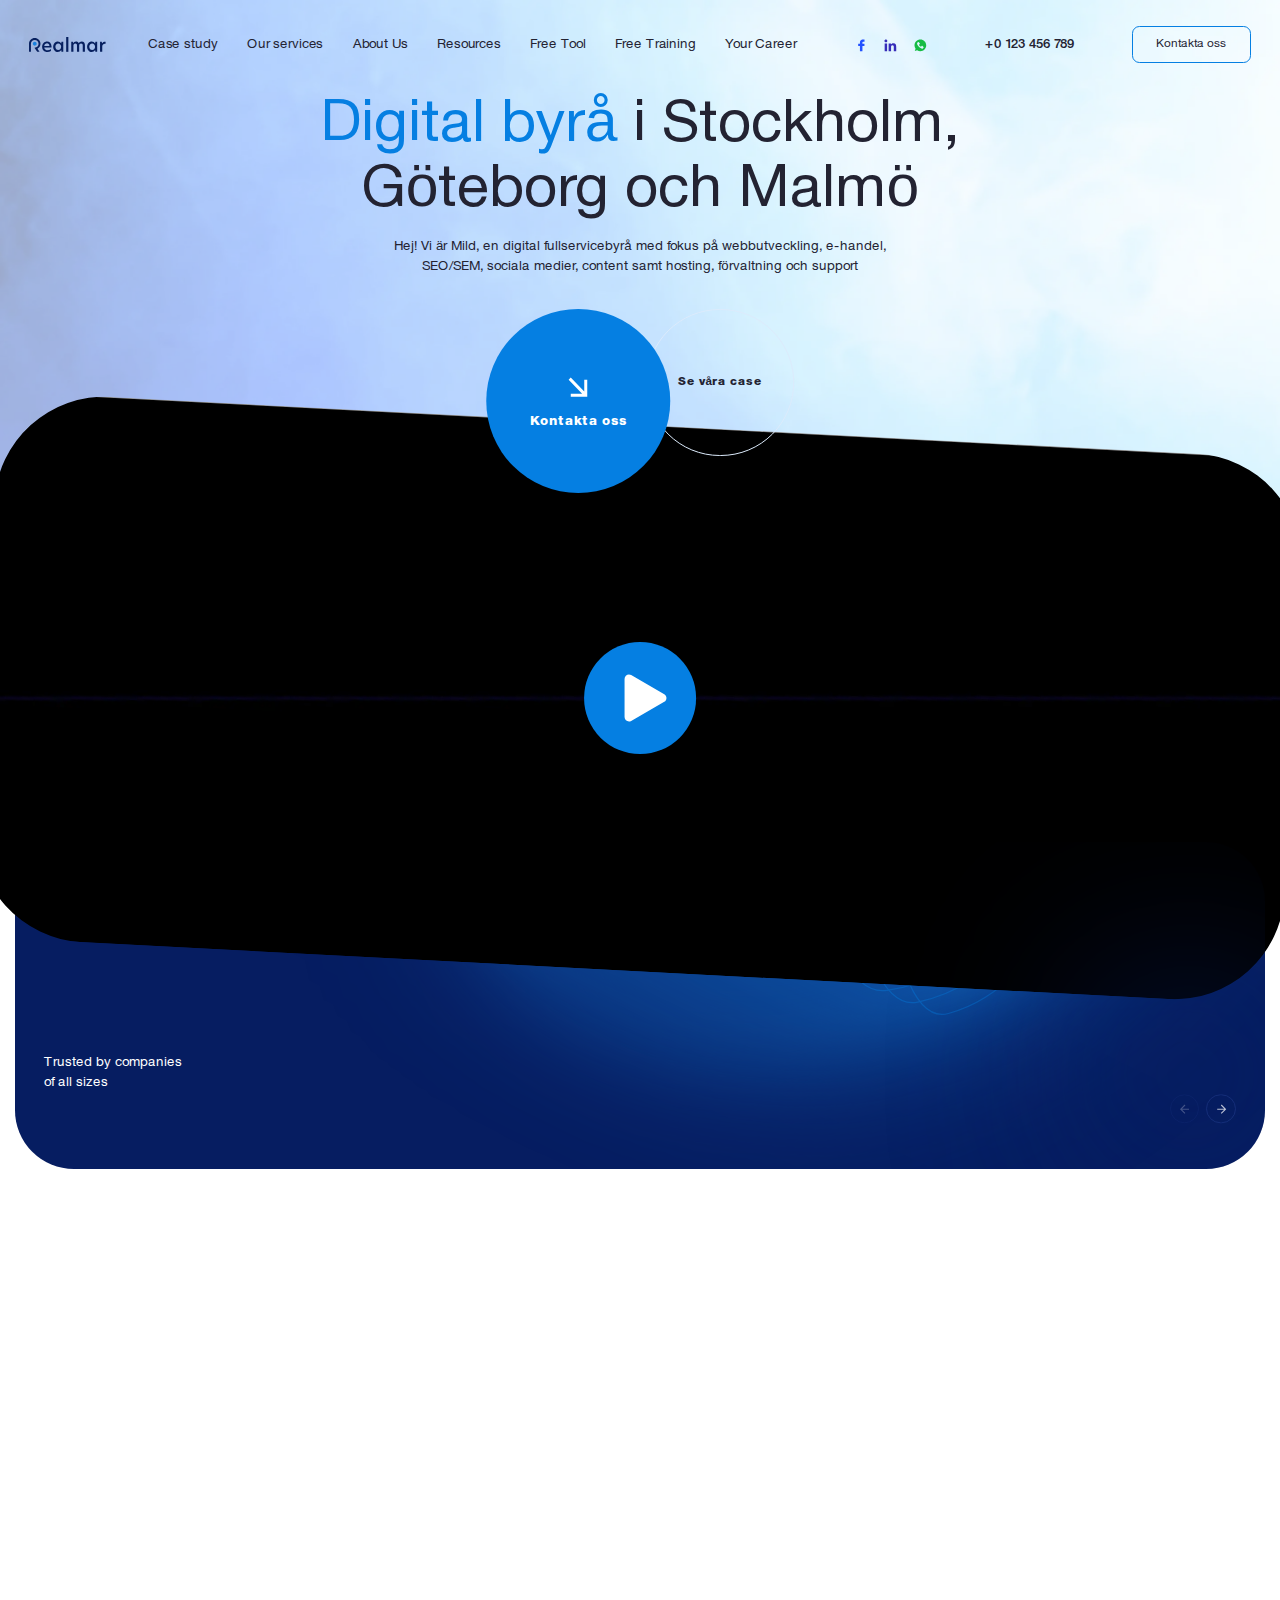
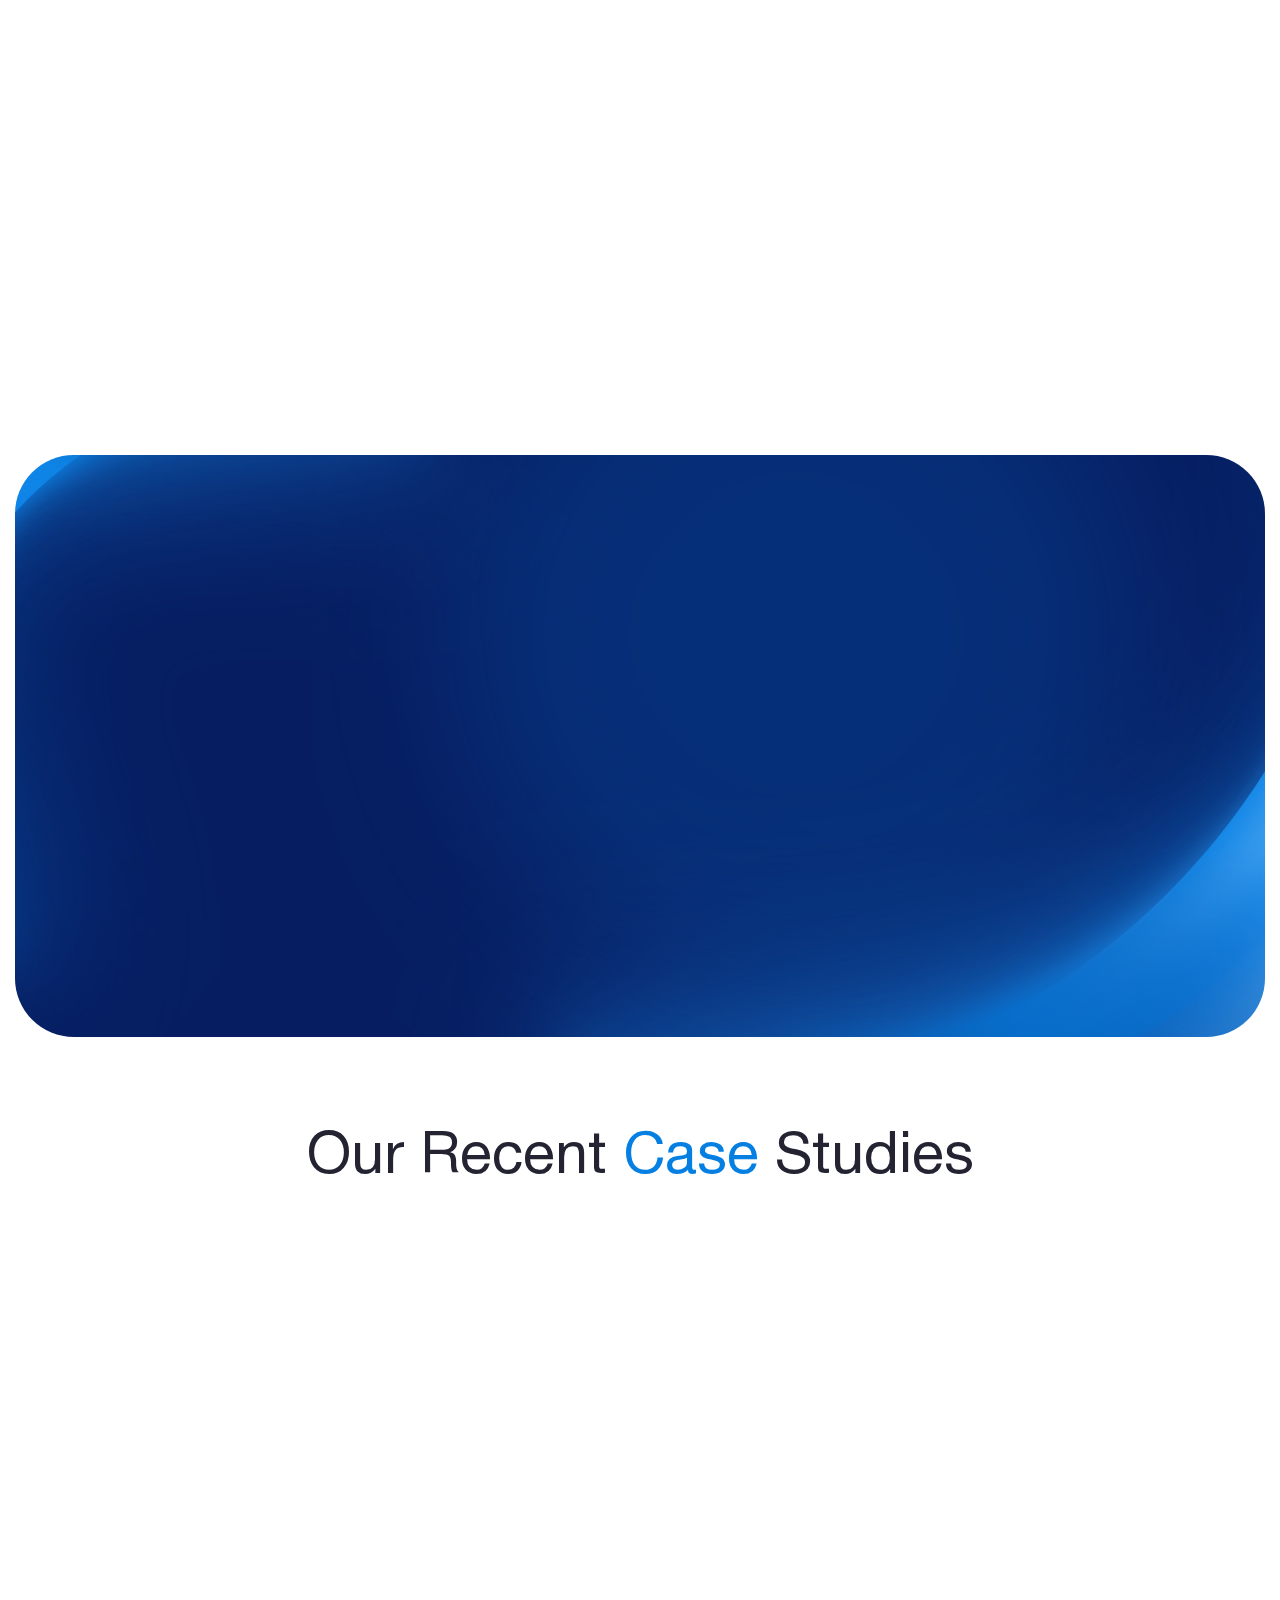
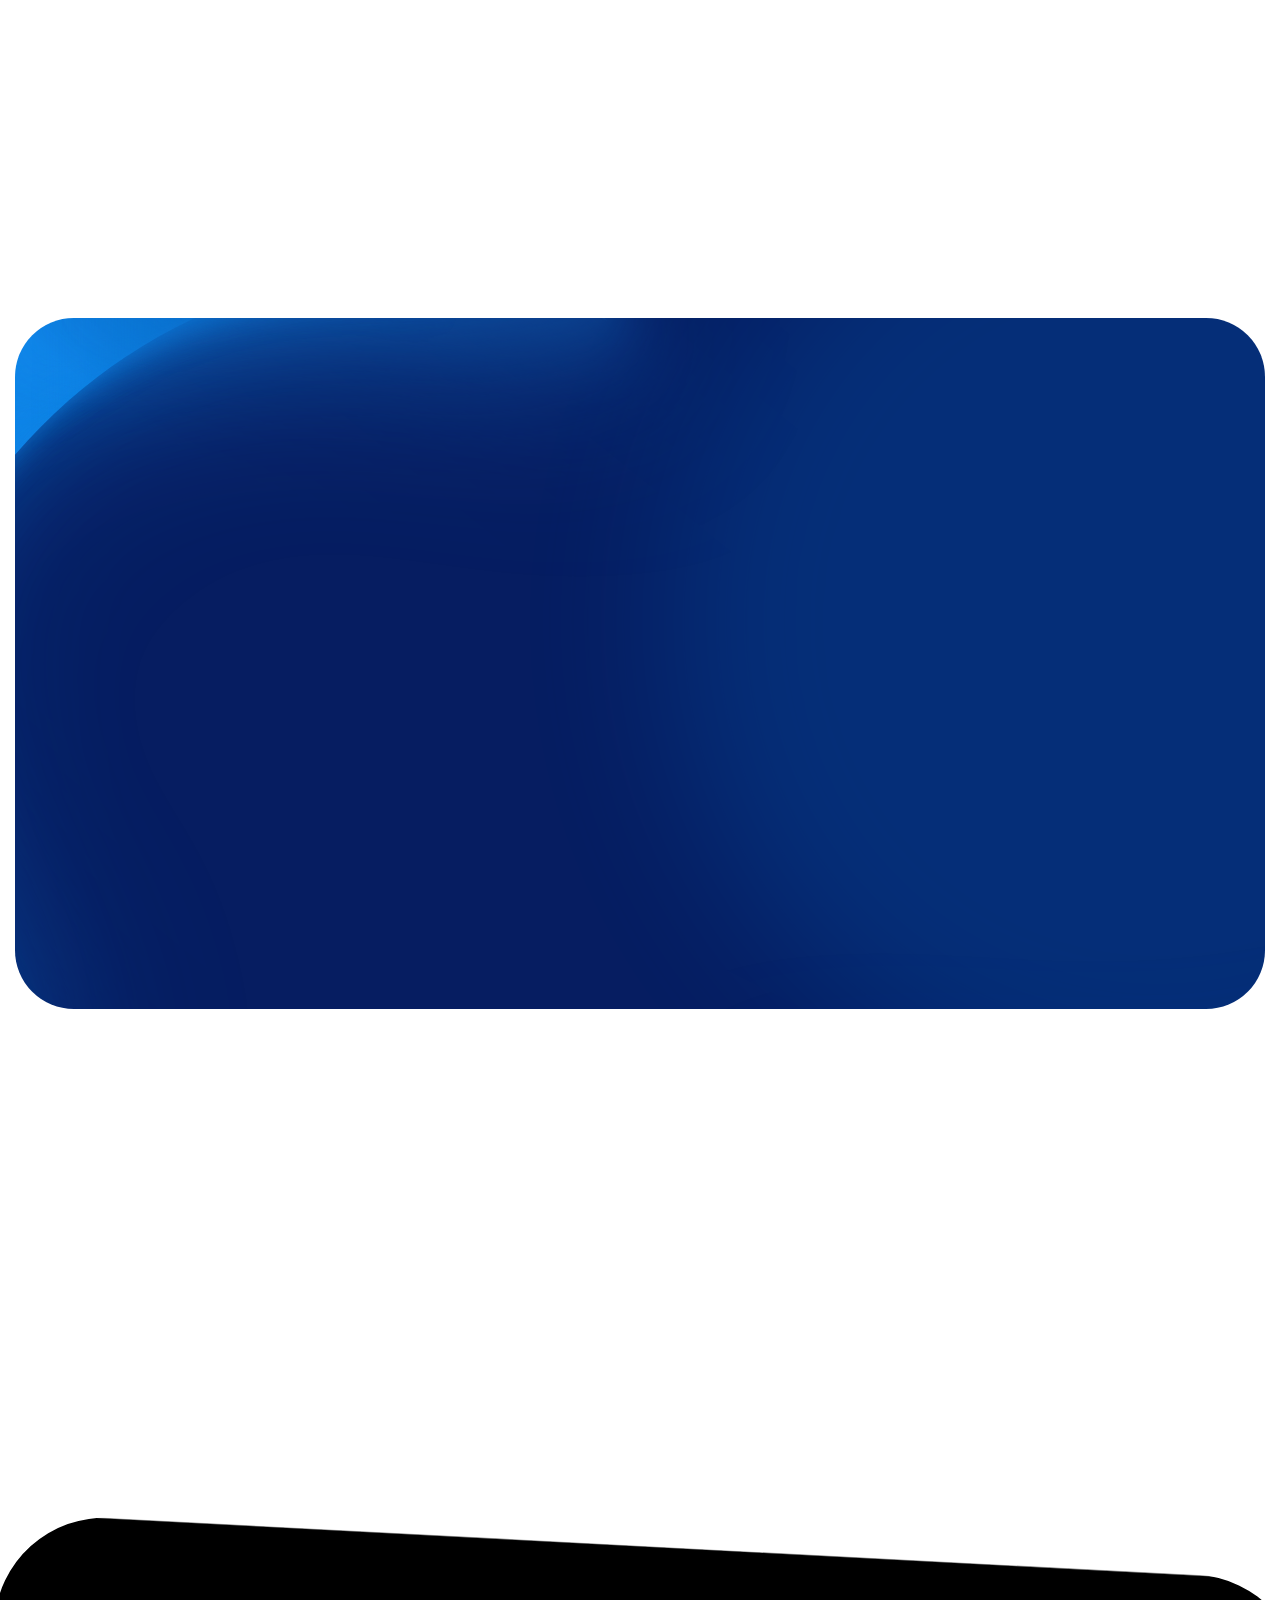
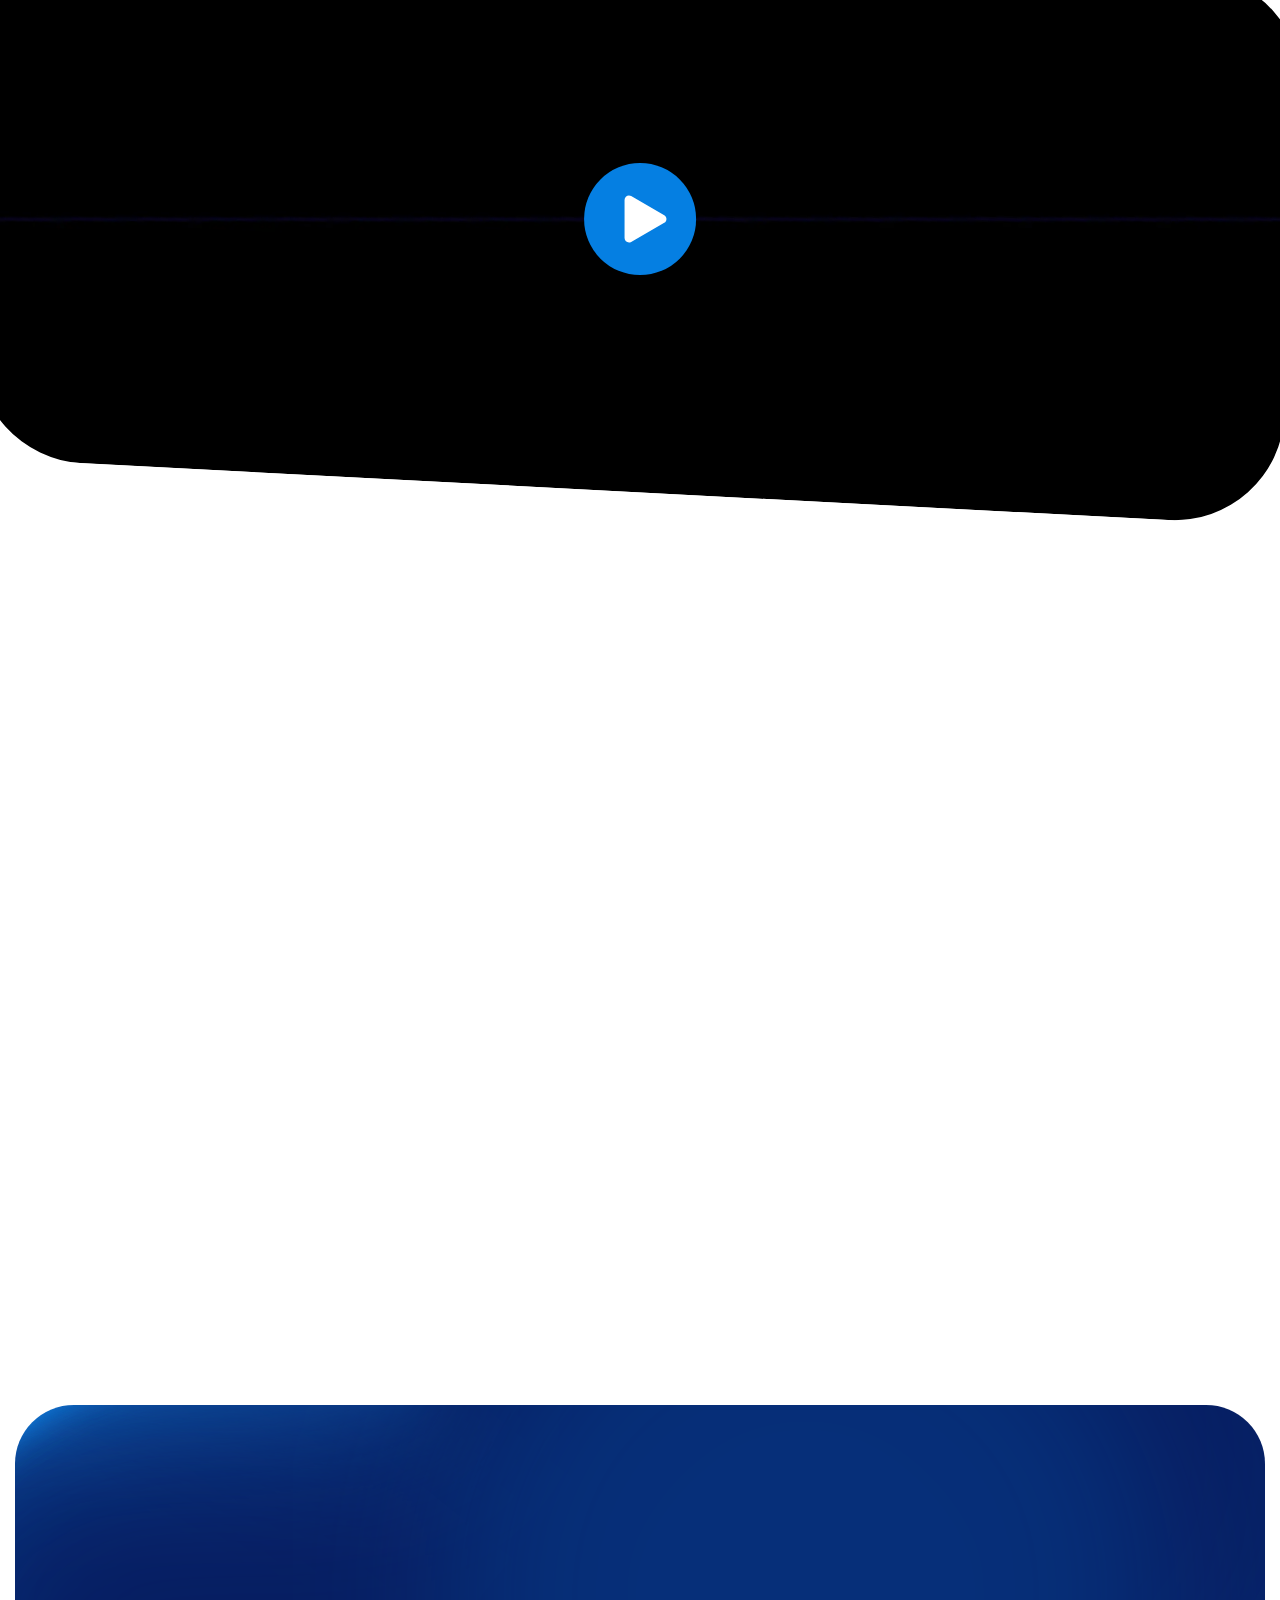
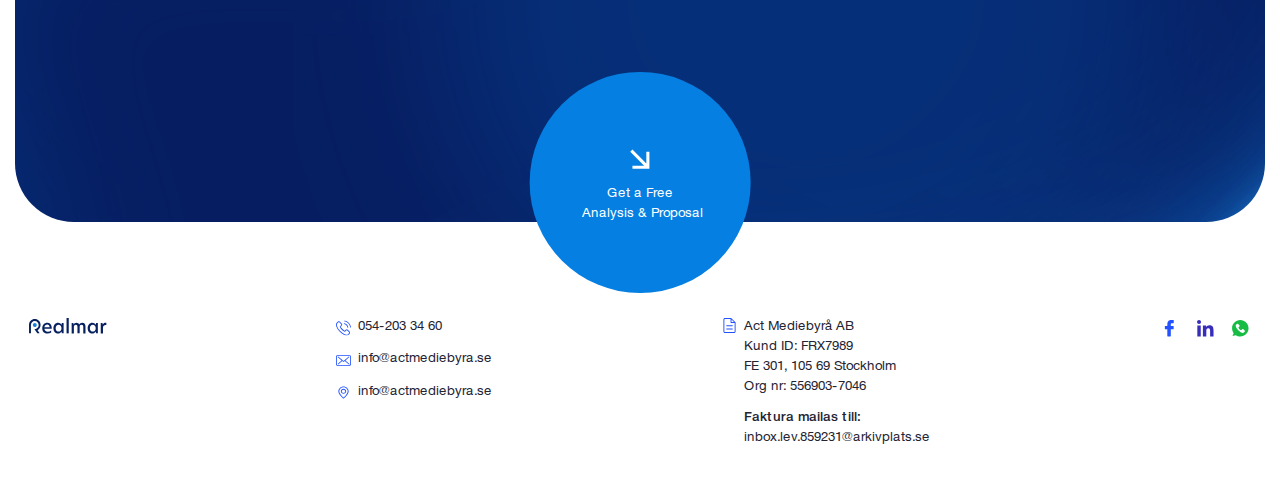
<file: index.html>
<!DOCTYPE html>
<html lang="ru">

<head>
    <meta charset="UTF-8">
    <meta name="viewport" content="width=device-width, initial-scale=1.0">
    <meta name="description" content="">
    <meta name="keywords" content="">
    <link rel="stylesheet" href="css/libs.min.css">
    <link rel="stylesheet" href="css/style.min.css">
    <link rel="icon" href="img/favicon.svg" type="image/svg+xml">
    <title>Main</title>
</head>


<body class="m-page">
    <div class="wrapper">
        <header class="header">
            <div class="container">
                <div class="header__inner">
                    <a href="" class="header__logo">
                        <svg width="105" height="21" viewBox="0 0 105 21" fill="none" xmlns="http://www.w3.org/2000/svg">
                            <path d="M10.3813 9.20906C10.3813 10.4102 9.55189 11.4398 8.46511 11.7258C8.23632 11.783 8.00752 11.8116 7.77873 11.8116C6.32016 11.8116 5.14758 10.639 5.14758 9.18046C5.14758 7.72189 6.32016 6.54932 7.77873 6.54932C9.2373 6.54932 10.3813 7.77909 10.3813 9.20906Z" fill="#1881DF" />
                            <path d="M17.8179 13.356C17.8179 8.95174 20.8781 6.0918 24.5674 6.0918C27.8849 6.0918 30.6305 8.49415 30.6305 13.0414C30.6305 13.4704 30.6019 13.8422 30.5447 14.214H20.6493C21.0783 16.645 22.9086 18.0463 25.3396 18.0463C26.9125 18.0463 28.4283 17.503 29.8297 16.4162V19.0759C28.4283 20.0197 26.7981 20.5059 25.0536 20.5059C20.5349 20.5059 17.8179 17.5888 17.8179 13.356ZM27.7991 12.2121C27.7133 9.78112 26.2262 8.55134 24.5388 8.55134C22.6798 8.55134 21.0211 9.92412 20.6493 12.2121H27.7991Z" fill="#07205F" />
                            <path d="M32.8602 13.3274C32.8602 8.95174 35.8918 6.0918 39.0377 6.0918C41.0397 6.0918 42.7842 7.09278 43.7852 8.78014H43.8138L44.1284 6.40639H46.5879V20.1627H44.1284L43.8138 17.789H43.7852C42.8128 19.4763 41.0683 20.4773 39.0377 20.4773C35.8918 20.5059 32.8602 17.646 32.8602 13.3274ZM39.8099 17.789C42.012 17.789 43.728 15.9586 43.728 13.2988C43.728 10.6677 42.012 8.80874 39.8099 8.80874C37.5791 8.80874 35.8632 10.6677 35.8632 13.2988C35.8346 15.9586 37.5505 17.789 39.8099 17.789Z" fill="#07205F" />
                            <path d="M50.5353 0H53.5097V20.1626H50.5353V0Z" fill="#07205F" />
                            <path d="M76.0466 11.0393V20.1911H73.0722V11.5541C73.0722 9.78089 72.3858 8.86571 70.7557 8.86571C69.1541 8.86571 68.2103 10.1241 68.2103 11.4969V20.1625H65.236V11.5541C65.236 9.78089 64.5496 8.86571 62.9194 8.86571C61.2607 8.86571 60.4027 10.2099 60.4027 11.6685V20.1911H57.4283V6.43476H59.7163L60.0309 8.43672H60.1167C60.8317 7.14975 62.0614 6.12017 63.8346 6.12017C65.808 6.12017 67.0091 7.03535 67.6955 8.52252C68.5249 7.09255 69.8405 6.12017 71.6423 6.12017C74.6738 6.09157 76.0466 8.12213 76.0466 11.0393Z" fill="#07205F" />
                            <path d="M78.9915 13.3274C78.9915 8.95174 82.023 6.0918 85.1689 6.0918C87.1709 6.0918 88.9155 7.09278 89.9164 8.78014H89.945L90.2596 6.40639H92.7192V20.1627H90.2596L89.945 17.789H89.9164C88.9441 19.4763 87.1995 20.4773 85.1689 20.4773C82.023 20.5059 78.9915 17.646 78.9915 13.3274ZM85.9125 17.789C88.1147 17.789 89.8306 15.9586 89.8306 13.2988C89.8306 10.6677 88.1147 8.80874 85.9125 8.80874C83.6818 8.80874 81.9658 10.6677 81.9658 13.2988C81.9658 15.9586 83.6818 17.789 85.9125 17.789Z" fill="#07205F" />
                            <path d="M96.6081 6.43499H98.9818L99.2964 8.57994H99.3536C100.297 6.83538 101.985 6.29199 103.215 6.29199C103.586 6.29199 103.901 6.32059 104.158 6.37779V9.20913C103.844 9.12333 103.472 9.09473 103.129 9.09473C101.356 9.09473 99.611 10.1529 99.611 12.7841V20.1913H96.6081V6.43499Z" fill="#07205F" />
                            <path d="M12.9555 9.20918C12.9555 13.6707 8.66562 14.4429 7.37864 14.7003L11.1252 20.1341H14.2997L11.4684 16.073C13.9279 14.7289 15.5581 12.1263 15.5581 9.23778C15.5581 4.94787 12.0689 1.45874 7.77904 1.45874C3.48913 1.45874 0 4.94787 0 9.23778V20.1627H2.57395V9.20918C2.57395 6.34924 4.8905 4.00409 7.77904 4.00409C10.6676 4.00409 12.9555 6.34924 12.9555 9.20918Z" fill="#07205F" />
                        </svg>
                    </a>
                    <button class="burger _toggle-menu">
                        <svg class="_view1" width="24" height="24" viewBox="0 0 24 24" fill="none" xmlns="http://www.w3.org/2000/svg">
                            <path d="M3.75 12H20.25" stroke="black" stroke-width="2" stroke-linecap="round" stroke-linejoin="round" />
                            <path d="M3.75 6H20.25" stroke="black" stroke-width="2" stroke-linecap="round" stroke-linejoin="round" />
                            <path d="M3.75 18H20.25" stroke="black" stroke-width="2" stroke-linecap="round" stroke-linejoin="round" />
                        </svg>
                        <svg class="_view2" width="24" height="24" viewBox="0 0 24 24" fill="none" xmlns="http://www.w3.org/2000/svg">
                            <path d="M4.78141 20.0001C4.62687 20.0001 4.47579 19.9543 4.34729 19.8685C4.21878 19.7826 4.11862 19.6606 4.05948 19.5178C4.00033 19.3751 3.98486 19.2179 4.01502 19.0664C4.04518 18.9148 4.11961 18.7756 4.2289 18.6663L18.6666 4.22861C18.8132 4.08208 19.0119 3.99976 19.2191 3.99976C19.4264 3.99976 19.6251 4.08208 19.7716 4.22861C19.9182 4.37515 20.0005 4.57389 20.0005 4.78112C20.0005 4.98835 19.9182 5.18709 19.7716 5.33363L5.33392 19.7713C5.26143 19.844 5.1753 19.9016 5.08048 19.9408C4.98567 19.9801 4.88403 20.0002 4.78141 20.0001Z" fill="black" />
                            <path d="M19.2192 20.0001C19.1166 20.0002 19.0149 19.9801 18.9201 19.9408C18.8253 19.9016 18.7392 19.844 18.6667 19.7713L4.22898 5.33363C4.08244 5.18709 4.00012 4.98835 4.00012 4.78112C4.00012 4.57389 4.08244 4.37515 4.22898 4.22861C4.37551 4.08208 4.57426 3.99976 4.78149 3.99976C4.98872 3.99976 5.18746 4.08208 5.334 4.22861L19.7717 18.6663C19.881 18.7756 19.9554 18.9148 19.9856 19.0664C20.0157 19.2179 20.0003 19.3751 19.9411 19.5178C19.882 19.6606 19.7818 19.7826 19.6533 19.8685C19.5248 19.9543 19.3737 20.0001 19.2192 20.0001Z" fill="black" />
                        </svg>
                    </button>

                    <div class="menu">
                        <div class="menu__scroll">
                            <nav class="nav">
                                <a href="" class="nav__link">Case study</a>
                                <a href="" class="nav__link">Our services</a>
                                <a href="" class="nav__link">About Us</a>
                                <a href="" class="nav__link">Resources</a>
                                <a href="" class="nav__link">Free Tool</a>
                                <a href="" class="nav__link">Free Training</a>
                                <a href="" class="nav__link">Your Career</a>
                            </nav>
                            <div class="socials">
                                <a href="" class="socials__item">
                                    <svg width="28" height="28" viewBox="0 0 28 28" fill="none" xmlns="http://www.w3.org/2000/svg">
                                        <path d="M11.3115 15.4551H8.53954C8.09154 15.4551 7.95154 15.2871 7.95154 14.8671V11.4791C7.95154 11.0311 8.11954 10.8911 8.53954 10.8911H11.3115V8.42715C11.3115 7.30715 11.5075 6.24315 12.0675 5.26315C12.6555 4.25515 13.4955 3.58315 14.5595 3.19115C15.2595 2.93915 15.9595 2.82715 16.7155 2.82715H19.4595C19.8515 2.82715 20.0195 2.99515 20.0195 3.38715V6.57915C20.0195 6.97115 19.8515 7.13915 19.4595 7.13915C18.7035 7.13915 17.9475 7.13915 17.1915 7.16715C16.4355 7.16715 16.0435 7.53115 16.0435 8.31515C16.0155 9.15515 16.0435 9.96715 16.0435 10.8351H19.2915C19.7395 10.8351 19.9075 11.0031 19.9075 11.4511V14.8391C19.9075 15.2871 19.7675 15.4271 19.2915 15.4271H16.0435V24.5551C16.0435 25.0311 15.9035 25.1991 15.3995 25.1991H11.8995C11.4795 25.1991 11.3115 25.0311 11.3115 24.6111V15.4551Z" fill="#2251FF" />
                                    </svg>
                                </a>
                                <a href="" class="socials__item">
                                    <svg width="28" height="28" viewBox="0 0 28 28" fill="none" xmlns="http://www.w3.org/2000/svg">
                                        <path d="M25.2 25.1998V16.9958C25.2 12.9638 24.332 9.8838 19.628 9.8838C17.36 9.8838 15.848 11.1158 15.232 12.2918H15.176V10.2478H10.724V25.1998H15.372V17.7798C15.372 15.8198 15.736 13.9438 18.144 13.9438C20.524 13.9438 20.552 16.1558 20.552 17.8918V25.1718H25.2V25.1998ZM3.16399 10.2478H7.81199V25.1998H3.16399V10.2478ZM5.48799 2.7998C4.00399 2.7998 2.79999 4.0038 2.79999 5.4878C2.79999 6.9718 4.00399 8.2038 5.48799 8.2038C6.97199 8.2038 8.17599 6.9718 8.17599 5.4878C8.17599 4.0038 6.97199 2.7998 5.48799 2.7998Z" fill="#372DB9" />
                                    </svg>
                                </a>
                                <a href="" class="socials__item">
                                    <svg width="28" height="28" viewBox="0 0 28 28" fill="none" xmlns="http://www.w3.org/2000/svg">
                                        <path d="M14 2.7998C7.81199 2.7998 2.79999 7.8118 2.79999 13.9998C2.79999 16.4638 3.58399 18.7318 4.92799 20.5798L3.38799 24.6398L7.83999 23.3518C9.60399 24.5278 11.732 25.1998 14 25.1998C20.188 25.1998 25.2 20.1878 25.2 13.9998C25.2 7.8118 20.188 2.7998 14 2.7998ZM19.964 18.6478L18.76 19.8238C17.5 21.0838 14.168 19.7118 11.228 16.7438C8.28799 13.8038 6.97199 10.4718 8.14799 9.2398L9.35199 8.0358C9.79999 7.5878 10.556 7.5878 11.032 8.0358L12.796 9.7998C13.412 10.4158 13.16 11.4798 12.348 11.7318C11.788 11.9278 11.396 12.5438 11.592 13.1038C11.9 14.4198 13.608 16.0438 14.868 16.3518C15.428 16.4918 16.072 16.1558 16.24 15.5958C16.492 14.7838 17.556 14.5318 18.172 15.1478L19.936 16.9118C20.384 17.3878 20.384 18.1438 19.964 18.6478Z" fill="#16BC44" />
                                    </svg>
                                </a>
                            </div>

                            <a href="tel:+0123456789" class="menu__link">
                                +0 123 456 789
                            </a>
                            <button class="menu__btn m-btn m-btn-blue-outline">
                                <span>Kontakta oss</span>
                            </button>
                        </div>
                    </div>
                </div>
            </div>

        </header>
        <main class="content">

            <div class="main">
                <div class="container">
                    <div class="main__top animated-opacity animated">
                        <h1 class="h1">
                            <span class="primary-text">Digital byrå</span> i Stockholm,
                            Göteborg och Malmö
                        </h1>
                        <div class="main__desc">
                            <div class="text18">
                                Hej! Vi är Mild, en digital fullservicebyrå med fokus på webbutveckling, e-handel, SEO/SEM, sociala medier, content samt hosting, förvaltning och support
                            </div>
                        </div>
                        <div class="main__nav">
                            <a href="" class="main__link">
                                <img src="img/arrow.svg" alt="">
                                <span class="text18">
                                    Kontakta oss
                                </span>
                            </a>
                            <a href="" class="main__link2">
                                <span class="text16">
                                    Se våra case
                                </span>
                            </a>
                        </div>
                    </div>
                </div>
                <a hreflang="" class="video" data-fancybox href="videos/Countdown7.mp4">
                    <img class="video__img" src="img/video.webp" alt="">
                    <span class="video__btn">
        <svg width="152" height="152" viewBox="0 0 152 152" fill="none" xmlns="http://www.w3.org/2000/svg">
            <path d="M109 70.8038C113 73.1132 113 78.8868 109 81.1962L64.0001 107.177C60.0001 109.486 55.0001 106.6 55.0001 101.981L55.0001 50.0192C55.0001 45.4004 60.0001 42.5137 64.0001 44.8231L109 70.8038Z" fill="white"/>
        </svg>
    </span>
                </a>

                <div class="companies">
                    <div class="container">
                        <div class="companies__grid">
                            <div class="companies__col">
                                <div class="companies__title text18">
                                    Trusted by companies <br>
                of all sizes
                                </div>
                            </div>
                            <div class="companies__col2">
                                <div class="company-slider slider">
                                    <div class="company-slider__wrap">
                                        <div class="swiper-container">
                                            <div class="swiper-wrapper">
                                                <div class="swiper-slide">
                                                    <div class="company-item animated-opacity animated">
                                                        <img src="img/company.svg" alt="">
                                                    </div>
                                                </div>
                                                <div class="swiper-slide">
                                                    <div class="company-item animated-opacity animated">
                                                        <img src="img/company2.svg" alt="">
                                                    </div>
                                                </div>
                                                <div class="swiper-slide">
                                                    <div class="company-item animated-opacity animated">
                                                        <img src="img/company3.svg" alt="">
                                                    </div>
                                                </div>
                                                <div class="swiper-slide">
                                                    <div class="company-item animated-opacity animated">
                                                        <img src="img/company4.svg" alt="">
                                                    </div>
                                                </div>
                                                <div class="swiper-slide">
                                                    <div class="company-item animated-opacity animated">
                                                        <img src="img/company5.svg" alt="">
                                                    </div>
                                                </div>
                                                <div class="swiper-slide">
                                                    <div class="company-item animated-opacity animated">
                                                        <img src="img/company.svg" alt="">
                                                    </div>
                                                </div>
                                                <div class="swiper-slide">
                                                    <div class="company-item animated-opacity animated">
                                                        <img src="img/company2.svg" alt="">
                                                    </div>
                                                </div>
                                                <div class="swiper-slide">
                                                    <div class="company-item animated-opacity animated">
                                                        <img src="img/company3.svg" alt="">
                                                    </div>
                                                </div>
                                                <div class="swiper-slide">
                                                    <div class="company-item animated-opacity animated">
                                                        <img src="img/company4.svg" alt="">
                                                    </div>
                                                </div>
                                                <div class="swiper-slide">
                                                    <div class="company-item animated-opacity animated">
                                                        <img src="img/company5.svg" alt="">
                                                    </div>
                                                </div>
                                            </div>
                                        </div>
                                    </div>
                                    <div class="swiper-nav">
                                        <div class="swiper-button swiper-button-prev">
                                            <svg width="18" height="18" viewBox="0 0 18 18" fill="none" xmlns="http://www.w3.org/2000/svg">
                                                <path fill-rule="evenodd" clip-rule="evenodd" d="M10.05 4.1999L5.55 8.6999H15V10.1999H5.55L10.05 14.6999L9 15.7499L2.7 9.4499L9 3.1499L10.05 4.1999Z" fill="white" />
                                            </svg>
                                        </div>
                                        <div class="swiper-button swiper-button-next">
                                            <svg width="18" height="18" viewBox="0 0 18 18" fill="none" xmlns="http://www.w3.org/2000/svg">
                                                <path fill-rule="evenodd" clip-rule="evenodd" d="M7.95 4.1999L12.45 8.6999H3V10.1999H12.45L7.95 14.6999L9 15.7499L15.3 9.4499L9 3.1499L7.95 4.1999Z" fill="white" />
                                            </svg>
                                        </div>
                                    </div>
                                </div>
                            </div>
                        </div>
                    </div>

                </div>
            </div>

            <div class="service">
                <div class="container">
                    <div class="h1 text-center animated-opacity animated">
                        Våra <span class="primary-text">tjänster</span>
                    </div>
                    <div class="service__grid grid3 grid-tablet2 grid-mob">
                        <a href="" class="service-card animated-opacity animated">
                            <svg class="service-card__icon" width="57" height="57" viewBox="0 0 57 57" fill="none" xmlns="http://www.w3.org/2000/svg">
                                <path d="M1.95406 7.60355H53.085V9.46435H1.90418V10.2137C1.90418 19.5616 1.95049 28.9107 1.8745 38.2574C1.85193 40.9424 3.27336 43.41 6.61496 43.6878V45.4904C4.4086 45.6983 1.79256 44.1783 0.767754 41.9422C0.350945 41.035 0.0457599 39.9817 0.0410099 38.9925C-0.0100522 28.1816 -0.00886473 17.3707 0.019635 6.55975C0.029135 2.8239 2.96461 0.0119247 6.77171 0.00598526C13.9228 -0.00469971 21.075 0.00242615 28.2261 0.00242615C35.5363 0.00242615 42.8453 -0.00351334 50.1555 0.00598526C53.4057 0.0107346 55.9801 2.01166 56.7152 5.10626C56.8506 5.67626 56.9016 6.27831 56.9028 6.86612C56.9135 17.4787 56.9147 28.0925 56.9076 38.7051C56.9052 42.574 54.0077 45.5819 50.2719 45.5213V44.6093V43.7033C50.7006 43.6285 51.1079 43.5845 51.5009 43.4836C53.471 42.9837 54.896 41.2309 55.0028 39.1956C55.0159 38.9592 55.0135 38.7217 55.0135 38.4842C55.0135 28.0094 55.0135 17.5345 55.0135 7.05968C55.0135 3.82021 53.0945 1.90122 49.8562 1.90122C35.5529 1.90004 21.2496 1.90004 6.94746 1.90122C3.65811 1.90122 1.59781 4.2192 1.95406 7.60355Z" fill="black" />
                                <path d="M33.1633 23.7276V21.8003H31.3345V19.9158H33.155V18.0098H29.4464V16.1051H33.2001C33.2001 15.8439 33.2013 15.6467 33.2001 15.4496C33.1965 14.0424 32.4484 13.2884 31.0472 13.286C29.2897 13.2836 27.531 13.2812 25.7735 13.2872C24.5219 13.2919 23.7192 14.0733 23.7192 15.3083C23.7156 27.8755 23.7156 40.4427 23.7192 53.0099C23.7192 54.2235 24.5112 55.0227 25.7142 55.0299C27.5512 55.0394 29.3894 55.0607 31.2241 55.0109C31.6647 54.999 32.1622 54.8102 32.5185 54.5477C33.3022 53.9694 33.2535 53.0954 33.1621 52.1716H29.4536V50.2656H33.1597V48.3597H31.3381V46.4752H33.1728V44.5894H31.3464V42.6835H33.1633V40.7776H29.4369V38.893H33.155V36.9871H31.3429V35.08H33.168V33.1955H31.3512V31.2895H33.1597V29.3836H29.4417V27.4979H33.1716V25.6133H31.3476V23.7276H33.1633ZM21.8204 34.1312C21.8204 27.9242 21.8192 21.7184 21.8204 15.5114C21.8204 12.9571 23.3985 11.3896 25.9659 11.3884C27.6854 11.3872 29.4037 11.3836 31.1232 11.3896C33.4578 11.3967 35.0941 13.0081 35.0953 15.3297C35.1001 27.8803 35.1001 40.432 35.0953 52.9838C35.0941 55.3054 33.459 56.9203 31.1279 56.9287C29.3491 56.9346 27.5714 56.9346 25.7937 56.9287C23.4365 56.9215 21.8227 55.2994 21.8216 52.928C21.8168 46.6628 21.8204 40.3964 21.8204 34.1312Z" fill="#2251FF" />
                                <path d="M13.2843 16.6072C12.4899 18.43 11.7631 20.0997 11.0257 21.7942H15.6391C14.8613 20.0807 14.1072 18.4205 13.2843 16.6072ZM10.4414 51.2618C10.4414 52.245 10.4272 53.1713 10.4474 54.0963C10.4593 54.6604 10.7763 55.0095 11.3226 55.019C12.6252 55.0439 13.9291 55.0392 15.233 55.0226C15.7305 55.0154 16.0856 54.7245 16.1058 54.227C16.1462 53.2485 16.1177 52.2652 16.1177 51.2618H10.4414ZM10.4806 23.7488V49.2917H12.3569V25.6583H14.2545V49.2906H16.0987V23.7488H10.4806ZM18.026 38.5841C18.026 43.6428 18.0271 48.7004 18.026 53.7579C18.0248 55.8336 16.924 56.9285 14.8375 56.9297C13.7118 56.9309 12.5861 56.938 11.4603 56.9273C9.73608 56.9119 8.54621 55.741 8.54621 54.0215C8.53909 43.688 8.54146 33.3556 8.54977 23.0221C8.54977 22.7549 8.61271 22.4699 8.72077 22.2253C9.91183 19.5166 11.1195 16.8162 12.3165 14.1111C12.5124 13.667 12.7701 13.3036 13.3033 13.312C13.8377 13.3203 14.0704 13.6943 14.2664 14.1396C15.4277 16.7747 16.614 19.399 17.7635 22.0388C17.9298 22.4224 18.0141 22.8724 18.0153 23.2916C18.0319 28.3895 18.026 33.4874 18.026 38.5841Z" fill="#2251FF" />
                                <path d="M46.4551 14.4816C45.3792 14.6633 44.3485 15.1727 43.4994 15.998C41.4878 17.9526 40.7219 20.4262 40.8264 23.1467C40.9036 25.1583 42.7775 26.6664 44.7997 26.5619C46.7947 26.4586 48.2637 24.8496 48.2732 22.7916C48.2803 21.1743 47.9549 19.6282 47.4431 18.0987C47.0572 16.948 46.7971 15.7546 46.4551 14.4816ZM47.2959 27.7827C45.4576 28.6994 43.674 28.6662 41.869 27.7957C41.869 28.0605 41.8643 28.2173 41.869 28.3752C42.1386 36.962 42.4105 45.5487 42.6658 54.1355C42.6765 54.5107 42.8368 54.6663 43.1361 54.7767C44.0374 55.108 44.9375 55.1318 45.8602 54.8385C46.3209 54.6924 46.4884 54.4656 46.5026 53.9585C46.6629 48.1945 46.8553 42.4304 47.0346 36.6663C47.126 33.7463 47.2068 30.8262 47.2959 27.7827ZM38.8837 22.4888C39.0677 19.1342 40.1222 16.1856 42.8915 14.0683C44.4684 12.8619 46.296 12.3429 48.2625 12.3619C48.5748 12.3643 48.969 12.5947 49.1757 12.844C49.4701 13.2003 49.3573 13.6456 49.0201 13.9662C48.4085 14.5457 48.4596 15.1905 48.6971 15.9244C49.1863 17.4408 49.71 18.9572 50.0544 20.5093C50.4546 22.3131 50.4486 24.124 49.4096 25.7841C49.3241 25.9207 49.3182 26.1226 49.3134 26.2959C49.0735 33.7415 48.8384 41.1871 48.6009 48.6326C48.5308 50.8247 48.4632 53.018 48.3682 55.209C48.3587 55.4227 48.215 55.6994 48.044 55.8276C45.9623 57.3951 43.1764 57.3904 41.1102 55.8158C40.9404 55.6863 40.8003 55.4085 40.7932 55.1947C40.539 47.6506 40.3051 40.1053 40.0652 32.5611C39.9987 30.4676 39.9275 28.374 39.8443 26.2805C39.8348 26.0561 39.7648 25.8138 39.6544 25.6167C39.1105 24.6429 38.8575 23.6051 38.8837 22.4888Z" fill="#2251FF" />
                                <path d="M30.3289 5.66357H17.1062V3.83961H30.3289V5.66357Z" fill="#2251FF" />
                                <path d="M7.55743 5.68481H5.74414V3.83947H7.55743V5.68481Z" fill="#2251FF" />
                                <path d="M11.3659 5.65869H9.52173V3.84542H11.3659V5.65869Z" fill="#2251FF" />
                                <path d="M13.3169 3.82539H15.1373V5.65649H13.3169V3.82539Z" fill="#2251FF" />
                            </svg>
                            <svg class="service-card__img" width="168" height="145" viewBox="0 0 168 145" fill="none" xmlns="http://www.w3.org/2000/svg">
                                <path d="M114.61 35.8492C111.146 35.8492 107.619 37.1612 106.033 39.0412L104.651 40.6772L106.729 41.1945C110.789 42.2079 115.638 44.7065 115.693 50.8545C115.738 55.8932 112.811 59.0599 106.483 60.8239L103.898 61.5439L106.034 63.1692C108.53 65.0679 111.479 66.0719 114.563 66.0719C120.414 66.0719 125.719 62.4759 128.077 56.9119C128.691 55.4612 129.341 55.0185 130.855 55.0185L131.005 55.0199C133.127 55.0639 135.25 55.0759 137.374 55.0759C138.813 55.0759 144.558 55.0532 145.994 55.0532H154.045V46.8812L139.727 46.8652C136.802 46.8652 133.878 46.8759 130.953 46.9105H130.95C129.359 46.9105 128.723 46.4865 128.143 45.0945C126.049 40.0639 122.035 36.9199 116.541 36.0025C115.931 35.9012 115.282 35.8492 114.61 35.8492ZM13.926 90.7159H154.009V57.8919L142.459 57.9079C139.623 57.9079 136.802 57.8959 133.981 57.8532H133.833C131.797 57.8532 130.533 58.5732 129.471 60.3412C126.253 65.6959 120.626 68.8919 114.421 68.8919C108.278 68.8919 102.747 65.7479 99.622 60.4825C99.154 59.6919 99.022 58.9572 99.2673 58.5159C99.5073 58.0852 100.155 57.8279 101.043 57.8119C101.366 57.8052 101.689 57.8025 102.011 57.8025L104.447 57.8159C105.042 57.8159 105.637 57.8092 106.23 57.7865C109.914 57.6452 112.823 54.6745 112.853 51.0239C112.883 47.2932 109.939 44.2692 106.149 44.1399C105.473 44.1172 104.797 44.1079 104.119 44.1079C103.339 44.1079 102.559 44.1199 101.781 44.1332L101.31 44.1399C100.05 44.1399 99.6127 43.9612 99.2753 43.3145C98.8993 42.5905 99.1687 42.0772 99.978 40.8985L100.086 40.7412C103.425 35.8559 108.686 33.0546 114.521 33.0546C120.894 33.0546 126.611 36.4092 129.814 42.0292C130.418 43.0919 131.241 44.0732 133.143 44.0732C136.207 44.0412 139.209 44.0332 142.21 44.0332L151.427 44.0372C151.779 44.0359 152.133 43.9972 152.463 43.9585L152.797 43.9212L154.01 43.8105V13.9412H13.926V90.7159ZM151.609 11.0105C155.581 11.0105 156.987 12.4065 156.989 16.3479V90.7665H165.161V13.5599C165.159 6.74655 161.285 2.83989 154.529 2.83855H13.4647C6.714 2.83989 2.84066 6.68655 2.84066 13.3932L2.83933 90.7159H11.0113V16.3425C11.0113 12.4052 12.4193 11.0105 16.394 11.0105H84.0007H151.609ZM2.83667 100.905C2.834 105.255 2.83134 109.543 2.84334 113.829C2.86201 119.831 6.922 123.864 12.9473 123.865L83.9993 123.871L155.053 123.865C161.074 123.864 165.134 119.831 165.155 113.828C165.173 109.029 165.166 104.231 165.161 99.4319L165.157 96.4465C165.157 96.1092 165.127 95.7705 165.095 95.4132L164.969 93.7412H2.83933L2.83667 100.905ZM69.2447 128.675C72.0553 134.761 72.402 140.689 70.302 146.796L69.694 148.564H98.334L97.7153 146.791C95.6047 140.743 95.938 134.815 98.734 128.667L99.5913 126.781H68.37L69.2447 128.675ZM82.9433 151.472C73.2167 151.472 63.4913 151.481 53.7633 151.5C50.6727 151.507 47.8513 152.908 46.0207 155.345C44.142 157.845 43.5727 161.044 44.458 164.12L44.7353 165.084H123.866L123.87 162.776C123.875 162.127 123.878 161.537 123.862 160.948C123.717 155.569 119.591 151.507 114.269 151.499C103.827 151.483 93.3847 151.472 82.9433 151.472ZM43.942 167.997C42.7073 167.997 41.9447 167.859 41.6753 167.587C41.4127 167.32 41.2873 166.591 41.302 165.419C41.3087 164.907 41.3087 164.392 41.3073 163.877C41.3073 162.092 41.306 160.405 41.5847 158.775C42.586 152.909 47.526 148.749 53.5953 148.656L53.9673 148.651C55.6633 148.625 57.3593 148.6 59.0567 148.6C60.842 148.6 62.406 148.628 63.838 148.689L64.0967 148.696C66.3633 148.696 67.146 147.279 67.5753 146.045C69.6327 140.127 69.094 134.297 65.9767 128.724C65.1873 127.312 64.0793 126.683 62.3833 126.683C52.498 126.705 42.6273 126.711 32.7593 126.711L13.51 126.708C5.17801 126.705 0.002 121.544 0.002 113.236C-0.000666667 79.9745 -0.000666667 46.7132 0.002 13.4532C0.002 5.15588 5.18466 0.00120544 13.526 -0.00012207H154.423C162.923 0.00120544 167.998 5.07588 167.999 13.5759C168.001 46.7799 168.001 79.9825 167.998 113.185C167.998 121.524 162.839 126.705 154.538 126.708L134.787 126.712C125.086 126.712 115.385 126.705 105.683 126.679C103.914 126.679 102.767 127.341 101.946 128.828C98.7967 134.525 98.3447 140.471 100.603 146.501C100.953 147.433 101.645 148.672 103.618 148.672C105.426 148.635 107.126 148.623 108.826 148.623C110.554 148.623 112.282 148.635 114.011 148.648C121.305 148.703 126.645 154.065 126.707 161.399C126.717 162.563 126.714 163.725 126.71 164.889L126.709 165.513C126.703 167.74 126.454 167.996 124.283 167.997L113.279 167.999L43.942 167.997Z" fill="#DCEBFC" />
                                <path class="_fill-blue" d="M50.6512 68.8463C50.8672 68.8463 51.1245 68.9143 51.4139 69.0476C52.1085 69.3663 52.8632 69.6303 53.5925 69.885C56.9325 71.053 58.6392 71.8263 57.8632 75.3436L57.5045 76.965H65.8485L65.9459 75.7356C66.0059 74.9823 66.0325 74.3596 66.0539 73.8396C66.1312 72.0143 66.1312 72.0143 69.2099 70.537C69.9765 70.169 70.8965 69.7263 72.0005 69.1756C72.4325 68.9596 72.8112 68.8503 73.1272 68.8503C73.8485 68.8503 74.4205 69.4756 75.2765 70.5063C75.9805 71.3516 76.7779 72.3116 77.9179 72.777L78.7165 73.1023L84.2192 67.8503L83.8205 66.985C83.2872 65.8236 82.3072 65.005 81.4432 64.2823C79.8379 62.9396 79.6259 62.545 80.0272 61.645C80.3339 60.9556 80.5899 60.2076 80.8365 59.4836C81.8099 56.637 82.5272 54.8916 84.9045 54.8916C85.3392 54.8916 85.8259 54.949 86.3525 55.0623L87.9645 55.4076V46.3703L86.3032 46.793C85.7432 46.9356 85.2365 47.0076 84.7939 47.0076C82.9272 47.0076 82.2912 45.6956 81.3312 43.377C81.0219 42.6303 80.7032 41.8596 80.2979 41.1503C79.3979 39.5636 79.9125 39.033 81.5352 37.729C82.3939 37.0396 83.2819 36.3263 83.6925 35.2703L83.9979 34.4863L78.6365 28.777L77.6832 29.477C77.1019 29.905 76.5445 30.4063 76.0059 30.8903C74.9765 31.8143 73.9125 32.7703 73.0272 32.8663C72.9725 32.873 72.9179 32.8743 72.8619 32.8743C72.0645 32.8743 70.9952 32.297 69.9605 31.7383C69.1819 31.317 68.3765 30.8823 67.5285 30.5836C66.1672 30.105 66.0445 29.3663 66.0419 27.3796C66.0405 26.9996 66.0405 26.6223 66.0192 26.2543L65.9485 24.9956H57.1992L57.7379 26.7263C58.5672 29.3863 57.5819 29.989 55.0685 31.2143C54.3845 31.549 53.6765 31.8943 53.0165 32.329C52.2899 32.809 51.6552 33.0516 51.1272 33.0516C50.2245 33.0516 49.5152 32.341 48.4539 31.1716C47.8152 30.4663 47.1539 29.737 46.3352 29.2396L45.4685 28.7116L39.6405 34.197L40.3659 35.153C40.8205 35.753 41.3472 36.321 41.8579 36.8703C42.8019 37.8876 43.7779 38.9396 43.8672 39.7903C43.9579 40.6716 43.3512 41.8236 42.7085 43.0436C42.2992 43.8183 41.8765 44.621 41.5792 45.4583C41.1365 46.697 40.4899 46.8956 38.6365 46.8956H38.1739C37.8499 46.8956 37.5312 46.8983 37.2205 46.917L35.9659 46.9916V55.6143L37.6645 55.1303C38.2045 54.977 38.6912 54.8996 39.1099 54.8996C40.6525 54.8996 41.2552 55.9543 42.2699 57.9756C42.6005 58.6356 42.9445 59.3183 43.3632 59.9623C44.7232 62.0543 43.9992 62.8396 42.2325 64.417C41.5125 65.0596 40.7659 65.725 40.2979 66.5676L39.8365 67.397L45.0285 73.201L45.9112 72.8196C47.1072 72.301 47.9392 71.309 48.6725 70.4316C49.4992 69.445 50.0445 68.8463 50.6512 68.8463ZM61.9285 79.9316C60.1299 79.9316 58.3312 79.917 56.5325 79.889C55.8859 79.8783 55.1325 79.6876 55.0632 78.2916L55.0499 78.041C55.0165 77.421 54.9859 76.8343 55.0605 76.3143C55.3912 74.005 53.6579 73.1276 52.9179 72.753C52.4939 72.5383 52.0752 72.429 51.6739 72.429C50.5992 72.429 49.9885 73.1623 49.6605 73.557C49.5952 73.637 49.5312 73.7196 49.4592 73.7863C48.9552 74.2476 48.4765 74.7356 47.9965 75.225C47.5525 75.6783 47.1085 76.1316 46.6405 76.561C46.3285 76.8476 45.8659 77.1903 45.4325 77.1903C45.1099 77.1903 44.7459 76.997 44.3525 76.6143C41.7045 74.0436 39.0125 71.353 36.3512 68.6156C35.5565 67.7983 35.5592 67.201 36.3592 66.3343C36.7632 65.897 37.1925 65.4796 37.6205 65.0623C38.2139 64.4836 38.8285 63.8836 39.3952 63.2223C39.9299 62.5983 40.4219 61.4636 40.2352 60.4503C39.9339 58.8023 38.8405 57.857 37.2365 57.857C37.1392 57.857 37.0379 57.861 36.9312 57.869C36.4485 57.9023 36.0112 57.921 35.6152 57.921C34.1499 57.921 33.5979 57.6703 33.3939 57.461C32.9405 56.997 32.9779 55.4903 33.0205 53.7476C33.0579 52.221 33.0499 50.6943 33.0405 49.1663C33.0352 48.1063 33.0299 47.0463 33.0392 45.9863C33.0525 44.4716 33.4552 44.0716 34.9925 44.0436C35.1845 44.041 35.3765 44.033 35.5699 44.0236C35.7885 44.0143 36.0072 44.005 36.2245 44.005C36.4245 44.005 36.6219 44.013 36.8165 44.0436C37.0232 44.077 37.2179 44.093 37.3992 44.093C38.8752 44.093 39.9352 43.1156 40.2365 41.4796C40.4245 40.4703 39.9299 39.3343 39.3912 38.7063C38.8285 38.0503 38.2192 37.4556 37.6299 36.881C37.1979 36.4596 36.7659 36.0396 36.3579 35.597C35.5592 34.7303 35.5592 34.133 36.3552 33.3143C39.0432 30.5503 41.7352 27.8596 44.3552 25.3143C44.7485 24.933 45.1112 24.7383 45.4325 24.7383C45.8645 24.7383 46.3259 25.0823 46.6379 25.3703C47.1019 25.7983 47.5432 26.2516 47.9859 26.7036C48.5805 27.3103 49.1952 27.9383 49.8685 28.521C50.3952 28.977 51.2512 29.2943 51.9499 29.2943C52.3072 29.2943 52.6299 29.217 52.9085 29.0636C53.6352 28.6636 54.6045 27.8023 54.9392 26.693C55.1645 25.949 55.1219 25.213 55.0832 24.5636C55.0685 24.3036 55.0512 24.0423 55.0592 23.7876C55.1045 22.345 55.7205 22.0476 56.6992 22.037C58.4712 22.0143 60.2432 22.0023 62.0152 22.0023C63.7872 22.0023 65.5579 22.0143 67.3285 22.0396C68.1032 22.0503 68.8299 22.261 68.8992 23.7116C68.9125 24.009 68.9085 24.3063 68.9059 24.6036L68.9032 25.025C68.9045 27.985 69.3485 28.389 72.1139 29.5543L72.9592 29.9103C72.9592 29.9103 74.3725 28.429 74.7579 28.0196C75.5912 27.1343 76.4165 26.257 77.2805 25.4196C77.6032 25.1076 78.0779 24.7356 78.5112 24.7356C78.8419 24.7356 79.2272 24.949 79.6605 25.369C82.2005 27.8343 84.8512 30.485 87.5405 33.245C88.3405 34.0676 88.5152 34.6263 87.4392 35.7716C86.7005 36.5596 86.1232 37.1343 85.5659 37.6396C85.1325 38.033 84.6712 38.3943 84.2872 38.6956L83.2445 39.533L83.3672 40.293C83.7805 42.8863 85.1152 44.093 87.5672 44.093C87.6832 44.093 87.8005 44.0916 87.9219 44.0863C88.1885 44.0756 88.4379 44.069 88.6725 44.069C90.7112 44.069 90.9245 44.069 90.9245 47.093L90.9272 49.6183C90.9299 51.697 90.9339 53.777 90.9205 55.8556C90.9085 57.485 90.5285 57.865 88.8832 57.8903L87.8725 57.8916C84.8805 57.8916 84.4845 58.353 83.3739 61.221L83.0485 62.0623L83.7072 62.6783C84.0765 63.021 84.4579 63.3703 84.8459 63.7236C85.7139 64.5143 86.6112 65.3343 87.4512 66.1863C88.4645 67.217 88.4605 67.7556 87.4299 68.8063C84.7659 71.5236 82.2659 74.0223 79.7859 76.4476C79.2859 76.9356 78.8592 77.1823 78.5165 77.1823C78.1565 77.1823 77.6952 76.917 77.1445 76.393C76.5392 75.8183 75.9459 75.2276 75.3739 74.6196C74.9659 74.1863 74.5739 73.7383 74.2232 73.3356L73.3405 72.3343L72.6539 72.4103C71.1779 72.573 70.1485 73.061 69.5059 73.9023C68.9125 74.6796 68.7099 75.7023 68.9059 76.9423C68.9659 77.3236 68.9339 77.7836 68.9005 78.2716C68.7912 79.8596 67.8165 79.877 67.4965 79.8823C65.6405 79.9156 63.7845 79.9316 61.9285 79.9316Z" fill="#DCEBFC" />
                                <path class="_fill-blue" d="M83.9973 104.7C81.7773 104.7 79.952 106.507 79.928 108.728C79.916 109.806 80.3306 110.83 81.096 111.612C81.8613 112.395 82.8773 112.832 83.9546 112.844C86.22 112.844 88.0453 111.038 88.0706 108.816C88.0826 107.74 87.668 106.716 86.9013 105.932C86.136 105.15 85.12 104.712 84.0426 104.7H83.9973ZM84.008 115.692C82.1693 115.692 80.432 114.968 79.1173 113.655C77.8026 112.34 77.08 110.603 77.0813 108.764C77.0826 104.954 80.1933 101.854 84.0133 101.854C87.8533 101.89 90.92 104.996 90.9173 108.779C90.916 112.56 87.8413 115.662 84.0653 115.692H84.008Z" fill="#DCEBFC" />
                                <path class="_fill-blue" d="M61.9707 41.3809C56.7307 41.3836 52.4347 45.6423 52.392 50.8756C52.372 53.4449 53.3653 55.8729 55.188 57.7103C57.0067 59.5436 59.4187 60.5529 61.98 60.5529C67.2253 60.5489 71.5227 56.2876 71.564 51.0543C71.584 48.4836 70.592 46.0569 68.772 44.2223C66.9533 42.3903 64.54 41.3809 61.9773 41.3809H61.9707ZM61.9507 63.3916C58.6453 63.3849 55.532 62.0809 53.1853 59.7196C50.8307 57.3516 49.54 54.2183 49.5533 50.8969C49.5813 44.0836 55.1667 38.5423 62.004 38.5423C65.38 38.5636 68.4773 39.8783 70.8067 42.2423C73.1547 44.6263 74.432 47.7756 74.4027 51.1116C74.3427 57.8823 68.7667 63.3916 61.9733 63.3916H61.9507Z" fill="#DCEBFC" />
                            </svg>
                            <div class="service-card__content">
                                <div class="text24 medium-text gray-text">
                                    Digital marknadsföring
                                </div>
                                <div class="text18 gray-text">
                                    I ett allt snabbare medielandskap kan det vara svårt att sticka ut och nå fram. Vi är digitala specialister och jobbar med datadriven marknadsföring i samtliga kanaler.
                                </div>
                            </div>
                            <img src="img/service-icon7.svg" alt="" class="service-card__icon2">
                            <img src="img/service-icon13.svg" alt="" class="service-card__icon3">
                        </a>
                        <a href="" class="service-card animated-opacity animated">
                            <svg class="service-card__icon" width="57" height="57" viewBox="0 0 57 57" fill="none" xmlns="http://www.w3.org/2000/svg">
                                <path d="M28.5071 50.7514C27.2318 50.7478 26.1974 51.775 26.2022 53.0385C26.2081 54.302 27.2543 55.3363 28.5178 55.3268C29.7576 55.3161 30.7776 54.2984 30.7954 53.0551C30.8133 51.7964 29.7778 50.7549 28.5071 50.7514ZM50.7502 28.5166C50.7573 29.7861 51.8083 30.8216 53.0634 30.7966C54.3103 30.7705 55.3209 29.7504 55.3256 28.5107C55.3316 27.2472 54.2913 26.2022 53.029 26.2034C51.7655 26.2046 50.7431 27.2412 50.7502 28.5166ZM6.24863 28.5487C6.26763 27.2674 5.2725 26.2295 4.00069 26.2046C2.74431 26.1796 1.68388 27.2151 1.67319 28.4786C1.6625 29.7421 2.69563 30.7907 3.95794 30.7978C5.19769 30.8038 6.22963 29.7896 6.24863 28.5487ZM28.4774 6.24862C29.7528 6.25694 30.7907 5.23925 30.7954 3.97456C30.8002 2.71344 29.7576 1.672 28.4929 1.67437C27.2496 1.67675 26.2319 2.68018 26.2034 3.93062C26.1761 5.187 27.208 6.24031 28.4774 6.24862ZM49.3893 44.4885C46.7163 44.4398 44.5312 46.569 44.4897 49.2623C44.4493 51.9389 46.5631 54.1144 49.2623 54.1761C51.8997 54.2355 54.1096 52.0826 54.1738 49.3893C54.2379 46.7471 52.0802 44.5372 49.3893 44.4885ZM12.5091 7.65581C12.4961 4.97206 10.317 2.8025 7.65463 2.82387C4.98038 2.84525 2.80844 5.03381 2.82388 7.69143C2.83931 10.3681 5.01481 12.5246 7.69025 12.5127C10.3776 12.502 12.521 10.3407 12.5091 7.65581ZM0 27.8326C0.357437 27.1546 0.597314 26.3696 1.09369 25.8163C3.06969 23.6206 6.65475 24.3509 7.66531 27.1249C7.82444 27.5583 8.01563 27.6901 8.45025 27.6676C9.11644 27.6319 9.78619 27.6438 10.4536 27.6628C10.7908 27.6735 10.8668 27.5381 10.9167 27.2163C11.1114 25.9754 11.3252 24.7344 11.5876 23.5054C11.7432 22.781 12.1921 22.4877 12.7039 22.6539C13.2311 22.8261 13.3831 23.2572 13.1753 23.9899C10.8514 32.1623 15.0646 40.5401 22.9793 43.4791C32.2952 46.9407 42.5576 41.0234 44.2154 31.2336C45.7199 22.3582 39.7991 14.1182 30.9106 12.7146C24.5171 11.7052 18.0346 14.7868 14.7262 20.4096C14.2773 21.1719 13.8308 21.3881 13.3392 21.0781C12.8666 20.7812 12.8226 20.2896 13.2917 19.5748C13.9531 18.5701 14.6597 17.5976 15.3366 16.6274C14.1289 15.428 12.882 14.1894 11.59 12.9058C9.85744 14.1455 7.88025 14.5255 5.75938 13.9009C4.24531 13.4556 3.05663 12.5329 2.20044 11.2052C0.425126 8.45382 0.940501 4.92931 3.42475 2.736C5.77363 0.662624 9.45606 0.646 11.8596 2.67306C14.3094 4.73931 15.0813 8.51794 12.939 11.5496C14.1989 12.8084 15.4518 14.0588 16.7378 15.3425C19.7624 12.6528 23.408 11.1494 27.6509 10.8775C27.6509 9.91325 27.6652 8.9585 27.6296 8.00494C27.6248 7.89687 27.3434 7.771 27.17 7.70331C25.7652 7.14875 24.8722 6.15006 24.6074 4.66212C24.3354 3.12669 24.8294 1.81806 26.0621 0.87162C26.5739 0.479748 27.2377 0.285 27.8314 0H29.1674C29.5272 0.137749 29.9036 0.241058 30.2432 0.417995C31.7324 1.19225 32.5126 2.44506 32.4496 4.11231C32.3843 5.82825 31.4711 7.0205 29.8799 7.68669C29.6911 7.76506 29.3764 7.89212 29.3716 8.0085C29.3301 8.96087 29.3479 9.91562 29.3479 10.8787C33.5956 11.1471 37.2388 12.6587 40.3049 15.3793C41.5863 14.1063 42.8331 12.8677 44.1037 11.6066C44.0361 11.4997 43.9506 11.3608 43.8627 11.2231C42.9649 9.83963 42.6586 8.31844 42.883 6.70225C43.2701 3.90569 45.6238 1.57106 48.3514 1.23025C51.4116 0.846687 54.1785 2.39875 55.3351 5.14781C56.4632 7.83038 55.6558 10.9832 53.3805 12.7763C52.7179 13.2988 52.2298 13.3333 51.8771 12.8784C51.5553 12.464 51.7132 11.9237 52.3391 11.4416C54.5466 9.74225 54.7877 6.4695 52.9221 4.43293C51.0067 2.34175 47.7755 2.27287 45.8423 4.31894C44.4683 5.77362 44.1109 7.51331 44.8056 9.36937C45.5193 11.2729 46.968 12.3227 49.0164 12.4972C49.8216 12.5649 50.1707 12.8582 50.122 13.4366C50.0757 13.9828 49.6933 14.2072 48.9131 14.1704C47.5962 14.1075 46.4324 13.6242 45.4516 12.9295C44.1655 14.212 42.9127 15.4624 41.6444 16.7271C44.3686 19.7956 45.8565 23.4508 46.1249 27.6581C46.9597 27.6581 47.7541 27.6343 48.5462 27.6676C48.9808 27.6866 49.1803 27.5631 49.3323 27.1261C49.8797 25.5514 51.4164 24.51 53.0539 24.5302C54.7651 24.5516 56.2578 25.6441 56.7969 27.2686C56.8599 27.4574 56.9323 27.645 57 27.8326V29.1686C56.9762 29.1959 56.9394 29.2196 56.9299 29.2505C56.3101 31.2835 55.0478 32.3629 53.1668 32.4651C51.4366 32.5589 50.0294 31.5424 49.2207 29.6234C49.1768 29.5201 49.0734 29.3657 48.9951 29.3645C48.0415 29.3467 47.0868 29.3526 46.1213 29.3526C45.8506 33.5932 44.3413 37.2364 41.6563 40.2634C42.9412 41.5471 44.1928 42.7987 45.4528 44.0574C48.4702 41.9116 52.25 42.6835 54.321 45.1333C56.3659 47.5546 56.3386 51.2394 54.2331 53.6073C52.0315 56.0832 48.4132 56.5761 45.7104 54.7497C44.3721 53.8448 43.4577 52.6122 43.0481 51.0388C42.5101 48.9796 42.9067 47.0808 44.1085 45.3969C42.8284 44.118 41.5851 42.8771 40.3156 41.6088C37.221 44.3591 33.5552 45.8613 29.3372 46.1261C29.3372 46.9656 29.3633 47.7613 29.3277 48.5533C29.3075 48.9951 29.4464 49.1839 29.8775 49.3347C31.4509 49.8845 32.4924 51.4223 32.4698 53.0575C32.4473 54.7675 31.3524 56.2602 29.7314 56.7969C29.5414 56.8599 29.355 56.9323 29.1674 57H27.8314C27.8041 56.9763 27.7804 56.9406 27.7495 56.9311C25.7177 56.3124 24.6359 55.0466 24.5338 53.1667C24.4411 51.4342 25.4588 50.027 27.379 49.2207C27.4823 49.1767 27.6379 49.0734 27.6391 48.9951C27.6569 48.0415 27.6509 47.0868 27.6509 46.1225C23.408 45.8494 19.7624 44.3448 16.7485 41.6658C15.4458 42.9364 14.1788 44.1726 12.8998 45.4219C12.9699 45.5264 13.0542 45.6487 13.1338 45.7722C14.9708 48.6151 14.3426 52.3759 11.6826 54.4671C11.0248 54.9848 10.5224 55.0311 10.1674 54.6072C9.79569 54.1631 9.95006 53.6976 10.6507 53.1489C12.7573 51.5031 13.1302 48.4595 11.4867 46.341C9.85269 44.2356 6.80556 43.8674 4.68231 45.5169C2.59825 47.1378 2.20994 50.1778 3.83563 52.2773C4.79275 53.5123 6.08119 54.1049 7.63206 54.1868C8.21869 54.2177 8.51794 54.5585 8.49181 55.0608C8.46569 55.5512 8.09638 55.8731 7.53231 55.8386C7.07156 55.8113 6.60488 55.7614 6.156 55.6569C3.08631 54.948 0.91675 51.9983 1.17562 48.9131C1.45587 45.5608 3.98525 43.0374 7.24731 42.8319C8.86944 42.7298 10.3206 43.1846 11.5603 44.0812C12.8511 42.8118 14.1134 41.5696 15.3829 40.3204C15.3639 40.2919 15.3389 40.2408 15.3033 40.2004C12.673 37.2008 11.191 33.7179 10.9096 29.7338C10.8858 29.4049 10.7445 29.3348 10.4571 29.3396C9.78975 29.3503 9.12 29.3669 8.45381 29.3336C8.02275 29.3123 7.81969 29.4322 7.6665 29.8727C7.10956 31.4699 5.53256 32.5221 3.88906 32.4686C2.16244 32.4116 0.706563 31.3144 0.184063 29.6804C0.129438 29.507 0.06175 29.3384 0 29.1686V27.8326Z" fill="black" />
                                <path d="M36.7237 29.7872C37.9041 29.2611 38.6237 28.0772 38.5264 26.9099C38.4278 25.7248 37.6749 24.6845 36.7237 24.4339V29.7872ZM20.0121 31.5744C20.0121 33.3224 19.9978 35.0253 20.0216 36.7293C20.0287 37.2649 20.4182 37.6069 20.905 37.6188C21.4192 37.6294 21.8028 37.2851 21.8361 36.7163C21.8681 36.1439 21.8479 35.5679 21.8491 34.992C21.8503 33.8663 21.8491 32.7393 21.8491 31.5744H20.0121ZM21.8491 24.3223C20.9157 24.3223 20.0667 24.3021 19.22 24.3306C18.7771 24.3461 18.4861 24.618 18.4814 25.0788C18.4671 26.4123 18.4695 27.7471 18.479 29.0806C18.4825 29.482 18.7082 29.7931 19.1024 29.8109C20.0002 29.8525 20.9003 29.824 21.8242 29.824C21.8349 29.6209 21.8479 29.4761 21.8479 29.3312C21.8491 27.6841 21.8491 26.0371 21.8491 24.3223ZM32.9059 27.0892C32.9059 28.8693 32.9059 30.6493 32.9059 32.4306C32.9059 33.1538 32.8941 33.8769 32.9095 34.6001C32.9249 35.2782 33.3536 35.7211 33.9616 35.7259C34.5756 35.7294 34.9983 35.2913 35.0244 34.6179C35.0292 34.5063 35.0256 34.3947 35.0256 34.2843C35.0268 29.4808 35.0268 24.6774 35.0256 19.8739C35.0256 19.7065 35.0339 19.5379 35.0149 19.374C34.9496 18.8183 34.5067 18.4359 33.9509 18.4454C33.3037 18.4549 32.9083 18.9144 32.9071 19.6887C32.9024 22.1551 32.9059 24.6228 32.9059 27.0892ZM31.1947 33.3259V20.8988C31.1199 20.9023 31.0796 20.894 31.0487 20.9071C28.6381 21.9034 26.2262 22.8961 23.8275 23.9174C23.6755 23.9827 23.5389 24.2772 23.5366 24.4672C23.5116 25.8946 23.5235 27.3208 23.5223 28.7481C23.5223 30.1458 23.5223 30.147 24.7846 30.6707C26.9007 31.5494 29.0181 32.4246 31.1947 33.3259ZM23.5223 32.0233C23.5223 33.3212 23.5235 34.5776 23.5223 35.8351C23.5223 36.1688 23.5377 36.5049 23.5104 36.8362C23.3905 38.3194 22.2636 39.3383 20.8077 39.2919C19.4421 39.248 18.3662 38.1496 18.3412 36.7091C18.3139 35.0965 18.3258 33.4827 18.3401 31.8689C18.3436 31.5245 18.2688 31.3084 17.941 31.1172C17.1787 30.6719 16.8106 29.9594 16.8022 29.0794C16.7904 27.7447 16.7749 26.4088 16.8046 25.074C16.8343 23.7333 17.7439 22.7584 19.0917 22.6622C20.0702 22.5933 21.057 22.6491 22.0391 22.6206C22.3455 22.6111 22.6697 22.5577 22.9511 22.4425C25.5886 21.3595 28.2224 20.2658 30.8456 19.1519C31.0629 19.0593 31.285 18.8254 31.3705 18.6057C31.874 17.3113 33.1126 16.5727 34.4687 16.8007C35.7334 17.0144 36.6727 18.1343 36.694 19.4809C36.7095 20.4641 36.7012 21.4462 36.7059 22.4294C36.7059 22.4651 36.7225 22.5007 36.7356 22.5529C36.9149 22.6242 37.1037 22.699 37.2926 22.7762C39.0417 23.4923 40.2019 25.1999 40.2102 27.0714C40.2197 28.95 39.0417 30.7099 37.2569 31.3891C36.8175 31.5566 36.6656 31.7573 36.6881 32.218C36.7273 33.0136 36.7059 33.8128 36.6964 34.6108C36.6798 36.0251 35.7452 37.1604 34.4331 37.3729C33.0876 37.5914 31.8574 36.8409 31.361 35.5264C31.2933 35.3459 31.1365 35.1345 30.9679 35.0621C28.6155 34.0658 26.2547 33.0896 23.8952 32.1111C23.7978 32.0719 23.6874 32.0613 23.5223 32.0233Z" fill="#2251FF" />
                            </svg>
                            <svg class="service-card__img" width="166" height="145" viewBox="0 0 166 145" fill="none" xmlns="http://www.w3.org/2000/svg">
                                <path d="M77.668 165.334C77.3133 165.238 76.9587 165.149 76.596 165.095C75.3067 164.907 74.0133 164.739 72.72 164.573C70.1827 164.243 67.5573 163.903 65.056 163.403C33.284 157.043 6.47066 129.234 1.3 97.2806C0.951998 95.13 0.664001 92.91 0.386668 90.7633C0.258668 89.782 0.133333 88.802 0 87.8233V77.518C0.132 76.5513 0.256 75.5833 0.38 74.614C0.652 72.51 0.931999 70.334 1.27867 68.23C6.70533 35.242 33.5293 7.83264 66.5053 1.57532C71.92 0.547318 77.3667 0.0273132 82.6947 0.0273132C90.3813 0.0273132 98.1053 1.11266 105.651 3.25531C107.853 3.88065 108.056 5.19664 108.017 6.13132C107.967 7.36331 107.089 8.34998 105.887 8.53265C105.769 8.55132 105.649 8.55664 105.529 8.55664C105.117 8.55664 104.607 8.47664 104.056 8.32465C96.6507 6.28864 89.2867 5.25531 82.164 5.25531C71.1027 5.25531 60.312 7.7393 50.0947 12.6393C26.1053 24.1406 11.524 42.9606 6.75333 68.5753C0.263998 103.417 16.808 136.235 48.9027 152.183C59.392 157.397 70.3187 160.039 81.38 160.039C83.7227 160.039 86.1053 159.919 88.46 159.683C120.348 156.477 142.691 139.773 154.865 110.031C160.864 95.3766 161.715 79.4686 157.391 62.75L157.307 62.426C157.027 61.354 156.736 60.2446 156.807 59.4313C156.921 58.1286 158.043 57.3753 159.089 57.306C159.177 57.3006 159.261 57.298 159.347 57.298C159.988 57.298 161.524 57.4833 161.908 59.21C162.116 60.15 162.332 61.0887 162.547 62.0287C163.489 66.1433 164.465 70.3966 164.857 74.546C166.863 95.7513 161.619 114.925 149.272 131.529C135.071 150.627 115.887 161.806 92.2533 164.754C91.2013 164.886 90.1507 165.025 89.0987 165.165L87.8147 165.334H77.668Z" fill="#DCEBFC" />
                                <path d="M82.5795 138.93C54.8088 138.782 30.9448 118.027 27.0488 90.6084C22.8821 61.3083 42.2381 33.675 71.1155 27.699C74.9488 26.9044 78.8368 26.503 82.6701 26.503C87.3675 26.503 92.1275 27.107 96.8195 28.299C98.8515 28.8164 99.2061 29.679 99.3781 30.4483C99.5755 31.327 99.4275 32.1057 98.9501 32.7004C98.4635 33.3097 97.6661 33.659 96.7635 33.659C96.4381 33.659 96.0995 33.615 95.7555 33.5284C91.4021 32.4257 87.0021 31.8657 82.6755 31.8657C78.5408 31.8657 74.3581 32.3764 70.2475 33.3844C50.4075 38.247 34.8021 55.7924 32.2968 76.0497C29.0181 102.559 46.2834 126.815 72.4581 132.474C75.8141 133.199 79.2581 133.567 82.6941 133.567C107.101 133.567 128.583 115.551 132.663 91.6604C133.919 84.2964 133.643 76.927 131.839 69.7577C131.474 68.3003 131.682 66.4297 133.478 65.951C133.758 65.875 134.031 65.8377 134.29 65.8377C136.122 65.8377 136.806 67.6964 137.015 68.495C141.041 83.8817 138.271 100.351 129.419 113.679C120.549 127.035 106.397 135.994 90.5941 138.259C88.8261 138.512 87.0381 138.628 85.1448 138.751C84.2888 138.806 83.4341 138.862 82.5795 138.93Z" fill="#DCEBFC" />
                                <path class="_fill-blue" d="M128.355 14.9667C125.978 17.36 123.741 19.6147 121.534 21.8987C120.826 22.6333 120.394 23.6587 120.251 24.948C119.821 28.8133 119.426 32.684 119.037 36.5573C118.87 38.228 118.717 39.9 118.559 41.6L118.061 46.956H120.99L121.679 46.9667C121.881 46.9667 122.063 46.9573 122.246 46.9387C123.751 46.7867 125.253 46.6093 126.755 46.4347C130.062 46.0453 133.482 45.644 136.801 45.5293C140.741 45.392 143.831 43.8813 146.53 40.7733C147.703 39.42 149.051 38.1293 150.479 36.7627C151.17 36.1 151.882 35.42 152.606 34.7013L156.718 30.628L150.95 30.1493C149.855 30.0573 148.806 29.9667 147.787 29.8773C145.627 29.6867 143.606 29.5093 141.581 29.3813C136.322 29.0493 136.269 28.996 135.945 23.812C135.817 21.7413 135.633 19.672 135.438 17.468C135.347 16.46 135.255 15.424 135.165 14.344L134.682 8.58133L128.355 14.9667ZM82.4901 85.292C81.3235 85.292 80.4315 84.5613 80.1035 83.34C79.8621 82.4413 79.9528 81.5907 81.1875 80.36C85.4661 76.096 89.7381 71.8253 94.0088 67.5533C99.3981 62.1653 104.786 56.7773 110.189 51.4027C111.795 49.804 112.594 48.1493 112.774 46.04C113.153 41.6227 113.605 37.128 114.045 32.78C114.373 29.528 114.701 26.276 115.001 23.0213C115.162 21.2893 115.715 20.0773 116.847 18.9693C122.807 13.1427 128.571 7.33334 134.445 1.39733C135.685 0.145332 136.442 -7.62939e-06 136.903 -7.62939e-06C137.202 -7.62939e-06 137.518 0.0666656 137.874 0.20266C138.71 0.523994 139.541 1.036 139.695 3.40266C139.901 6.52267 140.15 9.63733 140.398 12.7533C140.605 15.3413 140.811 17.9293 140.993 20.5187C141.085 21.8453 141.715 24.104 144.899 24.3307C149.435 24.6547 153.969 25.0093 158.501 25.364L162.482 25.6747C164.034 25.796 165.138 26.7107 165.543 28.1667C165.466 28.3267 165.39 28.4893 165.317 28.6507C164.991 29.3493 164.685 30.0107 164.359 30.3427C158.087 36.7587 151.759 43.0853 145.551 49.144C145.091 49.5933 144.257 49.9893 143.613 50.0653C135.107 51.0587 128.085 51.7707 121.511 52.3013C117.802 52.6027 115.057 53.8573 112.61 56.3707C105.329 63.8547 97.7941 71.3507 90.5061 78.6L84.8848 84.1933C84.1755 84.9013 83.3261 85.292 82.4901 85.292Z" fill="#DCEBFC" />
                                <path class="_fill-blue" d="M83.0197 112.22C78.597 112.22 74.0477 111.052 69.5023 108.748C58.253 103.046 52.845 93.6397 53.4303 80.7877C54.117 65.6357 67.1783 53.3104 82.5463 53.3104C83.2477 53.3104 83.9517 53.3357 84.6597 53.3891C86.2783 53.5091 86.9917 53.7451 87.4877 54.3224C88.5157 55.5251 88.3663 56.3811 88.0503 57.1264C87.5903 58.2184 86.8943 58.7144 85.7263 58.7851C85.4703 58.8011 85.213 58.8051 84.9557 58.8051L83.3943 58.7891C83.209 58.7811 82.937 58.7771 82.669 58.7771C70.433 58.7771 60.389 67.7291 58.7863 80.0624C57.2517 91.8744 65.457 103.308 77.469 106.093C79.1783 106.49 80.933 106.692 82.681 106.692C95.4237 106.692 106.17 96.4024 106.64 83.7544L106.654 83.2277C106.662 82.7851 106.672 82.3664 106.734 82.0877C107.006 80.8757 108.093 79.9971 109.318 79.9971C109.424 79.9971 109.529 80.0024 109.636 80.0157C111.009 80.1837 111.992 81.3264 111.969 82.7344C111.828 92.0677 108.264 99.6091 101.374 105.145C95.533 109.84 89.357 112.22 83.0197 112.22Z" fill="#DCEBFC" />
                            </svg>
                            <div class="service-card__content">
                                <div class="text24 medium-text gray-text">
                                    Annonsering
                                </div>
                                <div class="text18 gray-text">
                                    Vi genomför målgrupps- och medievalsanalyser som ligger till grund för all annonsering. Med hög precision kan vi pricksäkert nå rätt målgrupp och få ut det mesta av din investering.
                                </div>
                            </div>
                            <img src="img/service-icon8.svg" alt="" class="service-card__icon2">
                        </a>
                        <a href="" class="service-card animated-opacity animated">
                            <svg class="service-card__icon" width="56" height="57" viewBox="0 0 56 57" fill="none" xmlns="http://www.w3.org/2000/svg">
                                <path d="M2.29069 57C2.07456 56.9062 1.8525 56.8207 1.64231 56.715C0.464312 56.1236 0 55.1249 0 53.8519C0.002375 41.3844 -0.00237492 28.9156 0.00475008 16.4469C0.00593758 14.4293 1.17206 13.2822 3.19912 13.2798C7.89331 13.2739 12.5875 13.2774 17.2817 13.2798C17.4836 13.2798 17.6902 13.2976 17.8873 13.3392C18.3801 13.4401 18.5998 13.7904 18.6176 14.2571C18.6342 14.7155 18.2768 15.086 17.7923 15.1513C17.5726 15.181 17.3482 15.1798 17.1261 15.1798C12.5436 15.181 7.95981 15.1798 3.37725 15.181C2.15412 15.181 1.9095 15.4268 1.90831 16.6499C1.90712 18.0393 1.90831 19.4275 1.90831 20.8976H2.60894C7.2295 20.8976 11.8489 20.8976 16.4694 20.8976C16.6179 20.8976 16.7663 20.8953 16.9147 20.8976C17.6736 20.9119 18.1046 21.261 18.0963 21.8512C18.088 22.4343 17.6462 22.7953 16.8898 22.7953C12.1398 22.8 7.38981 22.7976 2.63981 22.7976H1.93919C1.92731 23.0458 1.9095 23.2429 1.9095 23.4413C1.90831 33.516 1.90831 43.5908 1.90831 53.6655C1.90831 54.8352 2.18025 55.1036 3.35112 55.1036C19.4928 55.1036 35.6357 55.1036 51.7774 55.1036C52.9482 55.1036 53.2202 54.8352 53.2202 53.6655C53.2202 43.5908 53.2202 33.516 53.2202 23.4401V22.7976H52.5433C47.8491 22.7976 43.1549 22.8 38.4607 22.7941C38.1864 22.7941 37.8967 22.7822 37.6402 22.6979C37.2269 22.5637 37.0156 22.2288 37.0393 21.7966C37.0654 21.3429 37.3172 21.0283 37.772 20.9356C38.0047 20.8881 38.2517 20.8988 38.4916 20.8988C43.149 20.8964 47.8064 20.8976 52.4637 20.8976H53.1762C53.1929 20.6768 53.2178 20.501 53.2178 20.3241C53.2214 19.0618 53.2226 17.8006 53.219 16.5383C53.2166 15.4779 52.9233 15.1822 51.8617 15.1822C47.2423 15.1798 42.6217 15.181 38.0024 15.1798C37.7613 15.1786 37.5179 15.1786 37.2816 15.1418C36.784 15.0658 36.5311 14.7203 36.5168 14.2571C36.5014 13.8166 36.7282 13.4663 37.1866 13.3523C37.4181 13.2953 37.6639 13.281 37.9026 13.281C42.56 13.2763 47.2174 13.2751 51.8736 13.2786C53.9695 13.2798 55.1249 14.4186 55.1249 16.5027C55.1297 28.9346 55.1214 41.3654 55.1332 53.7973C55.1356 55.4456 54.3531 56.4692 52.8378 57H2.29069Z" fill="black" />
                                <path d="M29.7485 39.8606C29.0953 37.9831 29.0953 37.9831 27.2215 37.9831C26.9804 37.9831 26.7393 37.9677 26.5018 37.9915C26.3902 38.0021 26.2358 38.0627 26.1895 38.1482C25.8962 38.6945 25.6266 39.2538 25.3238 39.8606H29.7485ZM38.5288 36.5332C38.9088 35.5796 39.2473 34.6795 39.6296 33.7972C39.7686 33.4778 39.7187 33.2628 39.5204 32.9956C38.2343 31.25 36.9649 29.4913 35.6871 27.7398C35.6076 27.6293 35.509 27.5331 35.4306 27.4441C34.8903 29.4308 34.3571 31.389 33.818 33.3733C35.2751 34.3553 36.7333 35.3398 38.1916 36.3218C38.2818 36.3824 38.3756 36.4382 38.5288 36.5332ZM16.6064 36.5463C18.2167 35.4597 19.777 34.4064 21.3113 33.3709C20.7638 31.3652 20.2318 29.4118 19.6844 27.4025C18.2653 29.3524 16.8593 31.2797 15.464 33.2153C15.4023 33.3008 15.388 33.4683 15.426 33.5692C15.8037 34.5477 16.1967 35.5203 16.6064 36.5463ZM27.5635 2.39614C23.0759 7.73277 20.8291 13.8056 20.9123 20.7098C20.9752 25.9585 22.399 30.9163 24.2515 35.7708C24.3073 35.9157 24.5686 36.0689 24.736 36.0701C26.6099 36.0915 28.4838 36.0772 30.3576 36.0903C30.6652 36.0926 30.8089 36.0024 30.9193 35.7067C32.298 32.0195 33.4499 28.2741 33.9486 24.3506C34.6374 18.9463 34.014 13.7368 31.69 8.7742C30.6153 6.47996 29.2414 4.37926 27.5635 2.39614ZM33.1305 35.2365C32.9025 35.8183 32.6638 36.3575 32.4797 36.9144C32.2553 37.5948 31.9311 38.1066 30.993 37.9487C31.3765 38.7289 31.715 39.4176 32.0558 40.1064C32.5854 41.1775 32.2125 41.7867 31.0167 41.7891C28.7165 41.7926 26.4163 41.7926 24.1161 41.7891C22.9168 41.7867 22.5415 41.1799 23.07 40.1111C23.406 39.4331 23.7409 38.755 24.128 37.9748C23.0985 38.128 22.8265 37.4618 22.5807 36.7493C22.4073 36.247 22.2031 35.7554 21.9941 35.2091C20.3648 36.3076 18.7997 37.3621 17.2334 38.4166C17.0636 38.5306 16.8985 38.6505 16.7228 38.7526C16.1421 39.0887 15.578 38.9795 15.3203 38.3762C14.6316 36.7588 13.9678 35.1284 13.374 33.4742C13.2731 33.194 13.4904 32.7142 13.697 32.4245C15.4522 29.9651 17.2477 27.5331 19.0052 25.075C19.1762 24.8363 19.2735 24.4658 19.2415 24.1737C18.2713 15.5026 20.5038 7.79927 26.1551 1.1172C26.3475 0.890392 26.5339 0.658829 26.7358 0.441517C27.2773 -0.146297 27.8675 -0.151047 28.4006 0.451015C30.7638 3.12408 32.6863 6.07383 34.0306 9.3917C35.971 14.1797 36.4424 19.1435 35.8748 24.2414C35.8463 24.5003 35.9413 24.8292 36.0945 25.043C37.8448 27.4845 39.6059 29.9165 41.3931 32.3306C41.7885 32.8662 41.8859 33.3424 41.614 33.9694C41.0261 35.3279 40.506 36.7161 39.9479 38.0876C39.5738 39.0068 39.0252 39.1754 38.207 38.6268C36.668 37.5936 35.1338 36.5546 33.596 35.5191C33.4606 35.4288 33.3181 35.3505 33.1305 35.2365Z" fill="#2251FF" />
                                <path d="M4.76428 17.122C5.28678 17.1267 5.68459 17.5103 5.69528 18.0185C5.70597 18.5375 5.27253 18.9733 4.75003 18.9697C4.21922 18.965 3.81666 18.541 3.83209 18.0043C3.84634 17.4853 4.23584 17.1172 4.76428 17.122Z" fill="#2251FF" />
                                <path d="M8.54201 18.9691C8.01239 18.9596 7.60626 18.5273 7.62764 17.9953C7.64782 17.48 8.04564 17.113 8.57289 17.1201C9.08945 17.1285 9.49439 17.5239 9.49914 18.0274C9.50507 18.538 9.05857 18.9786 8.54201 18.9691Z" fill="#2251FF" />
                                <path d="M13.3014 18.0108C13.318 18.5013 12.9143 18.9359 12.4167 18.9668C11.8978 18.9988 11.4406 18.5844 11.4239 18.0666C11.4061 17.556 11.7861 17.1487 12.3039 17.1238C12.8537 17.0976 13.2836 17.48 13.3014 18.0108Z" fill="#2251FF" />
                                <path d="M27.5231 19.9277C29.1049 19.9467 30.41 18.6618 30.41 17.086C30.4111 15.5316 29.1346 14.2515 27.5778 14.2455C26.0186 14.2384 24.7432 15.4948 24.7206 17.0599C24.6969 18.606 25.9699 19.9087 27.5231 19.9277ZM27.5837 21.8242C24.9914 21.8372 22.8456 19.7152 22.8111 17.105C22.7791 14.5388 24.9451 12.361 27.5445 12.3479C30.1392 12.336 32.285 14.4569 32.3171 17.0658C32.348 19.6308 30.1796 21.8111 27.5837 21.8242Z" fill="#2251FF" />
                            </svg>
                            <svg class="service-card__img" width="162" height="145" viewBox="0 0 162 145" fill="none" xmlns="http://www.w3.org/2000/svg">
                                <path d="M39.2045 109.932C39.1685 109.956 39.0565 110.003 38.9819 110.084C34.2139 115.288 33.6832 123.218 37.7112 129.004C41.8179 134.902 49.3245 137.196 55.8259 134.543C62.5379 131.804 66.3979 124.811 65.1885 117.722C65.0019 116.62 64.4712 116.48 63.4979 116.32C58.4779 115.495 53.4205 114.774 48.4912 113.552C45.3059 112.763 42.3192 111.178 39.2045 109.932ZM111.93 117.196C121.323 126.587 130.517 135.804 139.742 144.988C143.803 149.032 149.734 149.131 153.607 145.298C157.518 141.427 157.403 135.447 153.29 131.307C147.387 125.367 141.453 119.459 135.533 113.536C132.25 110.252 128.97 106.966 125.649 103.64C125.294 103.951 124.981 104.196 124.701 104.475C120.477 108.678 116.257 112.884 111.93 117.196ZM34.2232 107.259C31.0112 104.536 27.7192 102.107 24.8765 99.2351C21.9885 96.3165 19.5432 92.9618 16.8312 89.7098C16.2059 90.3885 15.4005 91.2605 14.5152 92.2205C16.4672 94.8271 18.4112 97.5205 20.4659 100.126C21.4805 101.414 21.6125 102.568 20.8899 104.068C19.8725 106.178 18.9459 108.358 18.2672 110.595C17.6579 112.6 16.4872 113.455 14.4752 113.688C11.3579 114.051 8.26186 114.61 5.04319 115.103C5.04319 118.324 4.99519 121.419 5.10053 124.508C5.11519 124.919 5.85652 125.57 6.34319 125.656C9.38986 126.199 12.4525 126.659 15.5232 127.052C16.9485 127.234 17.5512 128.044 17.9819 129.306C18.7365 131.519 19.4325 133.795 20.5379 135.836C21.5725 137.747 21.4472 139.216 20.1472 140.859C18.1965 143.324 16.3619 145.88 14.6299 148.195C17.2045 150.774 19.6592 153.23 22.1819 155.755C24.7765 153.89 27.5405 151.94 30.2579 149.926C31.3579 149.111 32.3672 149.064 33.6085 149.63C35.8472 150.651 38.1019 151.69 40.4472 152.403C42.4019 152.998 43.2312 154.135 43.4765 156.055C43.8685 159.115 44.3925 162.158 44.8685 165.258H55.2752C55.8019 161.864 56.4005 158.486 56.8179 155.086C57.0099 153.519 57.7765 152.826 59.1979 152.358C61.4179 151.628 63.6552 150.855 65.7259 149.788C67.5659 148.842 69.0379 148.88 70.5992 150.216C72.0365 151.446 73.5699 152.563 75.0672 153.723C76.1352 154.548 77.2125 155.362 78.0045 155.964C80.6059 153.352 83.0232 150.926 85.5098 148.43C83.6072 145.887 81.6085 143.156 79.5392 140.482C78.6605 139.347 78.5579 138.303 79.1778 136.992C80.1312 134.976 81.1512 132.939 81.6965 130.796C82.3472 128.244 83.8005 127.276 86.2965 127.051C89.2379 126.787 92.1485 126.194 95.0365 125.75V115.372C93.8845 115.176 92.8179 114.97 91.7419 114.816C89.2485 114.463 86.6819 113.595 84.2712 113.91C79.5299 114.528 74.8739 115.811 70.1552 116.824C71.1619 127.216 66.9872 135.175 58.2872 139.17C50.4819 142.755 40.9485 140.87 35.0365 134.578C31.8645 131.203 29.9885 127.208 29.4872 122.62C28.8499 116.79 30.7539 111.683 34.2232 107.259ZM117.883 103.031C117.83 102.912 117.81 102.786 117.737 102.711C115.027 99.9818 112.317 97.2551 109.598 94.5351C107.397 92.3311 107.365 91.8338 109.147 89.2725C117.645 77.0591 120.773 63.5991 118.269 48.9245C112.553 15.4178 76.5032 -4.0542 45.4032 9.51514C22.8285 19.3645 10.2725 42.5351 14.1552 67.1778C18.7205 96.1458 47.2552 116.051 76.0672 110.408C83.9565 108.863 91.1765 105.843 97.6805 101.11C99.6725 99.6591 100.366 99.7325 101.962 101.336C104.903 104.292 107.857 107.239 110.753 110.138C113.173 107.727 115.485 105.422 117.883 103.031ZM114.799 91.3805C117.395 93.9898 119.895 96.5018 122.447 99.0658C122.418 99.0751 122.551 99.0765 122.625 99.0111C125.434 96.4658 125.979 96.4818 128.686 99.1898C138.142 108.65 147.631 118.08 157.049 127.579C164.347 134.94 162.969 146.344 154.246 151.412C148.445 154.783 141.367 153.888 136.323 149.048C133.258 146.107 130.301 143.055 127.295 140.051C120.759 133.515 114.225 126.978 107.689 120.442C104.814 117.567 104.801 117.154 107.351 114.256C104.802 111.722 102.261 109.195 99.5899 106.539C98.1379 107.394 96.3805 108.428 94.2005 109.712C95.5845 109.926 96.5565 110.055 97.5205 110.227C99.2499 110.534 100.181 111.511 100.197 113.276C100.241 118.042 100.242 122.807 100.195 127.572C100.178 129.352 99.3179 130.288 97.4992 130.578C94.3285 131.082 91.1472 131.528 87.9632 131.944C87.0099 132.07 86.3899 132.362 86.1539 133.403C85.9525 134.287 85.6472 135.206 85.1525 135.952C84.1378 137.487 84.4258 138.654 85.5872 140.006C87.4165 142.136 89.0539 144.434 90.7432 146.682C92.0912 148.475 92.0219 149.41 90.4165 151.027C87.1005 154.37 83.7712 157.698 80.4339 161.019C78.9872 162.459 78.0019 162.55 76.3619 161.326C73.7872 159.403 71.2285 157.455 68.7072 155.464C67.9525 154.868 67.3619 154.642 66.4445 155.207C65.5299 155.771 64.4912 156.267 63.4472 156.459C61.8552 156.752 61.5432 157.746 61.3832 159.103C61.0472 161.95 60.6419 164.791 60.1845 167.622C59.8099 169.95 58.9525 170.644 56.5952 170.654C52.1752 170.671 47.7552 170.672 43.3339 170.655C40.8299 170.644 40.0219 169.87 39.6645 167.323C39.2365 164.256 38.8205 161.186 38.2885 158.135C38.1979 157.614 37.6259 157.084 37.1432 156.75C36.6419 156.403 35.8912 156.41 35.4019 156.054C32.9859 154.292 31.1152 155.155 29.1712 156.98C27.5472 158.504 25.6539 159.742 23.8645 161.088C21.8672 162.591 20.9925 162.54 19.2499 160.807C15.9525 157.528 12.6632 154.24 9.38052 150.947C7.92852 149.491 7.85119 148.418 9.12586 146.722C10.9525 144.29 12.7739 141.852 14.6872 139.488C15.4632 138.53 15.7325 137.76 15.0272 136.61C14.4712 135.702 14.0485 134.611 13.9339 133.562C13.7819 132.178 13.1112 131.763 11.8632 131.62C9.07252 131.3 6.29253 130.876 3.50853 130.494C0.715192 130.108 0.00452621 129.292 0.00319288 126.444C-0.000807122 122.252 -0.000808933 118.062 0.00185773 113.87C0.0045244 110.951 0.655191 110.232 3.49652 109.842C6.50852 109.427 9.52053 109.011 12.5125 108.483C13.0285 108.392 13.6045 107.83 13.8752 107.332C14.3925 106.384 14.5632 105.232 15.1419 104.335C16.0579 102.916 15.6979 101.927 14.6885 100.728C12.8405 98.5378 11.1659 96.1991 9.43652 93.9098C8.11386 92.1578 8.18586 91.1325 9.73652 89.5485C11.0205 88.2351 12.2872 86.8978 13.6472 85.6658C14.4552 84.9338 14.5379 84.3405 14.0885 83.3191C4.27386 61.0151 6.50852 39.9311 21.8605 21.0258C34.5965 5.34314 51.7619 -1.47685 71.8859 0.265808C97.4365 2.47914 117.621 20.1418 123.458 45.0751C127.185 60.9885 124.459 75.9365 115.787 89.7925C115.483 90.2791 115.163 90.7551 114.854 91.2378C114.823 91.2845 114.813 91.3445 114.799 91.3805Z" fill="#DCEBFC" />
                                <path class="_fill-blue" d="M83.7329 77.559H71.3955V75.5897C71.3955 67.0337 71.4262 58.4777 71.3502 49.923C71.3422 48.9963 70.9569 47.7817 70.3022 47.239C69.7035 46.7443 68.3395 46.6443 67.6102 46.9937C66.9142 47.327 66.2435 48.439 66.1862 49.251C66.0049 51.8803 66.1062 54.5297 66.1062 57.171C66.1035 63.315 66.1049 69.459 66.1049 75.603V77.559H53.7835V71.671C53.7822 67.5363 53.7915 63.4017 53.7795 59.2683C53.7715 57.0643 52.9035 56.043 51.1009 56.051C49.3009 56.059 48.4542 57.039 48.4435 59.295C48.4182 64.6923 48.4342 70.091 48.4329 75.4883C48.4329 76.111 48.4329 76.7337 48.4329 77.515H36.1702C36.1702 74.0683 36.1702 70.6403 36.1702 67.2137C36.1702 66.5243 36.1889 65.835 36.1635 65.1457C36.0942 63.227 35.1942 62.2243 33.5369 62.1923C31.8022 62.159 30.8355 63.1777 30.7809 65.1937C30.7382 66.8003 30.7702 68.4083 30.7702 70.0163C30.7702 72.479 30.7702 74.943 30.7702 77.6763C29.2355 77.6763 27.8249 77.6523 26.4155 77.6817C24.3475 77.7243 23.3355 78.6243 23.3649 80.343C23.3942 81.9977 24.5222 82.9857 26.5009 82.987C52.1635 82.995 77.8262 82.995 103.49 82.9883C105.836 82.987 106.698 82.139 106.712 79.7483C106.741 74.1203 106.722 68.4937 106.722 62.867C106.722 52.9323 106.728 42.999 106.717 33.0657C106.716 30.7337 105.972 29.7043 104.282 29.5777C102.716 29.4603 101.597 30.323 101.384 31.8697C101.306 32.435 101.342 33.0163 101.342 33.5897C101.341 47.543 101.341 61.4963 101.341 75.4497V77.575H89.1289C89.0982 76.9003 89.0409 76.2417 89.0409 75.583C89.0355 65.1323 89.0382 54.6817 89.0355 44.231C89.0355 43.599 89.0569 42.9643 88.9915 42.3377C88.8355 40.8523 87.7902 39.9337 86.3449 39.9577C84.9022 39.9803 83.8355 40.9257 83.7662 42.4177C83.6862 44.1363 83.7342 45.8617 83.7342 47.5843C83.7315 56.8857 83.7329 66.1883 83.7329 75.491V77.559Z" fill="#DCEBFC" />
                            </svg>
                            <div class="service-card__content">
                                <div class="text24 medium-text gray-text">
                                    Webb
                                </div>
                                <div class="text18 gray-text">
                                    Behöver du hjälp med en ny webbplats? Vi ser till att du får en modern, sökbar och responsiv webbplats som förmedlar kvalitet och trovärdighet
                                </div>
                            </div>
                            <img src="img/service-icon9.svg" alt="" class="service-card__icon2">
                        </a>
                        <a href="" class="service-card animated-opacity animated">
                            <svg class="service-card__icon" width="64" height="52" viewBox="0 0 64 52" fill="none" xmlns="http://www.w3.org/2000/svg">
                                <path d="M31.9983 34.818C41.3916 34.818 50.785 34.818 60.1794 34.818C61.2662 34.818 61.366 34.7183 61.366 33.6475C61.366 23.7123 61.366 13.7782 61.366 3.84308C61.366 2.78733 61.2383 2.65966 60.1826 2.65966C41.3948 2.65966 22.6081 2.65966 3.82037 2.65966C2.76141 2.65966 2.63373 2.78733 2.63373 3.83986C2.63373 13.7536 2.63373 23.6683 2.63373 33.5821C2.63373 34.7429 2.70883 34.818 3.88045 34.818C13.2534 34.818 22.6253 34.818 31.9983 34.818ZM64 34.7633C63.6127 35.9714 62.9614 36.9499 61.66 37.2975C61.2244 37.4145 60.7577 37.4638 60.3049 37.4638C41.4356 37.4724 22.5663 37.4724 3.69591 37.4692C1.30225 37.4692 0.000804684 36.1495 0.000804684 33.7473C-0.000268228 23.7499 -0.000268228 13.7525 0.000804684 3.7551C0.000804684 1.32495 1.30868 0.0224419 3.74956 0.0224419C22.4107 0.0224419 41.0729 0.0385323 59.7341 -9.15527e-05C61.7952 -0.00438309 63.3048 0.580353 64 2.6382V34.7633Z" fill="black" />
                                <path d="M29.8335 46.2843C29.8399 47.7016 31.0084 48.869 32.4117 48.8593C33.8129 48.8507 34.991 47.6619 34.9846 46.2629C34.9781 44.8573 33.7968 43.6889 32.3903 43.6954C30.9708 43.7029 29.8271 44.8616 29.8335 46.2843ZM63.9993 46.6384C63.6141 47.3991 62.9725 47.6115 62.1539 47.6104C54.1553 47.5954 46.1568 47.6051 38.1582 47.5922C37.6636 47.5922 37.405 47.6952 37.2151 48.2166C36.5081 50.1608 34.5007 51.4944 32.4096 51.4997C30.297 51.504 28.2874 50.1511 27.5664 48.1748C27.4012 47.7199 27.1931 47.5901 26.7242 47.5911C18.4746 47.6051 10.226 47.6019 1.9775 47.5986C1.66743 47.5986 1.35199 47.5836 1.04835 47.5246C0.420701 47.4023 -0.0149004 46.839 0.0108495 46.2307C0.0376723 45.6095 0.496878 45.0934 1.13311 45.0043C1.41958 44.9636 1.71356 44.9603 2.00432 44.9603C10.1906 44.9582 18.377 44.9539 26.5622 44.9679C27.0987 44.9689 27.3948 44.8767 27.6061 44.2994C28.3186 42.3564 30.3689 41.0163 32.4289 41.0453C34.5125 41.0753 36.506 42.3811 37.198 44.293C37.4115 44.881 37.7033 44.9679 38.2376 44.9668C46.2147 44.9539 54.1929 44.9636 62.1711 44.9496C63.0197 44.9485 63.6892 45.1427 63.9993 46.0139V46.6384Z" fill="#2251FF" />
                                <path d="M27.1435 25.0082C30.1091 22.8989 32.9963 20.8432 35.9479 18.7435C32.9866 16.6384 30.0994 14.5859 27.1435 12.4841V25.0082ZM24.4623 18.7199C24.4623 15.9099 24.4666 13.1 24.4591 10.2889C24.457 9.65805 24.5213 9.06903 25.1565 8.74072C25.8067 8.40489 26.3464 8.6699 26.8839 9.054C30.8129 11.8575 34.7494 14.6514 38.6816 17.4506C39.8533 18.2843 39.8533 19.2059 38.6859 20.0363C34.7365 22.8484 30.7839 25.6541 26.8388 28.4716C26.3153 28.846 25.796 29.0917 25.1694 28.758C24.5439 28.4244 24.4559 27.8503 24.458 27.213C24.4677 24.3816 24.4623 21.5513 24.4623 18.7199Z" fill="#2251FF" />
                            </svg>
                            <svg class="service-card__img" width="171" height="145" viewBox="0 0 171 145" fill="none" xmlns="http://www.w3.org/2000/svg">
                                <path d="M5.67915 153.72C5.67915 155.375 5.67249 156.919 5.68049 158.463C5.70049 162.703 7.93515 164.984 12.1365 164.984C51.7432 164.991 91.3512 164.988 130.959 164.984C131.363 164.984 131.768 164.923 132.386 164.872C130.218 161.284 131.15 157.456 130.778 153.72H5.67915ZM0.000488281 150C0.776488 148.411 2.06049 147.88 3.80049 147.911C8.12449 147.984 12.4498 147.935 16.9592 147.935V91.1403H22.7098V147.935H24.9965C60.5485 147.935 96.1018 147.935 131.654 147.935C132.154 147.935 132.655 147.924 133.154 147.938C135.479 147.999 136.504 148.958 136.564 151.294C136.636 154.124 136.526 156.962 136.662 159.787C136.79 162.482 138.834 164.534 141.507 164.926C143.94 165.282 146.51 163.891 147.408 161.534C147.792 160.526 147.918 159.374 147.939 158.283C148.004 154.907 147.963 151.53 147.963 148.044H153.343C153.343 152.668 153.762 157.251 153.222 161.716C152.715 165.9 149.796 168.682 145.726 170.055C145.156 170.248 144.594 170.462 144.028 170.667H9.66849C8.59382 170.275 7.48315 169.958 6.44849 169.476C2.82582 167.788 0.995155 164.704 0.000488281 161V150Z" fill="#DCEBFC" />
                                <path d="M5.81055 79.5164H56.8333V51.3364H5.81055V79.5164ZM0 47.6671C0.697333 45.9937 2.03321 45.5071 3.74121 45.5098C22.1305 45.5271 40.5186 45.5137 58.9066 45.5284C61.6199 45.5311 62.6051 46.5471 62.6077 49.2844C62.6224 60.0591 62.6237 70.8351 62.6077 81.6098C62.6077 84.3218 61.5706 85.3298 58.8639 85.3311C40.4746 85.3365 22.0866 85.3204 3.69857 85.3564C2.0119 85.3591 0.822667 84.7591 0 83.3337V47.6671Z" fill="#DCEBFC" />
                                <path class="_fill-blue" d="M73.9925 73.8423H165.02C165.02 71.9343 164.968 70.1583 165.042 68.3863C165.08 67.437 164.771 66.8957 163.93 66.4237C158.943 63.6303 153.974 60.8037 149.038 57.921C148.148 57.4023 147.507 57.441 146.622 57.9063C140.534 61.109 134.383 64.197 128.316 67.441C126.512 68.405 125.082 68.2903 123.399 67.1823C115.886 62.2397 108.302 57.4037 100.767 52.493C99.9485 51.9597 99.3498 51.769 98.4125 52.337C90.6325 57.0623 82.8085 61.7143 75.0258 66.4357C74.5552 66.7223 74.0712 67.3997 74.0392 67.921C73.9218 69.853 73.9925 71.797 73.9925 73.8423ZM164.978 22.8543H74.0672V60.249C74.7218 59.893 75.2512 59.629 75.7565 59.3263C82.8965 55.049 90.0565 50.801 97.1592 46.4623C98.9045 45.3957 100.355 45.417 102.064 46.5383C109.674 51.533 117.347 56.4303 124.97 61.4063C125.824 61.9637 126.468 62.0023 127.372 61.5263C133.51 58.3023 139.696 55.169 145.826 51.9277C147.376 51.1077 148.702 51.1477 150.195 52.025C154.548 54.5823 158.947 57.061 163.332 59.565C163.828 59.849 164.347 60.0957 164.978 60.4223V22.8543ZM119.387 79.657C103.774 79.657 88.1605 79.657 72.5485 79.6557C69.1272 79.6557 68.3098 78.8463 68.3085 75.4557C68.3072 57.3463 68.3072 39.237 68.3098 21.1264C68.3098 17.9464 69.1992 17.0397 72.3405 17.0397C103.788 17.037 135.238 17.037 166.686 17.0397C169.743 17.041 170.698 17.9877 170.699 21.0023C170.702 39.2237 170.702 57.4437 170.699 75.665C170.698 78.7197 169.771 79.6543 166.726 79.6543C150.947 79.6583 135.167 79.657 119.387 79.657Z" fill="#DCEBFC" />
                                <path class="_fill-blue" d="M34.2032 125.041C34.8045 125.084 35.2405 125.141 35.6765 125.141C56.4552 125.145 77.2352 125.131 98.0139 125.176C99.4432 125.18 99.6245 124.616 99.6192 123.413C99.5792 115.081 99.5992 106.749 99.5952 98.416C99.5952 97.88 99.5512 97.344 99.5272 96.8053H34.2032V125.041ZM67.0139 130.855C55.6259 130.855 44.2379 130.856 32.8499 130.853C29.2232 130.853 28.4259 130.059 28.4259 126.459C28.4245 116.073 28.4232 105.687 28.4259 95.3013C28.4272 91.84 29.2739 91.0106 32.7885 91.0106C55.5099 91.0106 78.2299 91.0106 100.95 91.0106C104.446 91.0106 105.287 91.8466 105.289 95.3253C105.291 105.711 105.29 116.096 105.289 126.483C105.289 130.053 104.478 130.853 100.843 130.853C89.5672 130.856 78.2899 130.855 67.0139 130.855Z" fill="#DCEBFC" />
                                <path d="M164.968 108.187H116.767V136.431H164.968V108.187ZM140.692 142.247C132.192 142.247 123.691 142.249 115.191 142.245C111.797 142.244 110.984 141.42 110.984 138.003C110.984 127.448 110.984 116.895 110.984 106.341C110.984 103.297 111.908 102.375 114.965 102.373C132.188 102.369 149.411 102.369 166.633 102.373C169.783 102.373 170.697 103.296 170.697 106.451C170.697 117.06 170.697 127.669 170.697 138.277C170.697 141.292 169.747 142.24 166.691 142.244C158.024 142.252 149.359 142.247 140.692 142.247Z" fill="#DCEBFC" />
                                <path d="M22.7371 39.7156H17.0411V37.9116C17.0411 29.4702 17.0357 21.0276 17.0424 12.5862C17.0504 4.73824 21.7611 0.00357437 29.5677 0.00224304C66.7864 -0.000423431 104.005 -0.000423431 141.225 0.00224304C147.341 0.00357437 151.654 3.03024 153.162 8.39558C153.414 9.28891 153.492 10.2316 153.669 11.2636H148.109C146.618 6.57824 145.372 5.67824 140.397 5.67824C103.566 5.67824 66.7371 5.67824 29.9064 5.67957C24.7877 5.67957 22.7384 7.72491 22.7371 12.8396C22.7357 21.1702 22.7371 29.5009 22.7371 37.8329V39.7156Z" fill="#DCEBFC" />
                                <path d="M62.5241 28.3042H28.5176V22.8495H62.5241V28.3042Z" fill="#DCEBFC" />
                                <path d="M153.576 96.5605H148.073V85.4285H153.576V96.5605Z" fill="#DCEBFC" />
                                <path d="M45.4388 16.9495H39.9482V11.4495H45.4388V16.9495Z" fill="#DCEBFC" />
                                <path d="M28.5469 11.4496H33.9935V16.9482H28.5469V11.4496Z" fill="#DCEBFC" />
                                <path d="M56.8013 16.9495H51.3521V11.4495H56.8013V16.9495Z" fill="#DCEBFC" />
                                <path class="_fill-blue" d="M25.7466 73.0506C27.6879 67.244 29.5466 61.684 31.4439 56.0026C33.2706 56.6146 34.9812 57.1866 36.8292 57.8053C34.9306 63.4933 33.0759 69.052 31.1519 74.8213C29.3519 74.232 27.6479 73.6733 25.7466 73.0506Z" fill="#DCEBFC" />
                                <path class="_fill-blue" d="M17.5737 72.8779C15.9457 71.2206 14.1271 69.4339 12.3844 67.5753C11.0431 66.1459 11.0191 64.7233 12.3671 63.2899C14.1124 61.4353 15.9657 59.6819 17.7177 57.9393C19.0071 59.2566 20.2671 60.5433 21.6137 61.9179C20.5737 62.8473 19.3511 63.9393 18.0311 65.1206C19.5591 66.5313 20.7617 67.6406 22.0404 68.8193C20.4311 70.2819 19.1004 71.4899 17.5737 72.8779Z" fill="#DCEBFC" />
                                <path class="_fill-blue" d="M44.6688 73.0005C43.3062 71.6605 42.0435 70.4192 40.5888 68.9885C41.8835 67.8792 43.1462 66.7992 44.6435 65.5152C43.1102 64.2378 41.8355 63.1765 40.4795 62.0485C42.1102 60.5632 43.4462 59.3458 44.7848 58.1258C46.5955 59.8698 48.6568 61.7058 50.5302 63.7165C51.5582 64.8192 51.4182 66.2578 50.3875 67.3458C48.5635 69.2698 46.6222 71.0818 44.6688 73.0005Z" fill="#DCEBFC" />
                                <path class="_fill-blue" d="M139.371 38.3204C139.333 36.0617 137.305 34.1031 135.055 34.1537C132.78 34.2044 130.873 36.2004 130.912 38.4871C130.952 40.7564 132.967 42.7057 135.224 42.6577C137.48 42.6097 139.408 40.5937 139.371 38.3204ZM145.052 38.431C145.04 43.9164 140.544 48.3737 135.065 48.3337C129.657 48.2924 125.257 43.8804 125.213 38.4537C125.168 33.0004 129.66 28.4684 135.127 28.451C140.576 28.4337 145.064 32.9471 145.052 38.431Z" fill="#DCEBFC" />
                                <path class="_fill-blue" d="M73.9386 119.299H39.9399V113.837H73.9386V119.299Z" fill="#DCEBFC" />
                                <path class="_fill-blue" d="M82.3934 107.94H57.0493V102.472H82.3934V107.94Z" fill="#DCEBFC" />
                                <path d="M93.8013 119.351H79.7534V113.873H93.8013V119.351Z" fill="#DCEBFC" />
                                <path class="_fill-blue" d="M51.1012 107.964H39.9385V102.437H51.1012V107.964Z" fill="#DCEBFC" />
                                <path d="M93.7814 107.975H88.3306V102.468H93.7814V107.975Z" fill="#DCEBFC" />
                                <path d="M159.263 130.737H133.777V125.261H159.263V130.737Z" fill="#DCEBFC" />
                                <path d="M159.285 119.304H133.803V113.891H159.285V119.304Z" fill="#DCEBFC" />
                                <path d="M127.968 130.747H122.436V125.291H127.968V130.747Z" fill="#DCEBFC" />
                                <path d="M122.436 113.835H127.904V119.34H122.436V113.835Z" fill="#DCEBFC" />
                            </svg>
                            <div class="service-card__content">
                                <div class="text24 medium-text gray-text">
                                    Utbildning
                                </div>
                                <div class="text18 gray-text">
                                    Vi finns här för dig när det digitala medielandskapet känns svårnavigerat. Vi erbjuder många utbildningar i allt från SEO till annonsering
                                </div>
                            </div>
                            <img src="img/service-icon10.svg" alt="" class="service-card__icon2">
                        </a>
                        <a href="" class="service-card animated-opacity animated">
                            <svg class="service-card__icon" width="57" height="57" viewBox="0 0 57 57" fill="none" xmlns="http://www.w3.org/2000/svg">
                                <path d="M7.1007 49.8252H35.2096V46.7912H7.1007V49.8252ZM21.1285 55.2223H31.5868C34.3133 55.2223 37.0385 55.2235 39.7638 55.2211C40.4253 55.2211 40.4941 55.1499 40.4964 54.4825C40.4964 53.833 40.4964 53.1846 40.4964 52.535C40.4964 51.686 40.4644 51.6551 39.6189 51.6551C31.0143 51.6551 22.4109 51.6551 13.8064 51.6551C10.0801 51.6551 6.35253 51.6551 2.62501 51.6551C1.87689 51.6551 1.80693 51.7264 1.80455 52.4864C1.80455 53.1169 1.80455 53.7475 1.80455 54.378C1.80455 55.176 1.85205 55.2223 2.65835 55.2223C8.81547 55.2223 14.9725 55.2223 21.1285 55.2223ZM30.1807 44.9482C29.9432 44.5124 29.6843 44.1276 29.5145 43.7073C29.3435 43.2822 29.2011 42.8273 29.1524 42.3749C28.8971 40.0047 30.316 37.6261 32.6946 36.7961C33.6398 36.4672 33.8524 35.9423 33.9166 35.136C33.9166 35.0624 33.9283 34.9888 33.9342 34.9151C34.2359 32.1922 33.9688 29.5049 33.3727 26.8473C32.4726 22.836 30.9705 19.0919 28.2595 15.9331C25.6897 12.9383 22.4966 11.2806 18.452 11.5086C18.1397 11.5264 17.7905 11.3245 17.4996 11.1547C16.6707 10.6702 15.8915 10.0919 15.0353 9.66796C14.5366 9.42097 13.9276 9.39606 13.3695 9.27256L13.297 9.44828C13.8361 10.1251 14.3765 10.8008 14.9156 11.4789C15.6103 12.354 15.5912 12.6272 14.7837 13.3919C11.416 16.5827 8.04963 19.7711 4.68311 22.9619C3.91718 23.6874 3.91933 23.691 4.42044 24.6196C5.07831 25.838 5.73627 27.0563 6.38345 28.2557C6.47845 28.2426 6.5187 28.2462 6.54957 28.2308C7.24781 27.8888 7.9355 27.5206 8.64681 27.2107C9.04937 27.035 9.15501 26.8521 8.9947 26.4198C8.60165 25.3535 9.09916 24.4249 10.2332 24.1755C10.7818 24.0544 11.3743 24.0686 11.942 24.1031C12.81 24.1541 13.6721 24.3204 14.5402 24.3524C15.4118 24.3845 16.1067 24.0425 16.5342 23.2041C16.9261 22.4335 17.7561 22.456 18.1812 23.2219C18.4508 23.7076 18.6823 24.2147 18.9353 24.7099C19.6608 26.1277 19.5491 27.4957 18.6929 28.8198C18.5124 29.1 18.3533 29.4028 18.1337 29.6498C16.806 31.146 15.4771 32.6446 14.1198 34.1148C12.6996 35.6526 11.6251 37.3816 11.0574 39.405C10.5444 41.2314 10.4291 43.0755 10.8162 44.9482H30.1807ZM1.65003 57C0.367544 56.4514 -0.0919575 55.4527 0.0149162 54.1049C0.0647907 53.4589 0.0149 52.8058 0.0279624 52.1574C0.0671494 50.7669 0.971979 49.887 2.36728 49.8751C3.31252 49.868 4.25676 49.8739 5.29106 49.8739C5.29106 49.3538 5.29106 48.8621 5.29106 48.3693C5.29106 47.8302 5.27801 47.2923 5.30294 46.7544C5.34332 45.7201 6.09029 44.9969 7.13172 44.9767C7.7409 44.9648 8.3498 44.9755 8.86279 44.9755C8.86279 43.9305 8.8248 42.9342 8.87468 41.9427C9.03618 38.436 10.4435 35.4661 12.8149 32.9201C13.9145 31.7398 15.0379 30.5784 16.0901 29.3577C16.5662 28.8031 16.9438 28.1464 17.2787 27.491C17.6219 26.82 17.5851 26.098 17.2396 25.3321C15.5949 26.6229 13.7792 26.0755 11.9956 25.8938C11.7011 25.8641 11.4053 25.8463 11.1085 25.8368C11.0028 25.8332 10.8959 25.8712 10.713 25.9033C10.8306 26.275 10.9387 26.617 11.0456 26.9614C11.2427 27.5955 11.1119 27.9553 10.5312 28.2474C9.20839 28.9136 7.8808 29.5726 6.54725 30.2198C5.93451 30.5179 5.52977 30.3896 5.20321 29.7887C4.16535 27.8852 3.13692 25.9769 2.11331 24.065C1.80575 23.4891 1.88647 23.1756 2.43628 22.6531C5.8693 19.3982 9.30244 16.1457 12.7355 12.8908C12.9219 12.7139 13.1024 12.5298 13.3173 12.3161C12.6226 11.4492 11.9408 10.6001 11.2604 9.7499C10.5942 8.91629 10.7283 8.36887 11.708 7.95088C13.3182 7.26332 14.8632 7.54476 16.3689 8.28931C16.6848 8.44488 17.0198 8.5933 17.2799 8.82011C18.0695 9.50767 18.9588 9.71904 20.0062 9.76773C24.375 9.97198 27.6596 12.2033 30.2578 15.5603C32.9226 19.0028 34.4225 22.9666 35.2728 27.1953C35.7858 29.7531 36.0183 32.3359 35.7166 34.9401C35.6252 35.7286 35.4293 36.504 35.2821 37.2854C35.1776 37.8399 34.826 38.0999 34.2821 38.1617C33.2086 38.284 32.3716 38.8386 31.7019 39.652C30.6023 40.9867 30.6367 42.6231 31.7529 43.9733C32.3217 44.6596 32.9452 45.1667 33.9284 44.9862C34.3061 44.9161 34.7061 44.9708 35.0956 44.9755C36.2534 44.9886 37.0088 45.7213 37.0314 46.8874C37.0504 47.8647 37.0314 48.8431 37.0314 49.8739C38.0146 49.8739 38.9371 49.8703 39.8598 49.8751C41.3774 49.8822 42.274 50.7811 42.28 52.2999C42.28 52.9305 42.242 53.5646 42.2919 54.1916C42.3928 55.5347 41.8942 56.4918 40.6176 57H1.65612H1.65003Z" fill="black" />
                                <path d="M56.9762 17.0272C56.215 17.653 55.9324 17.6364 55.2045 16.9001C54.7627 16.4536 54.3352 15.9941 53.8199 15.4526C53.2463 16.0463 52.7369 16.5985 52.2013 17.1234C51.7406 17.5758 51.2038 17.577 50.8369 17.1625C50.5198 16.8063 50.5329 16.2992 50.9093 15.9145C51.4401 15.373 51.9935 14.8541 52.6015 14.2627C52.0493 13.7224 51.5316 13.226 51.0257 12.719C50.5341 12.2262 50.4854 11.6977 50.8761 11.3106C51.2798 10.9104 51.7714 10.9591 52.2821 11.4721C52.7784 11.9697 53.2582 12.4827 53.8151 13.061C54.3471 12.5076 54.8245 11.997 55.3161 11.5018C55.9443 10.8701 56.405 10.895 56.9762 11.5719V12.3508C56.348 12.9862 55.7198 13.6215 55.1392 14.2081C55.7851 14.8861 56.3801 15.5108 56.9762 16.1366V17.0272Z" fill="#2251FF" />
                                <path d="M40.8566 14.0555C40.3246 14.7109 39.7962 15.3676 39.2618 16.0196C38.832 16.5432 38.2833 16.6549 37.8677 16.3129C37.4509 15.9697 37.4604 15.4341 37.8998 14.8891C38.9341 13.603 39.9684 12.3182 41.0074 11.0369C41.6 10.3078 42.1462 10.303 42.7305 11.0202C43.7957 12.3289 44.8537 13.6422 45.9165 14.952C46.2146 15.3189 46.3167 15.7132 46.0424 16.1276C45.812 16.4756 45.4522 16.605 45.0698 16.4613C44.8442 16.377 44.6352 16.187 44.4749 15.997C43.9263 15.3522 43.4038 14.686 42.7958 13.9355V23.8154C43.0107 23.8154 43.2079 23.8154 43.405 23.8154C45.7598 23.8154 48.1145 23.8142 50.4693 23.8154C51.3564 23.8166 51.6402 24.0933 51.6402 24.9696C51.6426 28.3813 51.6426 31.7941 51.6402 35.2058C51.639 35.9563 51.2554 36.3695 50.6415 36.2995C50.1333 36.2413 49.8613 35.8708 49.8613 35.2034C49.8578 32.4033 49.8602 29.6032 49.8602 26.8019V25.5919H49.2094C46.8736 25.5919 44.5366 25.5931 42.2009 25.5919C41.2675 25.5907 40.9778 25.2986 40.9778 24.3522C40.9754 21.1258 40.9766 17.8982 40.9766 14.6718V14.0911C40.9362 14.0792 40.897 14.0673 40.8566 14.0555Z" fill="#2251FF" />
                                <path d="M52.4106 43.2895C52.3987 42.3846 51.6126 41.6246 50.7161 41.6496C49.8373 41.6745 49.0916 42.4345 49.0892 43.3085C49.0868 44.2074 49.8611 44.9769 50.7636 44.9722C51.6708 44.9662 52.4225 44.1991 52.4106 43.2895ZM54.1918 43.3085C54.1942 45.2002 52.6576 46.7463 50.7707 46.7534C48.8636 46.7605 47.2925 45.1883 47.308 43.2871C47.3234 41.4061 48.8838 39.8612 50.7647 39.8672C52.6517 39.8731 54.1918 41.4192 54.1918 43.3085Z" fill="#2251FF" />
                                <path d="M43.5236 3.47223C43.5354 2.54599 42.8063 1.79075 41.8896 1.78244C40.9871 1.77412 40.2164 2.54005 40.2176 3.44492C40.2176 4.32841 40.9503 5.08127 41.8338 5.1074C42.7446 5.13234 43.5117 4.39134 43.5236 3.47223ZM45.3024 3.44848C45.3012 5.35083 43.7777 6.88388 41.8836 6.88744C39.9991 6.89219 38.4518 5.35796 38.434 3.46629C38.4162 1.56513 39.9872 -0.00948143 41.8943 1.81198e-05C43.786 0.00951815 45.3048 1.54494 45.3024 3.44848Z" fill="#2251FF" />
                                <path d="M29.2796 7.32894C28.7238 7.90487 28.2322 8.42855 27.724 8.93679C27.2276 9.43316 26.7098 9.46641 26.318 9.05079C25.9439 8.65298 25.9902 8.1673 26.4712 7.68162C26.9663 7.18169 27.4734 6.69482 28.0493 6.12958C27.4805 5.57146 26.9426 5.0454 26.4082 4.51578C26.0674 4.17972 25.9594 3.79141 26.204 3.35917C26.4961 2.84261 27.1563 2.7678 27.6266 3.22855C28.1669 3.75816 28.6668 4.32816 29.2713 4.97296C29.8507 4.35785 30.3329 3.82585 30.8375 3.31642C31.3185 2.83193 31.8089 2.79393 32.2055 3.17392C32.614 3.56579 32.576 4.08591 32.0808 4.58109C31.5845 5.07865 31.0703 5.55958 30.4587 6.14858C31.0572 6.71144 31.6094 7.22206 32.1509 7.74456C32.4941 8.07468 32.6057 8.46655 32.3528 8.89998C32.05 9.42366 31.4087 9.49491 30.929 9.03179C30.3851 8.50574 29.8733 7.94524 29.2796 7.32894Z" fill="#2251FF" />
                                <path d="M31.5436 31.8047C31.5436 32.2132 31.5496 32.6205 31.5424 33.0278C31.5294 33.7154 31.223 34.0811 30.6661 34.0859C30.1103 34.0918 29.785 33.7284 29.779 33.048C29.7576 30.5163 29.5118 28.0142 28.8207 25.5692C27.8909 22.2823 26.4006 19.3052 23.8214 16.9967C23.0175 16.2771 22.0532 15.7249 21.127 15.155C20.5261 14.7845 20.2851 14.3736 20.5392 13.8618C20.7779 13.3832 21.2683 13.255 21.8739 13.54C24.4745 14.7655 26.3899 16.745 27.9159 19.1283C29.9571 22.3155 30.9724 25.8506 31.3726 29.5841C31.413 29.9534 31.4546 30.3227 31.4712 30.692C31.4878 31.0625 31.4748 31.4342 31.4748 31.8047C31.4973 31.8047 31.5199 31.8047 31.5436 31.8047Z" fill="#2251FF" />
                            </svg>
                            <svg class="service-card__img" width="161" height="145" viewBox="0 0 161 145" fill="none" xmlns="http://www.w3.org/2000/svg">
                                <path d="M119.423 6.10352e-05C119.853 0.556061 120.454 1.05206 120.678 1.6814C121.346 3.55606 120.069 4.99474 117.798 4.99606C106.633 5.0054 95.4673 4.99205 84.3033 5.01205C83.1446 5.01472 81.966 5.08139 80.8286 5.28806C74.4926 6.44272 69.8006 11.7734 69.718 18.2227C69.5953 27.6627 69.6566 37.1054 69.7046 46.5454C69.7073 47.1441 70.1313 47.9107 70.6033 48.3081C74.518 51.5934 76.4086 55.7694 76.3993 60.8574C76.3846 69.5214 76.4193 78.1854 76.3673 86.8494C76.3606 88.0254 76.6486 88.8081 77.814 89.0587C79.858 89.4974 81.9113 90.1987 83.9686 90.2254C93.5766 90.3494 103.187 90.2761 112.797 90.2814C115.603 90.284 116.341 91.0267 116.349 93.8387C116.357 96.5561 116.35 99.2734 116.35 102.361C117.045 101.868 117.514 101.553 117.962 101.211C122.197 97.9747 126.453 94.7654 130.643 91.4721C131.766 90.5907 132.91 90.2161 134.313 90.2614C136.477 90.3321 138.646 90.2881 140.811 90.2787C149.298 90.2427 155.138 84.4254 155.151 75.9134C155.175 59.9187 155.159 43.9241 155.159 27.9294C155.159 24.9294 155.189 21.9307 155.151 18.9321C155.047 10.8454 149.179 5.05473 141.065 5.00273C139.121 4.99072 137.177 4.98006 135.233 5.00806C133.858 5.02672 132.475 5.04939 131.883 3.47873C131.337 2.02806 132.013 0.9254 133.093 6.10352e-05H143.762C145.191 0.410721 146.653 0.734726 148.043 1.24939C155.193 3.88939 160.094 10.6174 160.123 18.2214C160.198 37.8307 160.225 57.4414 160.115 77.0521C160.059 86.9294 152.121 94.7494 142.026 95.2547C141.638 95.2747 141.239 95.3307 140.861 95.2707C135.967 94.4947 132.046 96.1627 128.367 99.4414C124.481 102.904 120.123 105.836 115.986 109.02C115.013 109.769 114.053 110.329 112.793 109.708C111.554 109.099 111.326 108.047 111.338 106.792C111.371 103.028 111.35 99.2627 111.35 95.4547C99.6566 94.6294 88.0286 96.3787 76.47 94.2974V106.863H78.354C84.7993 106.863 91.2446 106.847 97.69 106.868C105.514 106.892 110.231 111.615 110.262 119.431C110.275 122.876 110.274 126.32 110.259 129.764C110.251 132.104 109.474 133.091 107.713 133.065C106.011 133.041 105.275 132.097 105.265 129.84C105.249 126.284 105.279 122.729 105.255 119.173C105.222 114.441 102.662 111.88 97.9033 111.871C87.5686 111.849 77.234 111.847 66.8993 111.872C62.1446 111.883 59.606 114.443 59.5966 119.208C59.578 129.485 59.578 139.764 59.598 150.041C59.606 154.768 62.214 157.348 66.926 157.356C72.2606 157.364 77.594 157.355 82.9286 157.359C85.7633 157.36 86.482 158.075 86.4966 160.879C86.4993 161.479 86.4966 162.077 86.4966 163.095C88.5006 161.567 90.29 160.311 91.95 158.9C93.298 157.753 94.718 157.137 96.506 157.341C97.3273 157.435 98.1713 157.381 99.0033 157.34C102.199 157.184 104.827 154.791 105.147 151.611C105.313 149.959 105.206 148.281 105.277 146.617C105.353 144.82 106.211 143.959 107.809 143.985C109.322 144.009 110.246 144.857 110.223 146.552C110.19 148.983 110.291 151.488 109.75 153.827C108.583 158.86 104.077 162.367 98.9353 162.289C96.546 162.252 94.7086 162.897 92.938 164.441C90.766 166.336 88.3873 167.995 86.1086 169.769C85.1873 170.485 84.25 170.991 83.0553 170.42C81.83 169.837 81.4726 168.815 81.4913 167.548C81.5153 165.891 81.4966 164.232 81.4966 162.357C79.9993 162.357 78.63 162.357 77.2606 162.357C73.7046 162.357 70.1486 162.372 66.5926 162.355C59.5646 162.321 54.6646 157.493 54.6073 150.403C54.5406 141.903 54.59 133.403 54.59 124.904V122.713C52.9686 123.948 51.6633 124.932 50.37 125.928C47.7286 127.961 45.0846 129.988 42.462 132.044C41.5193 132.783 40.5486 133.18 39.3913 132.624C38.2286 132.065 37.938 131.065 37.9513 129.861C37.9793 127.041 37.9606 124.221 37.9606 121.197H35.8033C29.1913 121.197 22.5793 121.232 15.9673 121.188C7.81131 121.135 1.68865 116.217 0.236648 108.595C0.0606478 107.675 0.0153148 106.717 0.0139814 105.777C-0.00335191 97.6107 -0.00334825 89.4454 0.00731841 81.2787C0.00865175 79.3187 0.668647 78.4561 2.18198 78.3174C3.93131 78.1561 4.97665 79.1787 4.99265 81.1907C5.02332 84.9134 5.00331 88.6347 5.00331 92.3574C5.00331 96.6347 4.99264 100.912 5.00598 105.191C5.02731 111.887 9.20865 116.144 15.9033 116.185C23.6273 116.233 31.35 116.195 39.0726 116.199C42.3486 116.2 42.954 116.812 42.9593 120.101C42.962 121.695 42.9593 123.289 42.9593 125.173C43.6033 124.751 44.014 124.516 44.386 124.231C46.502 122.609 48.6086 120.976 50.718 119.345C52.8833 117.672 54.8646 116.08 55.978 113.239C57.5153 109.313 60.99 107.257 65.2673 106.952C67.2433 106.812 69.2366 106.928 71.3953 106.928V104.687C71.3953 90.2427 71.398 75.7987 71.394 61.3547C71.3913 54.1934 67.1806 50.0081 59.9726 50.0054C45.4153 50.0014 30.8553 50.1307 16.3006 49.9467C9.85264 49.8641 4.53798 54.5974 4.98998 61.2734C5.08065 62.6001 5.03132 63.94 4.99398 65.272C4.94065 67.132 4.03398 68.0827 2.41131 68.0521C0.829977 68.0214 -0.00868891 67.1454 0.0206444 65.3107C0.0633111 62.5961 -0.104685 59.8241 0.383315 57.1814C1.67398 50.1881 7.77665 45.0881 14.902 45.0454C30.458 44.9547 46.0166 45.0121 61.574 45.0281C62.506 45.0294 63.4393 45.2027 64.5726 45.3174C64.6046 44.6894 64.658 44.1121 64.658 43.5347C64.6633 35.6454 64.658 27.7574 64.6633 19.8681C64.6713 9.33606 70.3313 2.38672 80.6433 0.22673C80.798 0.19339 80.9353 0.0773926 81.0806 6.10352e-05H119.423Z" fill="#DCEBFC" />
                                <path class="_fill-blue" d="M34.6968 86.7343H40.7061C41.0314 84.7236 41.3394 82.829 41.6781 80.741C39.8048 80.741 38.0968 80.7023 36.3941 80.777C36.0954 80.7903 35.6221 81.2343 35.5594 81.5463C35.2221 83.217 34.9888 84.909 34.6968 86.7343ZM39.8394 91.9503H33.8354C33.3554 94.7876 32.8861 97.5623 32.4181 100.337C32.0821 102.336 30.9501 103.32 29.3434 103.008C27.8554 102.717 27.1621 101.424 27.4808 99.4783C27.8834 97.025 28.3034 94.573 28.7608 91.861C26.4181 91.861 24.2074 91.9636 22.0168 91.8103C21.1128 91.7476 19.9834 91.3663 19.4181 90.725C18.1114 89.2436 19.2394 87.0263 21.3234 86.9143C23.5941 86.793 25.8768 86.8196 28.1514 86.8836C29.2514 86.9143 29.7341 86.597 29.8301 85.4383C29.9514 83.961 30.2874 82.4996 30.5794 80.7343C28.2501 80.7343 26.1141 80.7343 23.9781 80.733C23.1461 80.733 22.3101 80.7596 21.4808 80.7143C19.8994 80.629 18.9114 79.6516 18.9194 78.2356C18.9261 76.841 19.9354 75.7916 21.5074 75.7556C24.1714 75.6943 26.8381 75.7356 29.5034 75.733C30.1061 75.733 30.7074 75.733 31.4061 75.733C31.8608 73.0356 32.2928 70.473 32.7248 67.9103C32.7888 67.5276 32.8314 67.1396 32.9234 66.7636C33.3194 65.1556 34.3181 64.397 35.7568 64.5903C37.1688 64.7796 37.9994 65.857 37.8061 67.485C37.5768 69.4116 37.2114 71.321 36.9088 73.2383C36.7888 73.9996 36.6808 74.7623 36.5368 75.7276C38.3608 75.7276 40.0728 75.797 41.7701 75.6703C42.1208 75.645 42.6128 74.9263 42.7048 74.4623C43.1981 71.9596 43.5554 69.4316 44.0194 66.9236C44.3488 65.145 45.4968 64.3116 47.0314 64.6183C48.4488 64.9023 49.1754 66.129 48.9061 67.8116C48.5208 70.221 48.1234 72.629 47.7394 75.0383C47.7141 75.197 47.7554 75.365 47.7781 75.7356C50.0914 75.7356 52.4101 75.725 54.7274 75.741C55.9514 75.749 57.0741 76.2516 57.2514 77.4663C57.3741 78.313 56.9754 79.3876 56.4621 80.1156C56.1488 80.561 55.1794 80.6876 54.4981 80.7063C52.0048 80.7716 49.5101 80.7316 46.8114 80.7316C46.4688 82.713 46.1354 84.6436 45.7528 86.8623H47.9928C49.8248 86.8623 51.6581 86.8596 53.4901 86.8623C56.3008 86.865 57.4061 87.5556 57.4288 89.317C57.4514 91.0996 56.3008 91.8583 53.5634 91.861C51.5088 91.8636 49.4541 91.8623 47.3994 91.8623C44.9541 91.8623 44.9408 91.861 44.5261 94.2423C44.1448 96.4276 43.8301 98.625 43.4208 100.805C43.1128 102.45 41.9328 103.282 40.4648 103.01C39.0621 102.75 38.2701 101.469 38.5341 99.837C38.9488 97.2716 39.3821 94.709 39.8394 91.9503Z" fill="#DCEBFC" />
                                <path class="_fill-blue" d="M91.7654 132.534C91.756 130.347 90.6774 128.704 88.876 128.132C87.1187 127.574 85.9827 128.059 84.5614 129.978C83.2734 131.715 81.4387 131.618 80.0974 129.663C79.1854 128.335 78.0267 127.684 76.424 127.951C74.7694 128.224 73.7574 129.254 73.316 130.826C72.6267 133.28 73.152 135.619 74.9627 137.275C77.0694 139.2 79.5294 140.746 81.8774 142.399C82.144 142.587 82.7774 142.566 83.056 142.374C85.2427 140.87 87.4814 139.415 89.5107 137.716C91.0427 136.434 91.7947 134.602 91.7654 132.534ZM68.072 131.272C68.0934 124.05 76.6307 120.603 81.7854 124.286C82.0507 124.476 82.6427 124.5 82.9267 124.334C86.692 122.13 90.2694 122.498 93.5827 125.19C96.584 127.627 97.5494 131.995 96.212 136.171C95.3334 138.916 93.6307 141.118 91.3734 142.786C88.9747 144.559 86.42 146.142 83.8267 147.622C83.136 148.016 81.8387 148.087 81.192 147.694C78.168 145.862 75.1174 144.01 72.38 141.79C69.508 139.462 68.0334 136.231 68.072 131.272Z" fill="#DCEBFC" />
                                <path class="_fill-blue" d="M88.7408 69.9395H96.9605V44.9982H88.7408V69.9395ZM117.427 23.3729C117.287 24.0075 117.194 24.2581 117.182 24.5141C116.951 29.5781 114.827 33.7888 111.461 37.4848C108.579 40.6462 105.757 43.8621 102.97 47.1075C102.511 47.6421 102.131 48.4488 102.123 49.1342C102.058 54.9115 102.055 60.6902 102.137 66.4675C102.15 67.1088 102.605 67.9168 103.11 68.3501C105.438 70.3421 108.222 71.2101 111.262 71.2181C118.819 71.2381 126.375 71.2368 133.933 71.2208C135.79 71.2168 136.154 70.8168 136.155 68.9408C136.169 61.4968 136.169 54.0515 136.155 46.6075C136.155 44.6141 135.861 44.3449 133.782 44.3382C128.947 44.3249 124.114 44.3355 119.279 44.3048C116.571 44.2875 115.542 42.7395 116.527 40.2595C117.306 38.3022 118.218 36.3848 118.822 34.3755C119.935 30.6781 119.482 27.1089 117.431 23.3729M102.03 40.6221C104.381 37.9208 106.931 35.1368 109.307 32.2115C111.095 30.0115 111.992 27.3888 112.184 24.5368C112.246 23.6008 112.281 22.6169 112.594 21.7515C113.317 19.7569 114.837 18.5795 116.948 18.3715C119.072 18.1595 120.777 19.0355 121.822 20.9035C124.723 26.0848 125.178 31.5062 123.247 37.1235C123.033 37.7502 122.794 38.3702 122.573 38.9955C122.558 39.0395 122.597 39.1021 122.657 39.3368C126.365 39.3368 130.122 39.3328 133.878 39.3368C138.64 39.3421 141.159 41.8648 141.161 46.6355C141.161 54.2448 141.174 61.8528 141.147 69.4608C141.134 73.2342 138.695 76.0901 134.949 76.1461C126.51 76.2741 118.064 76.2902 109.629 76.0328C107.054 75.9542 104.511 74.8368 102.015 74.2102C100.859 74.4795 99.5981 74.9888 98.3248 75.0262C94.4955 75.1382 90.6607 75.0768 86.8274 75.0621C84.4927 75.0541 83.6742 74.2848 83.6702 72.0114C83.6555 62.2914 83.6555 52.5728 83.6702 42.8541C83.6702 40.7235 84.4793 39.8888 86.566 39.8715C90.7313 39.8355 94.8981 39.8222 99.0621 39.8902C99.9448 39.9049 100.821 40.3115 102.027 40.6221" fill="#DCEBFC" />
                            </svg>
                            <div class="service-card__content">
                                <div class="text24 medium-text gray-text">
                                    Rekrytering
                                </div>
                                <div class="text18 gray-text">
                                    Har du en ledig plats i arbetslaget som behöver fyllas? Genom att använda annonsering på sociala medier på rätt sätt når du den perfekta kandidaten
                                </div>
                            </div>
                            <img src="img/service-icon11.svg" alt="" class="service-card__icon2">
                        </a>
                        <a href="" class="service-card animated-opacity animated">
                            <svg class="service-card__icon" width="64" height="55" viewBox="0 0 64 55" fill="none" xmlns="http://www.w3.org/2000/svg">
                                <path d="M48.8593 27.1367C48.8877 25.0746 47.2895 23.4287 45.2398 23.4117C43.2741 23.3947 41.5863 24.9884 41.559 26.886C41.5284 29.0843 43.0427 30.7256 45.1479 30.7744C47.1794 30.822 48.831 29.2034 48.8593 27.1367ZM51.4784 28.7372C50.4348 31.8077 48.3999 33.6305 45.1196 33.5897C41.9322 33.5488 39.9518 31.7419 38.9445 28.7372H38.1278C26.0681 28.7372 14.0095 28.7372 1.95088 28.7349C1.65484 28.7349 1.35085 28.7383 1.06274 28.6827C0.370822 28.5478 -0.0295795 28.0044 0.00444915 27.3C0.0373435 26.6104 0.437745 26.1442 1.12626 26.0387C1.41777 25.9933 1.71949 25.9967 2.01554 25.9967C14.0537 25.9945 26.0908 25.9899 38.129 26.0081C38.7075 26.0092 38.9581 25.8674 39.1385 25.2844C39.9767 22.5655 42.4495 20.8131 45.3011 20.8403C48.0914 20.8664 50.5267 22.6846 51.3196 25.3967C51.4648 25.8913 51.6735 26.0081 52.1522 26.0047C55.5539 25.9854 58.9579 25.9899 62.3607 25.9979C63.5064 26.0001 64.1087 26.5888 63.9828 27.5439C63.8829 28.3118 63.3986 28.7224 62.5093 28.7326C60.9792 28.7485 59.4468 28.7372 57.9155 28.7372C55.7694 28.7372 53.6233 28.7372 51.4784 28.7372Z" fill="#2251FF" />
                                <path d="M18.6172 6.43404C18.6217 4.33787 17.0564 2.73059 15.0033 2.72152C12.948 2.71244 11.3248 4.32994 11.3226 6.38753C11.3191 8.44059 12.948 10.0785 14.9886 10.0751C17.0201 10.0717 18.6126 8.47235 18.6172 6.43404ZM8.70348 5.02752C9.46005 2.41072 11.0503 0.729709 13.6649 0.151222C16.8238 -0.548633 19.9908 1.23787 21.0014 4.31179C21.2079 4.94018 21.4869 5.04 22.0699 5.04C35.4715 5.02412 48.872 5.02752 62.2736 5.02752C63.3512 5.02752 63.848 5.36554 63.9762 6.17202C64.1089 7.00231 63.6223 7.64432 62.784 7.73053C62.5095 7.75775 62.2316 7.75321 61.9549 7.75321C48.6599 7.75435 35.366 7.75662 22.0711 7.74187C21.4869 7.74187 21.2045 7.8553 21.0014 8.48029C20.1518 11.0994 17.6712 12.8201 14.9296 12.7974C12.1948 12.7747 9.74816 11.0052 8.919 8.38501C8.7602 7.88252 8.5583 7.73393 8.04446 7.74074C5.85416 7.77023 3.66271 7.76796 1.47241 7.74527C0.361939 7.73393 -0.232427 6.92065 0.0851738 5.92247C0.273465 5.32697 0.736254 5.03206 1.53933 5.02979C3.68767 5.02298 5.83601 5.02752 7.98435 5.02752H8.70348Z" fill="black" />
                                <path d="M31.73 48.0747C31.7538 46.0545 30.0887 44.3837 28.0515 44.3826C26.0654 44.3814 24.39 46.0114 24.3832 47.951C24.3764 50.0744 25.9622 51.7225 28.0243 51.7361C30.0671 51.7486 31.7062 50.13 31.73 48.0747ZM34.3638 46.844H35.2452C44.1595 46.844 53.0728 46.844 61.986 46.8451C62.2412 46.8451 62.4975 46.8394 62.7516 46.8598C63.5036 46.92 63.9642 47.3952 63.9982 48.1336C64.0334 48.8823 63.5638 49.4517 62.8151 49.5458C62.5849 49.5742 62.3478 49.5628 62.1141 49.5628C53.0727 49.5628 44.0325 49.5674 34.9911 49.5526C34.4727 49.5515 34.2345 49.6751 34.0542 50.2048C33.1785 52.7797 30.7908 54.4403 28.0629 54.4448C25.3451 54.4505 22.937 52.7888 22.0568 50.2219C21.8674 49.6706 21.6167 49.5481 21.0711 49.5492C14.583 49.5708 8.09374 49.5651 1.60562 49.5617C0.410082 49.5606 -0.212641 48.8324 0.0686621 47.7922C0.211582 47.2648 0.550735 46.9494 1.09179 46.878C1.36402 46.8428 1.64305 46.8462 1.91982 46.8451C8.27976 46.844 14.6408 46.8383 21.0019 46.8564C21.5452 46.8576 21.7914 46.7498 21.9604 46.1679C22.734 43.4865 25.2895 41.6444 28.0912 41.6603C30.8748 41.6761 33.3577 43.5194 34.1665 46.1736C34.2288 46.3755 34.2867 46.5785 34.3638 46.844Z" fill="black" />
                            </svg>
                            <svg class="service-card__img" width="171" height="145" viewBox="0 0 171 145" fill="none" xmlns="http://www.w3.org/2000/svg">
                                <path d="M29.9533 138.664C25.936 138.688 22.672 141.982 22.6813 146.002C22.6907 150.004 25.9947 153.308 29.996 153.319C34.076 153.33 37.376 149.983 37.336 145.878C37.2947 141.859 34.0013 138.64 29.9533 138.664ZM90.6667 0.000305176C93.8467 0.436295 97.028 0.866974 100.207 1.3123C100.811 1.3963 101.411 1.5163 102.005 1.64697C104.099 2.10831 105.309 3.74831 104.928 5.58698C104.54 7.46564 102.833 8.42697 100.745 8.2043C95.3987 7.63763 90.024 6.59096 84.6933 6.7643C53.4667 7.77629 29.7 21.8976 15.4973 49.659C0.948001 78.1003 4.02533 105.988 22.1907 132.219C22.5053 132.672 22.8587 133.099 23.0093 133.296C25.5107 132.84 27.816 132.104 30.136 132.056C36.4013 131.928 41.864 136.252 43.5213 142.311C45.152 148.275 42.6333 154.634 37.3413 157.91C32.0347 161.196 25.1547 160.519 20.5227 156.252C15.9533 152.044 14.652 145.31 17.516 139.79C18.1893 138.49 18.04 137.734 17.204 136.62C7.22267 123.32 1.58133 108.364 0.274666 91.779C0.237333 91.2923 0.0933333 90.815 0 90.3336V80.0003C0.544 76.2216 0.953333 72.4176 1.65333 68.667C8.00533 34.6816 36.38 6.9203 70.4613 1.31363C73.6267 0.792297 76.82 0.43364 80 0.000305176H90.6667Z" fill="#DCEBFC" />
                                <path class="_fill-blue" d="M140.597 32.0016C144.627 32.023 147.93 28.791 147.982 24.775C148.033 20.7043 144.686 17.331 140.614 17.3483C136.602 17.3643 133.333 20.6523 133.33 24.6736C133.329 28.7137 136.567 31.9803 140.597 32.0016ZM79.9992 170.667C76.8206 170.231 73.6419 169.798 70.4632 169.354C69.9152 169.278 69.3699 169.166 68.8299 169.043C66.6792 168.558 65.5859 167.067 65.9352 165.114C66.2726 163.219 67.9286 162.288 70.0726 162.503C75.5859 163.056 81.1126 163.94 86.6312 163.916C117.645 163.779 146.803 143.952 158.086 115.048C168.713 87.8297 165.201 62.1763 148.381 38.319C148.157 38.0016 147.913 37.6976 147.671 37.3923C147.605 37.307 147.514 37.2403 147.647 37.367C145.159 37.823 142.855 38.5603 140.537 38.6096C134.291 38.743 128.785 34.391 127.142 28.3603C125.513 22.3803 128.049 15.9843 133.325 12.7723C138.742 9.47366 145.491 10.127 150.139 14.4003C154.694 18.587 155.993 25.351 153.138 30.867C152.467 32.163 152.626 32.9243 153.462 34.039C163.438 47.3403 169.079 62.2963 170.389 78.8803C170.427 79.3697 170.571 79.8497 170.666 80.3337V90.667C170.571 91.0963 170.451 91.5217 170.387 91.955C169.807 95.9043 169.439 99.895 168.634 103.796C161.802 136.872 133.503 163.95 100.199 169.351C97.0339 169.864 93.8446 170.232 90.6659 170.667H79.9992Z" fill="#DCEBFC" />
                                <path d="M139.252 78.2499C138.252 78.2499 137.421 78.2499 136.591 78.2499C135.757 78.2499 134.924 78.2712 134.092 78.2432C131.881 78.1699 130.801 77.3592 130.299 75.2446C129.055 70.0192 127.051 65.1246 124.193 60.5686C123.104 58.8326 123.303 57.3872 124.767 55.9152C125.977 54.6979 127.273 53.5659 128.461 52.4619C124.979 48.9619 121.703 45.6712 118.152 42.1046C117.103 43.2646 116.032 44.5392 114.865 45.7179C113.185 47.4152 111.843 47.5686 109.811 46.2926C105.399 43.5219 100.645 41.5952 95.5907 40.3806C93.2601 39.8206 92.4294 38.7899 92.3974 36.4179C92.3761 34.7699 92.3934 33.1219 92.3934 31.4139H78.4854C78.4027 31.5872 78.3187 31.6819 78.3174 31.7766C78.2961 33.3312 78.2974 34.8846 78.2694 36.4392C78.2281 38.7379 77.4174 39.8352 75.2161 40.3592C70.0467 41.5899 65.2014 43.5712 60.6894 46.3872C58.8334 47.5459 57.4374 47.3712 55.9054 45.8179C54.7041 44.6006 53.6027 43.2846 52.5987 42.1672C49.0294 45.7606 45.7587 49.0512 42.3187 52.5139C43.3947 53.5259 44.6414 54.6286 45.8094 55.8112C47.4054 57.4286 47.5707 58.8139 46.3681 60.7419C43.6121 65.1592 41.6574 69.8979 40.4401 74.9552C39.8374 77.4646 38.8281 78.2206 36.2041 78.2472C34.6187 78.2619 33.0321 78.2499 31.4281 78.2499V92.3752C33.2307 92.3752 34.9401 92.3539 36.6494 92.3819C38.7467 92.4152 39.8761 93.2526 40.3481 95.2686C41.5734 100.499 43.5747 105.395 46.4227 109.955C47.5694 111.793 47.3881 113.207 45.8441 114.743C44.6281 115.951 43.3187 117.067 42.1134 118.167C45.6787 121.693 48.9801 124.958 52.4921 128.431C53.5254 127.315 54.6214 126.062 55.7934 124.885C57.4801 123.19 58.7827 123.046 60.8441 124.311C65.2281 127.002 69.8907 128.99 74.9147 130.143C77.4934 130.735 78.2574 131.794 78.2707 134.514C78.2787 136.094 78.2721 137.675 78.2721 139.221H92.2587C92.3161 139.003 92.3667 138.898 92.3681 138.793C92.3801 137.294 92.3774 135.795 92.3947 134.295C92.4227 131.806 93.1947 130.793 95.6441 130.205C100.703 128.989 105.447 127.043 109.863 124.286C111.872 123.031 113.205 123.199 114.911 124.915C116.077 126.091 117.153 127.358 118.152 128.453C121.688 124.919 124.971 121.639 128.452 118.161C127.287 117.067 126.001 115.926 124.792 114.71C123.271 113.182 123.108 111.782 124.267 109.921C127.076 105.406 129.064 100.561 130.291 95.3899C130.799 93.2432 131.881 92.4126 134.057 92.3806C135.763 92.3552 137.468 92.3752 139.252 92.3752V78.2499ZM131.288 111.995C132.36 113.014 133.795 114.318 135.163 115.689C137.085 117.614 137.081 119.359 135.141 121.313C130.561 125.922 125.963 130.515 121.357 135.099C119.369 137.077 117.652 137.042 115.613 135.037C114.345 133.791 113.087 132.538 111.819 131.293C111.744 131.219 111.624 131.194 111.881 131.318C107.767 132.926 103.895 134.406 100.063 135.982C99.6161 136.166 99.1387 136.866 99.1054 137.357C98.9867 139.071 99.0907 140.798 99.0441 142.519C98.9854 144.659 97.7334 145.971 95.6081 145.982C88.7761 146.021 81.9441 146.019 75.1121 145.985C72.8987 145.974 71.6654 144.663 71.6161 142.41C71.5801 140.745 71.5721 139.077 71.6201 137.411C71.6454 136.565 71.3747 136.193 70.5254 135.878C66.6867 134.458 62.8921 132.918 58.6494 131.251C57.6414 132.313 56.3387 133.747 54.9694 135.114C53.0267 137.051 51.2761 137.055 49.3481 135.135C44.7027 130.511 40.0681 125.877 35.4494 121.225C33.5934 119.354 33.6001 117.599 35.4694 115.733C36.8401 114.363 38.2841 113.067 39.3747 112.041C37.6974 107.711 36.2067 103.786 34.6254 99.8966C34.4627 99.4992 33.7694 99.1086 33.3014 99.0806C31.6414 98.9806 29.9707 99.0672 28.3054 99.0326C25.9614 98.9832 24.6827 97.7339 24.6747 95.4112C24.6521 88.6899 24.6521 81.9686 24.6787 75.2472C24.6867 72.8806 25.9254 71.6446 28.2627 71.5926C29.9281 71.5552 31.6001 71.6566 33.2587 71.5379C33.7547 71.5019 34.4667 71.0379 34.6494 70.5926C36.2267 66.7606 37.7054 62.8872 39.4014 58.5446C38.3241 57.5446 36.8694 56.2646 35.4974 54.9006C33.6307 53.0446 33.6294 51.2632 35.4761 49.4072C40.0974 44.7592 44.7334 40.1259 49.3814 35.5046C51.3201 33.5766 53.0414 33.5979 55.0014 35.5192C56.1134 36.6072 57.1547 37.7752 58.3347 38.7792C58.7014 39.0912 59.5134 39.2126 59.9694 39.0339C63.5227 37.6366 67.0521 36.1752 70.5521 34.6472C71.0107 34.4472 71.5227 33.7846 71.5574 33.3046C71.6814 31.5912 71.5747 29.8632 71.6214 28.1419C71.6787 25.9939 72.9227 24.6952 75.0574 24.6832C81.8907 24.6459 88.7227 24.6472 95.5547 24.6819C97.7667 24.6926 99.0001 26.0019 99.0494 28.2579C99.0854 29.9232 98.9987 31.5939 99.0974 33.2539C99.1267 33.7299 99.5041 34.4379 99.9001 34.5979C103.792 36.1752 107.721 37.6579 112.088 39.3419C113.097 38.2646 114.384 36.8152 115.752 35.4459C117.608 33.5899 119.363 33.5992 121.247 35.4686C125.899 40.0859 130.535 44.7179 135.157 49.3646C137.059 51.2766 137.04 53.0472 135.093 54.9886C133.761 56.3166 132.353 57.5686 131.292 58.5619C132.971 62.8992 134.459 66.8232 136.039 70.7112C136.201 71.1139 136.891 71.5152 137.359 71.5432C139.019 71.6446 140.689 71.5592 142.355 71.5912C144.712 71.6366 145.981 72.8606 145.991 75.1899C146.016 81.9112 146.016 88.6312 145.992 95.3526C145.984 97.7632 144.705 98.9926 142.251 99.0352C140.585 99.0632 138.915 98.9766 137.255 99.0859C136.811 99.1152 136.183 99.5832 136.012 100.002C134.444 103.842 132.959 107.717 131.288 111.995Z" fill="#DCEBFC" />
                                <path d="M115.962 12.6089C114.15 12.5689 112.611 10.9262 112.698 9.1262C112.784 7.33553 114.282 5.94486 116.088 5.97686C117.968 6.00886 119.415 7.54487 119.331 9.4182C119.252 11.1955 117.718 12.6475 115.962 12.6089Z" fill="#DCEBFC" />
                                <path class="_fill-blue" d="M106.225 85.2815C106.179 73.8108 96.7268 64.4068 85.2814 64.4455C73.8134 64.4842 64.4001 73.9402 64.4401 85.3802C64.4814 96.8415 73.9468 106.263 85.3814 106.222C96.8441 106.18 106.272 96.7095 106.225 85.2815ZM85.3241 57.7788C100.471 57.7708 112.883 70.1722 112.892 85.3228C112.901 100.459 100.487 112.88 85.3414 112.888C70.2014 112.896 57.7801 100.483 57.7734 85.3402C57.7668 70.1975 70.1721 57.7868 85.3241 57.7788Z" fill="#DCEBFC" />
                            </svg>
                            <div class="service-card__content">
                                <div class="text24 medium-text gray-text">
                                    Produktion
                                </div>
                                <div class="text18 gray-text">
                                    Du finns först när du syns, och det gäller att ha bra innehåll. Vi gör all form av content till din marknadsföring, från foto och film till ljud och text.
                                </div>
                            </div>
                            <img src="img/service-icon12.svg" alt="" class="service-card__icon2">
                        </a>
                    </div>
                </div>
            </div>

            <div class="marketing">
                <div class="container">
                    <div class="marketing__grid">
                        <div class="marketing__col">
                            <div class="h1 animated-opacity animated">
                                Din <br>
                                <span class="primary-text">marknadspartner</span>
                            </div>
                            <div class="marketing__desc animated-opacity animated">
                                <div class="text18 text16-mob">
                                    <p>Act Mediebyrå brinner för att skapa värde och resultat. För dig och dina kunder. Ett samarbete med oss på Act Mediebyrå är rörligt och flexibelt.</p>
                                    <p>Du får direkt tillgång till våra specialister inom webbutveckling, grafisk produktion, film, foto, text och digital marknadsföring.</p>
                                    <p>Vi bygger en lösning tillsammans och du får en skräddarsydd marknadspartner. Samarbetet är skalbart och anpassas efter dina behov.</p>
                                </div>
                            </div>
                        </div>
                        <div class="marketing__col2">
                            <div class="marketing__items grid2 animated-opacity animated">
                                <div class="marketing__item">
                                    <img src="img/marketing-img.webp" alt="">
                                </div>
                                <div class="marketing__item">
                                    <img src="img/marketing-img2.webp" alt="">
                                </div>
                                <div class="marketing__item">
                                    <img src="img/marketing-img3.webp" alt="">
                                </div>
                                <div class="marketing__nav">
                                    <a href="" class="marketing__link">
                                        <img src="img/arrow.svg" alt="">
                                        <span class="text18">
                                            Act Mediebyrå som marknadspartner
                                        </span>
                                    </a>
                                </div>
                            </div>
                        </div>
                    </div>
                </div>
            </div>

            <div class="case">
                <div class="container">
                    <div class="h1 text-center">
                        Our Recent <span class="primary-text">Case</span> Studies
                    </div>
                    <div class="case__grid grid3 grid-tablet2 grid-mob">
                        <div class="case-card animated-opacity animated">
                            <div class="case-card__img m-backdrop">
                                <img src="img/case.webp" alt="">
                            </div>
                            <div class="case-card__content">
                                <div class="case-card__badge">
                                    <span>Creative</span>
                                </div>
                                <div class="case-card__title text24 medium-text">
                                    Godiva
                                </div>
                                <div class="case-card__bottom">
                                    <div class="case-card__desc">
                                        <div class="text22">
                                            Increased Engagements by 97% YOY & 5.76% Engagement Rate
                                        </div>
                                    </div>
                                    <a href="" class="case-card__link">
                                        <svg width="41" height="41" viewBox="0 0 41 41" fill="none" xmlns="http://www.w3.org/2000/svg">
                                            <rect x="0.5" y="0.5" width="40" height="40" rx="20" stroke="#DCEBFC" />
                                            <path d="M25.2445 23.6498L15.0947 13.5L13.5 15.0947L23.6498 25.2445H15.0947V27.5H27.5V15.0947H25.2445V23.6498Z" fill="white" />
                                        </svg>
                                        <span>View</span>
                                    </a>
                                </div>
                            </div>
                        </div>

                        <div class="case-card animated-opacity animated">
                            <div class="case-card__img m-backdrop">
                                <img src="img/case2.webp" alt="">
                            </div>
                            <div class="case-card__content">
                                <div class="case-card__badge">
                                    <span>Influencer Marketing</span>
                                </div>
                                <div class="case-card__title text24 medium-text">
                                    Olivias
                                </div>
                                <div class="case-card__bottom">
                                    <div class="case-card__desc">
                                        <div class="text22">
                                            Reached 6.4M Users Organically & Hit 100k Followers
                                        </div>
                                    </div>
                                    <a href="" class="case-card__link">
                                        <svg width="41" height="41" viewBox="0 0 41 41" fill="none" xmlns="http://www.w3.org/2000/svg">
                                            <rect x="0.5" y="0.5" width="40" height="40" rx="20" stroke="#DCEBFC" />
                                            <path d="M25.2445 23.6498L15.0947 13.5L13.5 15.0947L23.6498 25.2445H15.0947V27.5H27.5V15.0947H25.2445V23.6498Z" fill="white" />
                                        </svg>
                                        <span>View</span>
                                    </a>
                                </div>
                            </div>
                        </div>

                        <div class="case-card animated-opacity animated">
                            <div class="case-card__img m-backdrop">
                                <img src="img/case3.webp" alt="">
                            </div>
                            <div class="case-card__content">
                                <div class="case-card__badge">
                                    <span>Creative</span>
                                </div>
                                <div class="case-card__title text24 medium-text">
                                    Godiva
                                </div>
                                <div class="case-card__bottom">
                                    <div class="case-card__desc">
                                        <div class="text22">
                                            Increased Engagements by 97% YOY & 5.76% Engagement Rate
                                        </div>
                                    </div>
                                    <a href="" class="case-card__link">
                                        <svg width="41" height="41" viewBox="0 0 41 41" fill="none" xmlns="http://www.w3.org/2000/svg">
                                            <rect x="0.5" y="0.5" width="40" height="40" rx="20" stroke="#DCEBFC" />
                                            <path d="M25.2445 23.6498L15.0947 13.5L13.5 15.0947L23.6498 25.2445H15.0947V27.5H27.5V15.0947H25.2445V23.6498Z" fill="white" />
                                        </svg>
                                        <span>View</span>
                                    </a>
                                </div>
                            </div>
                        </div>

                        <div class="case-card animated-opacity animated">
                            <div class="case-card__img m-backdrop">
                                <img src="img/case4.webp" alt="">
                            </div>
                            <div class="case-card__content">
                                <div class="case-card__badge">
                                    <span>Influencer Marketing</span>
                                </div>
                                <div class="case-card__title text24 medium-text">
                                    Olivias
                                </div>
                                <div class="case-card__bottom">
                                    <div class="case-card__desc">
                                        <div class="text22">
                                            Reached 6.4M Users Organically & Hit 100k Followers
                                        </div>
                                    </div>
                                    <a href="" class="case-card__link">
                                        <svg width="41" height="41" viewBox="0 0 41 41" fill="none" xmlns="http://www.w3.org/2000/svg">
                                            <rect x="0.5" y="0.5" width="40" height="40" rx="20" stroke="#DCEBFC" />
                                            <path d="M25.2445 23.6498L15.0947 13.5L13.5 15.0947L23.6498 25.2445H15.0947V27.5H27.5V15.0947H25.2445V23.6498Z" fill="white" />
                                        </svg>
                                        <span>View</span>
                                    </a>
                                </div>
                            </div>
                        </div>

                        <div class="case-card animated-opacity animated">
                            <div class="case-card__img m-backdrop">
                                <img src="img/case5.webp" alt="">
                            </div>
                            <div class="case-card__content">
                                <div class="case-card__badge">
                                    <span>Creative</span>
                                </div>
                                <div class="case-card__title text24 medium-text">
                                    Godiva
                                </div>
                                <div class="case-card__bottom">
                                    <div class="case-card__desc">
                                        <div class="text22">
                                            Increased Engagements by 97% YOY & 5.76% Engagement Rate
                                        </div>
                                    </div>
                                    <a href="" class="case-card__link">
                                        <svg width="41" height="41" viewBox="0 0 41 41" fill="none" xmlns="http://www.w3.org/2000/svg">
                                            <rect x="0.5" y="0.5" width="40" height="40" rx="20" stroke="#DCEBFC" />
                                            <path d="M25.2445 23.6498L15.0947 13.5L13.5 15.0947L23.6498 25.2445H15.0947V27.5H27.5V15.0947H25.2445V23.6498Z" fill="white" />
                                        </svg>
                                        <span>View</span>
                                    </a>
                                </div>
                            </div>
                        </div>

                        <div class="case-card animated-opacity animated">
                            <div class="case-card__img m-backdrop">
                                <img src="img/case6.webp" alt="">
                            </div>
                            <div class="case-card__content">
                                <div class="case-card__badge">
                                    <span>Influencer Marketing</span>
                                </div>
                                <div class="case-card__title text24 medium-text">
                                    Olivias
                                </div>
                                <div class="case-card__bottom">
                                    <div class="case-card__desc">
                                        <div class="text22">
                                            Reached 6.4M Users Organically & Hit 100k Followers
                                        </div>
                                    </div>
                                    <a href="" class="case-card__link">
                                        <svg width="41" height="41" viewBox="0 0 41 41" fill="none" xmlns="http://www.w3.org/2000/svg">
                                            <rect x="0.5" y="0.5" width="40" height="40" rx="20" stroke="#DCEBFC" />
                                            <path d="M25.2445 23.6498L15.0947 13.5L13.5 15.0947L23.6498 25.2445H15.0947V27.5H27.5V15.0947H25.2445V23.6498Z" fill="white" />
                                        </svg>
                                        <span>View</span>
                                    </a>
                                </div>
                            </div>
                        </div>

                    </div>
                    <div class="case__nav animated-opacity animated">
                        <button class="m-btn m-btn-blue-outline">
                            <span>View All Case Studies</span>
                        </button>
                    </div>
                </div>
            </div>

            <div class="results">
                <div class="container">
                    <div class="results__top animated-opacity animated">
                        <div class="h1">
                            <span class="primary-text">Results</span> That Matters
                        </div>
                        <div class="results__desc text18">
                            Unlock the potential of your digital marketing campaigns with e intelligence. Our focus on data-driven strategies and tailored marketing plans ensures that every move we make contributes to your business's success.
                        </div>
                    </div>
                    <div class="results__grid">
                        <div class="result-card animated-opacity animated">
                            <div class="result-card__icon">
                                <img src="img/result-icon.svg" alt="">
                            </div>
                            <div class="result-card__content">
                                <div class="result-card__num h1 medium-text">
                                    190%
                                </div>
                                <div class="text18">
                                    Average Increase in Organic Traffic
                                </div>
                            </div>
                            <div class="result-card__num2">
                                <span>190%</span>
                            </div>
                            <img src="img/result-num.svg" alt="" class="result-card__img">
                        </div>

                        <div class="result-card animated-opacity animated">
                            <div class="result-card__icon">
                                <img src="img/result-icon2.svg" alt="">
                            </div>
                            <div class="result-card__content">
                                <div class="result-card__num h1 medium-text">
                                    65%
                                </div>
                                <div class="text18">
                                    Average Growth in Conversions
                                </div>
                            </div>
                            <div class="result-card__num2">
                                <span>65%</span>
                            </div>
                            <img src="img/result-num2.svg" alt="" class="result-card__img">
                        </div>

                        <div class="result-card animated-opacity animated">
                            <div class="result-card__icon">
                                <img src="img/result-icon3.svg" alt="">
                            </div>
                            <div class="result-card__content">
                                <div class="result-card__num h1 medium-text">
                                    89%
                                </div>
                                <div class="text18">
                                    Client Retention Rate
                                </div>
                            </div>
                            <div class="result-card__num2">
                                <span>89%</span>
                            </div>
                            <img src="img/result-num3.svg" alt="" class="result-card__img">
                        </div>

                    </div>
                </div>

            </div>

            <div class="reviews">
                <div class="container">
                    <div class="h1 text-center animated-opacity animated">
                        Whats our <span class="primary-text">customers say</span>
                    </div>
                    <div class="reviews-slider animated-opacity animated">
                        <div class="swiper-container">
                            <div class="swiper-wrapper">
                                <div class="swiper-slide">
                                    <div class="review-card">
                                        <div class="text18">
                                            ”Vi har jobbat tillsammans ett drygt år med en helt ny webbplats. I projektet ingår bl.a. strategi, SEO, design, UX, teknik och marketing automation. Mild är grymt professionella i sitt sätt att ta sig an ett webbprojekt och levererar på högsta nivå.”
                                        </div>
                                        <img src="img/user.webp" alt="" class="review-card__img">
                                        <div class="review-card__info">
                                            <div class="text16 medium-text">
                                                Andreas Johansson
                                            </div>
                                            <div class="text16 gray-text">
                                                Digital specialist, Tage Rejmes Bil AB
                                            </div>
                                        </div>
                                        <div class="review-card__site">
                                            <img src="img/site.svg" alt="">
                                        </div>
                                    </div>

                                </div>
                                <div class="swiper-slide">
                                    <div class="review-card">
                                        <div class="text18">
                                            2 ”Vi har jobbat tillsammans ett drygt år med en helt ny webbplats. I projektet ingår bl.a. strategi, SEO, design, UX, teknik och marketing automation. Mild är grymt professionella i sitt sätt att ta sig an ett webbprojekt och levererar på högsta nivå.”
                                        </div>
                                        <img src="img/user.webp" alt="" class="review-card__img">
                                        <div class="review-card__info">
                                            <div class="text16 medium-text">
                                                Andreas Johansson 2
                                            </div>
                                            <div class="text16 gray-text">
                                                2 Digital specialist, Tage Rejmes Bil AB
                                            </div>
                                        </div>
                                        <div class="review-card__site">
                                            <img src="img/site.svg" alt="">
                                        </div>
                                    </div>

                                </div>
                                <div class="swiper-slide">
                                    <div class="review-card">
                                        <div class="text18">
                                            3 ”Vi har jobbat tillsammans ett drygt år med en helt ny webbplats. I projektet ingår bl.a. strategi, SEO, design, UX, teknik och marketing automation. Mild är grymt professionella i sitt sätt att ta sig an ett webbprojekt och levererar på högsta nivå.”
                                        </div>
                                        <img src="img/user.webp" alt="" class="review-card__img">
                                        <div class="review-card__info">
                                            <div class="text16 medium-text">
                                                Andreas Johansson 3
                                            </div>
                                            <div class="text16 gray-text">
                                                3 Digital specialist, Tage Rejmes Bil AB
                                            </div>
                                        </div>
                                        <div class="review-card__site">
                                            <img src="img/site.svg" alt="">
                                        </div>
                                    </div>

                                </div>
                            </div>
                        </div>
                        <div class="swiper-button swiper-button-prev">
                            <svg width="24" height="24" viewBox="0 0 24 24" fill="none" xmlns="http://www.w3.org/2000/svg">
                                <path d="M16.752 23.994L6.87897 14.121C6.31656 13.5584 6.00061 12.7955 6.00061 12C6.00061 11.2045 6.31656 10.4415 6.87897 9.87896L16.746 0.0119629L18.16 1.42596L8.29297 11.293C8.1055 11.4805 8.00018 11.7348 8.00018 12C8.00018 12.2651 8.1055 12.5194 8.29297 12.707L18.166 22.58L16.752 23.994Z" fill="#2251FF" />
                            </svg>
                        </div>
                        <div class="swiper-button swiper-button-next">
                            <svg width="24" height="24" viewBox="0 0 24 24" fill="none" xmlns="http://www.w3.org/2000/svg">
                                <path d="M7.24803 23.994L17.121 14.121C17.6834 13.5584 17.9994 12.7955 17.9994 12C17.9994 11.2045 17.6834 10.4415 17.121 9.87896L7.25403 0.0119629L5.84003 1.42596L15.707 11.293C15.8945 11.4805 15.9998 11.7348 15.9998 12C15.9998 12.2651 15.8945 12.5194 15.707 12.707L5.83403 22.58L7.24803 23.994Z" fill="#2251FF" />
                            </svg>
                        </div>
                    </div>
                </div>
            </div>

            <div class="video-section">
                <a hreflang="" class="video" data-fancybox href="videos/Countdown7.mp4">
                    <img class="video__img" src="img/video.webp" alt="">
                    <span class="video__btn">
        <svg width="152" height="152" viewBox="0 0 152 152" fill="none" xmlns="http://www.w3.org/2000/svg">
            <path d="M109 70.8038C113 73.1132 113 78.8868 109 81.1962L64.0001 107.177C60.0001 109.486 55.0001 106.6 55.0001 101.981L55.0001 50.0192C55.0001 45.4004 60.0001 42.5137 64.0001 44.8231L109 70.8038Z" fill="white"/>
        </svg>
    </span>
                </a>

            </div>

            <div class="partners">
                <div class="container">
                    <div class="partners__grid animated-opacity animated">
                        <div class="partners-item">
                            <div class="partners-item__inner">
                                <img src="img/partner.svg" alt="">
                            </div>
                        </div>
                        <div class="partners-item">
                            <div class="partners-item__inner">
                                <img src="img/partner2.svg" alt="">
                            </div>
                        </div>
                        <div class="partners-item">
                            <div class="partners-item__inner">
                                <img src="img/partner3.svg" alt="">
                            </div>
                        </div>
                        <div class="partners-item">
                            <div class="partners-item__inner">
                                <img src="img/partner4.svg" alt="">
                            </div>
                        </div>
                        <div class="partners__by">
                            <div class="text24">Certified by:</div>
                        </div>
                    </div>
                </div>
            </div>

            <div class="contacts">
                <div class="container">
                    <div class="h1 animated-opacity animated">
                        <span class="primary-text">Contact Us</span> Today
                    </div>
                    <div class="contacts__desc animated-opacity animated">
                        <div class="text18">
                            Ready to supercharge your digital marketing efforts? Get in touch with e intelligence to discuss how we can tailor our services to your specific business goals.
                        </div>
                    </div>
                    <a href="" class="contacts__link">
                        <img src="img/arrow.svg" alt="">
                        <span class="text18">Get a Free <br>  Analysis & Proposal</span>
                    </a>
                </div>

            </div>


        </main>
        <footer class="footer">
            <div class="container">
                <div class="footer__inner">
                    <a href="" class="footer__logo">
                        <img src="img/logo.svg" alt="">
                    </a>
                    <div class="footer-contacts">
                        <a href="tel:0542033460" class="footer-contacts__link">
                            <img src="img/phone.svg" alt="">
                            <span class="text18">054-203 34 60</span>
                        </a>
                        <a href="mailto:info@actmediebyra.se" class="footer-contacts__link">
                            <img src="img/mail.svg" alt="">
                            <span class="text18">info@actmediebyra.se</span>
                        </a>
                        <div class="footer-contacts__link">
                            <img src="img/marker.svg" alt="">
                            <span class="text18">
                    info@actmediebyra.se
                </span>
                        </div>
                    </div>

                    <div class="footer-address">
                        <img src="img/doc.svg" alt="">
                        <div class="footer-address__content">
                            <div class="footer-address__item">
                                <div class="text18">
                                    Act Mediebyrå AB  <br>
                        Kund ID: FRX7989  <br>
                        FE 301, 105 69 Stockholm  <br>
                        Org nr: 556903-7046
                                </div>
                            </div>
                            <div class="footer-address__item">
                                <div class="text18">
                                    <b>Faktura mailas till:</b> <br>
                        inbox.lev.859231@arkivplats.se
                                </div>
                            </div>
                        </div>
                    </div>

                    <div class="socials">
                        <a href="" class="socials__item">
                            <svg width="28" height="28" viewBox="0 0 28 28" fill="none" xmlns="http://www.w3.org/2000/svg">
                                <path d="M11.3115 15.4551H8.53954C8.09154 15.4551 7.95154 15.2871 7.95154 14.8671V11.4791C7.95154 11.0311 8.11954 10.8911 8.53954 10.8911H11.3115V8.42715C11.3115 7.30715 11.5075 6.24315 12.0675 5.26315C12.6555 4.25515 13.4955 3.58315 14.5595 3.19115C15.2595 2.93915 15.9595 2.82715 16.7155 2.82715H19.4595C19.8515 2.82715 20.0195 2.99515 20.0195 3.38715V6.57915C20.0195 6.97115 19.8515 7.13915 19.4595 7.13915C18.7035 7.13915 17.9475 7.13915 17.1915 7.16715C16.4355 7.16715 16.0435 7.53115 16.0435 8.31515C16.0155 9.15515 16.0435 9.96715 16.0435 10.8351H19.2915C19.7395 10.8351 19.9075 11.0031 19.9075 11.4511V14.8391C19.9075 15.2871 19.7675 15.4271 19.2915 15.4271H16.0435V24.5551C16.0435 25.0311 15.9035 25.1991 15.3995 25.1991H11.8995C11.4795 25.1991 11.3115 25.0311 11.3115 24.6111V15.4551Z" fill="#2251FF" />
                            </svg>
                        </a>
                        <a href="" class="socials__item">
                            <svg width="28" height="28" viewBox="0 0 28 28" fill="none" xmlns="http://www.w3.org/2000/svg">
                                <path d="M25.2 25.1998V16.9958C25.2 12.9638 24.332 9.8838 19.628 9.8838C17.36 9.8838 15.848 11.1158 15.232 12.2918H15.176V10.2478H10.724V25.1998H15.372V17.7798C15.372 15.8198 15.736 13.9438 18.144 13.9438C20.524 13.9438 20.552 16.1558 20.552 17.8918V25.1718H25.2V25.1998ZM3.16399 10.2478H7.81199V25.1998H3.16399V10.2478ZM5.48799 2.7998C4.00399 2.7998 2.79999 4.0038 2.79999 5.4878C2.79999 6.9718 4.00399 8.2038 5.48799 8.2038C6.97199 8.2038 8.17599 6.9718 8.17599 5.4878C8.17599 4.0038 6.97199 2.7998 5.48799 2.7998Z" fill="#372DB9" />
                            </svg>
                        </a>
                        <a href="" class="socials__item">
                            <svg width="28" height="28" viewBox="0 0 28 28" fill="none" xmlns="http://www.w3.org/2000/svg">
                                <path d="M14 2.7998C7.81199 2.7998 2.79999 7.8118 2.79999 13.9998C2.79999 16.4638 3.58399 18.7318 4.92799 20.5798L3.38799 24.6398L7.83999 23.3518C9.60399 24.5278 11.732 25.1998 14 25.1998C20.188 25.1998 25.2 20.1878 25.2 13.9998C25.2 7.8118 20.188 2.7998 14 2.7998ZM19.964 18.6478L18.76 19.8238C17.5 21.0838 14.168 19.7118 11.228 16.7438C8.28799 13.8038 6.97199 10.4718 8.14799 9.2398L9.35199 8.0358C9.79999 7.5878 10.556 7.5878 11.032 8.0358L12.796 9.7998C13.412 10.4158 13.16 11.4798 12.348 11.7318C11.788 11.9278 11.396 12.5438 11.592 13.1038C11.9 14.4198 13.608 16.0438 14.868 16.3518C15.428 16.4918 16.072 16.1558 16.24 15.5958C16.492 14.7838 17.556 14.5318 18.172 15.1478L19.936 16.9118C20.384 17.3878 20.384 18.1438 19.964 18.6478Z" fill="#16BC44" />
                            </svg>
                        </a>
                    </div>

                </div>
            </div>

        </footer>
    </div>

    <script src="js/libs.min.js"></script>
    <script src="js/main.min.js"></script>

</body>

</html>
</file>
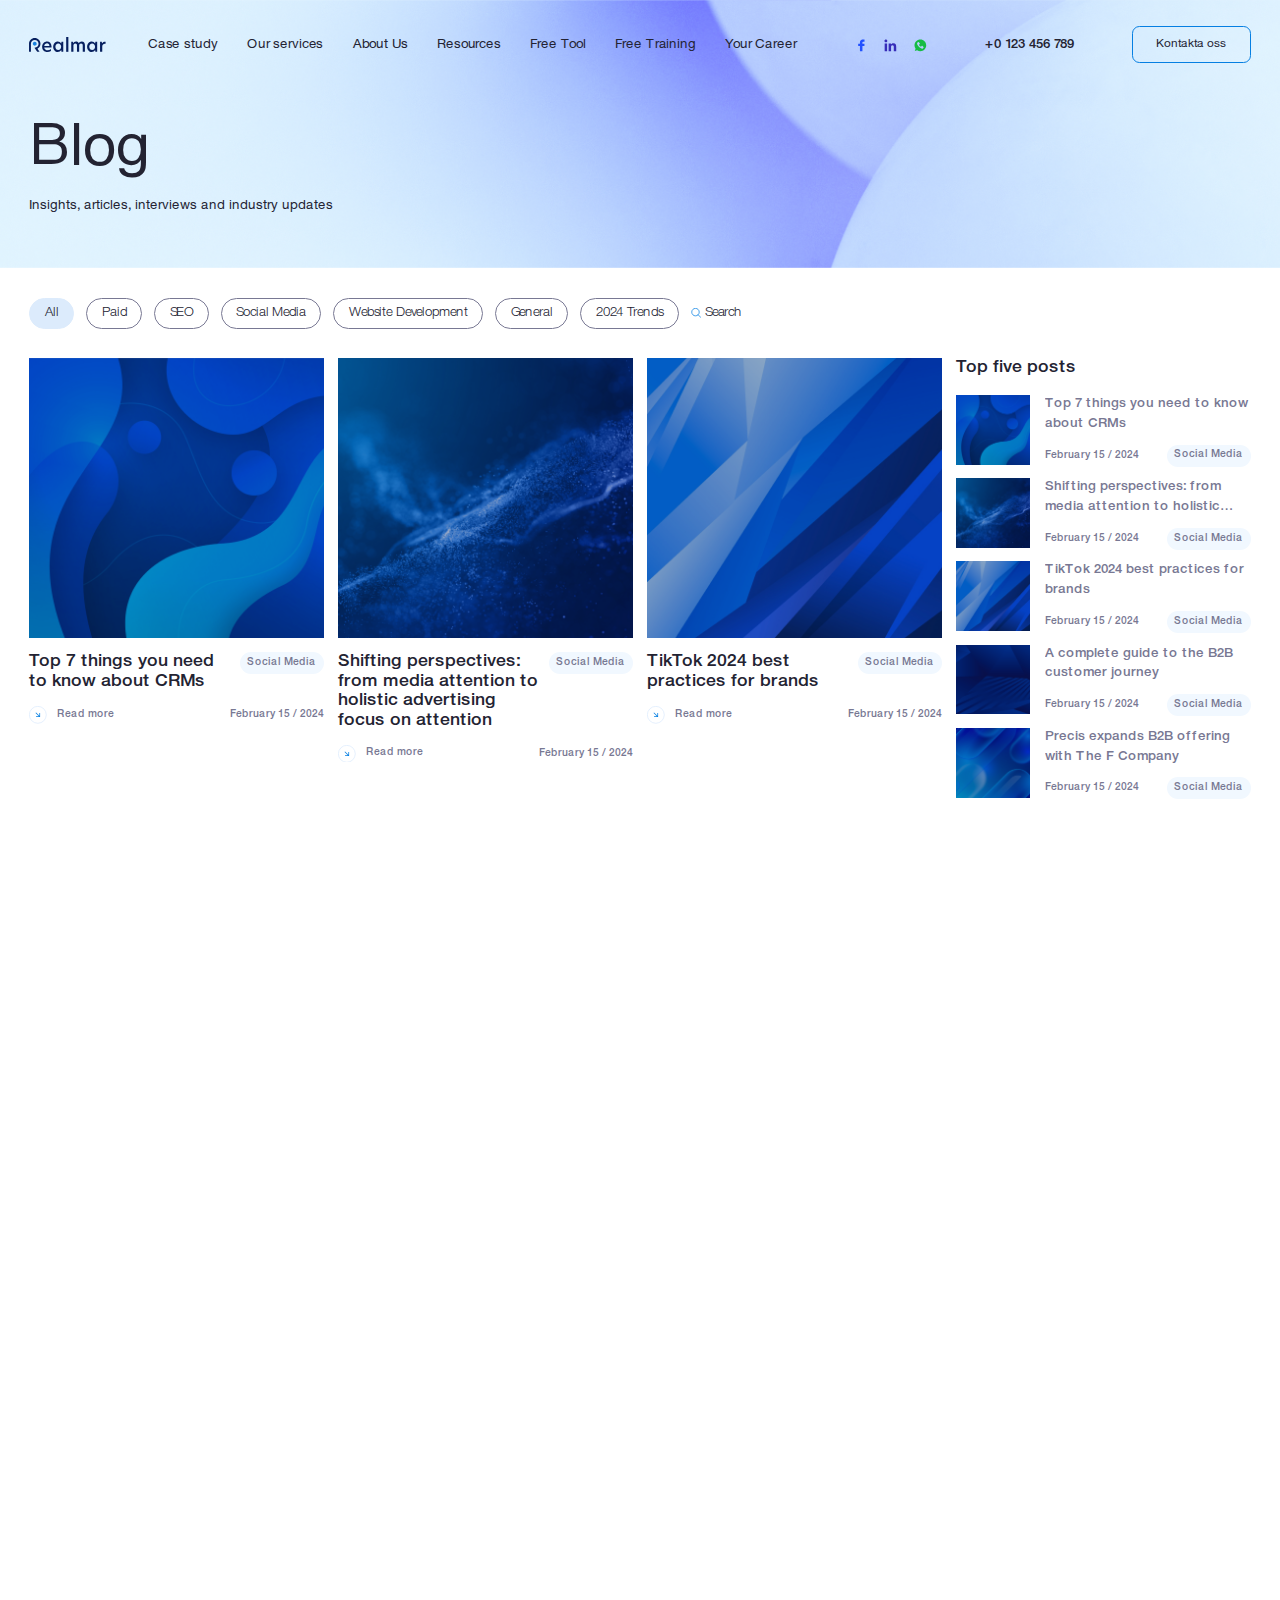
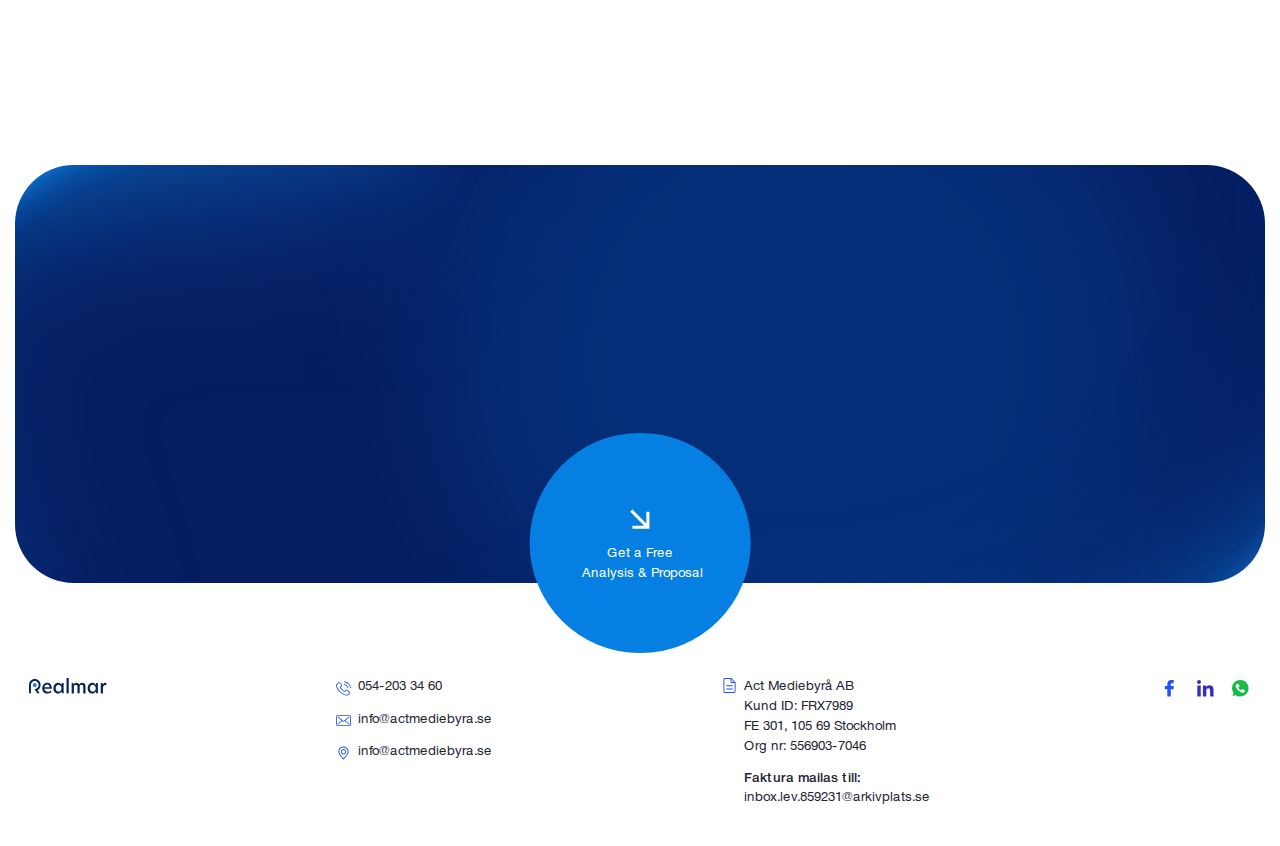
<file: blog.html>
<!DOCTYPE html>
<html lang="ru">

<head>
    <meta charset="UTF-8">
    <meta name="viewport" content="width=device-width, initial-scale=1.0">
    <meta name="description" content="">
    <meta name="keywords" content="">
    <link rel="stylesheet" href="css/libs.min.css">
    <link rel="stylesheet" href="css/style.min.css">
    <link rel="icon" href="img/favicon.svg" type="image/svg+xml">
    <title>Blog</title>
</head>


<body class="m-page">
    <div class="wrapper">
        <header class="header">
            <div class="container">
                <div class="header__inner">
                    <a href="" class="header__logo">
                        <svg width="105" height="21" viewBox="0 0 105 21" fill="none" xmlns="http://www.w3.org/2000/svg">
                            <path d="M10.3813 9.20906C10.3813 10.4102 9.55189 11.4398 8.46511 11.7258C8.23632 11.783 8.00752 11.8116 7.77873 11.8116C6.32016 11.8116 5.14758 10.639 5.14758 9.18046C5.14758 7.72189 6.32016 6.54932 7.77873 6.54932C9.2373 6.54932 10.3813 7.77909 10.3813 9.20906Z" fill="#1881DF" />
                            <path d="M17.8179 13.356C17.8179 8.95174 20.8781 6.0918 24.5674 6.0918C27.8849 6.0918 30.6305 8.49415 30.6305 13.0414C30.6305 13.4704 30.6019 13.8422 30.5447 14.214H20.6493C21.0783 16.645 22.9086 18.0463 25.3396 18.0463C26.9125 18.0463 28.4283 17.503 29.8297 16.4162V19.0759C28.4283 20.0197 26.7981 20.5059 25.0536 20.5059C20.5349 20.5059 17.8179 17.5888 17.8179 13.356ZM27.7991 12.2121C27.7133 9.78112 26.2262 8.55134 24.5388 8.55134C22.6798 8.55134 21.0211 9.92412 20.6493 12.2121H27.7991Z" fill="#07205F" />
                            <path d="M32.8602 13.3274C32.8602 8.95174 35.8918 6.0918 39.0377 6.0918C41.0397 6.0918 42.7842 7.09278 43.7852 8.78014H43.8138L44.1284 6.40639H46.5879V20.1627H44.1284L43.8138 17.789H43.7852C42.8128 19.4763 41.0683 20.4773 39.0377 20.4773C35.8918 20.5059 32.8602 17.646 32.8602 13.3274ZM39.8099 17.789C42.012 17.789 43.728 15.9586 43.728 13.2988C43.728 10.6677 42.012 8.80874 39.8099 8.80874C37.5791 8.80874 35.8632 10.6677 35.8632 13.2988C35.8346 15.9586 37.5505 17.789 39.8099 17.789Z" fill="#07205F" />
                            <path d="M50.5353 0H53.5097V20.1626H50.5353V0Z" fill="#07205F" />
                            <path d="M76.0466 11.0393V20.1911H73.0722V11.5541C73.0722 9.78089 72.3858 8.86571 70.7557 8.86571C69.1541 8.86571 68.2103 10.1241 68.2103 11.4969V20.1625H65.236V11.5541C65.236 9.78089 64.5496 8.86571 62.9194 8.86571C61.2607 8.86571 60.4027 10.2099 60.4027 11.6685V20.1911H57.4283V6.43476H59.7163L60.0309 8.43672H60.1167C60.8317 7.14975 62.0614 6.12017 63.8346 6.12017C65.808 6.12017 67.0091 7.03535 67.6955 8.52252C68.5249 7.09255 69.8405 6.12017 71.6423 6.12017C74.6738 6.09157 76.0466 8.12213 76.0466 11.0393Z" fill="#07205F" />
                            <path d="M78.9915 13.3274C78.9915 8.95174 82.023 6.0918 85.1689 6.0918C87.1709 6.0918 88.9155 7.09278 89.9164 8.78014H89.945L90.2596 6.40639H92.7192V20.1627H90.2596L89.945 17.789H89.9164C88.9441 19.4763 87.1995 20.4773 85.1689 20.4773C82.023 20.5059 78.9915 17.646 78.9915 13.3274ZM85.9125 17.789C88.1147 17.789 89.8306 15.9586 89.8306 13.2988C89.8306 10.6677 88.1147 8.80874 85.9125 8.80874C83.6818 8.80874 81.9658 10.6677 81.9658 13.2988C81.9658 15.9586 83.6818 17.789 85.9125 17.789Z" fill="#07205F" />
                            <path d="M96.6081 6.43499H98.9818L99.2964 8.57994H99.3536C100.297 6.83538 101.985 6.29199 103.215 6.29199C103.586 6.29199 103.901 6.32059 104.158 6.37779V9.20913C103.844 9.12333 103.472 9.09473 103.129 9.09473C101.356 9.09473 99.611 10.1529 99.611 12.7841V20.1913H96.6081V6.43499Z" fill="#07205F" />
                            <path d="M12.9555 9.20918C12.9555 13.6707 8.66562 14.4429 7.37864 14.7003L11.1252 20.1341H14.2997L11.4684 16.073C13.9279 14.7289 15.5581 12.1263 15.5581 9.23778C15.5581 4.94787 12.0689 1.45874 7.77904 1.45874C3.48913 1.45874 0 4.94787 0 9.23778V20.1627H2.57395V9.20918C2.57395 6.34924 4.8905 4.00409 7.77904 4.00409C10.6676 4.00409 12.9555 6.34924 12.9555 9.20918Z" fill="#07205F" />
                        </svg>
                    </a>
                    <button class="burger _toggle-menu">
                        <svg class="_view1" width="24" height="24" viewBox="0 0 24 24" fill="none" xmlns="http://www.w3.org/2000/svg">
                            <path d="M3.75 12H20.25" stroke="black" stroke-width="2" stroke-linecap="round" stroke-linejoin="round" />
                            <path d="M3.75 6H20.25" stroke="black" stroke-width="2" stroke-linecap="round" stroke-linejoin="round" />
                            <path d="M3.75 18H20.25" stroke="black" stroke-width="2" stroke-linecap="round" stroke-linejoin="round" />
                        </svg>
                        <svg class="_view2" width="24" height="24" viewBox="0 0 24 24" fill="none" xmlns="http://www.w3.org/2000/svg">
                            <path d="M4.78141 20.0001C4.62687 20.0001 4.47579 19.9543 4.34729 19.8685C4.21878 19.7826 4.11862 19.6606 4.05948 19.5178C4.00033 19.3751 3.98486 19.2179 4.01502 19.0664C4.04518 18.9148 4.11961 18.7756 4.2289 18.6663L18.6666 4.22861C18.8132 4.08208 19.0119 3.99976 19.2191 3.99976C19.4264 3.99976 19.6251 4.08208 19.7716 4.22861C19.9182 4.37515 20.0005 4.57389 20.0005 4.78112C20.0005 4.98835 19.9182 5.18709 19.7716 5.33363L5.33392 19.7713C5.26143 19.844 5.1753 19.9016 5.08048 19.9408C4.98567 19.9801 4.88403 20.0002 4.78141 20.0001Z" fill="black" />
                            <path d="M19.2192 20.0001C19.1166 20.0002 19.0149 19.9801 18.9201 19.9408C18.8253 19.9016 18.7392 19.844 18.6667 19.7713L4.22898 5.33363C4.08244 5.18709 4.00012 4.98835 4.00012 4.78112C4.00012 4.57389 4.08244 4.37515 4.22898 4.22861C4.37551 4.08208 4.57426 3.99976 4.78149 3.99976C4.98872 3.99976 5.18746 4.08208 5.334 4.22861L19.7717 18.6663C19.881 18.7756 19.9554 18.9148 19.9856 19.0664C20.0157 19.2179 20.0003 19.3751 19.9411 19.5178C19.882 19.6606 19.7818 19.7826 19.6533 19.8685C19.5248 19.9543 19.3737 20.0001 19.2192 20.0001Z" fill="black" />
                        </svg>
                    </button>

                    <div class="menu">
                        <div class="menu__scroll">
                            <nav class="nav">
                                <a href="" class="nav__link">Case study</a>
                                <a href="" class="nav__link">Our services</a>
                                <a href="" class="nav__link">About Us</a>
                                <a href="" class="nav__link">Resources</a>
                                <a href="" class="nav__link">Free Tool</a>
                                <a href="" class="nav__link">Free Training</a>
                                <a href="" class="nav__link">Your Career</a>
                            </nav>
                            <div class="socials">
                                <a href="" class="socials__item">
                                    <svg width="28" height="28" viewBox="0 0 28 28" fill="none" xmlns="http://www.w3.org/2000/svg">
                                        <path d="M11.3115 15.4551H8.53954C8.09154 15.4551 7.95154 15.2871 7.95154 14.8671V11.4791C7.95154 11.0311 8.11954 10.8911 8.53954 10.8911H11.3115V8.42715C11.3115 7.30715 11.5075 6.24315 12.0675 5.26315C12.6555 4.25515 13.4955 3.58315 14.5595 3.19115C15.2595 2.93915 15.9595 2.82715 16.7155 2.82715H19.4595C19.8515 2.82715 20.0195 2.99515 20.0195 3.38715V6.57915C20.0195 6.97115 19.8515 7.13915 19.4595 7.13915C18.7035 7.13915 17.9475 7.13915 17.1915 7.16715C16.4355 7.16715 16.0435 7.53115 16.0435 8.31515C16.0155 9.15515 16.0435 9.96715 16.0435 10.8351H19.2915C19.7395 10.8351 19.9075 11.0031 19.9075 11.4511V14.8391C19.9075 15.2871 19.7675 15.4271 19.2915 15.4271H16.0435V24.5551C16.0435 25.0311 15.9035 25.1991 15.3995 25.1991H11.8995C11.4795 25.1991 11.3115 25.0311 11.3115 24.6111V15.4551Z" fill="#2251FF" />
                                    </svg>
                                </a>
                                <a href="" class="socials__item">
                                    <svg width="28" height="28" viewBox="0 0 28 28" fill="none" xmlns="http://www.w3.org/2000/svg">
                                        <path d="M25.2 25.1998V16.9958C25.2 12.9638 24.332 9.8838 19.628 9.8838C17.36 9.8838 15.848 11.1158 15.232 12.2918H15.176V10.2478H10.724V25.1998H15.372V17.7798C15.372 15.8198 15.736 13.9438 18.144 13.9438C20.524 13.9438 20.552 16.1558 20.552 17.8918V25.1718H25.2V25.1998ZM3.16399 10.2478H7.81199V25.1998H3.16399V10.2478ZM5.48799 2.7998C4.00399 2.7998 2.79999 4.0038 2.79999 5.4878C2.79999 6.9718 4.00399 8.2038 5.48799 8.2038C6.97199 8.2038 8.17599 6.9718 8.17599 5.4878C8.17599 4.0038 6.97199 2.7998 5.48799 2.7998Z" fill="#372DB9" />
                                    </svg>
                                </a>
                                <a href="" class="socials__item">
                                    <svg width="28" height="28" viewBox="0 0 28 28" fill="none" xmlns="http://www.w3.org/2000/svg">
                                        <path d="M14 2.7998C7.81199 2.7998 2.79999 7.8118 2.79999 13.9998C2.79999 16.4638 3.58399 18.7318 4.92799 20.5798L3.38799 24.6398L7.83999 23.3518C9.60399 24.5278 11.732 25.1998 14 25.1998C20.188 25.1998 25.2 20.1878 25.2 13.9998C25.2 7.8118 20.188 2.7998 14 2.7998ZM19.964 18.6478L18.76 19.8238C17.5 21.0838 14.168 19.7118 11.228 16.7438C8.28799 13.8038 6.97199 10.4718 8.14799 9.2398L9.35199 8.0358C9.79999 7.5878 10.556 7.5878 11.032 8.0358L12.796 9.7998C13.412 10.4158 13.16 11.4798 12.348 11.7318C11.788 11.9278 11.396 12.5438 11.592 13.1038C11.9 14.4198 13.608 16.0438 14.868 16.3518C15.428 16.4918 16.072 16.1558 16.24 15.5958C16.492 14.7838 17.556 14.5318 18.172 15.1478L19.936 16.9118C20.384 17.3878 20.384 18.1438 19.964 18.6478Z" fill="#16BC44" />
                                    </svg>
                                </a>
                            </div>

                            <a href="tel:+0123456789" class="menu__link">
                                +0 123 456 789
                            </a>
                            <button class="menu__btn m-btn m-btn-blue-outline">
                                <span>Kontakta oss</span>
                            </button>
                        </div>
                    </div>
                </div>
            </div>

        </header>
        <main class="content">

            <div class="blog-main" style="background-image: url(img/blog-bg.jpg);">
                <div class="container">
                    <h1 class="h1 animated-opacity animated">
                        Blog
                    </h1>
                    <div class="blog-main__desc animated-opacity animated">
                        <div class="text18 text16-tablet">
                            Insights, articles, interviews and industry updates
                        </div>
                    </div>
                </div>
            </div>

            <div class="blog">
                <div class="container">
                    <div class="blog__top">
                        <div class="blog__tags animated-opacity animated">
                            <a href="" class="blog__tag _active"><span>All</span></a>
                            <a href="" class="blog__tag"><span>Paid</span></a>
                            <a href="" class="blog__tag"><span>SEO</span></a>
                            <a href="" class="blog__tag"><span>Social Media</span></a>
                            <a href="" class="blog__tag"><span>Website Development</span></a>
                            <a href="" class="blog__tag"><span>General</span></a>
                            <a href="" class="blog__tag"><span>2024 Trends</span></a>
                        </div>
                        <div class="blog-search animated-opacity animated">
                            <div class="blog-search__show">
                                <svg width="14" height="14" viewBox="0 0 14 14" fill="none" xmlns="http://www.w3.org/2000/svg">
                                    <path d="M6.09259 10.6852C8.90515 10.6852 11.1852 8.40515 11.1852 5.59259C11.1852 2.78003 8.90515 0.5 6.09259 0.5C3.28003 0.5 1 2.78003 1 5.59259C1 8.40515 3.28003 10.6852 6.09259 10.6852Z" stroke="#057FE2" />
                                    <path d="M9.79688 9.29639L13.5006 13.0001" stroke="#057FE2" stroke-linecap="round" stroke-linejoin="round" />
                                </svg>
                                <span>Search</span>
                            </div>
                        </div>
                    </div>
                    <div class="blog__grid">
                        <div class="blog__col">
                            <div class="blog__items grid3 grid-tablet2 grid-mob">
                                <div class="blog-card animated-opacity animated">
                                    <a href="" class="blog-card__img m-backdrop _scale-img">
                                        <img src="img/blog.jpg" alt="">
                                    </a>
                                    <div class="blog-card__content">
                                        <div class="blog-card__top">
                                            <div class="blog-card__title text24 text18-tablet medium-text">
                                                <a href="">
                                                    Top 7 things you need to know about CRMs
                                                </a>
                                            </div>
                                            <div class="blog-card__badge">
                                                <span>Social Media</span>
                                            </div>
                                        </div>
                                        <div class="blog-card__bottom">
                                            <a href="" class="blog-card__link">
                                                <svg width="24" height="24" viewBox="0 0 24 24" fill="none" xmlns="http://www.w3.org/2000/svg">
                                                    <rect x="0.5" y="0.5" width="23" height="23" rx="11.5" stroke="#DCEBFC" />
                                                    <path d="M14.1035 13.3965L9.60348 8.89648L8.89648 9.60348L13.3965 14.1035H9.60348V15.1035H15.1035V9.60348H14.1035V13.3965Z" fill="#057FE2" />
                                                </svg>
                                                <span>Read more</span>
                                            </a>
                                            <div class="blog-card__date text14 medium-text gray-text">
                                                February 15 / 2024
                                            </div>
                                        </div>
                                    </div>
                                </div>

                                <div class="blog-card animated-opacity animated">
                                    <a href="" class="blog-card__img m-backdrop _scale-img">
                                        <img src="img/blog2.jpg" alt="">
                                    </a>
                                    <div class="blog-card__content">
                                        <div class="blog-card__top">
                                            <div class="blog-card__title text24 text18-tablet medium-text">
                                                <a href="">
                                                    Shifting perspectives: from media attention to holistic advertising focus on attention
                                                </a>
                                            </div>
                                            <div class="blog-card__badge">
                                                <span>Social Media</span>
                                            </div>
                                        </div>
                                        <div class="blog-card__bottom">
                                            <a href="" class="blog-card__link">
                                                <svg width="24" height="24" viewBox="0 0 24 24" fill="none" xmlns="http://www.w3.org/2000/svg">
                                                    <rect x="0.5" y="0.5" width="23" height="23" rx="11.5" stroke="#DCEBFC" />
                                                    <path d="M14.1035 13.3965L9.60348 8.89648L8.89648 9.60348L13.3965 14.1035H9.60348V15.1035H15.1035V9.60348H14.1035V13.3965Z" fill="#057FE2" />
                                                </svg>
                                                <span>Read more</span>
                                            </a>
                                            <div class="blog-card__date text14 medium-text gray-text">
                                                February 15 / 2024
                                            </div>
                                        </div>
                                    </div>
                                </div>

                                <div class="blog-card animated-opacity animated">
                                    <a href="" class="blog-card__img m-backdrop _scale-img">
                                        <img src="img/blog3.jpg" alt="">
                                    </a>
                                    <div class="blog-card__content">
                                        <div class="blog-card__top">
                                            <div class="blog-card__title text24 text18-tablet medium-text">
                                                <a href="">
                                                    TikTok 2024 best practices for brands
                                                </a>
                                            </div>
                                            <div class="blog-card__badge">
                                                <span>Social Media</span>
                                            </div>
                                        </div>
                                        <div class="blog-card__bottom">
                                            <a href="" class="blog-card__link">
                                                <svg width="24" height="24" viewBox="0 0 24 24" fill="none" xmlns="http://www.w3.org/2000/svg">
                                                    <rect x="0.5" y="0.5" width="23" height="23" rx="11.5" stroke="#DCEBFC" />
                                                    <path d="M14.1035 13.3965L9.60348 8.89648L8.89648 9.60348L13.3965 14.1035H9.60348V15.1035H15.1035V9.60348H14.1035V13.3965Z" fill="#057FE2" />
                                                </svg>
                                                <span>Read more</span>
                                            </a>
                                            <div class="blog-card__date text14 medium-text gray-text">
                                                February 15 / 2024
                                            </div>
                                        </div>
                                    </div>
                                </div>

                                <div class="blog-card animated-opacity animated">
                                    <a href="" class="blog-card__img m-backdrop _scale-img">
                                        <img src="img/blog4.jpg" alt="">
                                    </a>
                                    <div class="blog-card__content">
                                        <div class="blog-card__top">
                                            <div class="blog-card__title text24 text18-tablet medium-text">
                                                <a href="">
                                                    A complete guide to the B2B customer journey
                                                </a>
                                            </div>
                                            <div class="blog-card__badge">
                                                <span>Social Media</span>
                                            </div>
                                        </div>
                                        <div class="blog-card__bottom">
                                            <a href="" class="blog-card__link">
                                                <svg width="24" height="24" viewBox="0 0 24 24" fill="none" xmlns="http://www.w3.org/2000/svg">
                                                    <rect x="0.5" y="0.5" width="23" height="23" rx="11.5" stroke="#DCEBFC" />
                                                    <path d="M14.1035 13.3965L9.60348 8.89648L8.89648 9.60348L13.3965 14.1035H9.60348V15.1035H15.1035V9.60348H14.1035V13.3965Z" fill="#057FE2" />
                                                </svg>
                                                <span>Read more</span>
                                            </a>
                                            <div class="blog-card__date text14 medium-text gray-text">
                                                February 15 / 2024
                                            </div>
                                        </div>
                                    </div>
                                </div>

                                <div class="blog-card animated-opacity animated">
                                    <a href="" class="blog-card__img m-backdrop _scale-img">
                                        <img src="img/blog5.jpg" alt="">
                                    </a>
                                    <div class="blog-card__content">
                                        <div class="blog-card__top">
                                            <div class="blog-card__title text24 text18-tablet medium-text">
                                                <a href="">
                                                    Precis expands B2B offering with The F Company
                                                </a>
                                            </div>
                                            <div class="blog-card__badge">
                                                <span>Social Media</span>
                                            </div>
                                        </div>
                                        <div class="blog-card__bottom">
                                            <a href="" class="blog-card__link">
                                                <svg width="24" height="24" viewBox="0 0 24 24" fill="none" xmlns="http://www.w3.org/2000/svg">
                                                    <rect x="0.5" y="0.5" width="23" height="23" rx="11.5" stroke="#DCEBFC" />
                                                    <path d="M14.1035 13.3965L9.60348 8.89648L8.89648 9.60348L13.3965 14.1035H9.60348V15.1035H15.1035V9.60348H14.1035V13.3965Z" fill="#057FE2" />
                                                </svg>
                                                <span>Read more</span>
                                            </a>
                                            <div class="blog-card__date text14 medium-text gray-text">
                                                February 15 / 2024
                                            </div>
                                        </div>
                                    </div>
                                </div>

                                <div class="blog-card animated-opacity animated">
                                    <a href="" class="blog-card__img m-backdrop _scale-img">
                                        <img src="img/blog6.jpg" alt="">
                                    </a>
                                    <div class="blog-card__content">
                                        <div class="blog-card__top">
                                            <div class="blog-card__title text24 text18-tablet medium-text">
                                                <a href="">
                                                    5 easy steps to measure SEO value
                                                </a>
                                            </div>
                                            <div class="blog-card__badge">
                                                <span>Social Media</span>
                                            </div>
                                        </div>
                                        <div class="blog-card__bottom">
                                            <a href="" class="blog-card__link">
                                                <svg width="24" height="24" viewBox="0 0 24 24" fill="none" xmlns="http://www.w3.org/2000/svg">
                                                    <rect x="0.5" y="0.5" width="23" height="23" rx="11.5" stroke="#DCEBFC" />
                                                    <path d="M14.1035 13.3965L9.60348 8.89648L8.89648 9.60348L13.3965 14.1035H9.60348V15.1035H15.1035V9.60348H14.1035V13.3965Z" fill="#057FE2" />
                                                </svg>
                                                <span>Read more</span>
                                            </a>
                                            <div class="blog-card__date text14 medium-text gray-text">
                                                February 15 / 2024
                                            </div>
                                        </div>
                                    </div>
                                </div>

                                <div class="blog-card animated-opacity animated">
                                    <a href="" class="blog-card__img m-backdrop _scale-img">
                                        <img src="img/blog7.jpg" alt="">
                                    </a>
                                    <div class="blog-card__content">
                                        <div class="blog-card__top">
                                            <div class="blog-card__title text24 text18-tablet medium-text">
                                                <a href="">
                                                    10 essential SEO metrics for 2024
                                                </a>
                                            </div>
                                            <div class="blog-card__badge">
                                                <span>Social Media</span>
                                            </div>
                                        </div>
                                        <div class="blog-card__bottom">
                                            <a href="" class="blog-card__link">
                                                <svg width="24" height="24" viewBox="0 0 24 24" fill="none" xmlns="http://www.w3.org/2000/svg">
                                                    <rect x="0.5" y="0.5" width="23" height="23" rx="11.5" stroke="#DCEBFC" />
                                                    <path d="M14.1035 13.3965L9.60348 8.89648L8.89648 9.60348L13.3965 14.1035H9.60348V15.1035H15.1035V9.60348H14.1035V13.3965Z" fill="#057FE2" />
                                                </svg>
                                                <span>Read more</span>
                                            </a>
                                            <div class="blog-card__date text14 medium-text gray-text">
                                                February 15 / 2024
                                            </div>
                                        </div>
                                    </div>
                                </div>

                                <div class="blog-card animated-opacity animated">
                                    <a href="" class="blog-card__img m-backdrop _scale-img">
                                        <img src="img/blog8.jpg" alt="">
                                    </a>
                                    <div class="blog-card__content">
                                        <div class="blog-card__top">
                                            <div class="blog-card__title text24 text18-tablet medium-text">
                                                <a href="">
                                                    2024 marketing predictions – and how AI will impact our industry
                                                </a>
                                            </div>
                                            <div class="blog-card__badge">
                                                <span>Social Media</span>
                                            </div>
                                        </div>
                                        <div class="blog-card__bottom">
                                            <a href="" class="blog-card__link">
                                                <svg width="24" height="24" viewBox="0 0 24 24" fill="none" xmlns="http://www.w3.org/2000/svg">
                                                    <rect x="0.5" y="0.5" width="23" height="23" rx="11.5" stroke="#DCEBFC" />
                                                    <path d="M14.1035 13.3965L9.60348 8.89648L8.89648 9.60348L13.3965 14.1035H9.60348V15.1035H15.1035V9.60348H14.1035V13.3965Z" fill="#057FE2" />
                                                </svg>
                                                <span>Read more</span>
                                            </a>
                                            <div class="blog-card__date text14 medium-text gray-text">
                                                February 15 / 2024
                                            </div>
                                        </div>
                                    </div>
                                </div>

                                <div class="blog-card animated-opacity animated">
                                    <a href="" class="blog-card__img m-backdrop _scale-img">
                                        <img src="img/blog9.jpg" alt="">
                                    </a>
                                    <div class="blog-card__content">
                                        <div class="blog-card__top">
                                            <div class="blog-card__title text24 text18-tablet medium-text">
                                                <a href="">
                                                    Decoding SEO: Understanding keyword research, analysis, and on-page optimisation
                                                </a>
                                            </div>
                                            <div class="blog-card__badge">
                                                <span>Social Media</span>
                                            </div>
                                        </div>
                                        <div class="blog-card__bottom">
                                            <a href="" class="blog-card__link">
                                                <svg width="24" height="24" viewBox="0 0 24 24" fill="none" xmlns="http://www.w3.org/2000/svg">
                                                    <rect x="0.5" y="0.5" width="23" height="23" rx="11.5" stroke="#DCEBFC" />
                                                    <path d="M14.1035 13.3965L9.60348 8.89648L8.89648 9.60348L13.3965 14.1035H9.60348V15.1035H15.1035V9.60348H14.1035V13.3965Z" fill="#057FE2" />
                                                </svg>
                                                <span>Read more</span>
                                            </a>
                                            <div class="blog-card__date text14 medium-text gray-text">
                                                February 15 / 2024
                                            </div>
                                        </div>
                                    </div>
                                </div>

                            </div>
                            <div class="blog__bottom animated-opacity animated">
                                <button class="blog__more m-btn m-btn-blue-outline">
                                    <span>Load more</span>
                                </button>
                            </div>
                        </div>
                        <div class="blog__col2">
                            <div class="blog-sidebar">
                                <div class="blog-sidebar__group">
                                    <div class="text24 animated-opacity animated text20-tablet medium-text">
                                        Top five posts
                                    </div>
                                    <div class="top-posts">
                                        <div class="blog-card animated-opacity animated">
                                            <a href="" class="blog-card__img m-backdrop _scale-img">
                                                <img src="img/blog.jpg" alt="">
                                            </a>
                                            <div class="blog-card__content">
                                                <div class="blog-card__top">
                                                    <div class="blog-card__title text24 text18-tablet medium-text">
                                                        <a href="">
                                                            Top 7 things you need to know about CRMs
                                                        </a>
                                                    </div>
                                                    <div class="blog-card__badge">
                                                        <span>Social Media</span>
                                                    </div>
                                                </div>
                                                <div class="blog-card__bottom">
                                                    <a href="" class="blog-card__link">
                                                        <svg width="24" height="24" viewBox="0 0 24 24" fill="none" xmlns="http://www.w3.org/2000/svg">
                                                            <rect x="0.5" y="0.5" width="23" height="23" rx="11.5" stroke="#DCEBFC" />
                                                            <path d="M14.1035 13.3965L9.60348 8.89648L8.89648 9.60348L13.3965 14.1035H9.60348V15.1035H15.1035V9.60348H14.1035V13.3965Z" fill="#057FE2" />
                                                        </svg>
                                                        <span>Read more</span>
                                                    </a>
                                                    <div class="blog-card__date text14 medium-text gray-text">
                                                        February 15 / 2024
                                                    </div>
                                                </div>
                                            </div>
                                        </div>

                                        <div class="blog-card animated-opacity animated">
                                            <a href="" class="blog-card__img m-backdrop _scale-img">
                                                <img src="img/blog2.jpg" alt="">
                                            </a>
                                            <div class="blog-card__content">
                                                <div class="blog-card__top">
                                                    <div class="blog-card__title text24 text18-tablet medium-text">
                                                        <a href="">
                                                            Shifting perspectives: from media attention to holistic advertising focus on attention
                                                        </a>
                                                    </div>
                                                    <div class="blog-card__badge">
                                                        <span>Social Media</span>
                                                    </div>
                                                </div>
                                                <div class="blog-card__bottom">
                                                    <a href="" class="blog-card__link">
                                                        <svg width="24" height="24" viewBox="0 0 24 24" fill="none" xmlns="http://www.w3.org/2000/svg">
                                                            <rect x="0.5" y="0.5" width="23" height="23" rx="11.5" stroke="#DCEBFC" />
                                                            <path d="M14.1035 13.3965L9.60348 8.89648L8.89648 9.60348L13.3965 14.1035H9.60348V15.1035H15.1035V9.60348H14.1035V13.3965Z" fill="#057FE2" />
                                                        </svg>
                                                        <span>Read more</span>
                                                    </a>
                                                    <div class="blog-card__date text14 medium-text gray-text">
                                                        February 15 / 2024
                                                    </div>
                                                </div>
                                            </div>
                                        </div>

                                        <div class="blog-card animated-opacity animated">
                                            <a href="" class="blog-card__img m-backdrop _scale-img">
                                                <img src="img/blog3.jpg" alt="">
                                            </a>
                                            <div class="blog-card__content">
                                                <div class="blog-card__top">
                                                    <div class="blog-card__title text24 text18-tablet medium-text">
                                                        <a href="">
                                                            TikTok 2024 best practices for brands
                                                        </a>
                                                    </div>
                                                    <div class="blog-card__badge">
                                                        <span>Social Media</span>
                                                    </div>
                                                </div>
                                                <div class="blog-card__bottom">
                                                    <a href="" class="blog-card__link">
                                                        <svg width="24" height="24" viewBox="0 0 24 24" fill="none" xmlns="http://www.w3.org/2000/svg">
                                                            <rect x="0.5" y="0.5" width="23" height="23" rx="11.5" stroke="#DCEBFC" />
                                                            <path d="M14.1035 13.3965L9.60348 8.89648L8.89648 9.60348L13.3965 14.1035H9.60348V15.1035H15.1035V9.60348H14.1035V13.3965Z" fill="#057FE2" />
                                                        </svg>
                                                        <span>Read more</span>
                                                    </a>
                                                    <div class="blog-card__date text14 medium-text gray-text">
                                                        February 15 / 2024
                                                    </div>
                                                </div>
                                            </div>
                                        </div>

                                        <div class="blog-card animated-opacity animated">
                                            <a href="" class="blog-card__img m-backdrop _scale-img">
                                                <img src="img/blog4.jpg" alt="">
                                            </a>
                                            <div class="blog-card__content">
                                                <div class="blog-card__top">
                                                    <div class="blog-card__title text24 text18-tablet medium-text">
                                                        <a href="">
                                                            A complete guide to the B2B customer journey
                                                        </a>
                                                    </div>
                                                    <div class="blog-card__badge">
                                                        <span>Social Media</span>
                                                    </div>
                                                </div>
                                                <div class="blog-card__bottom">
                                                    <a href="" class="blog-card__link">
                                                        <svg width="24" height="24" viewBox="0 0 24 24" fill="none" xmlns="http://www.w3.org/2000/svg">
                                                            <rect x="0.5" y="0.5" width="23" height="23" rx="11.5" stroke="#DCEBFC" />
                                                            <path d="M14.1035 13.3965L9.60348 8.89648L8.89648 9.60348L13.3965 14.1035H9.60348V15.1035H15.1035V9.60348H14.1035V13.3965Z" fill="#057FE2" />
                                                        </svg>
                                                        <span>Read more</span>
                                                    </a>
                                                    <div class="blog-card__date text14 medium-text gray-text">
                                                        February 15 / 2024
                                                    </div>
                                                </div>
                                            </div>
                                        </div>

                                        <div class="blog-card animated-opacity animated">
                                            <a href="" class="blog-card__img m-backdrop _scale-img">
                                                <img src="img/blog5.jpg" alt="">
                                            </a>
                                            <div class="blog-card__content">
                                                <div class="blog-card__top">
                                                    <div class="blog-card__title text24 text18-tablet medium-text">
                                                        <a href="">
                                                            Precis expands B2B offering with The F Company
                                                        </a>
                                                    </div>
                                                    <div class="blog-card__badge">
                                                        <span>Social Media</span>
                                                    </div>
                                                </div>
                                                <div class="blog-card__bottom">
                                                    <a href="" class="blog-card__link">
                                                        <svg width="24" height="24" viewBox="0 0 24 24" fill="none" xmlns="http://www.w3.org/2000/svg">
                                                            <rect x="0.5" y="0.5" width="23" height="23" rx="11.5" stroke="#DCEBFC" />
                                                            <path d="M14.1035 13.3965L9.60348 8.89648L8.89648 9.60348L13.3965 14.1035H9.60348V15.1035H15.1035V9.60348H14.1035V13.3965Z" fill="#057FE2" />
                                                        </svg>
                                                        <span>Read more</span>
                                                    </a>
                                                    <div class="blog-card__date text14 medium-text gray-text">
                                                        February 15 / 2024
                                                    </div>
                                                </div>
                                            </div>
                                        </div>

                                    </div>
                                </div>
                                <div class="blog-sidebar__group">
                                    <div class="text24 animated-opacity animated text20-tablet medium-text">
                                        Popular
                                    </div>
                                    <div class="blog-sidebar__tags animated-opacity animated">
                                        <a href="" class="blog__tag"><span>Paid</span></a>
                                        <a href="" class="blog__tag"><span>SEO</span></a>
                                        <a href="" class="blog__tag"><span>Social Media</span></a>
                                        <a href="" class="blog__tag"><span>Website Development</span></a>
                                        <a href="" class="blog__tag"><span>General</span></a>
                                        <a href="" class="blog__tag"><span>2024 Trends</span></a>
                                    </div>
                                </div>
                                <div class="blog-sidebar__group">
                                    <div class="text24 animated-opacity animated text20-tablet medium-text">
                                        Stay in the loop
                                    </div>
                                    <form class="subscribe animated-opacity animated">
                                        <div class="text18 light-text gray-text">
                                            Sign up to subscribe
                                        </div>
                                        <div class="subscribe__field">
                                            <div class="fg">
                                                <input type="text" placeholder="Email">
                                            </div>
                                            <button class="subscribe__btn">
                                                <svg width="24" height="25" viewBox="0 0 24 25" fill="none" xmlns="http://www.w3.org/2000/svg">
                                                    <rect x="0.5" y="1" width="23" height="23" rx="11.5" stroke="#DCEBFC" />
                                                    <path d="M14.1035 13.8965L9.6035 9.39648L8.8965 10.1035L13.3965 14.6035H9.6035V15.6035H15.1035V10.1035H14.1035V13.8965Z" fill="#057FE2" />
                                                </svg>
                                            </button>
                                        </div>
                                        <div class="m-check">
                                            <input type="checkbox">
                                            <label>
                                                <span>
                                                    You agree to receive newsletters by email from Precis, from which you can always opt-out. We will process your personal data for this purpose according to our 
                                                    <a href="">privacy policy</a>.*
                                                </span>
                                            </label>
                                        </div>
                                    </form>
                                </div>
                            </div>
                        </div>
                    </div>
                </div>
            </div>

            <div class="contacts">
                <div class="container">
                    <div class="h1 animated-opacity animated">
                        <span class="primary-text">Contact Us</span> Today
                    </div>
                    <div class="contacts__desc animated-opacity animated">
                        <div class="text18">
                            Ready to supercharge your digital marketing efforts? Get in touch with e intelligence to discuss how we can tailor our services to your specific business goals.
                        </div>
                    </div>
                    <a href="" class="contacts__link">
                        <img src="img/arrow.svg" alt="">
                        <span class="text18">Get a Free <br>  Analysis & Proposal</span>
                    </a>
                </div>

            </div>


        </main>
        <footer class="footer">
            <div class="container">
                <div class="footer__inner">
                    <a href="" class="footer__logo">
                        <img src="img/logo.svg" alt="">
                    </a>
                    <div class="footer-contacts">
                        <a href="tel:0542033460" class="footer-contacts__link">
                            <img src="img/phone.svg" alt="">
                            <span class="text18">054-203 34 60</span>
                        </a>
                        <a href="mailto:info@actmediebyra.se" class="footer-contacts__link">
                            <img src="img/mail.svg" alt="">
                            <span class="text18">info@actmediebyra.se</span>
                        </a>
                        <div class="footer-contacts__link">
                            <img src="img/marker.svg" alt="">
                            <span class="text18">
                    info@actmediebyra.se
                </span>
                        </div>
                    </div>

                    <div class="footer-address">
                        <img src="img/doc.svg" alt="">
                        <div class="footer-address__content">
                            <div class="footer-address__item">
                                <div class="text18">
                                    Act Mediebyrå AB  <br>
                        Kund ID: FRX7989  <br>
                        FE 301, 105 69 Stockholm  <br>
                        Org nr: 556903-7046
                                </div>
                            </div>
                            <div class="footer-address__item">
                                <div class="text18">
                                    <b>Faktura mailas till:</b> <br>
                        inbox.lev.859231@arkivplats.se
                                </div>
                            </div>
                        </div>
                    </div>

                    <div class="socials">
                        <a href="" class="socials__item">
                            <svg width="28" height="28" viewBox="0 0 28 28" fill="none" xmlns="http://www.w3.org/2000/svg">
                                <path d="M11.3115 15.4551H8.53954C8.09154 15.4551 7.95154 15.2871 7.95154 14.8671V11.4791C7.95154 11.0311 8.11954 10.8911 8.53954 10.8911H11.3115V8.42715C11.3115 7.30715 11.5075 6.24315 12.0675 5.26315C12.6555 4.25515 13.4955 3.58315 14.5595 3.19115C15.2595 2.93915 15.9595 2.82715 16.7155 2.82715H19.4595C19.8515 2.82715 20.0195 2.99515 20.0195 3.38715V6.57915C20.0195 6.97115 19.8515 7.13915 19.4595 7.13915C18.7035 7.13915 17.9475 7.13915 17.1915 7.16715C16.4355 7.16715 16.0435 7.53115 16.0435 8.31515C16.0155 9.15515 16.0435 9.96715 16.0435 10.8351H19.2915C19.7395 10.8351 19.9075 11.0031 19.9075 11.4511V14.8391C19.9075 15.2871 19.7675 15.4271 19.2915 15.4271H16.0435V24.5551C16.0435 25.0311 15.9035 25.1991 15.3995 25.1991H11.8995C11.4795 25.1991 11.3115 25.0311 11.3115 24.6111V15.4551Z" fill="#2251FF" />
                            </svg>
                        </a>
                        <a href="" class="socials__item">
                            <svg width="28" height="28" viewBox="0 0 28 28" fill="none" xmlns="http://www.w3.org/2000/svg">
                                <path d="M25.2 25.1998V16.9958C25.2 12.9638 24.332 9.8838 19.628 9.8838C17.36 9.8838 15.848 11.1158 15.232 12.2918H15.176V10.2478H10.724V25.1998H15.372V17.7798C15.372 15.8198 15.736 13.9438 18.144 13.9438C20.524 13.9438 20.552 16.1558 20.552 17.8918V25.1718H25.2V25.1998ZM3.16399 10.2478H7.81199V25.1998H3.16399V10.2478ZM5.48799 2.7998C4.00399 2.7998 2.79999 4.0038 2.79999 5.4878C2.79999 6.9718 4.00399 8.2038 5.48799 8.2038C6.97199 8.2038 8.17599 6.9718 8.17599 5.4878C8.17599 4.0038 6.97199 2.7998 5.48799 2.7998Z" fill="#372DB9" />
                            </svg>
                        </a>
                        <a href="" class="socials__item">
                            <svg width="28" height="28" viewBox="0 0 28 28" fill="none" xmlns="http://www.w3.org/2000/svg">
                                <path d="M14 2.7998C7.81199 2.7998 2.79999 7.8118 2.79999 13.9998C2.79999 16.4638 3.58399 18.7318 4.92799 20.5798L3.38799 24.6398L7.83999 23.3518C9.60399 24.5278 11.732 25.1998 14 25.1998C20.188 25.1998 25.2 20.1878 25.2 13.9998C25.2 7.8118 20.188 2.7998 14 2.7998ZM19.964 18.6478L18.76 19.8238C17.5 21.0838 14.168 19.7118 11.228 16.7438C8.28799 13.8038 6.97199 10.4718 8.14799 9.2398L9.35199 8.0358C9.79999 7.5878 10.556 7.5878 11.032 8.0358L12.796 9.7998C13.412 10.4158 13.16 11.4798 12.348 11.7318C11.788 11.9278 11.396 12.5438 11.592 13.1038C11.9 14.4198 13.608 16.0438 14.868 16.3518C15.428 16.4918 16.072 16.1558 16.24 15.5958C16.492 14.7838 17.556 14.5318 18.172 15.1478L19.936 16.9118C20.384 17.3878 20.384 18.1438 19.964 18.6478Z" fill="#16BC44" />
                            </svg>
                        </a>
                    </div>

                </div>
            </div>

        </footer>
    </div>

    <script src="js/libs.min.js"></script>
    <script src="js/main.min.js"></script>

</body>

</html>
</file>
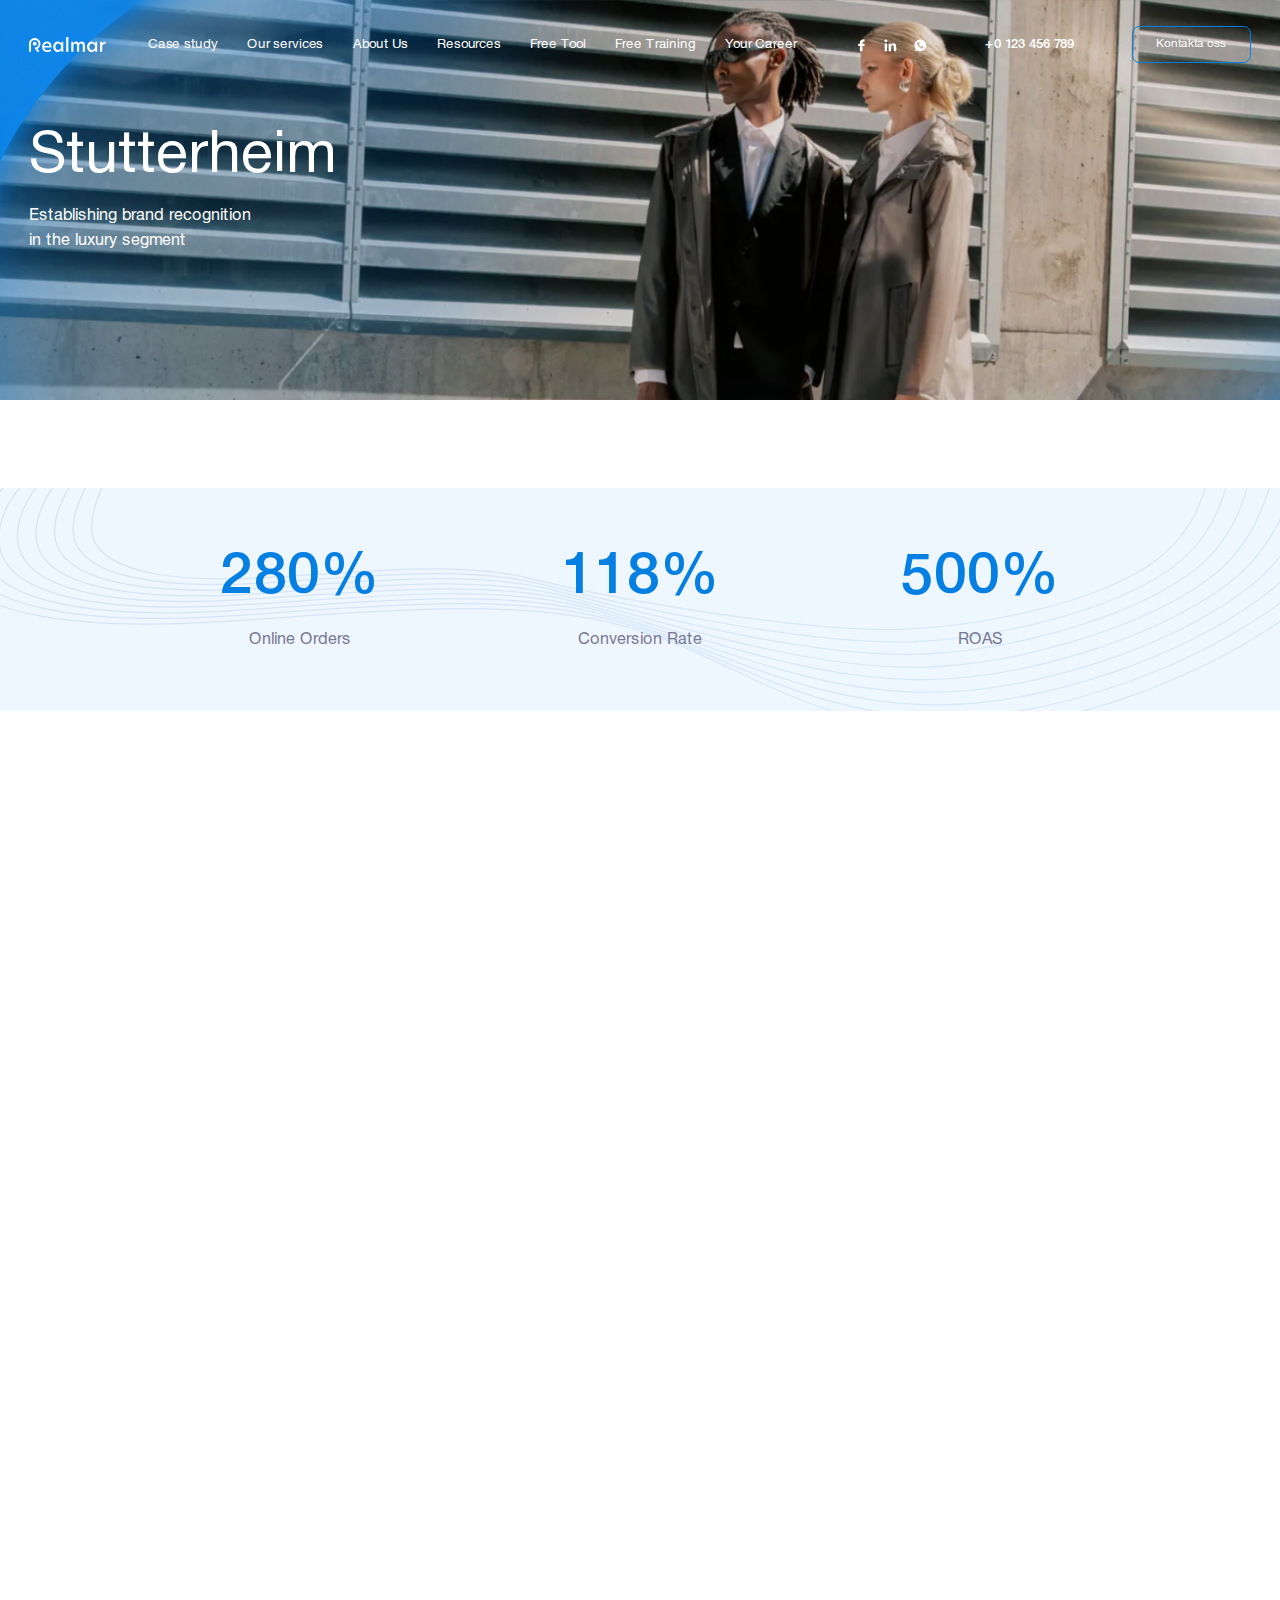
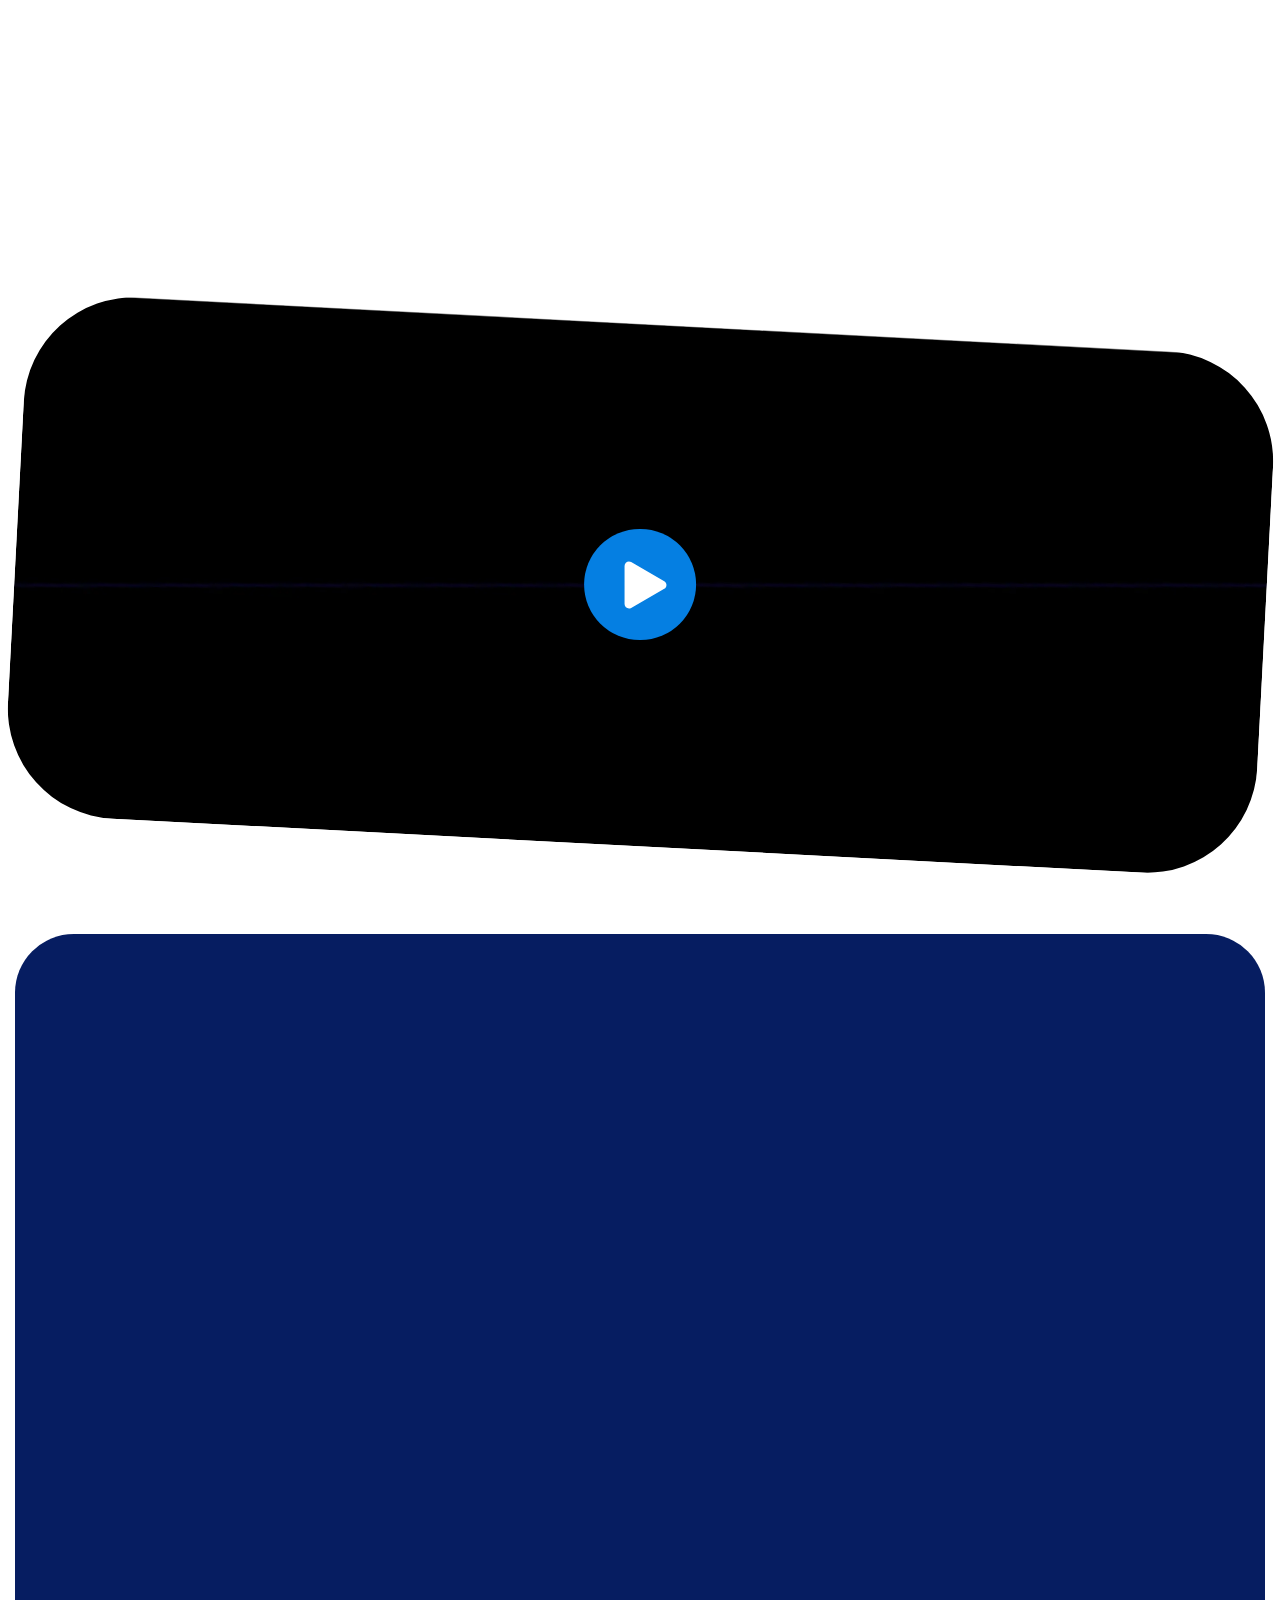
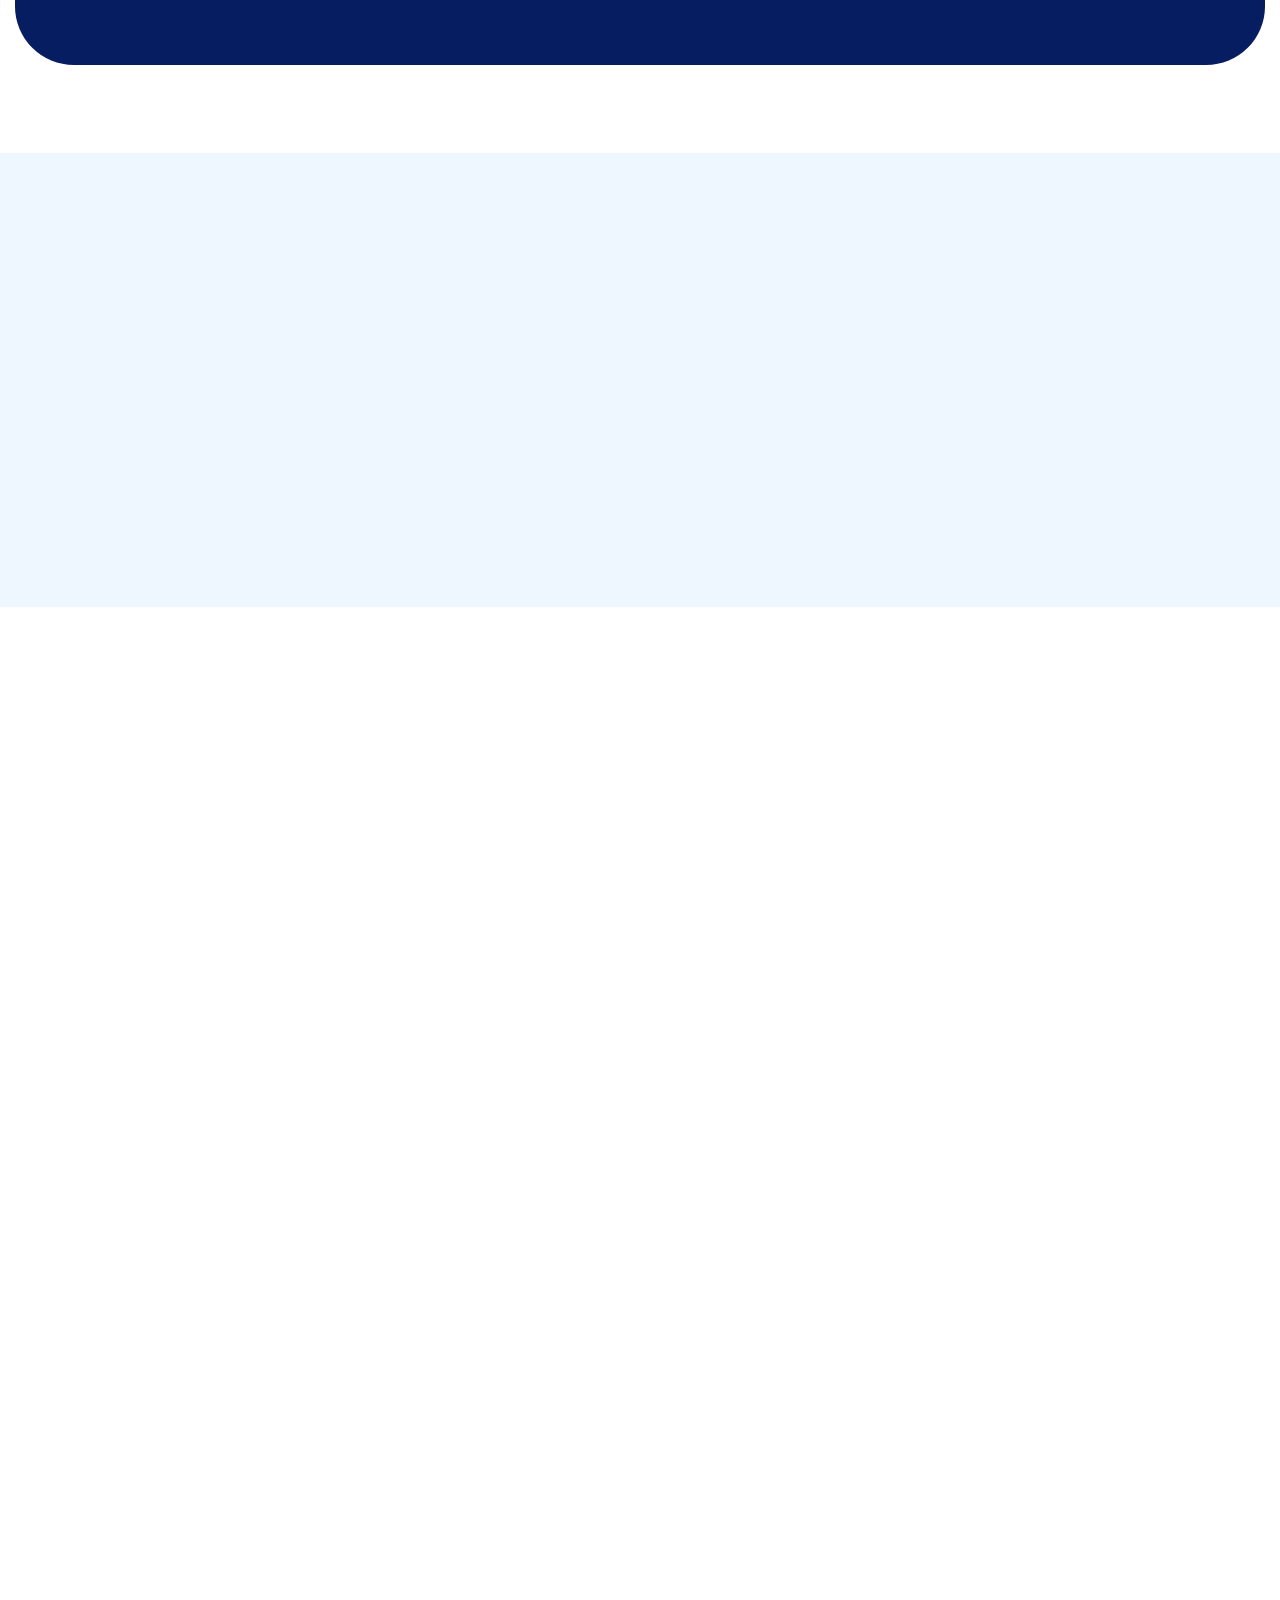
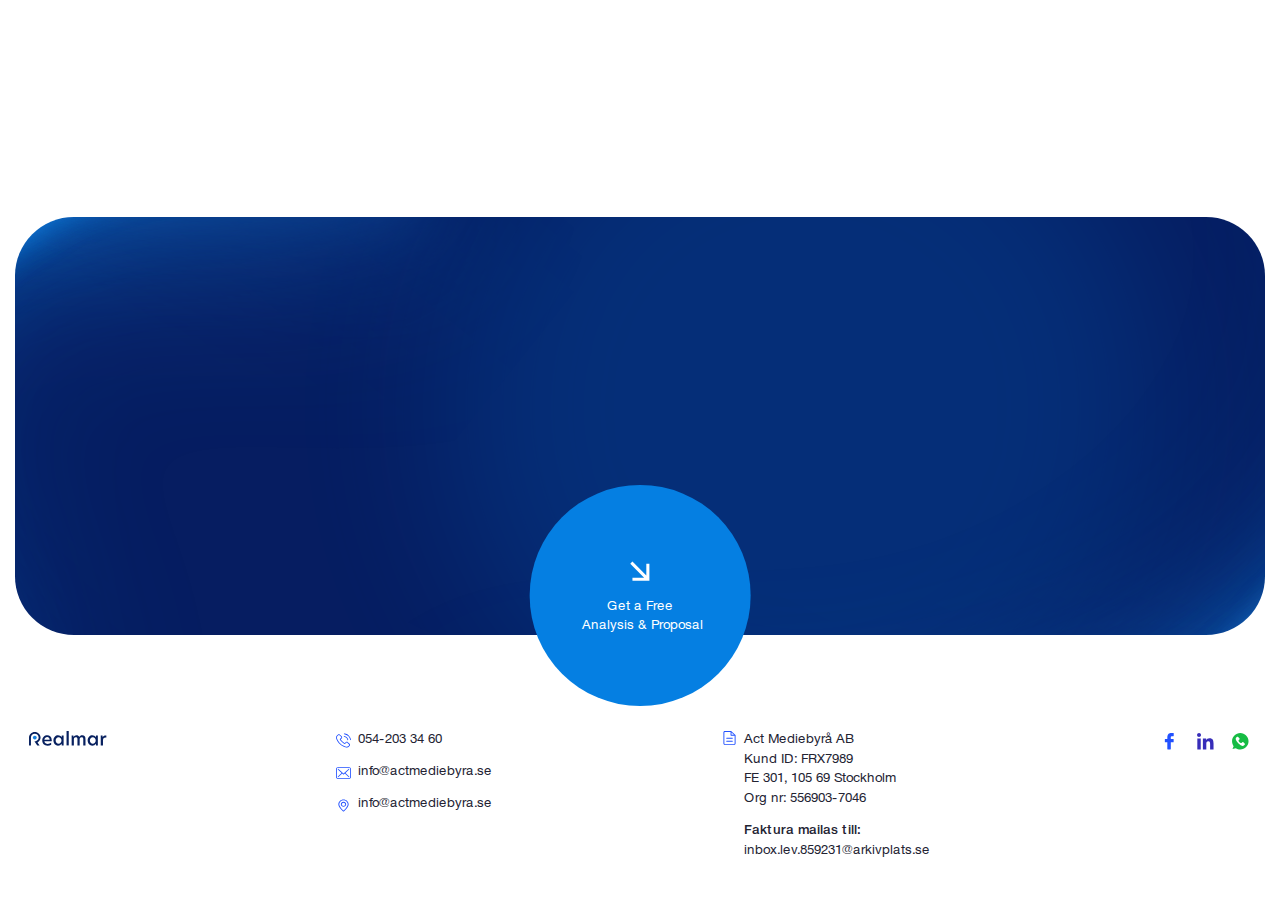
<file: case.html>
<!DOCTYPE html>
<html lang="ru">

<head>
    <meta charset="UTF-8">
    <meta name="viewport" content="width=device-width, initial-scale=1.0">
    <meta name="description" content="">
    <meta name="keywords" content="">
    <link rel="stylesheet" href="css/libs.min.css">
    <link rel="stylesheet" href="css/style.min.css">
    <link rel="icon" href="img/favicon.svg" type="image/svg+xml">
    <title>Case</title>
</head>


<body class="m-page">
    <div class="wrapper">
        <header class="header _white-header">
            <div class="container">
                <div class="header__inner">
                    <a href="" class="header__logo">
                        <svg width="105" height="21" viewBox="0 0 105 21" fill="none" xmlns="http://www.w3.org/2000/svg">
                            <path d="M10.3813 9.20906C10.3813 10.4102 9.55189 11.4398 8.46511 11.7258C8.23632 11.783 8.00752 11.8116 7.77873 11.8116C6.32016 11.8116 5.14758 10.639 5.14758 9.18046C5.14758 7.72189 6.32016 6.54932 7.77873 6.54932C9.2373 6.54932 10.3813 7.77909 10.3813 9.20906Z" fill="#1881DF" />
                            <path d="M17.8179 13.356C17.8179 8.95174 20.8781 6.0918 24.5674 6.0918C27.8849 6.0918 30.6305 8.49415 30.6305 13.0414C30.6305 13.4704 30.6019 13.8422 30.5447 14.214H20.6493C21.0783 16.645 22.9086 18.0463 25.3396 18.0463C26.9125 18.0463 28.4283 17.503 29.8297 16.4162V19.0759C28.4283 20.0197 26.7981 20.5059 25.0536 20.5059C20.5349 20.5059 17.8179 17.5888 17.8179 13.356ZM27.7991 12.2121C27.7133 9.78112 26.2262 8.55134 24.5388 8.55134C22.6798 8.55134 21.0211 9.92412 20.6493 12.2121H27.7991Z" fill="#07205F" />
                            <path d="M32.8602 13.3274C32.8602 8.95174 35.8918 6.0918 39.0377 6.0918C41.0397 6.0918 42.7842 7.09278 43.7852 8.78014H43.8138L44.1284 6.40639H46.5879V20.1627H44.1284L43.8138 17.789H43.7852C42.8128 19.4763 41.0683 20.4773 39.0377 20.4773C35.8918 20.5059 32.8602 17.646 32.8602 13.3274ZM39.8099 17.789C42.012 17.789 43.728 15.9586 43.728 13.2988C43.728 10.6677 42.012 8.80874 39.8099 8.80874C37.5791 8.80874 35.8632 10.6677 35.8632 13.2988C35.8346 15.9586 37.5505 17.789 39.8099 17.789Z" fill="#07205F" />
                            <path d="M50.5353 0H53.5097V20.1626H50.5353V0Z" fill="#07205F" />
                            <path d="M76.0466 11.0393V20.1911H73.0722V11.5541C73.0722 9.78089 72.3858 8.86571 70.7557 8.86571C69.1541 8.86571 68.2103 10.1241 68.2103 11.4969V20.1625H65.236V11.5541C65.236 9.78089 64.5496 8.86571 62.9194 8.86571C61.2607 8.86571 60.4027 10.2099 60.4027 11.6685V20.1911H57.4283V6.43476H59.7163L60.0309 8.43672H60.1167C60.8317 7.14975 62.0614 6.12017 63.8346 6.12017C65.808 6.12017 67.0091 7.03535 67.6955 8.52252C68.5249 7.09255 69.8405 6.12017 71.6423 6.12017C74.6738 6.09157 76.0466 8.12213 76.0466 11.0393Z" fill="#07205F" />
                            <path d="M78.9915 13.3274C78.9915 8.95174 82.023 6.0918 85.1689 6.0918C87.1709 6.0918 88.9155 7.09278 89.9164 8.78014H89.945L90.2596 6.40639H92.7192V20.1627H90.2596L89.945 17.789H89.9164C88.9441 19.4763 87.1995 20.4773 85.1689 20.4773C82.023 20.5059 78.9915 17.646 78.9915 13.3274ZM85.9125 17.789C88.1147 17.789 89.8306 15.9586 89.8306 13.2988C89.8306 10.6677 88.1147 8.80874 85.9125 8.80874C83.6818 8.80874 81.9658 10.6677 81.9658 13.2988C81.9658 15.9586 83.6818 17.789 85.9125 17.789Z" fill="#07205F" />
                            <path d="M96.6081 6.43499H98.9818L99.2964 8.57994H99.3536C100.297 6.83538 101.985 6.29199 103.215 6.29199C103.586 6.29199 103.901 6.32059 104.158 6.37779V9.20913C103.844 9.12333 103.472 9.09473 103.129 9.09473C101.356 9.09473 99.611 10.1529 99.611 12.7841V20.1913H96.6081V6.43499Z" fill="#07205F" />
                            <path d="M12.9555 9.20918C12.9555 13.6707 8.66562 14.4429 7.37864 14.7003L11.1252 20.1341H14.2997L11.4684 16.073C13.9279 14.7289 15.5581 12.1263 15.5581 9.23778C15.5581 4.94787 12.0689 1.45874 7.77904 1.45874C3.48913 1.45874 0 4.94787 0 9.23778V20.1627H2.57395V9.20918C2.57395 6.34924 4.8905 4.00409 7.77904 4.00409C10.6676 4.00409 12.9555 6.34924 12.9555 9.20918Z" fill="#07205F" />
                        </svg>
                    </a>
                    <button class="burger _toggle-menu">
                        <svg class="_view1" width="24" height="24" viewBox="0 0 24 24" fill="none" xmlns="http://www.w3.org/2000/svg">
                            <path d="M3.75 12H20.25" stroke="black" stroke-width="2" stroke-linecap="round" stroke-linejoin="round" />
                            <path d="M3.75 6H20.25" stroke="black" stroke-width="2" stroke-linecap="round" stroke-linejoin="round" />
                            <path d="M3.75 18H20.25" stroke="black" stroke-width="2" stroke-linecap="round" stroke-linejoin="round" />
                        </svg>
                        <svg class="_view2" width="24" height="24" viewBox="0 0 24 24" fill="none" xmlns="http://www.w3.org/2000/svg">
                            <path d="M4.78141 20.0001C4.62687 20.0001 4.47579 19.9543 4.34729 19.8685C4.21878 19.7826 4.11862 19.6606 4.05948 19.5178C4.00033 19.3751 3.98486 19.2179 4.01502 19.0664C4.04518 18.9148 4.11961 18.7756 4.2289 18.6663L18.6666 4.22861C18.8132 4.08208 19.0119 3.99976 19.2191 3.99976C19.4264 3.99976 19.6251 4.08208 19.7716 4.22861C19.9182 4.37515 20.0005 4.57389 20.0005 4.78112C20.0005 4.98835 19.9182 5.18709 19.7716 5.33363L5.33392 19.7713C5.26143 19.844 5.1753 19.9016 5.08048 19.9408C4.98567 19.9801 4.88403 20.0002 4.78141 20.0001Z" fill="black" />
                            <path d="M19.2192 20.0001C19.1166 20.0002 19.0149 19.9801 18.9201 19.9408C18.8253 19.9016 18.7392 19.844 18.6667 19.7713L4.22898 5.33363C4.08244 5.18709 4.00012 4.98835 4.00012 4.78112C4.00012 4.57389 4.08244 4.37515 4.22898 4.22861C4.37551 4.08208 4.57426 3.99976 4.78149 3.99976C4.98872 3.99976 5.18746 4.08208 5.334 4.22861L19.7717 18.6663C19.881 18.7756 19.9554 18.9148 19.9856 19.0664C20.0157 19.2179 20.0003 19.3751 19.9411 19.5178C19.882 19.6606 19.7818 19.7826 19.6533 19.8685C19.5248 19.9543 19.3737 20.0001 19.2192 20.0001Z" fill="black" />
                        </svg>
                    </button>

                    <div class="menu">
                        <div class="menu__scroll">
                            <nav class="nav">
                                <a href="" class="nav__link">Case study</a>
                                <a href="" class="nav__link">Our services</a>
                                <a href="" class="nav__link">About Us</a>
                                <a href="" class="nav__link">Resources</a>
                                <a href="" class="nav__link">Free Tool</a>
                                <a href="" class="nav__link">Free Training</a>
                                <a href="" class="nav__link">Your Career</a>
                            </nav>
                            <div class="socials">
                                <a href="" class="socials__item">
                                    <svg width="28" height="28" viewBox="0 0 28 28" fill="none" xmlns="http://www.w3.org/2000/svg">
                                        <path d="M11.3115 15.4551H8.53954C8.09154 15.4551 7.95154 15.2871 7.95154 14.8671V11.4791C7.95154 11.0311 8.11954 10.8911 8.53954 10.8911H11.3115V8.42715C11.3115 7.30715 11.5075 6.24315 12.0675 5.26315C12.6555 4.25515 13.4955 3.58315 14.5595 3.19115C15.2595 2.93915 15.9595 2.82715 16.7155 2.82715H19.4595C19.8515 2.82715 20.0195 2.99515 20.0195 3.38715V6.57915C20.0195 6.97115 19.8515 7.13915 19.4595 7.13915C18.7035 7.13915 17.9475 7.13915 17.1915 7.16715C16.4355 7.16715 16.0435 7.53115 16.0435 8.31515C16.0155 9.15515 16.0435 9.96715 16.0435 10.8351H19.2915C19.7395 10.8351 19.9075 11.0031 19.9075 11.4511V14.8391C19.9075 15.2871 19.7675 15.4271 19.2915 15.4271H16.0435V24.5551C16.0435 25.0311 15.9035 25.1991 15.3995 25.1991H11.8995C11.4795 25.1991 11.3115 25.0311 11.3115 24.6111V15.4551Z" fill="#2251FF" />
                                    </svg>
                                </a>
                                <a href="" class="socials__item">
                                    <svg width="28" height="28" viewBox="0 0 28 28" fill="none" xmlns="http://www.w3.org/2000/svg">
                                        <path d="M25.2 25.1998V16.9958C25.2 12.9638 24.332 9.8838 19.628 9.8838C17.36 9.8838 15.848 11.1158 15.232 12.2918H15.176V10.2478H10.724V25.1998H15.372V17.7798C15.372 15.8198 15.736 13.9438 18.144 13.9438C20.524 13.9438 20.552 16.1558 20.552 17.8918V25.1718H25.2V25.1998ZM3.16399 10.2478H7.81199V25.1998H3.16399V10.2478ZM5.48799 2.7998C4.00399 2.7998 2.79999 4.0038 2.79999 5.4878C2.79999 6.9718 4.00399 8.2038 5.48799 8.2038C6.97199 8.2038 8.17599 6.9718 8.17599 5.4878C8.17599 4.0038 6.97199 2.7998 5.48799 2.7998Z" fill="#372DB9" />
                                    </svg>
                                </a>
                                <a href="" class="socials__item">
                                    <svg width="28" height="28" viewBox="0 0 28 28" fill="none" xmlns="http://www.w3.org/2000/svg">
                                        <path d="M14 2.7998C7.81199 2.7998 2.79999 7.8118 2.79999 13.9998C2.79999 16.4638 3.58399 18.7318 4.92799 20.5798L3.38799 24.6398L7.83999 23.3518C9.60399 24.5278 11.732 25.1998 14 25.1998C20.188 25.1998 25.2 20.1878 25.2 13.9998C25.2 7.8118 20.188 2.7998 14 2.7998ZM19.964 18.6478L18.76 19.8238C17.5 21.0838 14.168 19.7118 11.228 16.7438C8.28799 13.8038 6.97199 10.4718 8.14799 9.2398L9.35199 8.0358C9.79999 7.5878 10.556 7.5878 11.032 8.0358L12.796 9.7998C13.412 10.4158 13.16 11.4798 12.348 11.7318C11.788 11.9278 11.396 12.5438 11.592 13.1038C11.9 14.4198 13.608 16.0438 14.868 16.3518C15.428 16.4918 16.072 16.1558 16.24 15.5958C16.492 14.7838 17.556 14.5318 18.172 15.1478L19.936 16.9118C20.384 17.3878 20.384 18.1438 19.964 18.6478Z" fill="#16BC44" />
                                    </svg>
                                </a>
                            </div>

                            <a href="tel:+0123456789" class="menu__link">
                                +0 123 456 789
                            </a>
                            <button class="menu__btn m-btn m-btn-blue-outline">
                                <span>Kontakta oss</span>
                            </button>
                        </div>
                    </div>
                </div>
            </div>

        </header>
        <main class="content">

            <div class="case-main m-backdrop" style="background-image: url(img/case-main-bg.jpg);">
                <div class="container">
                    <h1 class="h1 animated-opacity animated">
                        Stutterheim
                    </h1>
                    <div class="case-main__desc animated-opacity animated">
                        <div class="text22 text18-tablet">
                            Establishing brand recognition in the luxury segment
                        </div>
                    </div>
                </div>
            </div>

            <div class="case-stat">
                <div class="container">
                    <div class="case-stat__inner">
                        <div class="case-stat__items">
                            <div class="stat-item animated-opacity animated">
                                <div class="stat-item__num h1 primary-text">
                                    280%
                                </div>
                                <div class="stat-item__text text22 text18-tablet gray-text">
                                    Online Orders
                                </div>
                            </div>
                            <div class="stat-item animated-opacity animated">
                                <div class="stat-item__num h1 primary-text">
                                    118%
                                </div>
                                <div class="stat-item__text text22 text18-tablet gray-text">
                                    Conversion Rate
                                </div>
                            </div>
                            <div class="stat-item animated-opacity animated">
                                <div class="stat-item__num h1 primary-text">
                                    500%
                                </div>
                                <div class="stat-item__text text22 text18-tablet gray-text">
                                    ROAS
                                </div>
                            </div>
                        </div>
                    </div>
                </div>
            </div>

            <div class="case-overview">
                <div class="container">
                    <div class="info-block text-center animated-opacity animated">
                        <div class="h1">
                            Case overview
                        </div>
                        <div class="case-overview__desc text22 text18-tablet gray-text">
                            Stutterheim wanted to establish recognition as a premium rainwear brand, while driving revenue. Precis helped the Swedish rainwear brand develop a full-funnel creative strategy, bridging traditional and user generated content.
                        </div>
                    </div>
                    <div class="case-overview__grid grid4 grid-tablet2 animated-opacity animated">
                        <a href="img/case-overview.jpg" data-fancybox class="case-overview__img _row2 _scale-img">
                            <img src="img/case-overview.jpg" alt="">
                        </a>
                        <a href="img/case-overview2.jpg" data-fancybox class="case-overview__img _scale-img">
                            <img src="img/case-overview2.jpg" alt="">
                        </a>
                        <a href="img/case-overview3.jpg" data-fancybox class="case-overview__img _scale-img">
                            <img src="img/case-overview3.jpg" alt="">
                        </a>
                        <a href="img/case-overview4.jpg" data-fancybox class="case-overview__img _scale-img">
                            <img src="img/case-overview4.jpg" alt="">
                        </a>
                        <a href="img/case-overview5.jpg" data-fancybox class="case-overview__img _scale-img">
                            <img src="img/case-overview5.jpg" alt="">
                        </a>
                        <a href="img/case-overview6.jpg" data-fancybox class="case-overview__img _col2 _scale-img">
                            <img src="img/case-overview6.jpg" alt="">
                        </a>
                    </div>
                </div>
            </div>

            <div class="approach">
                <div class="container">
                    <div class="h1 text-center animated-opacity animated">
                        Approach
                    </div>
                    <div class="approach__text animated-opacity animated text22 text18-tablet">
                        <p>We decided to focus on Google Shopping where we felt the majority of the client's spend should be invested as cost-per-clicks were low, customer intent to buy was high, and we could run the entire product inventory through the Shopping feed.</p>
                        <p>Needless to say, running a PPC account on this scale, with such a dynamic inventory of products where prices, stock leve's and product details could change up to 12 times per day was a huge challenge.</p>
                        <p>That's why we segmented the feed into multiple price brackets, and used rule-based automation to help us manage our complex bidding strategies across such a large and dynamic inventory of products.</p>
                    </div>
                    <a hreflang="" class="video" data-fancybox href="videos/Countdown7.mp4">
                        <img class="video__img" src="img/video.webp" alt="">
                        <span class="video__btn">
        <svg width="152" height="152" viewBox="0 0 152 152" fill="none" xmlns="http://www.w3.org/2000/svg">
            <path d="M109 70.8038C113 73.1132 113 78.8868 109 81.1962L64.0001 107.177C60.0001 109.486 55.0001 106.6 55.0001 101.981L55.0001 50.0192C55.0001 45.4004 60.0001 42.5137 64.0001 44.8231L109 70.8038Z" fill="white"/>
        </svg>
    </span>
                    </a>

                </div>
            </div>

            <div class="results2">
                <div class="container">
                    <div class="results2__inner">
                        <div class="results2__col">
                            <div class="h1 animated-opacity animated">
                                Results
                            </div>
                            <div class="results2__text text22 animated-opacity animated">
                                <p>Since launching World of Books UK across both the Google and Bing Ad networks, we've seen huge results from our PPC management activity.</p>
                                <p>Our diligent approach to audience targeting helped it exceed all industry and sector benchmarks for engagement, showing World of Books the real value of their Paid Search budget.</p>
                                <p>World of Books have since launched into 3 new countries: Australia.</p>
                                <p>Ireland and most recently the US with Paid Search leading the way.</p>
                                <p>* 1,029% increase in Paid Search revenue year-on-year.</p>
                                <p>* 629% increase in overall website revenue.</p>
                                <p>* 1,445% increase in fransactions from Paid Search.</p>
                                <p>+ 2122% increase in new users clicking through to the site.</p>
                                <p>* Reduced cost per click by 367.</p>
                            </div>
                        </div>
                        <div class="results2__col2">
                            <img src="img/results.png" alt="" class="results2__img animated-opacity animated">
                        </div>
                    </div>
                </div>
            </div>

            <div class="love">
                <div class="container">
                    <div class="love__inner">
                        <div class="h1 primary-text animated-opacity animated">
                            We absolutely loved working with the creative team at precis, with great results and high creative output.
                        </div>
                        <div class="love__bottom animated-opacity animated">
                            <div class="text24 text20-tablet medium-text">
                                Sofia Kappelin
                            </div>
                            <div class="text18 text16-tablet gray-text">
                                Marketing manager <br>
                                Stutterheim
                            </div>
                        </div>
                    </div>
                </div>
            </div>

            <div class="gallery animated-opacity animated">
                <div class="container">
                    <div class="gallery-slider slider _loop">
                        <div class="slider__wrap">
                            <div class="swiper-container">
                                <div class="swiper-wrapper">
                                    <div class="swiper-slide">
                                        <div class="gallery-card">
                                            <div class="gallery-card__img m-backdrop">
                                                <img src="img/gallery.jpg" alt="">
                                            </div>
                                        </div>

                                    </div>
                                    <div class="swiper-slide">
                                        <div class="gallery-card">
                                            <div class="gallery-card__img m-backdrop">
                                                <img src="img/gallery2.jpg" alt="">
                                            </div>
                                        </div>

                                    </div>
                                    <div class="swiper-slide">
                                        <div class="gallery-card">
                                            <div class="gallery-card__img m-backdrop">
                                                <img src="img/gallery3.jpg" alt="">
                                            </div>
                                        </div>

                                    </div>
                                    <div class="swiper-slide">
                                        <div class="gallery-card">
                                            <div class="gallery-card__img m-backdrop">
                                                <img src="img/gallery4.jpg" alt="">
                                            </div>
                                        </div>

                                    </div>
                                    <div class="swiper-slide">
                                        <div class="gallery-card">
                                            <div class="gallery-card__img m-backdrop">
                                                <img src="img/gallery5.jpg" alt="">
                                            </div>
                                        </div>

                                    </div>
                                    <div class="swiper-slide">
                                        <div class="gallery-card">
                                            <div class="gallery-card__img m-backdrop">
                                                <img src="img/gallery5.jpg" alt="">
                                            </div>
                                        </div>

                                    </div>
                                </div>
                            </div>
                        </div>
                        <div class="swiper-nav">
                            <div class="swiper-button swiper-button-prev">
                                <svg width="18" height="18" viewBox="0 0 18 18" fill="none" xmlns="http://www.w3.org/2000/svg">
                                    <path fill-rule="evenodd" clip-rule="evenodd" d="M10.05 4.1999L5.55 8.6999H15V10.1999H5.55L10.05 14.6999L9 15.7499L2.7 9.4499L9 3.1499L10.05 4.1999Z" fill="#057FE2" />
                                </svg>
                            </div>
                            <div class="swiper-button swiper-button-next">
                                <svg width="18" height="18" viewBox="0 0 18 18" fill="none" xmlns="http://www.w3.org/2000/svg">
                                    <path fill-rule="evenodd" clip-rule="evenodd" d="M7.95 4.1999L12.45 8.6999H3V10.1999H12.45L7.95 14.6999L9 15.7499L15.3 9.4499L9 3.1499L7.95 4.1999Z" fill="#057FE2" />
                                </svg>
                            </div>
                        </div>

                    </div>
                </div>
            </div>

            <div class="case2">
                <div class="container">
                    <div class="h1 text-center animated-opacity animated">
                        Our <span class="primary-text">Social Case</span> Studies
                    </div>
                    <div class="case-slider slider animated-opacity animated">
                        <div class="slider__wrap">
                            <div class="swiper-container">
                                <div class="swiper-wrapper">
                                    <div class="swiper-slide">
                                        <div class="case-card ">
                                            <div class="case-card__img m-backdrop">
                                                <img src="img/case.webp" alt="">
                                            </div>
                                            <div class="case-card__content">
                                                <div class="case-card__badge">
                                                    <span>Creative</span>
                                                </div>
                                                <div class="case-card__title text24 medium-text">
                                                    Godiva
                                                </div>
                                                <div class="case-card__bottom">
                                                    <div class="case-card__desc">
                                                        <div class="text22">
                                                            Increased Engagements by 97% YOY & 5.76% Engagement Rate
                                                        </div>
                                                    </div>
                                                    <a href="" class="case-card__link">
                                                        <svg width="41" height="41" viewBox="0 0 41 41" fill="none" xmlns="http://www.w3.org/2000/svg">
                                                            <rect x="0.5" y="0.5" width="40" height="40" rx="20" stroke="#DCEBFC" />
                                                            <path d="M25.2445 23.6498L15.0947 13.5L13.5 15.0947L23.6498 25.2445H15.0947V27.5H27.5V15.0947H25.2445V23.6498Z" fill="white" />
                                                        </svg>
                                                        <span>View</span>
                                                    </a>
                                                </div>
                                            </div>
                                        </div>

                                    </div>
                                    <div class="swiper-slide">
                                        <div class="case-card ">
                                            <div class="case-card__img m-backdrop">
                                                <img src="img/case2.webp" alt="">
                                            </div>
                                            <div class="case-card__content">
                                                <div class="case-card__badge">
                                                    <span>Influencer Marketing</span>
                                                </div>
                                                <div class="case-card__title text24 medium-text">
                                                    Olivias
                                                </div>
                                                <div class="case-card__bottom">
                                                    <div class="case-card__desc">
                                                        <div class="text22">
                                                            Reached 6.4M Users Organically & Hit 100k Followers
                                                        </div>
                                                    </div>
                                                    <a href="" class="case-card__link">
                                                        <svg width="41" height="41" viewBox="0 0 41 41" fill="none" xmlns="http://www.w3.org/2000/svg">
                                                            <rect x="0.5" y="0.5" width="40" height="40" rx="20" stroke="#DCEBFC" />
                                                            <path d="M25.2445 23.6498L15.0947 13.5L13.5 15.0947L23.6498 25.2445H15.0947V27.5H27.5V15.0947H25.2445V23.6498Z" fill="white" />
                                                        </svg>
                                                        <span>View</span>
                                                    </a>
                                                </div>
                                            </div>
                                        </div>

                                    </div>
                                    <div class="swiper-slide">
                                        <div class="case-card ">
                                            <div class="case-card__img m-backdrop">
                                                <img src="img/case3.webp" alt="">
                                            </div>
                                            <div class="case-card__content">
                                                <div class="case-card__badge">
                                                    <span>Creative</span>
                                                </div>
                                                <div class="case-card__title text24 medium-text">
                                                    Godiva
                                                </div>
                                                <div class="case-card__bottom">
                                                    <div class="case-card__desc">
                                                        <div class="text22">
                                                            Increased Engagements by 97% YOY & 5.76% Engagement Rate
                                                        </div>
                                                    </div>
                                                    <a href="" class="case-card__link">
                                                        <svg width="41" height="41" viewBox="0 0 41 41" fill="none" xmlns="http://www.w3.org/2000/svg">
                                                            <rect x="0.5" y="0.5" width="40" height="40" rx="20" stroke="#DCEBFC" />
                                                            <path d="M25.2445 23.6498L15.0947 13.5L13.5 15.0947L23.6498 25.2445H15.0947V27.5H27.5V15.0947H25.2445V23.6498Z" fill="white" />
                                                        </svg>
                                                        <span>View</span>
                                                    </a>
                                                </div>
                                            </div>
                                        </div>

                                    </div>
                                    <div class="swiper-slide">
                                        <div class="case-card ">
                                            <div class="case-card__img m-backdrop">
                                                <img src="img/case4.webp" alt="">
                                            </div>
                                            <div class="case-card__content">
                                                <div class="case-card__badge">
                                                    <span>Influencer Marketing</span>
                                                </div>
                                                <div class="case-card__title text24 medium-text">
                                                    Olivias
                                                </div>
                                                <div class="case-card__bottom">
                                                    <div class="case-card__desc">
                                                        <div class="text22">
                                                            Reached 6.4M Users Organically & Hit 100k Followers
                                                        </div>
                                                    </div>
                                                    <a href="" class="case-card__link">
                                                        <svg width="41" height="41" viewBox="0 0 41 41" fill="none" xmlns="http://www.w3.org/2000/svg">
                                                            <rect x="0.5" y="0.5" width="40" height="40" rx="20" stroke="#DCEBFC" />
                                                            <path d="M25.2445 23.6498L15.0947 13.5L13.5 15.0947L23.6498 25.2445H15.0947V27.5H27.5V15.0947H25.2445V23.6498Z" fill="white" />
                                                        </svg>
                                                        <span>View</span>
                                                    </a>
                                                </div>
                                            </div>
                                        </div>

                                    </div>
                                    <div class="swiper-slide">
                                        <div class="case-card ">
                                            <div class="case-card__img m-backdrop">
                                                <img src="img/case5.webp" alt="">
                                            </div>
                                            <div class="case-card__content">
                                                <div class="case-card__badge">
                                                    <span>Creative</span>
                                                </div>
                                                <div class="case-card__title text24 medium-text">
                                                    Godiva
                                                </div>
                                                <div class="case-card__bottom">
                                                    <div class="case-card__desc">
                                                        <div class="text22">
                                                            Increased Engagements by 97% YOY & 5.76% Engagement Rate
                                                        </div>
                                                    </div>
                                                    <a href="" class="case-card__link">
                                                        <svg width="41" height="41" viewBox="0 0 41 41" fill="none" xmlns="http://www.w3.org/2000/svg">
                                                            <rect x="0.5" y="0.5" width="40" height="40" rx="20" stroke="#DCEBFC" />
                                                            <path d="M25.2445 23.6498L15.0947 13.5L13.5 15.0947L23.6498 25.2445H15.0947V27.5H27.5V15.0947H25.2445V23.6498Z" fill="white" />
                                                        </svg>
                                                        <span>View</span>
                                                    </a>
                                                </div>
                                            </div>
                                        </div>

                                    </div>
                                    <div class="swiper-slide">
                                        <div class="case-card ">
                                            <div class="case-card__img m-backdrop">
                                                <img src="img/case6.webp" alt="">
                                            </div>
                                            <div class="case-card__content">
                                                <div class="case-card__badge">
                                                    <span>Influencer Marketing</span>
                                                </div>
                                                <div class="case-card__title text24 medium-text">
                                                    Olivias
                                                </div>
                                                <div class="case-card__bottom">
                                                    <div class="case-card__desc">
                                                        <div class="text22">
                                                            Reached 6.4M Users Organically & Hit 100k Followers
                                                        </div>
                                                    </div>
                                                    <a href="" class="case-card__link">
                                                        <svg width="41" height="41" viewBox="0 0 41 41" fill="none" xmlns="http://www.w3.org/2000/svg">
                                                            <rect x="0.5" y="0.5" width="40" height="40" rx="20" stroke="#DCEBFC" />
                                                            <path d="M25.2445 23.6498L15.0947 13.5L13.5 15.0947L23.6498 25.2445H15.0947V27.5H27.5V15.0947H25.2445V23.6498Z" fill="white" />
                                                        </svg>
                                                        <span>View</span>
                                                    </a>
                                                </div>
                                            </div>
                                        </div>

                                    </div>
                                </div>
                            </div>
                        </div>
                        <div class="swiper-scrollbar"></div>
                    </div>
                    <div class="case__nav animated-opacity animated">
                        <button class="m-btn m-btn-blue-outline">
                            <span>View All Case Studies</span>
                        </button>
                    </div>
                </div>

            </div>

            <div class="contacts">
                <div class="container">
                    <div class="h1 animated-opacity animated">
                        <span class="primary-text">Contact Us</span> Today
                    </div>
                    <div class="contacts__desc animated-opacity animated">
                        <div class="text18">
                            Ready to supercharge your digital marketing efforts? Get in touch with e intelligence to discuss how we can tailor our services to your specific business goals.
                        </div>
                    </div>
                    <a href="" class="contacts__link">
                        <img src="img/arrow.svg" alt="">
                        <span class="text18">Get a Free <br>  Analysis & Proposal</span>
                    </a>
                </div>

            </div>


        </main>
        <footer class="footer">
            <div class="container">
                <div class="footer__inner">
                    <a href="" class="footer__logo">
                        <img src="img/logo.svg" alt="">
                    </a>
                    <div class="footer-contacts">
                        <a href="tel:0542033460" class="footer-contacts__link">
                            <img src="img/phone.svg" alt="">
                            <span class="text18">054-203 34 60</span>
                        </a>
                        <a href="mailto:info@actmediebyra.se" class="footer-contacts__link">
                            <img src="img/mail.svg" alt="">
                            <span class="text18">info@actmediebyra.se</span>
                        </a>
                        <div class="footer-contacts__link">
                            <img src="img/marker.svg" alt="">
                            <span class="text18">
                    info@actmediebyra.se
                </span>
                        </div>
                    </div>

                    <div class="footer-address">
                        <img src="img/doc.svg" alt="">
                        <div class="footer-address__content">
                            <div class="footer-address__item">
                                <div class="text18">
                                    Act Mediebyrå AB  <br>
                        Kund ID: FRX7989  <br>
                        FE 301, 105 69 Stockholm  <br>
                        Org nr: 556903-7046
                                </div>
                            </div>
                            <div class="footer-address__item">
                                <div class="text18">
                                    <b>Faktura mailas till:</b> <br>
                        inbox.lev.859231@arkivplats.se
                                </div>
                            </div>
                        </div>
                    </div>

                    <div class="socials">
                        <a href="" class="socials__item">
                            <svg width="28" height="28" viewBox="0 0 28 28" fill="none" xmlns="http://www.w3.org/2000/svg">
                                <path d="M11.3115 15.4551H8.53954C8.09154 15.4551 7.95154 15.2871 7.95154 14.8671V11.4791C7.95154 11.0311 8.11954 10.8911 8.53954 10.8911H11.3115V8.42715C11.3115 7.30715 11.5075 6.24315 12.0675 5.26315C12.6555 4.25515 13.4955 3.58315 14.5595 3.19115C15.2595 2.93915 15.9595 2.82715 16.7155 2.82715H19.4595C19.8515 2.82715 20.0195 2.99515 20.0195 3.38715V6.57915C20.0195 6.97115 19.8515 7.13915 19.4595 7.13915C18.7035 7.13915 17.9475 7.13915 17.1915 7.16715C16.4355 7.16715 16.0435 7.53115 16.0435 8.31515C16.0155 9.15515 16.0435 9.96715 16.0435 10.8351H19.2915C19.7395 10.8351 19.9075 11.0031 19.9075 11.4511V14.8391C19.9075 15.2871 19.7675 15.4271 19.2915 15.4271H16.0435V24.5551C16.0435 25.0311 15.9035 25.1991 15.3995 25.1991H11.8995C11.4795 25.1991 11.3115 25.0311 11.3115 24.6111V15.4551Z" fill="#2251FF" />
                            </svg>
                        </a>
                        <a href="" class="socials__item">
                            <svg width="28" height="28" viewBox="0 0 28 28" fill="none" xmlns="http://www.w3.org/2000/svg">
                                <path d="M25.2 25.1998V16.9958C25.2 12.9638 24.332 9.8838 19.628 9.8838C17.36 9.8838 15.848 11.1158 15.232 12.2918H15.176V10.2478H10.724V25.1998H15.372V17.7798C15.372 15.8198 15.736 13.9438 18.144 13.9438C20.524 13.9438 20.552 16.1558 20.552 17.8918V25.1718H25.2V25.1998ZM3.16399 10.2478H7.81199V25.1998H3.16399V10.2478ZM5.48799 2.7998C4.00399 2.7998 2.79999 4.0038 2.79999 5.4878C2.79999 6.9718 4.00399 8.2038 5.48799 8.2038C6.97199 8.2038 8.17599 6.9718 8.17599 5.4878C8.17599 4.0038 6.97199 2.7998 5.48799 2.7998Z" fill="#372DB9" />
                            </svg>
                        </a>
                        <a href="" class="socials__item">
                            <svg width="28" height="28" viewBox="0 0 28 28" fill="none" xmlns="http://www.w3.org/2000/svg">
                                <path d="M14 2.7998C7.81199 2.7998 2.79999 7.8118 2.79999 13.9998C2.79999 16.4638 3.58399 18.7318 4.92799 20.5798L3.38799 24.6398L7.83999 23.3518C9.60399 24.5278 11.732 25.1998 14 25.1998C20.188 25.1998 25.2 20.1878 25.2 13.9998C25.2 7.8118 20.188 2.7998 14 2.7998ZM19.964 18.6478L18.76 19.8238C17.5 21.0838 14.168 19.7118 11.228 16.7438C8.28799 13.8038 6.97199 10.4718 8.14799 9.2398L9.35199 8.0358C9.79999 7.5878 10.556 7.5878 11.032 8.0358L12.796 9.7998C13.412 10.4158 13.16 11.4798 12.348 11.7318C11.788 11.9278 11.396 12.5438 11.592 13.1038C11.9 14.4198 13.608 16.0438 14.868 16.3518C15.428 16.4918 16.072 16.1558 16.24 15.5958C16.492 14.7838 17.556 14.5318 18.172 15.1478L19.936 16.9118C20.384 17.3878 20.384 18.1438 19.964 18.6478Z" fill="#16BC44" />
                            </svg>
                        </a>
                    </div>

                </div>
            </div>

        </footer>
    </div>

    <script src="js/libs.min.js"></script>
    <script src="js/main.min.js"></script>

</body>

</html>
</file>
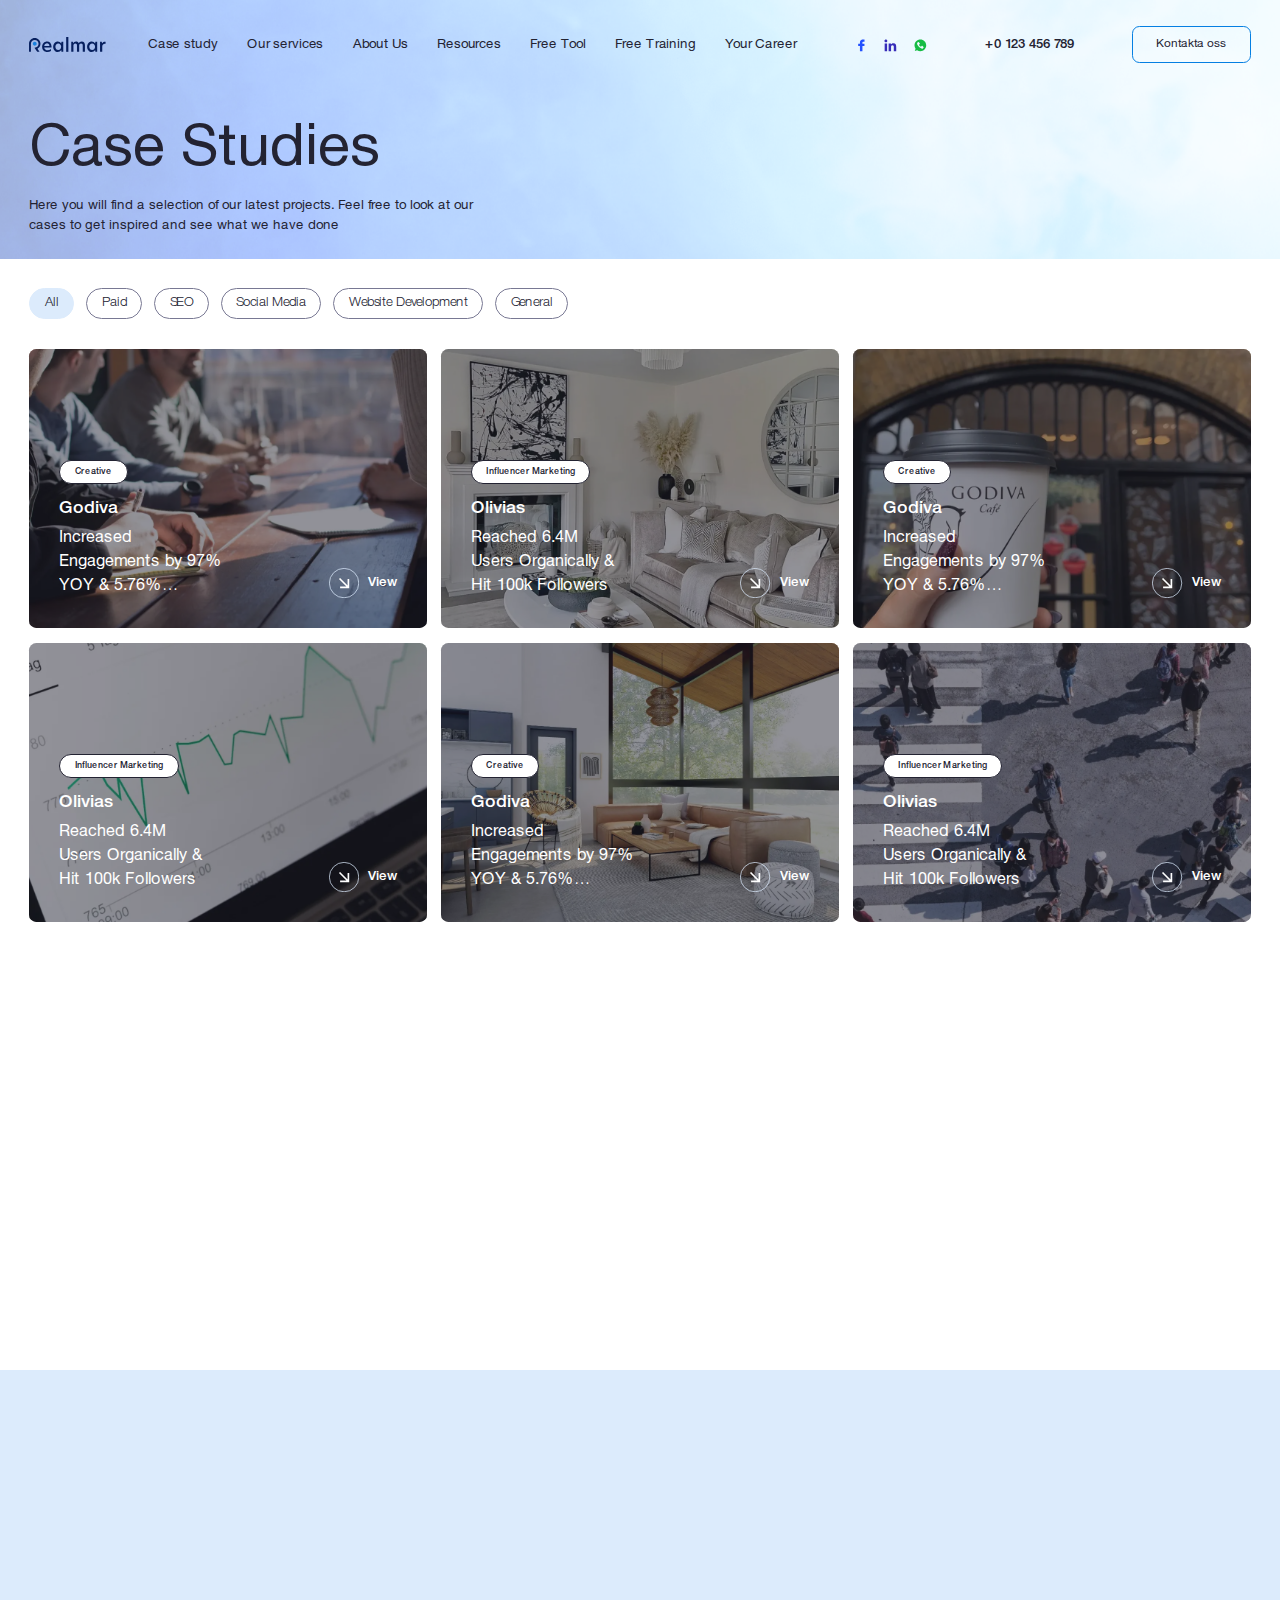
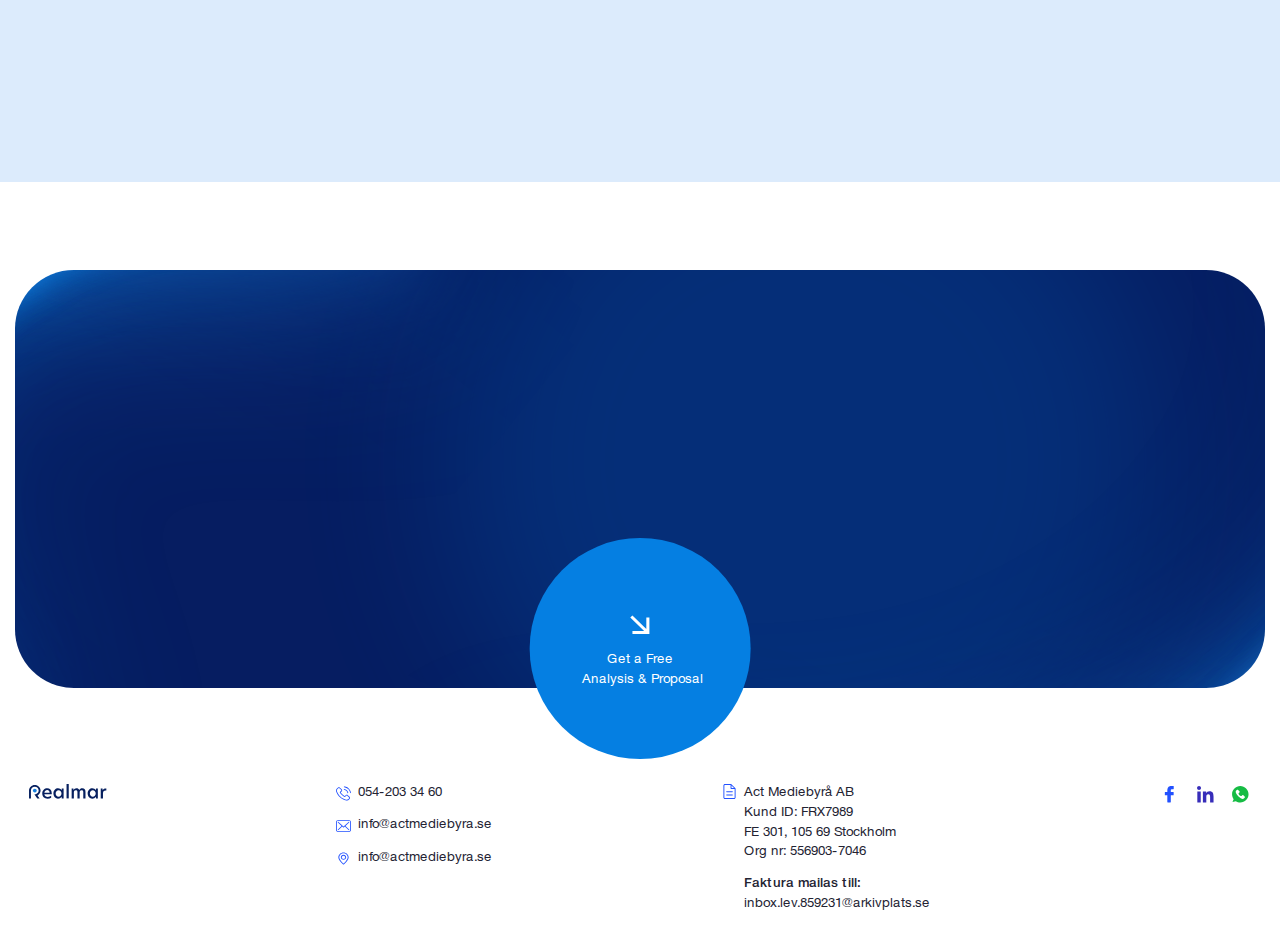
<file: case2.html>
<!DOCTYPE html>
<html lang="ru">

<head>
    <meta charset="UTF-8">
    <meta name="viewport" content="width=device-width, initial-scale=1.0">
    <meta name="description" content="">
    <meta name="keywords" content="">
    <link rel="stylesheet" href="css/libs.min.css">
    <link rel="stylesheet" href="css/style.min.css">
    <link rel="icon" href="img/favicon.svg" type="image/svg+xml">
    <title>Case Studies</title>
</head>


<body class="m-page">
    <div class="wrapper">
        <header class="header">
            <div class="container">
                <div class="header__inner">
                    <a href="" class="header__logo">
                        <svg width="105" height="21" viewBox="0 0 105 21" fill="none" xmlns="http://www.w3.org/2000/svg">
                            <path d="M10.3813 9.20906C10.3813 10.4102 9.55189 11.4398 8.46511 11.7258C8.23632 11.783 8.00752 11.8116 7.77873 11.8116C6.32016 11.8116 5.14758 10.639 5.14758 9.18046C5.14758 7.72189 6.32016 6.54932 7.77873 6.54932C9.2373 6.54932 10.3813 7.77909 10.3813 9.20906Z" fill="#1881DF" />
                            <path d="M17.8179 13.356C17.8179 8.95174 20.8781 6.0918 24.5674 6.0918C27.8849 6.0918 30.6305 8.49415 30.6305 13.0414C30.6305 13.4704 30.6019 13.8422 30.5447 14.214H20.6493C21.0783 16.645 22.9086 18.0463 25.3396 18.0463C26.9125 18.0463 28.4283 17.503 29.8297 16.4162V19.0759C28.4283 20.0197 26.7981 20.5059 25.0536 20.5059C20.5349 20.5059 17.8179 17.5888 17.8179 13.356ZM27.7991 12.2121C27.7133 9.78112 26.2262 8.55134 24.5388 8.55134C22.6798 8.55134 21.0211 9.92412 20.6493 12.2121H27.7991Z" fill="#07205F" />
                            <path d="M32.8602 13.3274C32.8602 8.95174 35.8918 6.0918 39.0377 6.0918C41.0397 6.0918 42.7842 7.09278 43.7852 8.78014H43.8138L44.1284 6.40639H46.5879V20.1627H44.1284L43.8138 17.789H43.7852C42.8128 19.4763 41.0683 20.4773 39.0377 20.4773C35.8918 20.5059 32.8602 17.646 32.8602 13.3274ZM39.8099 17.789C42.012 17.789 43.728 15.9586 43.728 13.2988C43.728 10.6677 42.012 8.80874 39.8099 8.80874C37.5791 8.80874 35.8632 10.6677 35.8632 13.2988C35.8346 15.9586 37.5505 17.789 39.8099 17.789Z" fill="#07205F" />
                            <path d="M50.5353 0H53.5097V20.1626H50.5353V0Z" fill="#07205F" />
                            <path d="M76.0466 11.0393V20.1911H73.0722V11.5541C73.0722 9.78089 72.3858 8.86571 70.7557 8.86571C69.1541 8.86571 68.2103 10.1241 68.2103 11.4969V20.1625H65.236V11.5541C65.236 9.78089 64.5496 8.86571 62.9194 8.86571C61.2607 8.86571 60.4027 10.2099 60.4027 11.6685V20.1911H57.4283V6.43476H59.7163L60.0309 8.43672H60.1167C60.8317 7.14975 62.0614 6.12017 63.8346 6.12017C65.808 6.12017 67.0091 7.03535 67.6955 8.52252C68.5249 7.09255 69.8405 6.12017 71.6423 6.12017C74.6738 6.09157 76.0466 8.12213 76.0466 11.0393Z" fill="#07205F" />
                            <path d="M78.9915 13.3274C78.9915 8.95174 82.023 6.0918 85.1689 6.0918C87.1709 6.0918 88.9155 7.09278 89.9164 8.78014H89.945L90.2596 6.40639H92.7192V20.1627H90.2596L89.945 17.789H89.9164C88.9441 19.4763 87.1995 20.4773 85.1689 20.4773C82.023 20.5059 78.9915 17.646 78.9915 13.3274ZM85.9125 17.789C88.1147 17.789 89.8306 15.9586 89.8306 13.2988C89.8306 10.6677 88.1147 8.80874 85.9125 8.80874C83.6818 8.80874 81.9658 10.6677 81.9658 13.2988C81.9658 15.9586 83.6818 17.789 85.9125 17.789Z" fill="#07205F" />
                            <path d="M96.6081 6.43499H98.9818L99.2964 8.57994H99.3536C100.297 6.83538 101.985 6.29199 103.215 6.29199C103.586 6.29199 103.901 6.32059 104.158 6.37779V9.20913C103.844 9.12333 103.472 9.09473 103.129 9.09473C101.356 9.09473 99.611 10.1529 99.611 12.7841V20.1913H96.6081V6.43499Z" fill="#07205F" />
                            <path d="M12.9555 9.20918C12.9555 13.6707 8.66562 14.4429 7.37864 14.7003L11.1252 20.1341H14.2997L11.4684 16.073C13.9279 14.7289 15.5581 12.1263 15.5581 9.23778C15.5581 4.94787 12.0689 1.45874 7.77904 1.45874C3.48913 1.45874 0 4.94787 0 9.23778V20.1627H2.57395V9.20918C2.57395 6.34924 4.8905 4.00409 7.77904 4.00409C10.6676 4.00409 12.9555 6.34924 12.9555 9.20918Z" fill="#07205F" />
                        </svg>
                    </a>
                    <button class="burger _toggle-menu">
                        <svg class="_view1" width="24" height="24" viewBox="0 0 24 24" fill="none" xmlns="http://www.w3.org/2000/svg">
                            <path d="M3.75 12H20.25" stroke="black" stroke-width="2" stroke-linecap="round" stroke-linejoin="round" />
                            <path d="M3.75 6H20.25" stroke="black" stroke-width="2" stroke-linecap="round" stroke-linejoin="round" />
                            <path d="M3.75 18H20.25" stroke="black" stroke-width="2" stroke-linecap="round" stroke-linejoin="round" />
                        </svg>
                        <svg class="_view2" width="24" height="24" viewBox="0 0 24 24" fill="none" xmlns="http://www.w3.org/2000/svg">
                            <path d="M4.78141 20.0001C4.62687 20.0001 4.47579 19.9543 4.34729 19.8685C4.21878 19.7826 4.11862 19.6606 4.05948 19.5178C4.00033 19.3751 3.98486 19.2179 4.01502 19.0664C4.04518 18.9148 4.11961 18.7756 4.2289 18.6663L18.6666 4.22861C18.8132 4.08208 19.0119 3.99976 19.2191 3.99976C19.4264 3.99976 19.6251 4.08208 19.7716 4.22861C19.9182 4.37515 20.0005 4.57389 20.0005 4.78112C20.0005 4.98835 19.9182 5.18709 19.7716 5.33363L5.33392 19.7713C5.26143 19.844 5.1753 19.9016 5.08048 19.9408C4.98567 19.9801 4.88403 20.0002 4.78141 20.0001Z" fill="black" />
                            <path d="M19.2192 20.0001C19.1166 20.0002 19.0149 19.9801 18.9201 19.9408C18.8253 19.9016 18.7392 19.844 18.6667 19.7713L4.22898 5.33363C4.08244 5.18709 4.00012 4.98835 4.00012 4.78112C4.00012 4.57389 4.08244 4.37515 4.22898 4.22861C4.37551 4.08208 4.57426 3.99976 4.78149 3.99976C4.98872 3.99976 5.18746 4.08208 5.334 4.22861L19.7717 18.6663C19.881 18.7756 19.9554 18.9148 19.9856 19.0664C20.0157 19.2179 20.0003 19.3751 19.9411 19.5178C19.882 19.6606 19.7818 19.7826 19.6533 19.8685C19.5248 19.9543 19.3737 20.0001 19.2192 20.0001Z" fill="black" />
                        </svg>
                    </button>

                    <div class="menu">
                        <div class="menu__scroll">
                            <nav class="nav">
                                <a href="" class="nav__link">Case study</a>
                                <a href="" class="nav__link">Our services</a>
                                <a href="" class="nav__link">About Us</a>
                                <a href="" class="nav__link">Resources</a>
                                <a href="" class="nav__link">Free Tool</a>
                                <a href="" class="nav__link">Free Training</a>
                                <a href="" class="nav__link">Your Career</a>
                            </nav>
                            <div class="socials">
                                <a href="" class="socials__item">
                                    <svg width="28" height="28" viewBox="0 0 28 28" fill="none" xmlns="http://www.w3.org/2000/svg">
                                        <path d="M11.3115 15.4551H8.53954C8.09154 15.4551 7.95154 15.2871 7.95154 14.8671V11.4791C7.95154 11.0311 8.11954 10.8911 8.53954 10.8911H11.3115V8.42715C11.3115 7.30715 11.5075 6.24315 12.0675 5.26315C12.6555 4.25515 13.4955 3.58315 14.5595 3.19115C15.2595 2.93915 15.9595 2.82715 16.7155 2.82715H19.4595C19.8515 2.82715 20.0195 2.99515 20.0195 3.38715V6.57915C20.0195 6.97115 19.8515 7.13915 19.4595 7.13915C18.7035 7.13915 17.9475 7.13915 17.1915 7.16715C16.4355 7.16715 16.0435 7.53115 16.0435 8.31515C16.0155 9.15515 16.0435 9.96715 16.0435 10.8351H19.2915C19.7395 10.8351 19.9075 11.0031 19.9075 11.4511V14.8391C19.9075 15.2871 19.7675 15.4271 19.2915 15.4271H16.0435V24.5551C16.0435 25.0311 15.9035 25.1991 15.3995 25.1991H11.8995C11.4795 25.1991 11.3115 25.0311 11.3115 24.6111V15.4551Z" fill="#2251FF" />
                                    </svg>
                                </a>
                                <a href="" class="socials__item">
                                    <svg width="28" height="28" viewBox="0 0 28 28" fill="none" xmlns="http://www.w3.org/2000/svg">
                                        <path d="M25.2 25.1998V16.9958C25.2 12.9638 24.332 9.8838 19.628 9.8838C17.36 9.8838 15.848 11.1158 15.232 12.2918H15.176V10.2478H10.724V25.1998H15.372V17.7798C15.372 15.8198 15.736 13.9438 18.144 13.9438C20.524 13.9438 20.552 16.1558 20.552 17.8918V25.1718H25.2V25.1998ZM3.16399 10.2478H7.81199V25.1998H3.16399V10.2478ZM5.48799 2.7998C4.00399 2.7998 2.79999 4.0038 2.79999 5.4878C2.79999 6.9718 4.00399 8.2038 5.48799 8.2038C6.97199 8.2038 8.17599 6.9718 8.17599 5.4878C8.17599 4.0038 6.97199 2.7998 5.48799 2.7998Z" fill="#372DB9" />
                                    </svg>
                                </a>
                                <a href="" class="socials__item">
                                    <svg width="28" height="28" viewBox="0 0 28 28" fill="none" xmlns="http://www.w3.org/2000/svg">
                                        <path d="M14 2.7998C7.81199 2.7998 2.79999 7.8118 2.79999 13.9998C2.79999 16.4638 3.58399 18.7318 4.92799 20.5798L3.38799 24.6398L7.83999 23.3518C9.60399 24.5278 11.732 25.1998 14 25.1998C20.188 25.1998 25.2 20.1878 25.2 13.9998C25.2 7.8118 20.188 2.7998 14 2.7998ZM19.964 18.6478L18.76 19.8238C17.5 21.0838 14.168 19.7118 11.228 16.7438C8.28799 13.8038 6.97199 10.4718 8.14799 9.2398L9.35199 8.0358C9.79999 7.5878 10.556 7.5878 11.032 8.0358L12.796 9.7998C13.412 10.4158 13.16 11.4798 12.348 11.7318C11.788 11.9278 11.396 12.5438 11.592 13.1038C11.9 14.4198 13.608 16.0438 14.868 16.3518C15.428 16.4918 16.072 16.1558 16.24 15.5958C16.492 14.7838 17.556 14.5318 18.172 15.1478L19.936 16.9118C20.384 17.3878 20.384 18.1438 19.964 18.6478Z" fill="#16BC44" />
                                    </svg>
                                </a>
                            </div>

                            <a href="tel:+0123456789" class="menu__link">
                                +0 123 456 789
                            </a>
                            <button class="menu__btn m-btn m-btn-blue-outline">
                                <span>Kontakta oss</span>
                            </button>
                        </div>
                    </div>
                </div>
            </div>

        </header>
        <main class="content">

            <div class="blog-main case-item" style="background-image: url(img/case-main-bg3.png);">
                <div class="container">
                    <h1 class="h1 animated-opacity animated">
                        Case Studies
                    </h1>
                    <div class="blog-main__desc animated-opacity animated">
                        <div class="text18 text16-tablet">
                            Here you will find a selection of our latest projects. Feel free to look at our cases to get inspired and see what we have done
                        </div>
                    </div>
                </div>
            </div>

            <div class="case-category">
                <div class="container">
                    <div class="blog__tags animated-opacity animated">
                        <a href="" class="blog__tag _active"><span>All</span></a>
                        <a href="" class="blog__tag"><span>Paid</span></a>
                        <a href="" class="blog__tag"><span>SEO</span></a>
                        <a href="" class="blog__tag"><span>Social Media</span></a>
                        <a href="" class="blog__tag"><span>Website Development</span></a>
                        <a href="" class="blog__tag"><span>General</span></a>
                    </div>
                    <div class="case__grid grid3 grid-tablet2 grid-mob">
                        <div class="case-card animated-opacity animated">
                            <div class="case-card__img m-backdrop">
                                <img src="img/case.webp" alt="">
                            </div>
                            <div class="case-card__content">
                                <div class="case-card__badge">
                                    <span>Creative</span>
                                </div>
                                <div class="case-card__title text24 medium-text">
                                    Godiva
                                </div>
                                <div class="case-card__bottom">
                                    <div class="case-card__desc">
                                        <div class="text22">
                                            Increased Engagements by 97% YOY & 5.76% Engagement Rate
                                        </div>
                                    </div>
                                    <a href="" class="case-card__link">
                                        <svg width="41" height="41" viewBox="0 0 41 41" fill="none" xmlns="http://www.w3.org/2000/svg">
                                            <rect x="0.5" y="0.5" width="40" height="40" rx="20" stroke="#DCEBFC" />
                                            <path d="M25.2445 23.6498L15.0947 13.5L13.5 15.0947L23.6498 25.2445H15.0947V27.5H27.5V15.0947H25.2445V23.6498Z" fill="white" />
                                        </svg>
                                        <span>View</span>
                                    </a>
                                </div>
                            </div>
                        </div>

                        <div class="case-card animated-opacity animated">
                            <div class="case-card__img m-backdrop">
                                <img src="img/case2.webp" alt="">
                            </div>
                            <div class="case-card__content">
                                <div class="case-card__badge">
                                    <span>Influencer Marketing</span>
                                </div>
                                <div class="case-card__title text24 medium-text">
                                    Olivias
                                </div>
                                <div class="case-card__bottom">
                                    <div class="case-card__desc">
                                        <div class="text22">
                                            Reached 6.4M Users Organically & Hit 100k Followers
                                        </div>
                                    </div>
                                    <a href="" class="case-card__link">
                                        <svg width="41" height="41" viewBox="0 0 41 41" fill="none" xmlns="http://www.w3.org/2000/svg">
                                            <rect x="0.5" y="0.5" width="40" height="40" rx="20" stroke="#DCEBFC" />
                                            <path d="M25.2445 23.6498L15.0947 13.5L13.5 15.0947L23.6498 25.2445H15.0947V27.5H27.5V15.0947H25.2445V23.6498Z" fill="white" />
                                        </svg>
                                        <span>View</span>
                                    </a>
                                </div>
                            </div>
                        </div>

                        <div class="case-card animated-opacity animated">
                            <div class="case-card__img m-backdrop">
                                <img src="img/case3.webp" alt="">
                            </div>
                            <div class="case-card__content">
                                <div class="case-card__badge">
                                    <span>Creative</span>
                                </div>
                                <div class="case-card__title text24 medium-text">
                                    Godiva
                                </div>
                                <div class="case-card__bottom">
                                    <div class="case-card__desc">
                                        <div class="text22">
                                            Increased Engagements by 97% YOY & 5.76% Engagement Rate
                                        </div>
                                    </div>
                                    <a href="" class="case-card__link">
                                        <svg width="41" height="41" viewBox="0 0 41 41" fill="none" xmlns="http://www.w3.org/2000/svg">
                                            <rect x="0.5" y="0.5" width="40" height="40" rx="20" stroke="#DCEBFC" />
                                            <path d="M25.2445 23.6498L15.0947 13.5L13.5 15.0947L23.6498 25.2445H15.0947V27.5H27.5V15.0947H25.2445V23.6498Z" fill="white" />
                                        </svg>
                                        <span>View</span>
                                    </a>
                                </div>
                            </div>
                        </div>

                        <div class="case-card animated-opacity animated">
                            <div class="case-card__img m-backdrop">
                                <img src="img/case4.webp" alt="">
                            </div>
                            <div class="case-card__content">
                                <div class="case-card__badge">
                                    <span>Influencer Marketing</span>
                                </div>
                                <div class="case-card__title text24 medium-text">
                                    Olivias
                                </div>
                                <div class="case-card__bottom">
                                    <div class="case-card__desc">
                                        <div class="text22">
                                            Reached 6.4M Users Organically & Hit 100k Followers
                                        </div>
                                    </div>
                                    <a href="" class="case-card__link">
                                        <svg width="41" height="41" viewBox="0 0 41 41" fill="none" xmlns="http://www.w3.org/2000/svg">
                                            <rect x="0.5" y="0.5" width="40" height="40" rx="20" stroke="#DCEBFC" />
                                            <path d="M25.2445 23.6498L15.0947 13.5L13.5 15.0947L23.6498 25.2445H15.0947V27.5H27.5V15.0947H25.2445V23.6498Z" fill="white" />
                                        </svg>
                                        <span>View</span>
                                    </a>
                                </div>
                            </div>
                        </div>

                        <div class="case-card animated-opacity animated">
                            <div class="case-card__img m-backdrop">
                                <img src="img/case5.webp" alt="">
                            </div>
                            <div class="case-card__content">
                                <div class="case-card__badge">
                                    <span>Creative</span>
                                </div>
                                <div class="case-card__title text24 medium-text">
                                    Godiva
                                </div>
                                <div class="case-card__bottom">
                                    <div class="case-card__desc">
                                        <div class="text22">
                                            Increased Engagements by 97% YOY & 5.76% Engagement Rate
                                        </div>
                                    </div>
                                    <a href="" class="case-card__link">
                                        <svg width="41" height="41" viewBox="0 0 41 41" fill="none" xmlns="http://www.w3.org/2000/svg">
                                            <rect x="0.5" y="0.5" width="40" height="40" rx="20" stroke="#DCEBFC" />
                                            <path d="M25.2445 23.6498L15.0947 13.5L13.5 15.0947L23.6498 25.2445H15.0947V27.5H27.5V15.0947H25.2445V23.6498Z" fill="white" />
                                        </svg>
                                        <span>View</span>
                                    </a>
                                </div>
                            </div>
                        </div>

                        <div class="case-card animated-opacity animated">
                            <div class="case-card__img m-backdrop">
                                <img src="img/case6.webp" alt="">
                            </div>
                            <div class="case-card__content">
                                <div class="case-card__badge">
                                    <span>Influencer Marketing</span>
                                </div>
                                <div class="case-card__title text24 medium-text">
                                    Olivias
                                </div>
                                <div class="case-card__bottom">
                                    <div class="case-card__desc">
                                        <div class="text22">
                                            Reached 6.4M Users Organically & Hit 100k Followers
                                        </div>
                                    </div>
                                    <a href="" class="case-card__link">
                                        <svg width="41" height="41" viewBox="0 0 41 41" fill="none" xmlns="http://www.w3.org/2000/svg">
                                            <rect x="0.5" y="0.5" width="40" height="40" rx="20" stroke="#DCEBFC" />
                                            <path d="M25.2445 23.6498L15.0947 13.5L13.5 15.0947L23.6498 25.2445H15.0947V27.5H27.5V15.0947H25.2445V23.6498Z" fill="white" />
                                        </svg>
                                        <span>View</span>
                                    </a>
                                </div>
                            </div>
                        </div>

                        <div class="case-card animated-opacity animated">
                            <div class="case-card__img m-backdrop">
                                <img src="img/case4.webp" alt="">
                            </div>
                            <div class="case-card__content">
                                <div class="case-card__badge">
                                    <span>Influencer Marketing</span>
                                </div>
                                <div class="case-card__title text24 medium-text">
                                    Olivias
                                </div>
                                <div class="case-card__bottom">
                                    <div class="case-card__desc">
                                        <div class="text22">
                                            Reached 6.4M Users Organically & Hit 100k Followers
                                        </div>
                                    </div>
                                    <a href="" class="case-card__link">
                                        <svg width="41" height="41" viewBox="0 0 41 41" fill="none" xmlns="http://www.w3.org/2000/svg">
                                            <rect x="0.5" y="0.5" width="40" height="40" rx="20" stroke="#DCEBFC" />
                                            <path d="M25.2445 23.6498L15.0947 13.5L13.5 15.0947L23.6498 25.2445H15.0947V27.5H27.5V15.0947H25.2445V23.6498Z" fill="white" />
                                        </svg>
                                        <span>View</span>
                                    </a>
                                </div>
                            </div>
                        </div>

                        <div class="case-card animated-opacity animated">
                            <div class="case-card__img m-backdrop">
                                <img src="img/case5.webp" alt="">
                            </div>
                            <div class="case-card__content">
                                <div class="case-card__badge">
                                    <span>Creative</span>
                                </div>
                                <div class="case-card__title text24 medium-text">
                                    Godiva
                                </div>
                                <div class="case-card__bottom">
                                    <div class="case-card__desc">
                                        <div class="text22">
                                            Increased Engagements by 97% YOY & 5.76% Engagement Rate
                                        </div>
                                    </div>
                                    <a href="" class="case-card__link">
                                        <svg width="41" height="41" viewBox="0 0 41 41" fill="none" xmlns="http://www.w3.org/2000/svg">
                                            <rect x="0.5" y="0.5" width="40" height="40" rx="20" stroke="#DCEBFC" />
                                            <path d="M25.2445 23.6498L15.0947 13.5L13.5 15.0947L23.6498 25.2445H15.0947V27.5H27.5V15.0947H25.2445V23.6498Z" fill="white" />
                                        </svg>
                                        <span>View</span>
                                    </a>
                                </div>
                            </div>
                        </div>

                        <div class="case-card animated-opacity animated">
                            <div class="case-card__img m-backdrop">
                                <img src="img/case6.webp" alt="">
                            </div>
                            <div class="case-card__content">
                                <div class="case-card__badge">
                                    <span>Influencer Marketing</span>
                                </div>
                                <div class="case-card__title text24 medium-text">
                                    Olivias
                                </div>
                                <div class="case-card__bottom">
                                    <div class="case-card__desc">
                                        <div class="text22">
                                            Reached 6.4M Users Organically & Hit 100k Followers
                                        </div>
                                    </div>
                                    <a href="" class="case-card__link">
                                        <svg width="41" height="41" viewBox="0 0 41 41" fill="none" xmlns="http://www.w3.org/2000/svg">
                                            <rect x="0.5" y="0.5" width="40" height="40" rx="20" stroke="#DCEBFC" />
                                            <path d="M25.2445 23.6498L15.0947 13.5L13.5 15.0947L23.6498 25.2445H15.0947V27.5H27.5V15.0947H25.2445V23.6498Z" fill="white" />
                                        </svg>
                                        <span>View</span>
                                    </a>
                                </div>
                            </div>
                        </div>

                    </div>
                    <div class="blog__bottom animated-opacity animated">
                        <button class="blog__more m-btn m-btn-blue-outline">
                            <span>Load more</span>
                        </button>
                    </div>
                </div>
            </div>

            <div class="brands">
                <div class="container">
                    <div class="brands__top animated-opacity animated">
                        <div class="h1">
                            Brands that <span class="primary-text">trust us</span>
                            to drive more revenue
                        </div>
                    </div>
                    <div class="brands__groups">
                        <div class="brands__group animated-opacity animated">
                            <div class="brands__items">
                                <div class="brand-card">
                                    <img src="img/brand.svg" alt="">
                                </div>
                                <div class="brand-card">
                                    <img src="img/brand2.svg" alt="">
                                </div>
                                <div class="brand-card">
                                    <img src="img/brand3.svg" alt="">
                                </div>
                                <div class="brand-card">
                                    <img src="img/brand4.svg" alt="">
                                </div>
                                <div class="brand-card">
                                    <img src="img/brand5.svg" alt="">
                                </div>
                                <div class="brand-card">
                                    <img src="img/brand6.svg" alt="">
                                </div>
                                <div class="brand-card">
                                    <img src="img/brand3.svg" alt="">
                                </div>
                                <div class="brand-card">
                                    <img src="img/brand4.svg" alt="">
                                </div>
                                <div class="brand-card">
                                    <img src="img/brand5.svg" alt="">
                                </div>
                                <div class="brand-card">
                                    <img src="img/brand6.svg" alt="">
                                </div>
                            </div>

                            <div class="brands__items">
                                <div class="brand-card">
                                    <img src="img/brand.svg" alt="">
                                </div>
                                <div class="brand-card">
                                    <img src="img/brand2.svg" alt="">
                                </div>
                                <div class="brand-card">
                                    <img src="img/brand3.svg" alt="">
                                </div>
                                <div class="brand-card">
                                    <img src="img/brand4.svg" alt="">
                                </div>
                                <div class="brand-card">
                                    <img src="img/brand5.svg" alt="">
                                </div>
                                <div class="brand-card">
                                    <img src="img/brand6.svg" alt="">
                                </div>
                                <div class="brand-card">
                                    <img src="img/brand3.svg" alt="">
                                </div>
                                <div class="brand-card">
                                    <img src="img/brand4.svg" alt="">
                                </div>
                                <div class="brand-card">
                                    <img src="img/brand5.svg" alt="">
                                </div>
                                <div class="brand-card">
                                    <img src="img/brand6.svg" alt="">
                                </div>
                            </div>

                        </div>
                        <div class="brands__group animated-opacity animated">
                            <div class="brands__items">
                                <div class="brand-card">
                                    <img src="img/brand.svg" alt="">
                                </div>
                                <div class="brand-card">
                                    <img src="img/brand2.svg" alt="">
                                </div>
                                <div class="brand-card">
                                    <img src="img/brand3.svg" alt="">
                                </div>
                                <div class="brand-card">
                                    <img src="img/brand4.svg" alt="">
                                </div>
                                <div class="brand-card">
                                    <img src="img/brand5.svg" alt="">
                                </div>
                                <div class="brand-card">
                                    <img src="img/brand6.svg" alt="">
                                </div>
                                <div class="brand-card">
                                    <img src="img/brand3.svg" alt="">
                                </div>
                                <div class="brand-card">
                                    <img src="img/brand4.svg" alt="">
                                </div>
                                <div class="brand-card">
                                    <img src="img/brand5.svg" alt="">
                                </div>
                                <div class="brand-card">
                                    <img src="img/brand6.svg" alt="">
                                </div>
                            </div>

                            <div class="brands__items">
                                <div class="brand-card">
                                    <img src="img/brand.svg" alt="">
                                </div>
                                <div class="brand-card">
                                    <img src="img/brand2.svg" alt="">
                                </div>
                                <div class="brand-card">
                                    <img src="img/brand3.svg" alt="">
                                </div>
                                <div class="brand-card">
                                    <img src="img/brand4.svg" alt="">
                                </div>
                                <div class="brand-card">
                                    <img src="img/brand5.svg" alt="">
                                </div>
                                <div class="brand-card">
                                    <img src="img/brand6.svg" alt="">
                                </div>
                                <div class="brand-card">
                                    <img src="img/brand3.svg" alt="">
                                </div>
                                <div class="brand-card">
                                    <img src="img/brand4.svg" alt="">
                                </div>
                                <div class="brand-card">
                                    <img src="img/brand5.svg" alt="">
                                </div>
                                <div class="brand-card">
                                    <img src="img/brand6.svg" alt="">
                                </div>
                            </div>

                        </div>
                    </div>
                </div>
            </div>

            <div class="contacts">
                <div class="container">
                    <div class="h1 animated-opacity animated">
                        <span class="primary-text">Contact Us</span> Today
                    </div>
                    <div class="contacts__desc animated-opacity animated">
                        <div class="text18">
                            Ready to supercharge your digital marketing efforts? Get in touch with e intelligence to discuss how we can tailor our services to your specific business goals.
                        </div>
                    </div>
                    <a href="" class="contacts__link">
                        <img src="img/arrow.svg" alt="">
                        <span class="text18">Get a Free <br>  Analysis & Proposal</span>
                    </a>
                </div>

            </div>


        </main>
        <footer class="footer">
            <div class="container">
                <div class="footer__inner">
                    <a href="" class="footer__logo">
                        <img src="img/logo.svg" alt="">
                    </a>
                    <div class="footer-contacts">
                        <a href="tel:0542033460" class="footer-contacts__link">
                            <img src="img/phone.svg" alt="">
                            <span class="text18">054-203 34 60</span>
                        </a>
                        <a href="mailto:info@actmediebyra.se" class="footer-contacts__link">
                            <img src="img/mail.svg" alt="">
                            <span class="text18">info@actmediebyra.se</span>
                        </a>
                        <div class="footer-contacts__link">
                            <img src="img/marker.svg" alt="">
                            <span class="text18">
                    info@actmediebyra.se
                </span>
                        </div>
                    </div>

                    <div class="footer-address">
                        <img src="img/doc.svg" alt="">
                        <div class="footer-address__content">
                            <div class="footer-address__item">
                                <div class="text18">
                                    Act Mediebyrå AB  <br>
                        Kund ID: FRX7989  <br>
                        FE 301, 105 69 Stockholm  <br>
                        Org nr: 556903-7046
                                </div>
                            </div>
                            <div class="footer-address__item">
                                <div class="text18">
                                    <b>Faktura mailas till:</b> <br>
                        inbox.lev.859231@arkivplats.se
                                </div>
                            </div>
                        </div>
                    </div>

                    <div class="socials">
                        <a href="" class="socials__item">
                            <svg width="28" height="28" viewBox="0 0 28 28" fill="none" xmlns="http://www.w3.org/2000/svg">
                                <path d="M11.3115 15.4551H8.53954C8.09154 15.4551 7.95154 15.2871 7.95154 14.8671V11.4791C7.95154 11.0311 8.11954 10.8911 8.53954 10.8911H11.3115V8.42715C11.3115 7.30715 11.5075 6.24315 12.0675 5.26315C12.6555 4.25515 13.4955 3.58315 14.5595 3.19115C15.2595 2.93915 15.9595 2.82715 16.7155 2.82715H19.4595C19.8515 2.82715 20.0195 2.99515 20.0195 3.38715V6.57915C20.0195 6.97115 19.8515 7.13915 19.4595 7.13915C18.7035 7.13915 17.9475 7.13915 17.1915 7.16715C16.4355 7.16715 16.0435 7.53115 16.0435 8.31515C16.0155 9.15515 16.0435 9.96715 16.0435 10.8351H19.2915C19.7395 10.8351 19.9075 11.0031 19.9075 11.4511V14.8391C19.9075 15.2871 19.7675 15.4271 19.2915 15.4271H16.0435V24.5551C16.0435 25.0311 15.9035 25.1991 15.3995 25.1991H11.8995C11.4795 25.1991 11.3115 25.0311 11.3115 24.6111V15.4551Z" fill="#2251FF" />
                            </svg>
                        </a>
                        <a href="" class="socials__item">
                            <svg width="28" height="28" viewBox="0 0 28 28" fill="none" xmlns="http://www.w3.org/2000/svg">
                                <path d="M25.2 25.1998V16.9958C25.2 12.9638 24.332 9.8838 19.628 9.8838C17.36 9.8838 15.848 11.1158 15.232 12.2918H15.176V10.2478H10.724V25.1998H15.372V17.7798C15.372 15.8198 15.736 13.9438 18.144 13.9438C20.524 13.9438 20.552 16.1558 20.552 17.8918V25.1718H25.2V25.1998ZM3.16399 10.2478H7.81199V25.1998H3.16399V10.2478ZM5.48799 2.7998C4.00399 2.7998 2.79999 4.0038 2.79999 5.4878C2.79999 6.9718 4.00399 8.2038 5.48799 8.2038C6.97199 8.2038 8.17599 6.9718 8.17599 5.4878C8.17599 4.0038 6.97199 2.7998 5.48799 2.7998Z" fill="#372DB9" />
                            </svg>
                        </a>
                        <a href="" class="socials__item">
                            <svg width="28" height="28" viewBox="0 0 28 28" fill="none" xmlns="http://www.w3.org/2000/svg">
                                <path d="M14 2.7998C7.81199 2.7998 2.79999 7.8118 2.79999 13.9998C2.79999 16.4638 3.58399 18.7318 4.92799 20.5798L3.38799 24.6398L7.83999 23.3518C9.60399 24.5278 11.732 25.1998 14 25.1998C20.188 25.1998 25.2 20.1878 25.2 13.9998C25.2 7.8118 20.188 2.7998 14 2.7998ZM19.964 18.6478L18.76 19.8238C17.5 21.0838 14.168 19.7118 11.228 16.7438C8.28799 13.8038 6.97199 10.4718 8.14799 9.2398L9.35199 8.0358C9.79999 7.5878 10.556 7.5878 11.032 8.0358L12.796 9.7998C13.412 10.4158 13.16 11.4798 12.348 11.7318C11.788 11.9278 11.396 12.5438 11.592 13.1038C11.9 14.4198 13.608 16.0438 14.868 16.3518C15.428 16.4918 16.072 16.1558 16.24 15.5958C16.492 14.7838 17.556 14.5318 18.172 15.1478L19.936 16.9118C20.384 17.3878 20.384 18.1438 19.964 18.6478Z" fill="#16BC44" />
                            </svg>
                        </a>
                    </div>

                </div>
            </div>

        </footer>
    </div>

    <script src="js/libs.min.js"></script>
    <script src="js/main.min.js"></script>

</body>

</html>
</file>
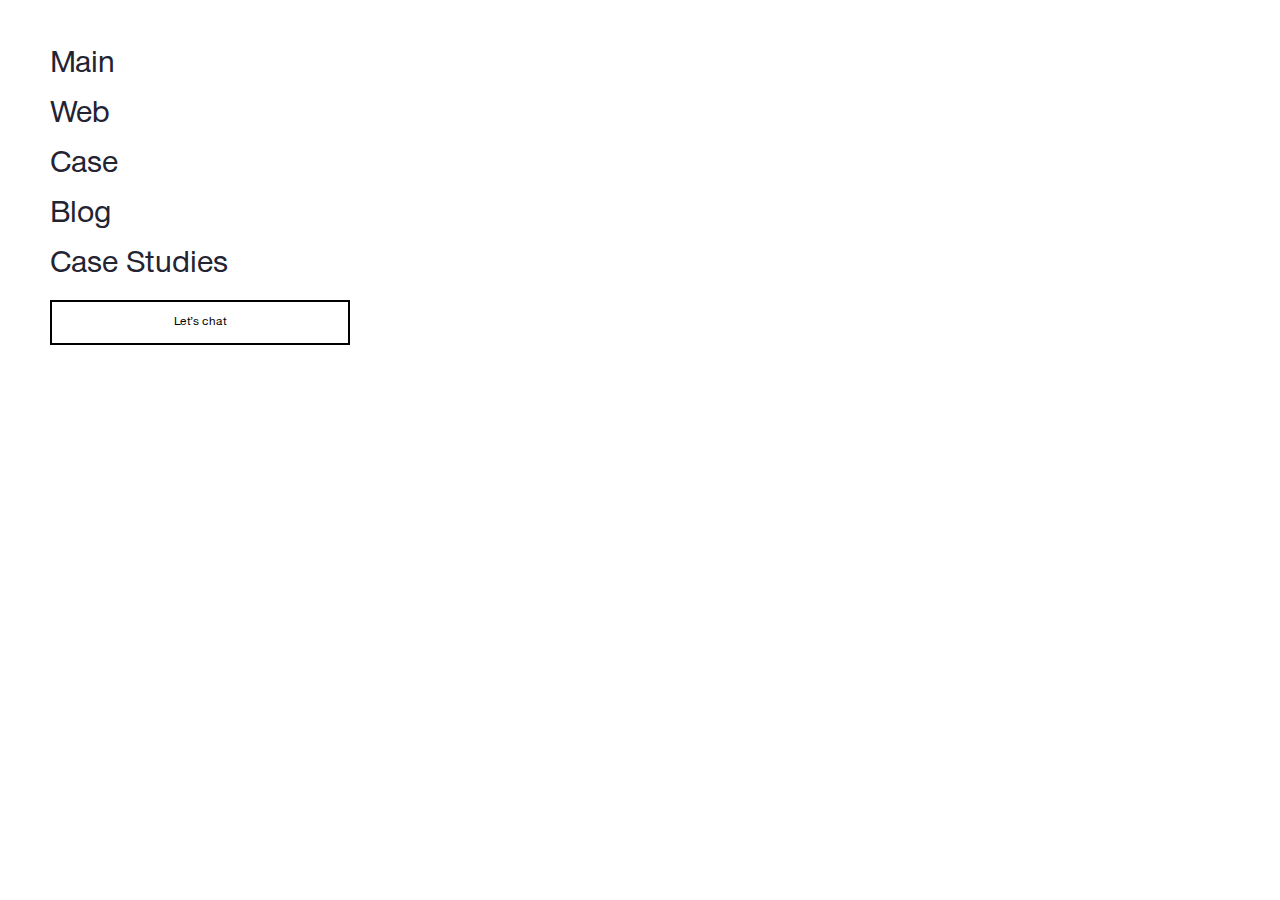
<file: nav.html>
<!DOCTYPE html>
<html lang="ru">

<head>
    <meta charset="UTF-8">
    <meta name="viewport" content="width=device-width, initial-scale=1.0">
    <meta name="description" content="">
    <meta name="keywords" content="">
    <link rel="stylesheet" href="css/libs.min.css">
    <link rel="stylesheet" href="css/style.min.css">
    <link rel="icon" href="img/favicon.svg" type="image/svg+xml">
    <title>Главная</title>
</head>



<style>
    .wrapper a {
        font-size: 30px;
        text-transform: capitalize;
    }

    .wrapper button {
        margin-bottom: 25px;
        width: 300px;
        height: 45px;
    }
</style>

<body class="m-page">

    <div class="wrapper" style="padding: 50px;">
        <a href="index.html" style="display: block; margin-bottom: 20px;">
            Main
        </a>
        <a href="web.html" style="display: block; margin-bottom: 20px;">
            Web
        </a>
        <a href="case.html" style="display: block; margin-bottom: 20px;">
            Case
        </a>
        <a href="blog.html" style="display: block; margin-bottom: 20px;">
            Blog
        </a>
        <a href="case2.html" style="display: block; margin-bottom: 20px;">
            Case Studies
        </a>




        <button data-modal="chatModal" style="border: 2px solid #000;margin-bottom: 20px;">
            Let’s chat
        </button>
    </div>







    <div class="modal" id="chatModal">
        <div class="modal__bg modal-bg _close-modal"></div>
        <div class="modal__dialog">
            <button class="close-btn _close-modal">
                <svg width="14" height="14" viewBox="0 0 14 14" fill="none" xmlns="http://www.w3.org/2000/svg">
                    <path d="M12.4001 12.4L1.6001 1.60001L12.4001 12.4ZM12.4001 1.60001L1.6001 12.4L12.4001 1.60001Z" fill="#057FE2" />
                    <path d="M12.4001 12.4L1.6001 1.60001M12.4001 1.60001L1.6001 12.4" stroke="white" stroke-linecap="square" />
                </svg>
            </button>
            <div class="modal__top">
                <div class="h1">
                    Let’s chat
                </div>
                <div class="text22 text18-tablet medium-text">
                    Fill in the form, and our team will be in touch shortly.
                </div>
            </div>
            <form action="" class="modal-form">
                <div class="modal-form__fields">
                    <div class="fg">
                        <input type="text" placeholder="Name*">
                    </div>
                    <div class="fg">
                        <input type="text" placeholder="Phone*">
                    </div>
                    <div class="fg _full">
                        <input type="text" placeholder="Email*">
                    </div>
                </div>
                <div class="m-check">
                    <input checked type="checkbox">
                    <label>
                        <span>By submitting this for I accept the Privacy Policy of this site.</span>
                    </label>
                </div>
                <div class="modal-form__nav">
                    <button class="modal-form__btn m-btn m-btn-white">
                        <span>Send</span>
                    </button>
                </div>
            </form>
        </div>
    </div>

    <!--  -->
    <script src="js/libs.min.js"></script>
    <script src="js/main.min.js"></script>

</body>

</html>
</file>
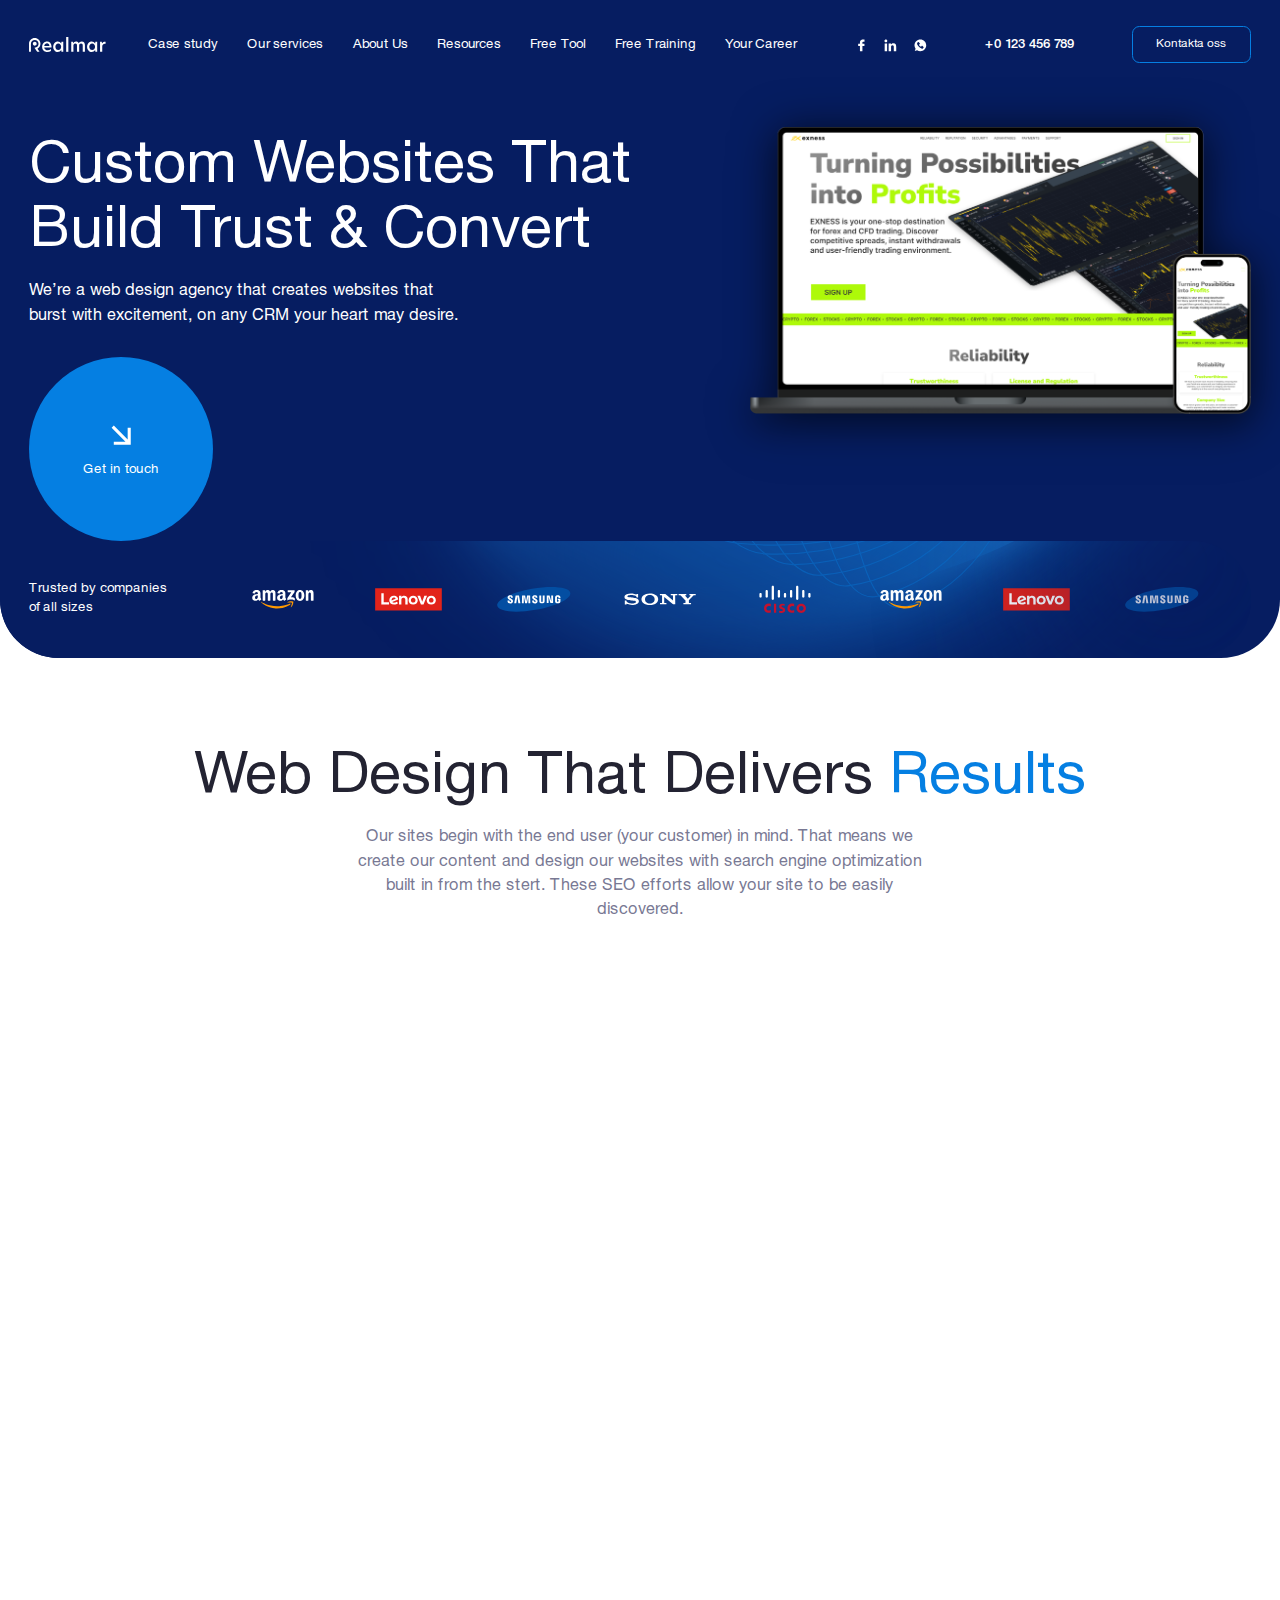
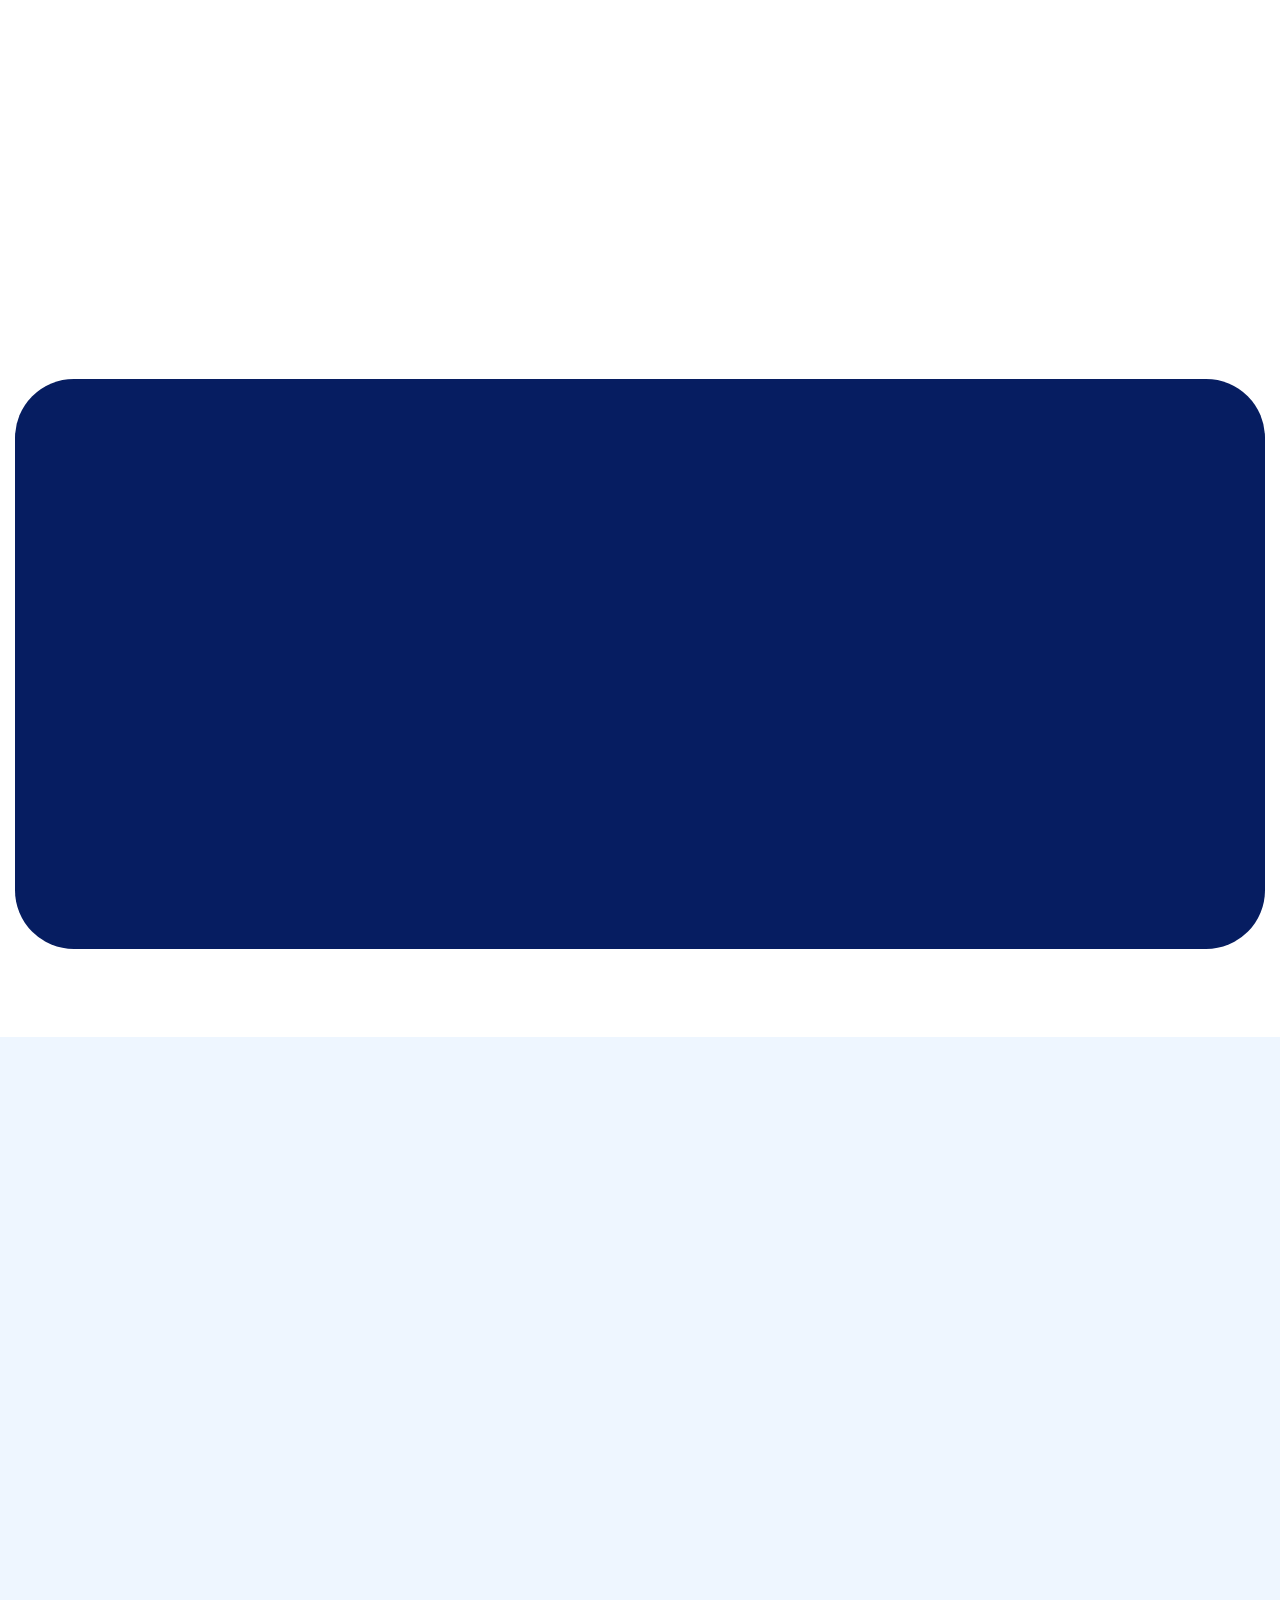
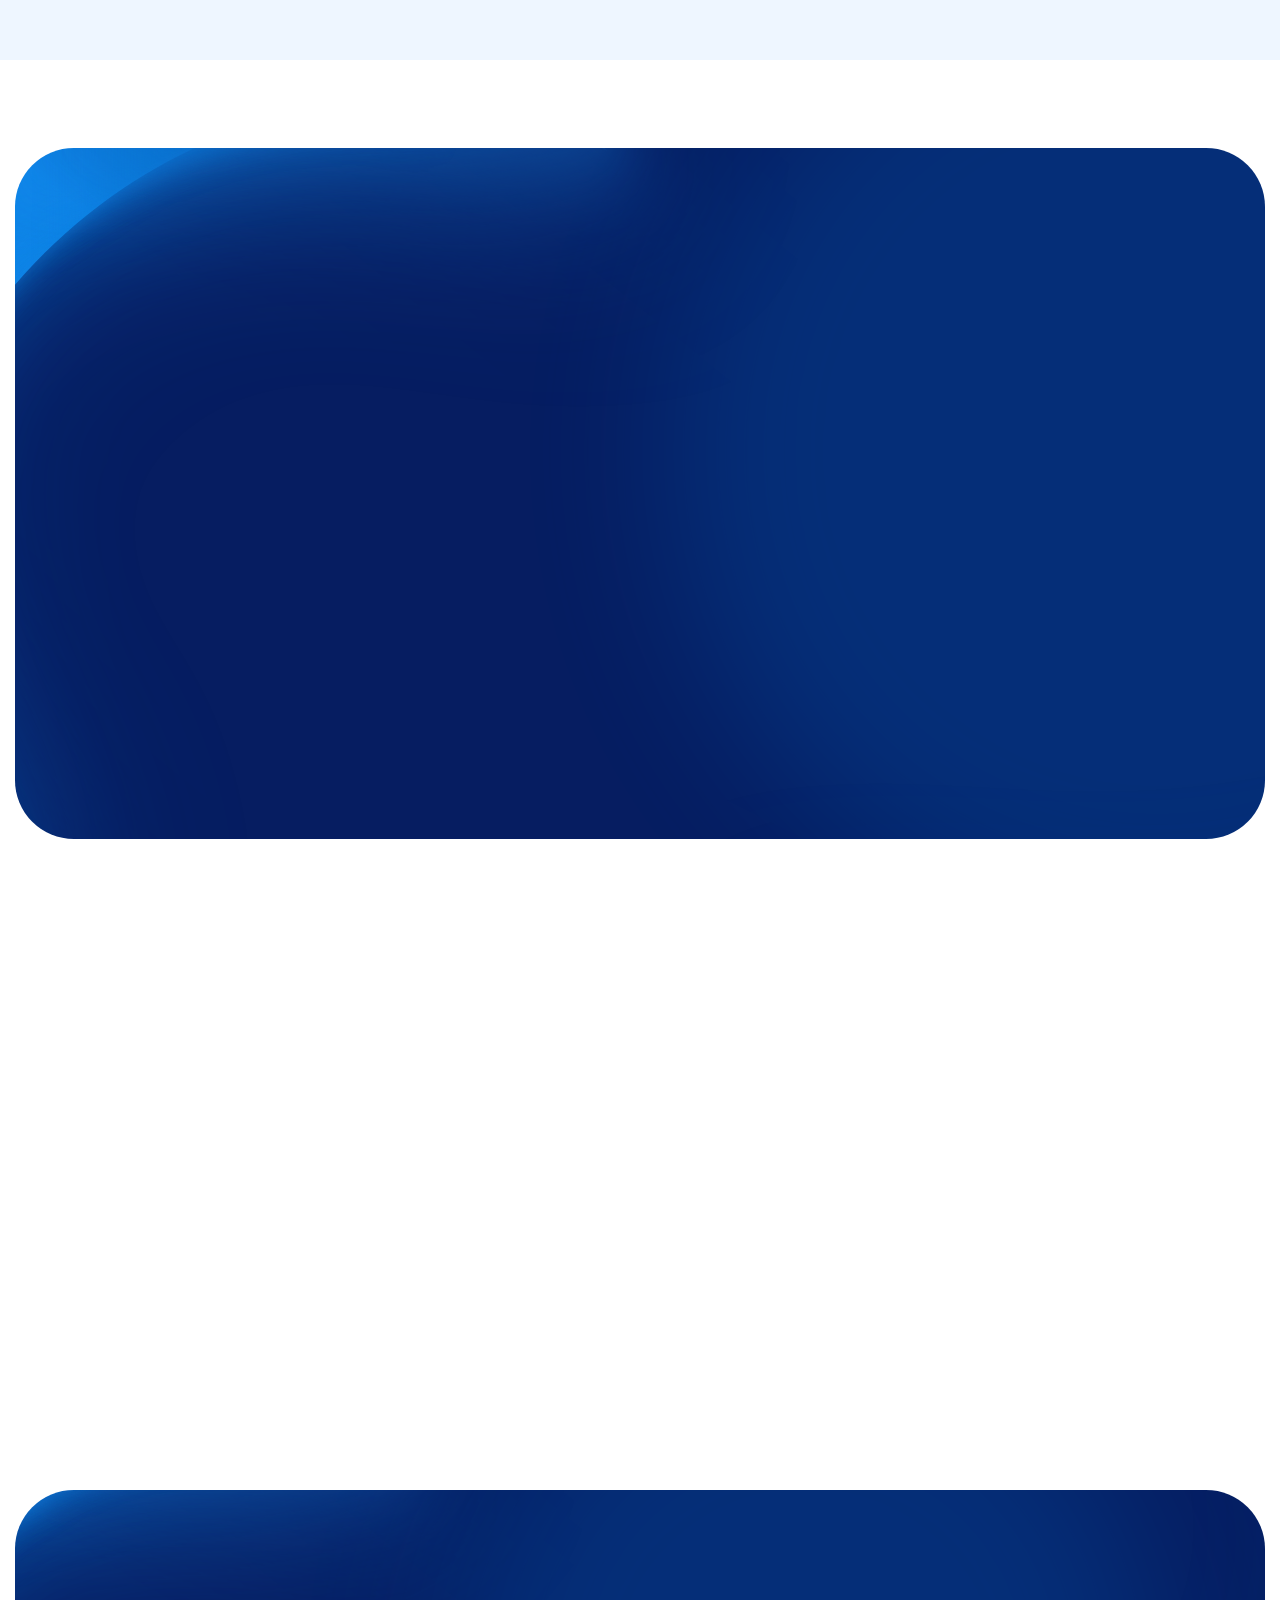
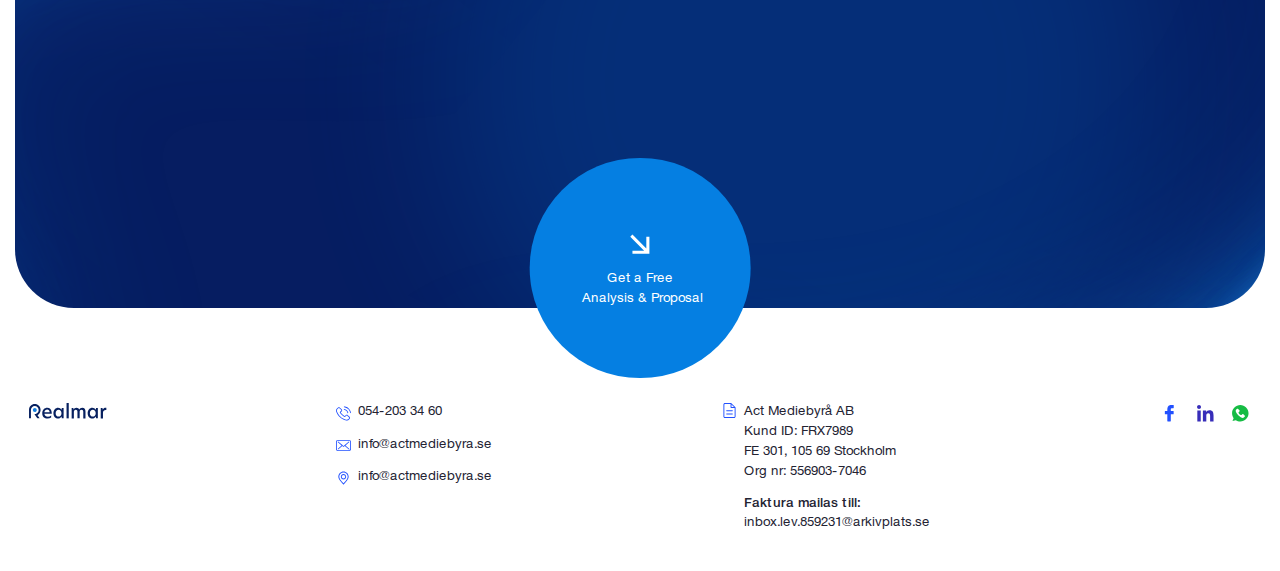
<file: web.html>
<!DOCTYPE html>
<html lang="ru">

<head>
    <meta charset="UTF-8">
    <meta name="viewport" content="width=device-width, initial-scale=1.0">
    <meta name="description" content="">
    <meta name="keywords" content="">
    <link rel="stylesheet" href="css/libs.min.css">
    <link rel="stylesheet" href="css/style.min.css">
    <link rel="icon" href="img/favicon.svg" type="image/svg+xml">
    <title>Web</title>
</head>


<body class="m-page">
    <div class="wrapper">
        <header class="header _white-header">
            <div class="container">
                <div class="header__inner">
                    <a href="" class="header__logo">
                        <svg width="105" height="21" viewBox="0 0 105 21" fill="none" xmlns="http://www.w3.org/2000/svg">
                            <path d="M10.3813 9.20906C10.3813 10.4102 9.55189 11.4398 8.46511 11.7258C8.23632 11.783 8.00752 11.8116 7.77873 11.8116C6.32016 11.8116 5.14758 10.639 5.14758 9.18046C5.14758 7.72189 6.32016 6.54932 7.77873 6.54932C9.2373 6.54932 10.3813 7.77909 10.3813 9.20906Z" fill="#1881DF" />
                            <path d="M17.8179 13.356C17.8179 8.95174 20.8781 6.0918 24.5674 6.0918C27.8849 6.0918 30.6305 8.49415 30.6305 13.0414C30.6305 13.4704 30.6019 13.8422 30.5447 14.214H20.6493C21.0783 16.645 22.9086 18.0463 25.3396 18.0463C26.9125 18.0463 28.4283 17.503 29.8297 16.4162V19.0759C28.4283 20.0197 26.7981 20.5059 25.0536 20.5059C20.5349 20.5059 17.8179 17.5888 17.8179 13.356ZM27.7991 12.2121C27.7133 9.78112 26.2262 8.55134 24.5388 8.55134C22.6798 8.55134 21.0211 9.92412 20.6493 12.2121H27.7991Z" fill="#07205F" />
                            <path d="M32.8602 13.3274C32.8602 8.95174 35.8918 6.0918 39.0377 6.0918C41.0397 6.0918 42.7842 7.09278 43.7852 8.78014H43.8138L44.1284 6.40639H46.5879V20.1627H44.1284L43.8138 17.789H43.7852C42.8128 19.4763 41.0683 20.4773 39.0377 20.4773C35.8918 20.5059 32.8602 17.646 32.8602 13.3274ZM39.8099 17.789C42.012 17.789 43.728 15.9586 43.728 13.2988C43.728 10.6677 42.012 8.80874 39.8099 8.80874C37.5791 8.80874 35.8632 10.6677 35.8632 13.2988C35.8346 15.9586 37.5505 17.789 39.8099 17.789Z" fill="#07205F" />
                            <path d="M50.5353 0H53.5097V20.1626H50.5353V0Z" fill="#07205F" />
                            <path d="M76.0466 11.0393V20.1911H73.0722V11.5541C73.0722 9.78089 72.3858 8.86571 70.7557 8.86571C69.1541 8.86571 68.2103 10.1241 68.2103 11.4969V20.1625H65.236V11.5541C65.236 9.78089 64.5496 8.86571 62.9194 8.86571C61.2607 8.86571 60.4027 10.2099 60.4027 11.6685V20.1911H57.4283V6.43476H59.7163L60.0309 8.43672H60.1167C60.8317 7.14975 62.0614 6.12017 63.8346 6.12017C65.808 6.12017 67.0091 7.03535 67.6955 8.52252C68.5249 7.09255 69.8405 6.12017 71.6423 6.12017C74.6738 6.09157 76.0466 8.12213 76.0466 11.0393Z" fill="#07205F" />
                            <path d="M78.9915 13.3274C78.9915 8.95174 82.023 6.0918 85.1689 6.0918C87.1709 6.0918 88.9155 7.09278 89.9164 8.78014H89.945L90.2596 6.40639H92.7192V20.1627H90.2596L89.945 17.789H89.9164C88.9441 19.4763 87.1995 20.4773 85.1689 20.4773C82.023 20.5059 78.9915 17.646 78.9915 13.3274ZM85.9125 17.789C88.1147 17.789 89.8306 15.9586 89.8306 13.2988C89.8306 10.6677 88.1147 8.80874 85.9125 8.80874C83.6818 8.80874 81.9658 10.6677 81.9658 13.2988C81.9658 15.9586 83.6818 17.789 85.9125 17.789Z" fill="#07205F" />
                            <path d="M96.6081 6.43499H98.9818L99.2964 8.57994H99.3536C100.297 6.83538 101.985 6.29199 103.215 6.29199C103.586 6.29199 103.901 6.32059 104.158 6.37779V9.20913C103.844 9.12333 103.472 9.09473 103.129 9.09473C101.356 9.09473 99.611 10.1529 99.611 12.7841V20.1913H96.6081V6.43499Z" fill="#07205F" />
                            <path d="M12.9555 9.20918C12.9555 13.6707 8.66562 14.4429 7.37864 14.7003L11.1252 20.1341H14.2997L11.4684 16.073C13.9279 14.7289 15.5581 12.1263 15.5581 9.23778C15.5581 4.94787 12.0689 1.45874 7.77904 1.45874C3.48913 1.45874 0 4.94787 0 9.23778V20.1627H2.57395V9.20918C2.57395 6.34924 4.8905 4.00409 7.77904 4.00409C10.6676 4.00409 12.9555 6.34924 12.9555 9.20918Z" fill="#07205F" />
                        </svg>
                    </a>
                    <button class="burger _toggle-menu">
                        <svg class="_view1" width="24" height="24" viewBox="0 0 24 24" fill="none" xmlns="http://www.w3.org/2000/svg">
                            <path d="M3.75 12H20.25" stroke="black" stroke-width="2" stroke-linecap="round" stroke-linejoin="round" />
                            <path d="M3.75 6H20.25" stroke="black" stroke-width="2" stroke-linecap="round" stroke-linejoin="round" />
                            <path d="M3.75 18H20.25" stroke="black" stroke-width="2" stroke-linecap="round" stroke-linejoin="round" />
                        </svg>
                        <svg class="_view2" width="24" height="24" viewBox="0 0 24 24" fill="none" xmlns="http://www.w3.org/2000/svg">
                            <path d="M4.78141 20.0001C4.62687 20.0001 4.47579 19.9543 4.34729 19.8685C4.21878 19.7826 4.11862 19.6606 4.05948 19.5178C4.00033 19.3751 3.98486 19.2179 4.01502 19.0664C4.04518 18.9148 4.11961 18.7756 4.2289 18.6663L18.6666 4.22861C18.8132 4.08208 19.0119 3.99976 19.2191 3.99976C19.4264 3.99976 19.6251 4.08208 19.7716 4.22861C19.9182 4.37515 20.0005 4.57389 20.0005 4.78112C20.0005 4.98835 19.9182 5.18709 19.7716 5.33363L5.33392 19.7713C5.26143 19.844 5.1753 19.9016 5.08048 19.9408C4.98567 19.9801 4.88403 20.0002 4.78141 20.0001Z" fill="black" />
                            <path d="M19.2192 20.0001C19.1166 20.0002 19.0149 19.9801 18.9201 19.9408C18.8253 19.9016 18.7392 19.844 18.6667 19.7713L4.22898 5.33363C4.08244 5.18709 4.00012 4.98835 4.00012 4.78112C4.00012 4.57389 4.08244 4.37515 4.22898 4.22861C4.37551 4.08208 4.57426 3.99976 4.78149 3.99976C4.98872 3.99976 5.18746 4.08208 5.334 4.22861L19.7717 18.6663C19.881 18.7756 19.9554 18.9148 19.9856 19.0664C20.0157 19.2179 20.0003 19.3751 19.9411 19.5178C19.882 19.6606 19.7818 19.7826 19.6533 19.8685C19.5248 19.9543 19.3737 20.0001 19.2192 20.0001Z" fill="black" />
                        </svg>
                    </button>

                    <div class="menu">
                        <div class="menu__scroll">
                            <nav class="nav">
                                <a href="" class="nav__link">Case study</a>
                                <a href="" class="nav__link">Our services</a>
                                <a href="" class="nav__link">About Us</a>
                                <a href="" class="nav__link">Resources</a>
                                <a href="" class="nav__link">Free Tool</a>
                                <a href="" class="nav__link">Free Training</a>
                                <a href="" class="nav__link">Your Career</a>
                            </nav>
                            <div class="socials">
                                <a href="" class="socials__item">
                                    <svg width="28" height="28" viewBox="0 0 28 28" fill="none" xmlns="http://www.w3.org/2000/svg">
                                        <path d="M11.3115 15.4551H8.53954C8.09154 15.4551 7.95154 15.2871 7.95154 14.8671V11.4791C7.95154 11.0311 8.11954 10.8911 8.53954 10.8911H11.3115V8.42715C11.3115 7.30715 11.5075 6.24315 12.0675 5.26315C12.6555 4.25515 13.4955 3.58315 14.5595 3.19115C15.2595 2.93915 15.9595 2.82715 16.7155 2.82715H19.4595C19.8515 2.82715 20.0195 2.99515 20.0195 3.38715V6.57915C20.0195 6.97115 19.8515 7.13915 19.4595 7.13915C18.7035 7.13915 17.9475 7.13915 17.1915 7.16715C16.4355 7.16715 16.0435 7.53115 16.0435 8.31515C16.0155 9.15515 16.0435 9.96715 16.0435 10.8351H19.2915C19.7395 10.8351 19.9075 11.0031 19.9075 11.4511V14.8391C19.9075 15.2871 19.7675 15.4271 19.2915 15.4271H16.0435V24.5551C16.0435 25.0311 15.9035 25.1991 15.3995 25.1991H11.8995C11.4795 25.1991 11.3115 25.0311 11.3115 24.6111V15.4551Z" fill="#2251FF" />
                                    </svg>
                                </a>
                                <a href="" class="socials__item">
                                    <svg width="28" height="28" viewBox="0 0 28 28" fill="none" xmlns="http://www.w3.org/2000/svg">
                                        <path d="M25.2 25.1998V16.9958C25.2 12.9638 24.332 9.8838 19.628 9.8838C17.36 9.8838 15.848 11.1158 15.232 12.2918H15.176V10.2478H10.724V25.1998H15.372V17.7798C15.372 15.8198 15.736 13.9438 18.144 13.9438C20.524 13.9438 20.552 16.1558 20.552 17.8918V25.1718H25.2V25.1998ZM3.16399 10.2478H7.81199V25.1998H3.16399V10.2478ZM5.48799 2.7998C4.00399 2.7998 2.79999 4.0038 2.79999 5.4878C2.79999 6.9718 4.00399 8.2038 5.48799 8.2038C6.97199 8.2038 8.17599 6.9718 8.17599 5.4878C8.17599 4.0038 6.97199 2.7998 5.48799 2.7998Z" fill="#372DB9" />
                                    </svg>
                                </a>
                                <a href="" class="socials__item">
                                    <svg width="28" height="28" viewBox="0 0 28 28" fill="none" xmlns="http://www.w3.org/2000/svg">
                                        <path d="M14 2.7998C7.81199 2.7998 2.79999 7.8118 2.79999 13.9998C2.79999 16.4638 3.58399 18.7318 4.92799 20.5798L3.38799 24.6398L7.83999 23.3518C9.60399 24.5278 11.732 25.1998 14 25.1998C20.188 25.1998 25.2 20.1878 25.2 13.9998C25.2 7.8118 20.188 2.7998 14 2.7998ZM19.964 18.6478L18.76 19.8238C17.5 21.0838 14.168 19.7118 11.228 16.7438C8.28799 13.8038 6.97199 10.4718 8.14799 9.2398L9.35199 8.0358C9.79999 7.5878 10.556 7.5878 11.032 8.0358L12.796 9.7998C13.412 10.4158 13.16 11.4798 12.348 11.7318C11.788 11.9278 11.396 12.5438 11.592 13.1038C11.9 14.4198 13.608 16.0438 14.868 16.3518C15.428 16.4918 16.072 16.1558 16.24 15.5958C16.492 14.7838 17.556 14.5318 18.172 15.1478L19.936 16.9118C20.384 17.3878 20.384 18.1438 19.964 18.6478Z" fill="#16BC44" />
                                    </svg>
                                </a>
                            </div>

                            <a href="tel:+0123456789" class="menu__link">
                                +0 123 456 789
                            </a>
                            <button class="menu__btn m-btn m-btn-blue-outline">
                                <span>Kontakta oss</span>
                            </button>
                        </div>
                    </div>
                </div>
            </div>

        </header>
        <main class="content">

            <div class="web">
                <div class="web__top">
                    <div class="container">
                        <div class="web__inner">
                            <div class="web__col">
                                <h1 class="h1 animated-opacity animated">
                                    Custom Websites That Build Trust & Convert
                                </h1>
                                <div class="web__desc animated-opacity animated text22 text18-tablet">
                                    We’re a web design agency that creates websites that burst with excitement, on any CRM your heart may desire.
                                </div>
                                <a href="" class="web__btn m-btn-blue">
                                    <img src="img/arrow.svg" alt="">
                                    <span class="text18">Get in touch</span>
                                </a>
                            </div>
                            <div class="web__col2">
                                <img src="img/web.png" alt="" class="web__img animated-opacity animated">
                            </div>
                        </div>
                    </div>
                </div>
                <div class="companies">
                    <div class="container">
                        <div class="companies__grid">
                            <div class="companies__col">
                                <div class="companies__title text18">
                                    Trusted by companies <br>
                of all sizes
                                </div>
                            </div>
                            <div class="companies__col2">
                                <div class="company-slider slider">
                                    <div class="company-slider__wrap">
                                        <div class="swiper-container">
                                            <div class="swiper-wrapper">
                                                <div class="swiper-slide">
                                                    <div class="company-item animated-opacity animated">
                                                        <img src="img/company.svg" alt="">
                                                    </div>
                                                </div>
                                                <div class="swiper-slide">
                                                    <div class="company-item animated-opacity animated">
                                                        <img src="img/company2.svg" alt="">
                                                    </div>
                                                </div>
                                                <div class="swiper-slide">
                                                    <div class="company-item animated-opacity animated">
                                                        <img src="img/company3.svg" alt="">
                                                    </div>
                                                </div>
                                                <div class="swiper-slide">
                                                    <div class="company-item animated-opacity animated">
                                                        <img src="img/company4.svg" alt="">
                                                    </div>
                                                </div>
                                                <div class="swiper-slide">
                                                    <div class="company-item animated-opacity animated">
                                                        <img src="img/company5.svg" alt="">
                                                    </div>
                                                </div>
                                                <div class="swiper-slide">
                                                    <div class="company-item animated-opacity animated">
                                                        <img src="img/company.svg" alt="">
                                                    </div>
                                                </div>
                                                <div class="swiper-slide">
                                                    <div class="company-item animated-opacity animated">
                                                        <img src="img/company2.svg" alt="">
                                                    </div>
                                                </div>
                                                <div class="swiper-slide">
                                                    <div class="company-item animated-opacity animated">
                                                        <img src="img/company3.svg" alt="">
                                                    </div>
                                                </div>
                                                <div class="swiper-slide">
                                                    <div class="company-item animated-opacity animated">
                                                        <img src="img/company4.svg" alt="">
                                                    </div>
                                                </div>
                                                <div class="swiper-slide">
                                                    <div class="company-item animated-opacity animated">
                                                        <img src="img/company5.svg" alt="">
                                                    </div>
                                                </div>
                                            </div>
                                        </div>
                                    </div>
                                    <div class="swiper-nav">
                                        <div class="swiper-button swiper-button-prev">
                                            <svg width="18" height="18" viewBox="0 0 18 18" fill="none" xmlns="http://www.w3.org/2000/svg">
                                                <path fill-rule="evenodd" clip-rule="evenodd" d="M10.05 4.1999L5.55 8.6999H15V10.1999H5.55L10.05 14.6999L9 15.7499L2.7 9.4499L9 3.1499L10.05 4.1999Z" fill="white" />
                                            </svg>
                                        </div>
                                        <div class="swiper-button swiper-button-next">
                                            <svg width="18" height="18" viewBox="0 0 18 18" fill="none" xmlns="http://www.w3.org/2000/svg">
                                                <path fill-rule="evenodd" clip-rule="evenodd" d="M7.95 4.1999L12.45 8.6999H3V10.1999H12.45L7.95 14.6999L9 15.7499L15.3 9.4499L9 3.1499L7.95 4.1999Z" fill="white" />
                                            </svg>
                                        </div>
                                    </div>
                                </div>
                            </div>
                        </div>
                    </div>

                </div>
            </div>

            <div class="web-design">
                <div class="container">
                    <div class="info-block text-center animated-opacity animated">
                        <div class="h1">
                            Web Design That Delivers <span class="primary-text">Results</span>
                        </div>
                        <div class="web-design__desc text22 text18-tablet gray-text">
                            Our sites begin with the end user (your customer) in mind. That means we create our content and design our websites with search engine optimization built in from the stert. These SEO efforts allow your site to be easily discovered.
                        </div>
                    </div>
                    <div class="web-design__grid">
                        <div class="web-design__col">
                            <img src="img/web-design.jpg" alt="" class="web-design__img animated-opacity animated">
                        </div>
                        <div class="web-design__col2">
                            <div class="web-design__advantages">
                                <div class="advantage-item animated-opacity animated">
                                    <img src="img/advantage-icon.svg" alt="" class="advantage-item__icon">
                                    <div class="advantage-item__content">
                                        <div class="advantage-item__title text24 text18-tablet medium-text">
                                            Mobile-Friendly
                                        </div>
                                        <div class="advantage-item__desc text18 text16-tablet gray-text">
                                            Our websites are built to look and perform flewlessly on any device.
                                        </div>
                                    </div>
                                </div>

                                <div class="advantage-item animated-opacity animated">
                                    <img src="img/advantage-icon2.svg" alt="" class="advantage-item__icon">
                                    <div class="advantage-item__content">
                                        <div class="advantage-item__title text24 text18-tablet medium-text">
                                            Website Architecture
                                        </div>
                                        <div class="advantage-item__desc text18 text16-tablet gray-text">
                                            Easy to nevigate page structure helps your potential customers and Google's robots find what they are looking for.
                                        </div>
                                    </div>
                                </div>

                                <div class="advantage-item animated-opacity animated">
                                    <img src="img/advantage-icon3.svg" alt="" class="advantage-item__icon">
                                    <div class="advantage-item__content">
                                        <div class="advantage-item__title text24 text18-tablet medium-text">
                                            Advanced Coding
                                        </div>
                                        <div class="advantage-item__desc text18 text16-tablet gray-text">
                                            Our web development and design teem uses the best progremming practices with cleen HTML and CSS.
                                        </div>
                                    </div>
                                </div>

                                <div class="advantage-item animated-opacity animated">
                                    <img src="img/advantage-icon4.svg" alt="" class="advantage-item__icon">
                                    <div class="advantage-item__content">
                                        <div class="advantage-item__title text24 text18-tablet medium-text">
                                            Lightning Fast
                                        </div>
                                        <div class="advantage-item__desc text18 text16-tablet gray-text">
                                            Does your site load quickly? If so, your customers will be more likely to stick around and give you e call to schedule a service. Google has also made it clear thet they prefer websites that load quickly.
                                        </div>
                                    </div>
                                </div>

                            </div>
                        </div>
                    </div>
                </div>
            </div>

            <div class="process">
                <div class="container">
                    <div class="info-block text-center animated-opacity animated">
                        <div class="h1">
                            Website Development <span class="primary-text">Process</span>
                        </div>
                        <div class="text22 text18-tablet gray-text">
                            We create responsive, SEO-backed websites that convert.
                        </div>
                    </div>
                    <div class="process-slider slider animated-opacity animated">
                        <div class="slider__wrap">
                            <div class="swiper-container">
                                <div class="swiper-wrapper">
                                    <div class="swiper-slide">
                                        <div class="process-card">
                                            <div class="process-card__top">
                                                <div class="process-card__info">
                                                    <div class="process-card__num h1 primary-text">
                                                        01
                                                    </div>
                                                    <div class="process-card__title text24 text18-tablet medium-text">
                                                        Let's Meet
                                                    </div>
                                                </div>
                                                <img src="img/process-icon.svg" alt="" class="process-card__icon">
                                            </div>
                                            <div class="process-card__desc gray-text">
                                                <div class="text18 text16-tablet">
                                                    We want to dig deep, and find out what makes you tick. Your values, expertise and company history are behind everything we do, so let us really get to know you.
                                                </div>
                                            </div>
                                        </div>

                                    </div>
                                    <div class="swiper-slide">
                                        <div class="process-card">
                                            <div class="process-card__top">
                                                <div class="process-card__info">
                                                    <div class="process-card__num h1 primary-text">
                                                        02
                                                    </div>
                                                    <div class="process-card__title text24 text18-tablet medium-text">
                                                        Market Research
                                                    </div>
                                                </div>
                                                <img src="img/process-icon2.svg" alt="" class="process-card__icon">
                                            </div>
                                            <div class="process-card__desc gray-text">
                                                <div class="text18 text16-tablet">
                                                    Our thinking caps are on. We take a dive into your market, and perform extensive competitor website analysis to see where you fit in, and how we can help you burst out from the crowd.
                                                </div>
                                            </div>
                                        </div>

                                    </div>
                                    <div class="swiper-slide">
                                        <div class="process-card">
                                            <div class="process-card__top">
                                                <div class="process-card__info">
                                                    <div class="process-card__num h1 primary-text">
                                                        03
                                                    </div>
                                                    <div class="process-card__title text24 text18-tablet medium-text">
                                                        Moodboard Dreamin'
                                                    </div>
                                                </div>
                                                <img src="img/process-icon3.svg" alt="" class="process-card__icon">
                                            </div>
                                            <div class="process-card__desc gray-text">
                                                <div class="text18 text16-tablet">
                                                    A mission is nothing without a vision, so here is where our artists get busy. We'll create website moodboards for you to review, so that your vision can be brilliantly brought to life.
                                                </div>
                                            </div>
                                        </div>

                                    </div>
                                    <div class="swiper-slide">
                                        <div class="process-card">
                                            <div class="process-card__top">
                                                <div class="process-card__info">
                                                    <div class="process-card__num h1 primary-text">
                                                        03
                                                    </div>
                                                    <div class="process-card__title text24 text18-tablet medium-text">
                                                        Moodboard Dreamin'
                                                    </div>
                                                </div>
                                                <img src="img/process-icon3.svg" alt="" class="process-card__icon">
                                            </div>
                                            <div class="process-card__desc gray-text">
                                                <div class="text18 text16-tablet">
                                                    A mission is nothing without a vision, so here is where our artists get busy. We'll create website moodboards for you to review, so that your vision can be brilliantly brought to life.
                                                </div>
                                            </div>
                                        </div>

                                    </div>
                                </div>
                            </div>
                        </div>
                        <div class="swiper-nav">
                            <div class="swiper-button swiper-button-prev">
                                <svg width="18" height="18" viewBox="0 0 18 18" fill="none" xmlns="http://www.w3.org/2000/svg">
                                    <path fill-rule="evenodd" clip-rule="evenodd" d="M10.05 4.1999L5.55 8.6999H15V10.1999H5.55L10.05 14.6999L9 15.7499L2.7 9.4499L9 3.1499L10.05 4.1999Z" fill="#057FE2" />
                                </svg>
                            </div>
                            <div class="swiper-button swiper-button-next">
                                <svg width="18" height="18" viewBox="0 0 18 18" fill="none" xmlns="http://www.w3.org/2000/svg">
                                    <path fill-rule="evenodd" clip-rule="evenodd" d="M7.95 4.1999L12.45 8.6999H3V10.1999H12.45L7.95 14.6999L9 15.7499L15.3 9.4499L9 3.1499L7.95 4.1999Z" fill="#057FE2" />
                                </svg>
                            </div>
                        </div>

                    </div>
                </div>
            </div>

            <div class="unique">
                <div class="container">
                    <div class="unique__top text-center animated-opacity animated">
                        <div class="text24 text18-tablet medium-text primary-text text-uppercase">
                            We’re not “just another agency”
                        </div>
                        <div class="h1">
                            What Makes Us Unique
                        </div>
                    </div>
                    <div class="unique__items grid3 grid-tablet2 grid-mob">
                        <div class="unique-card animated-opacity animated">
                            <div class="unique-card__top">
                                <div class="unique-card__icon">
                                    <img src="img/unique-icon.svg" alt="">
                                </div>
                                <div class="unique-card__title text24 text18-tablet medium-text">
                                    Unlimited Revisions
                                </div>
                            </div>
                            <div class="unique-card__desc text18 text16-tablet">
                                We offer unlimited revisions as standard. So rest assured that be happy with all deliverables!
                            </div>
                        </div>

                        <div class="unique-card animated-opacity animated">
                            <div class="unique-card__top">
                                <div class="unique-card__icon">
                                    <img src="img/unique-icon2.svg" alt="">
                                </div>
                                <div class="unique-card__title text24 text18-tablet medium-text">
                                    No Hidden Fees
                                </div>
                            </div>
                            <div class="unique-card__desc text18 text16-tablet">
                                The cost breakdown provided in our proposal and within the final contract is all-inclusive - we have no hidden fees.
                            </div>
                        </div>

                        <div class="unique-card animated-opacity animated">
                            <div class="unique-card__top">
                                <div class="unique-card__icon">
                                    <img src="img/unique-icon3.svg" alt="">
                                </div>
                                <div class="unique-card__title text24 text18-tablet medium-text">
                                    A Personal Process
                                </div>
                            </div>
                            <div class="unique-card__desc text18 text16-tablet">
                                We're a smaller agency and build personal relationships with our clients - rest assured you'll have a painless, friendly & fun process.
                            </div>
                        </div>

                        <div class="unique-card animated-opacity animated">
                            <div class="unique-card__top">
                                <div class="unique-card__icon">
                                    <img src="img/unique-icon4.svg" alt="">
                                </div>
                                <div class="unique-card__title text24 text18-tablet medium-text">
                                    Efficient Project Management
                                </div>
                            </div>
                            <div class="unique-card__desc text18 text16-tablet">
                                Using SCRUM methodology, we make sure to stick deadlines, produce high-quality work, and keep you in the loop at all times.
                            </div>
                        </div>

                        <div class="unique-card animated-opacity animated">
                            <div class="unique-card__top">
                                <div class="unique-card__icon">
                                    <img src="img/unique-icon5.svg" alt="">
                                </div>
                                <div class="unique-card__title text24 text18-tablet medium-text">
                                    UK & US Delivery Teams
                                </div>
                            </div>
                            <div class="unique-card__desc text18 text16-tablet">
                                We have global delivery teams meaning we can cater to tight timelines and work in almost any timezone!
                            </div>
                        </div>

                        <div class="unique-card animated-opacity animated">
                            <div class="unique-card__top">
                                <div class="unique-card__icon">
                                    <img src="img/unique-icon6.svg" alt="">
                                </div>
                                <div class="unique-card__title text24 text18-tablet medium-text">
                                    Proven Track Record
                                </div>
                            </div>
                            <div class="unique-card__desc text18 text16-tablet">
                                We are 5/5 rated on all review sites and a top-rated agency on Clutch, so you can have peace of mind working with us.
                            </div>
                        </div>

                    </div>
                </div>
            </div>

            <div class="faq">
                <div class="container">
                    <div class="faq__top text-center animated-opacity animated">
                        <div class="h1">
                            Social Media <span class="primary-text">FAQ</span>s
                        </div>
                        <div class="text22 text18-tablet gray-text">
                            Here are some social media FAQs and answers to ease your mind
                        </div>
                    </div>
                    <div class="faq__items">
                        <div class="qa-card spoiler animated-opacity animated">
                            <div class="qa-card__top spoiler__toggle">
                                <div class="qa-card__title text24 text18-tablet">
                                    How much does web design cost?
                                </div>
                                <div class="qa-card__btn">
                                    <svg width="8" height="8" viewBox="0 0 8 8" fill="none" xmlns="http://www.w3.org/2000/svg">
                                        <path d="M7.5 4H0.5M4 0.5V7.5" stroke="#057FE2" stroke-linecap="square" stroke-linejoin="round" />
                                    </svg>
                                </div>
                            </div>

                            <div class="qa-card__bottom spoiler__hidden">
                                <div class="spoiler__wrap">
                                    <div class="text18 text14-tablet gray-text">
                                        There’s no fixed cost for web design, it depends completely on the client’s needs. Some companies will spend as little as $/£4,000 for a simple site, while others will spend as much as $/£100,000.
                                    </div>
                                </div>
                            </div>
                        </div>

                        <div class="qa-card spoiler animated-opacity animated">
                            <div class="qa-card__top spoiler__toggle">
                                <div class="qa-card__title text24 text18-tablet">
                                    I have an urgent timeline. Can you achieve it?
                                </div>
                                <div class="qa-card__btn">
                                    <svg width="8" height="8" viewBox="0 0 8 8" fill="none" xmlns="http://www.w3.org/2000/svg">
                                        <path d="M7.5 4H0.5M4 0.5V7.5" stroke="#057FE2" stroke-linecap="square" stroke-linejoin="round" />
                                    </svg>
                                </div>
                            </div>

                            <div class="qa-card__bottom spoiler__hidden">
                                <div class="spoiler__wrap">
                                    <div class="text18 text14-tablet gray-text">
                                        There’s no fixed cost for web design, it depends completely on the client’s needs. Some companies will spend as little as $/£4,000 for a simple site, while others will spend as much as $/£100,000.
                                    </div>
                                </div>
                            </div>
                        </div>

                        <div class="qa-card spoiler animated-opacity animated">
                            <div class="qa-card__top spoiler__toggle">
                                <div class="qa-card__title text24 text18-tablet">
                                    Do you offer ongoing website maintenance and support?
                                </div>
                                <div class="qa-card__btn">
                                    <svg width="8" height="8" viewBox="0 0 8 8" fill="none" xmlns="http://www.w3.org/2000/svg">
                                        <path d="M7.5 4H0.5M4 0.5V7.5" stroke="#057FE2" stroke-linecap="square" stroke-linejoin="round" />
                                    </svg>
                                </div>
                            </div>

                            <div class="qa-card__bottom spoiler__hidden">
                                <div class="spoiler__wrap">
                                    <div class="text18 text14-tablet gray-text">
                                        There’s no fixed cost for web design, it depends completely on the client’s needs. Some companies will spend as little as $/£4,000 for a simple site, while others will spend as much as $/£100,000.
                                    </div>
                                </div>
                            </div>
                        </div>

                        <div class="qa-card spoiler animated-opacity animated">
                            <div class="qa-card__top spoiler__toggle">
                                <div class="qa-card__title text24 text18-tablet">
                                    Do you create custom-designed websites?
                                </div>
                                <div class="qa-card__btn">
                                    <svg width="8" height="8" viewBox="0 0 8 8" fill="none" xmlns="http://www.w3.org/2000/svg">
                                        <path d="M7.5 4H0.5M4 0.5V7.5" stroke="#057FE2" stroke-linecap="square" stroke-linejoin="round" />
                                    </svg>
                                </div>
                            </div>

                            <div class="qa-card__bottom spoiler__hidden">
                                <div class="spoiler__wrap">
                                    <div class="text18 text14-tablet gray-text">
                                        There’s no fixed cost for web design, it depends completely on the client’s needs. Some companies will spend as little as $/£4,000 for a simple site, while others will spend as much as $/£100,000.
                                    </div>
                                </div>
                            </div>
                        </div>

                    </div>
                </div>
            </div>

            <div class="results">
                <div class="container">
                    <div class="results__top animated-opacity animated">
                        <div class="h1">
                            <span class="primary-text">Results</span> That Matters
                        </div>
                        <div class="results__desc text18">
                            Unlock the potential of your digital marketing campaigns with e intelligence. Our focus on data-driven strategies and tailored marketing plans ensures that every move we make contributes to your business's success.
                        </div>
                    </div>
                    <div class="results__grid">
                        <div class="result-card animated-opacity animated">
                            <div class="result-card__icon">
                                <img src="img/result-icon.svg" alt="">
                            </div>
                            <div class="result-card__content">
                                <div class="result-card__num h1 medium-text">
                                    190%
                                </div>
                                <div class="text18">
                                    Average Increase in Organic Traffic
                                </div>
                            </div>
                            <div class="result-card__num2">
                                <span>190%</span>
                            </div>
                            <img src="img/result-num.svg" alt="" class="result-card__img">
                        </div>

                        <div class="result-card animated-opacity animated">
                            <div class="result-card__icon">
                                <img src="img/result-icon2.svg" alt="">
                            </div>
                            <div class="result-card__content">
                                <div class="result-card__num h1 medium-text">
                                    65%
                                </div>
                                <div class="text18">
                                    Average Growth in Conversions
                                </div>
                            </div>
                            <div class="result-card__num2">
                                <span>65%</span>
                            </div>
                            <img src="img/result-num2.svg" alt="" class="result-card__img">
                        </div>

                        <div class="result-card animated-opacity animated">
                            <div class="result-card__icon">
                                <img src="img/result-icon3.svg" alt="">
                            </div>
                            <div class="result-card__content">
                                <div class="result-card__num h1 medium-text">
                                    89%
                                </div>
                                <div class="text18">
                                    Client Retention Rate
                                </div>
                            </div>
                            <div class="result-card__num2">
                                <span>89%</span>
                            </div>
                            <img src="img/result-num3.svg" alt="" class="result-card__img">
                        </div>

                    </div>
                </div>

            </div>

            <div class="case2">
                <div class="container">
                    <div class="h1 text-center animated-opacity animated">
                        Our <span class="primary-text">Social Case</span> Studies
                    </div>
                    <div class="case-slider slider animated-opacity animated">
                        <div class="slider__wrap">
                            <div class="swiper-container">
                                <div class="swiper-wrapper">
                                    <div class="swiper-slide">
                                        <div class="case-card ">
                                            <div class="case-card__img m-backdrop">
                                                <img src="img/case.webp" alt="">
                                            </div>
                                            <div class="case-card__content">
                                                <div class="case-card__badge">
                                                    <span>Creative</span>
                                                </div>
                                                <div class="case-card__title text24 medium-text">
                                                    Godiva
                                                </div>
                                                <div class="case-card__bottom">
                                                    <div class="case-card__desc">
                                                        <div class="text22">
                                                            Increased Engagements by 97% YOY & 5.76% Engagement Rate
                                                        </div>
                                                    </div>
                                                    <a href="" class="case-card__link">
                                                        <svg width="41" height="41" viewBox="0 0 41 41" fill="none" xmlns="http://www.w3.org/2000/svg">
                                                            <rect x="0.5" y="0.5" width="40" height="40" rx="20" stroke="#DCEBFC" />
                                                            <path d="M25.2445 23.6498L15.0947 13.5L13.5 15.0947L23.6498 25.2445H15.0947V27.5H27.5V15.0947H25.2445V23.6498Z" fill="white" />
                                                        </svg>
                                                        <span>View</span>
                                                    </a>
                                                </div>
                                            </div>
                                        </div>

                                    </div>
                                    <div class="swiper-slide">
                                        <div class="case-card ">
                                            <div class="case-card__img m-backdrop">
                                                <img src="img/case2.webp" alt="">
                                            </div>
                                            <div class="case-card__content">
                                                <div class="case-card__badge">
                                                    <span>Influencer Marketing</span>
                                                </div>
                                                <div class="case-card__title text24 medium-text">
                                                    Olivias
                                                </div>
                                                <div class="case-card__bottom">
                                                    <div class="case-card__desc">
                                                        <div class="text22">
                                                            Reached 6.4M Users Organically & Hit 100k Followers
                                                        </div>
                                                    </div>
                                                    <a href="" class="case-card__link">
                                                        <svg width="41" height="41" viewBox="0 0 41 41" fill="none" xmlns="http://www.w3.org/2000/svg">
                                                            <rect x="0.5" y="0.5" width="40" height="40" rx="20" stroke="#DCEBFC" />
                                                            <path d="M25.2445 23.6498L15.0947 13.5L13.5 15.0947L23.6498 25.2445H15.0947V27.5H27.5V15.0947H25.2445V23.6498Z" fill="white" />
                                                        </svg>
                                                        <span>View</span>
                                                    </a>
                                                </div>
                                            </div>
                                        </div>

                                    </div>
                                    <div class="swiper-slide">
                                        <div class="case-card ">
                                            <div class="case-card__img m-backdrop">
                                                <img src="img/case3.webp" alt="">
                                            </div>
                                            <div class="case-card__content">
                                                <div class="case-card__badge">
                                                    <span>Creative</span>
                                                </div>
                                                <div class="case-card__title text24 medium-text">
                                                    Godiva
                                                </div>
                                                <div class="case-card__bottom">
                                                    <div class="case-card__desc">
                                                        <div class="text22">
                                                            Increased Engagements by 97% YOY & 5.76% Engagement Rate
                                                        </div>
                                                    </div>
                                                    <a href="" class="case-card__link">
                                                        <svg width="41" height="41" viewBox="0 0 41 41" fill="none" xmlns="http://www.w3.org/2000/svg">
                                                            <rect x="0.5" y="0.5" width="40" height="40" rx="20" stroke="#DCEBFC" />
                                                            <path d="M25.2445 23.6498L15.0947 13.5L13.5 15.0947L23.6498 25.2445H15.0947V27.5H27.5V15.0947H25.2445V23.6498Z" fill="white" />
                                                        </svg>
                                                        <span>View</span>
                                                    </a>
                                                </div>
                                            </div>
                                        </div>

                                    </div>
                                    <div class="swiper-slide">
                                        <div class="case-card ">
                                            <div class="case-card__img m-backdrop">
                                                <img src="img/case4.webp" alt="">
                                            </div>
                                            <div class="case-card__content">
                                                <div class="case-card__badge">
                                                    <span>Influencer Marketing</span>
                                                </div>
                                                <div class="case-card__title text24 medium-text">
                                                    Olivias
                                                </div>
                                                <div class="case-card__bottom">
                                                    <div class="case-card__desc">
                                                        <div class="text22">
                                                            Reached 6.4M Users Organically & Hit 100k Followers
                                                        </div>
                                                    </div>
                                                    <a href="" class="case-card__link">
                                                        <svg width="41" height="41" viewBox="0 0 41 41" fill="none" xmlns="http://www.w3.org/2000/svg">
                                                            <rect x="0.5" y="0.5" width="40" height="40" rx="20" stroke="#DCEBFC" />
                                                            <path d="M25.2445 23.6498L15.0947 13.5L13.5 15.0947L23.6498 25.2445H15.0947V27.5H27.5V15.0947H25.2445V23.6498Z" fill="white" />
                                                        </svg>
                                                        <span>View</span>
                                                    </a>
                                                </div>
                                            </div>
                                        </div>

                                    </div>
                                    <div class="swiper-slide">
                                        <div class="case-card ">
                                            <div class="case-card__img m-backdrop">
                                                <img src="img/case5.webp" alt="">
                                            </div>
                                            <div class="case-card__content">
                                                <div class="case-card__badge">
                                                    <span>Creative</span>
                                                </div>
                                                <div class="case-card__title text24 medium-text">
                                                    Godiva
                                                </div>
                                                <div class="case-card__bottom">
                                                    <div class="case-card__desc">
                                                        <div class="text22">
                                                            Increased Engagements by 97% YOY & 5.76% Engagement Rate
                                                        </div>
                                                    </div>
                                                    <a href="" class="case-card__link">
                                                        <svg width="41" height="41" viewBox="0 0 41 41" fill="none" xmlns="http://www.w3.org/2000/svg">
                                                            <rect x="0.5" y="0.5" width="40" height="40" rx="20" stroke="#DCEBFC" />
                                                            <path d="M25.2445 23.6498L15.0947 13.5L13.5 15.0947L23.6498 25.2445H15.0947V27.5H27.5V15.0947H25.2445V23.6498Z" fill="white" />
                                                        </svg>
                                                        <span>View</span>
                                                    </a>
                                                </div>
                                            </div>
                                        </div>

                                    </div>
                                    <div class="swiper-slide">
                                        <div class="case-card ">
                                            <div class="case-card__img m-backdrop">
                                                <img src="img/case6.webp" alt="">
                                            </div>
                                            <div class="case-card__content">
                                                <div class="case-card__badge">
                                                    <span>Influencer Marketing</span>
                                                </div>
                                                <div class="case-card__title text24 medium-text">
                                                    Olivias
                                                </div>
                                                <div class="case-card__bottom">
                                                    <div class="case-card__desc">
                                                        <div class="text22">
                                                            Reached 6.4M Users Organically & Hit 100k Followers
                                                        </div>
                                                    </div>
                                                    <a href="" class="case-card__link">
                                                        <svg width="41" height="41" viewBox="0 0 41 41" fill="none" xmlns="http://www.w3.org/2000/svg">
                                                            <rect x="0.5" y="0.5" width="40" height="40" rx="20" stroke="#DCEBFC" />
                                                            <path d="M25.2445 23.6498L15.0947 13.5L13.5 15.0947L23.6498 25.2445H15.0947V27.5H27.5V15.0947H25.2445V23.6498Z" fill="white" />
                                                        </svg>
                                                        <span>View</span>
                                                    </a>
                                                </div>
                                            </div>
                                        </div>

                                    </div>
                                </div>
                            </div>
                        </div>
                        <div class="swiper-scrollbar"></div>
                    </div>
                    <div class="case__nav animated-opacity animated">
                        <button class="m-btn m-btn-blue-outline">
                            <span>View All Case Studies</span>
                        </button>
                    </div>
                </div>

            </div>

            <div class="contacts">
                <div class="container">
                    <div class="h1 animated-opacity animated">
                        <span class="primary-text">Contact Us</span> Today
                    </div>
                    <div class="contacts__desc animated-opacity animated">
                        <div class="text18">
                            Ready to supercharge your digital marketing efforts? Get in touch with e intelligence to discuss how we can tailor our services to your specific business goals.
                        </div>
                    </div>
                    <a href="" class="contacts__link">
                        <img src="img/arrow.svg" alt="">
                        <span class="text18">Get a Free <br>  Analysis & Proposal</span>
                    </a>
                </div>

            </div>


        </main>
        <footer class="footer">
            <div class="container">
                <div class="footer__inner">
                    <a href="" class="footer__logo">
                        <img src="img/logo.svg" alt="">
                    </a>
                    <div class="footer-contacts">
                        <a href="tel:0542033460" class="footer-contacts__link">
                            <img src="img/phone.svg" alt="">
                            <span class="text18">054-203 34 60</span>
                        </a>
                        <a href="mailto:info@actmediebyra.se" class="footer-contacts__link">
                            <img src="img/mail.svg" alt="">
                            <span class="text18">info@actmediebyra.se</span>
                        </a>
                        <div class="footer-contacts__link">
                            <img src="img/marker.svg" alt="">
                            <span class="text18">
                    info@actmediebyra.se
                </span>
                        </div>
                    </div>

                    <div class="footer-address">
                        <img src="img/doc.svg" alt="">
                        <div class="footer-address__content">
                            <div class="footer-address__item">
                                <div class="text18">
                                    Act Mediebyrå AB  <br>
                        Kund ID: FRX7989  <br>
                        FE 301, 105 69 Stockholm  <br>
                        Org nr: 556903-7046
                                </div>
                            </div>
                            <div class="footer-address__item">
                                <div class="text18">
                                    <b>Faktura mailas till:</b> <br>
                        inbox.lev.859231@arkivplats.se
                                </div>
                            </div>
                        </div>
                    </div>

                    <div class="socials">
                        <a href="" class="socials__item">
                            <svg width="28" height="28" viewBox="0 0 28 28" fill="none" xmlns="http://www.w3.org/2000/svg">
                                <path d="M11.3115 15.4551H8.53954C8.09154 15.4551 7.95154 15.2871 7.95154 14.8671V11.4791C7.95154 11.0311 8.11954 10.8911 8.53954 10.8911H11.3115V8.42715C11.3115 7.30715 11.5075 6.24315 12.0675 5.26315C12.6555 4.25515 13.4955 3.58315 14.5595 3.19115C15.2595 2.93915 15.9595 2.82715 16.7155 2.82715H19.4595C19.8515 2.82715 20.0195 2.99515 20.0195 3.38715V6.57915C20.0195 6.97115 19.8515 7.13915 19.4595 7.13915C18.7035 7.13915 17.9475 7.13915 17.1915 7.16715C16.4355 7.16715 16.0435 7.53115 16.0435 8.31515C16.0155 9.15515 16.0435 9.96715 16.0435 10.8351H19.2915C19.7395 10.8351 19.9075 11.0031 19.9075 11.4511V14.8391C19.9075 15.2871 19.7675 15.4271 19.2915 15.4271H16.0435V24.5551C16.0435 25.0311 15.9035 25.1991 15.3995 25.1991H11.8995C11.4795 25.1991 11.3115 25.0311 11.3115 24.6111V15.4551Z" fill="#2251FF" />
                            </svg>
                        </a>
                        <a href="" class="socials__item">
                            <svg width="28" height="28" viewBox="0 0 28 28" fill="none" xmlns="http://www.w3.org/2000/svg">
                                <path d="M25.2 25.1998V16.9958C25.2 12.9638 24.332 9.8838 19.628 9.8838C17.36 9.8838 15.848 11.1158 15.232 12.2918H15.176V10.2478H10.724V25.1998H15.372V17.7798C15.372 15.8198 15.736 13.9438 18.144 13.9438C20.524 13.9438 20.552 16.1558 20.552 17.8918V25.1718H25.2V25.1998ZM3.16399 10.2478H7.81199V25.1998H3.16399V10.2478ZM5.48799 2.7998C4.00399 2.7998 2.79999 4.0038 2.79999 5.4878C2.79999 6.9718 4.00399 8.2038 5.48799 8.2038C6.97199 8.2038 8.17599 6.9718 8.17599 5.4878C8.17599 4.0038 6.97199 2.7998 5.48799 2.7998Z" fill="#372DB9" />
                            </svg>
                        </a>
                        <a href="" class="socials__item">
                            <svg width="28" height="28" viewBox="0 0 28 28" fill="none" xmlns="http://www.w3.org/2000/svg">
                                <path d="M14 2.7998C7.81199 2.7998 2.79999 7.8118 2.79999 13.9998C2.79999 16.4638 3.58399 18.7318 4.92799 20.5798L3.38799 24.6398L7.83999 23.3518C9.60399 24.5278 11.732 25.1998 14 25.1998C20.188 25.1998 25.2 20.1878 25.2 13.9998C25.2 7.8118 20.188 2.7998 14 2.7998ZM19.964 18.6478L18.76 19.8238C17.5 21.0838 14.168 19.7118 11.228 16.7438C8.28799 13.8038 6.97199 10.4718 8.14799 9.2398L9.35199 8.0358C9.79999 7.5878 10.556 7.5878 11.032 8.0358L12.796 9.7998C13.412 10.4158 13.16 11.4798 12.348 11.7318C11.788 11.9278 11.396 12.5438 11.592 13.1038C11.9 14.4198 13.608 16.0438 14.868 16.3518C15.428 16.4918 16.072 16.1558 16.24 15.5958C16.492 14.7838 17.556 14.5318 18.172 15.1478L19.936 16.9118C20.384 17.3878 20.384 18.1438 19.964 18.6478Z" fill="#16BC44" />
                            </svg>
                        </a>
                    </div>

                </div>
            </div>

        </footer>
    </div>

    <script src="js/libs.min.js"></script>
    <script src="js/main.min.js"></script>

</body>

</html>
</file>
<file: css/libs.min.css>
@font-face{font-family:'swiper-icons';src:url("data:application/font-woff;charset=utf-8;base64, [base64]//wADZ2x5ZgAAAywAAADMAAAD2MHtryVoZWFkAAABbAAAADAAAAA2E2+eoWhoZWEAAAGcAAAAHwAAACQC9gDzaG10eAAAAigAAAAZAAAArgJkABFsb2NhAAAC0AAAAFoAAABaFQAUGG1heHAAAAG8AAAAHwAAACAAcABAbmFtZQAAA/gAAAE5AAACXvFdBwlwb3N0AAAFNAAAAGIAAACE5s74hXjaY2BkYGAAYpf5Hu/j+W2+MnAzMYDAzaX6QjD6/4//Bxj5GA8AuRwMYGkAPywL13jaY2BkYGA88P8Agx4j+/8fQDYfA1AEBWgDAIB2BOoAeNpjYGRgYNBh4GdgYgABEMnIABJzYNADCQAACWgAsQB42mNgYfzCOIGBlYGB0YcxjYGBwR1Kf2WQZGhhYGBiYGVmgAFGBiQQkOaawtDAoMBQxXjg/wEGPcYDDA4wNUA2CCgwsAAAO4EL6gAAeNpj2M0gyAACqxgGNWBkZ2D4/wMA+xkDdgAAAHjaY2BgYGaAYBkGRgYQiAHyGMF8FgYHIM3DwMHABGQrMOgyWDLEM1T9/w8UBfEMgLzE////P/5//f/V/xv+r4eaAAeMbAxwIUYmIMHEgKYAYjUcsDAwsLKxc3BycfPw8jEQA/[base64]/uznmfPFBNODM2K7MTQ45YEAZqGP81AmGGcF3iPqOop0r1SPTaTbVkfUe4HXj97wYE+yNwWYxwWu4v1ugWHgo3S1XdZEVqWM7ET0cfnLGxWfkgR42o2PvWrDMBSFj/IHLaF0zKjRgdiVMwScNRAoWUoH78Y2icB/yIY09An6AH2Bdu/UB+yxopYshQiEvnvu0dURgDt8QeC8PDw7Fpji3fEA4z/PEJ6YOB5hKh4dj3EvXhxPqH/SKUY3rJ7srZ4FZnh1PMAtPhwP6fl2PMJMPDgeQ4rY8YT6Gzao0eAEA409DuggmTnFnOcSCiEiLMgxCiTI6Cq5DZUd3Qmp10vO0LaLTd2cjN4fOumlc7lUYbSQcZFkutRG7g6JKZKy0RmdLY680CDnEJ+UMkpFFe1RN7nxdVpXrC4aTtnaurOnYercZg2YVmLN/d/gczfEimrE/fs/bOuq29Zmn8tloORaXgZgGa78yO9/cnXm2BpaGvq25Dv9S4E9+5SIc9PqupJKhYFSSl47+Qcr1mYNAAAAeNptw0cKwkAAAMDZJA8Q7OUJvkLsPfZ6zFVERPy8qHh2YER+3i/BP83vIBLLySsoKimrqKqpa2hp6+jq6RsYGhmbmJqZSy0sraxtbO3sHRydnEMU4uR6yx7JJXveP7WrDycAAAAAAAH//wACeNpjYGRgYOABYhkgZgJCZgZNBkYGLQZtIJsFLMYAAAw3ALgAeNolizEKgDAQBCchRbC2sFER0YD6qVQiBCv/H9ezGI6Z5XBAw8CBK/m5iQQVauVbXLnOrMZv2oLdKFa8Pjuru2hJzGabmOSLzNMzvutpB3N42mNgZGBg4GKQYzBhYMxJLMlj4GBgAYow/P/PAJJhLM6sSoWKfWCAAwDAjgbRAAB42mNgYGBkAIIbCZo5IPrmUn0hGA0AO8EFTQAA");font-weight:400;font-style:normal}:root{--swiper-theme-color: #007aff}.swiper{margin-left:auto;margin-right:auto;position:relative;overflow:hidden;list-style:none;padding:0;z-index:1}.swiper-vertical>.swiper-wrapper{flex-direction:column}.swiper-wrapper{position:relative;width:100%;height:100%;z-index:1;display:flex;transition-property:transform;box-sizing:content-box}.swiper-android .swiper-slide,.swiper-wrapper{transform:translate3d(0px, 0, 0)}.swiper-pointer-events{touch-action:pan-y}.swiper-pointer-events.swiper-vertical{touch-action:pan-x}.swiper-slide{flex-shrink:0;width:100%;height:100%;position:relative;transition-property:transform}.swiper-slide-invisible-blank{visibility:hidden}.swiper-autoheight,.swiper-autoheight .swiper-slide{height:auto}.swiper-autoheight .swiper-wrapper{align-items:flex-start;transition-property:transform, height}.swiper-backface-hidden .swiper-slide{transform:translateZ(0);-webkit-backface-visibility:hidden;backface-visibility:hidden}.swiper-3d,.swiper-3d.swiper-css-mode .swiper-wrapper{perspective:1200px}.swiper-3d .swiper-wrapper,.swiper-3d .swiper-slide,.swiper-3d .swiper-slide-shadow,.swiper-3d .swiper-slide-shadow-left,.swiper-3d .swiper-slide-shadow-right,.swiper-3d .swiper-slide-shadow-top,.swiper-3d .swiper-slide-shadow-bottom,.swiper-3d .swiper-cube-shadow{transform-style:preserve-3d}.swiper-3d .swiper-slide-shadow,.swiper-3d .swiper-slide-shadow-left,.swiper-3d .swiper-slide-shadow-right,.swiper-3d .swiper-slide-shadow-top,.swiper-3d .swiper-slide-shadow-bottom{position:absolute;left:0;top:0;width:100%;height:100%;pointer-events:none;z-index:10}.swiper-3d .swiper-slide-shadow{background:rgba(0,0,0,0.15)}.swiper-3d .swiper-slide-shadow-left{background-image:linear-gradient(to left, rgba(0,0,0,0.5), rgba(0,0,0,0))}.swiper-3d .swiper-slide-shadow-right{background-image:linear-gradient(to right, rgba(0,0,0,0.5), rgba(0,0,0,0))}.swiper-3d .swiper-slide-shadow-top{background-image:linear-gradient(to top, rgba(0,0,0,0.5), rgba(0,0,0,0))}.swiper-3d .swiper-slide-shadow-bottom{background-image:linear-gradient(to bottom, rgba(0,0,0,0.5), rgba(0,0,0,0))}.swiper-css-mode>.swiper-wrapper{overflow:auto;scrollbar-width:none;-ms-overflow-style:none}.swiper-css-mode>.swiper-wrapper::-webkit-scrollbar{display:none}.swiper-css-mode>.swiper-wrapper>.swiper-slide{scroll-snap-align:start start}.swiper-horizontal.swiper-css-mode>.swiper-wrapper{scroll-snap-type:x mandatory}.swiper-vertical.swiper-css-mode>.swiper-wrapper{scroll-snap-type:y mandatory}.swiper-centered>.swiper-wrapper::before{content:'';flex-shrink:0;order:9999}.swiper-centered.swiper-horizontal>.swiper-wrapper>.swiper-slide:first-child{margin-inline-start:var(--swiper-centered-offset-before)}.swiper-centered.swiper-horizontal>.swiper-wrapper::before{height:100%;min-height:1px;width:var(--swiper-centered-offset-after)}.swiper-centered.swiper-vertical>.swiper-wrapper>.swiper-slide:first-child{margin-block-start:var(--swiper-centered-offset-before)}.swiper-centered.swiper-vertical>.swiper-wrapper::before{width:100%;min-width:1px;height:var(--swiper-centered-offset-after)}.swiper-centered>.swiper-wrapper>.swiper-slide{scroll-snap-align:center center}.swiper-virtual .swiper-slide{-webkit-backface-visibility:hidden;transform:translateZ(0)}.swiper-virtual.swiper-css-mode .swiper-wrapper::after{content:'';position:absolute;left:0;top:0;pointer-events:none}.swiper-virtual.swiper-css-mode.swiper-horizontal .swiper-wrapper::after{height:1px;width:var(--swiper-virtual-size)}.swiper-virtual.swiper-css-mode.swiper-vertical .swiper-wrapper::after{width:1px;height:var(--swiper-virtual-size)}:root{--swiper-navigation-size: 44px}.swiper-button-prev,.swiper-button-next{position:absolute;top:50%;width:calc(var(--swiper-navigation-size) / 44 * 27);height:var(--swiper-navigation-size);margin-top:calc(0px - (var(--swiper-navigation-size) / 2));z-index:10;cursor:pointer;display:flex;align-items:center;justify-content:center;color:var(--swiper-navigation-color, var(--swiper-theme-color))}.swiper-button-prev.swiper-button-disabled,.swiper-button-next.swiper-button-disabled{opacity:0.35;cursor:auto;pointer-events:none}.swiper-button-prev:after,.swiper-button-next:after{font-family:swiper-icons;font-size:var(--swiper-navigation-size);text-transform:none !important;letter-spacing:0;text-transform:none;font-variant:initial;line-height:1}.swiper-button-prev,.swiper-rtl .swiper-button-next{left:10px;right:auto}.swiper-button-prev:after,.swiper-rtl .swiper-button-next:after{content:'prev'}.swiper-button-next,.swiper-rtl .swiper-button-prev{right:10px;left:auto}.swiper-button-next:after,.swiper-rtl .swiper-button-prev:after{content:'next'}.swiper-button-lock{display:none}.swiper-pagination{position:absolute;text-align:center;transition:300ms opacity;transform:translate3d(0, 0, 0);z-index:10}.swiper-pagination.swiper-pagination-hidden{opacity:0}.swiper-pagination-fraction,.swiper-pagination-custom,.swiper-horizontal>.swiper-pagination-bullets,.swiper-pagination-bullets.swiper-pagination-horizontal{bottom:10px;left:0;width:100%}.swiper-pagination-bullets-dynamic{overflow:hidden;font-size:0}.swiper-pagination-bullets-dynamic .swiper-pagination-bullet{transform:scale(0.33);position:relative}.swiper-pagination-bullets-dynamic .swiper-pagination-bullet-active{transform:scale(1)}.swiper-pagination-bullets-dynamic .swiper-pagination-bullet-active-main{transform:scale(1)}.swiper-pagination-bullets-dynamic .swiper-pagination-bullet-active-prev{transform:scale(0.66)}.swiper-pagination-bullets-dynamic .swiper-pagination-bullet-active-prev-prev{transform:scale(0.33)}.swiper-pagination-bullets-dynamic .swiper-pagination-bullet-active-next{transform:scale(0.66)}.swiper-pagination-bullets-dynamic .swiper-pagination-bullet-active-next-next{transform:scale(0.33)}.swiper-pagination-bullet{width:var(--swiper-pagination-bullet-width, var(--swiper-pagination-bullet-size, 8px));height:var(--swiper-pagination-bullet-height, var(--swiper-pagination-bullet-size, 8px));display:inline-block;border-radius:50%;background:var(--swiper-pagination-bullet-inactive-color, #000);opacity:var(--swiper-pagination-bullet-inactive-opacity, 0.2)}button.swiper-pagination-bullet{border:none;margin:0;padding:0;box-shadow:none;-webkit-appearance:none;appearance:none}.swiper-pagination-clickable .swiper-pagination-bullet{cursor:pointer}.swiper-pagination-bullet:only-child{display:none !important}.swiper-pagination-bullet-active{opacity:var(--swiper-pagination-bullet-opacity, 1);background:var(--swiper-pagination-color, var(--swiper-theme-color))}.swiper-vertical>.swiper-pagination-bullets,.swiper-pagination-vertical.swiper-pagination-bullets{right:10px;top:50%;transform:translate3d(0px, -50%, 0)}.swiper-vertical>.swiper-pagination-bullets .swiper-pagination-bullet,.swiper-pagination-vertical.swiper-pagination-bullets .swiper-pagination-bullet{margin:var(--swiper-pagination-bullet-vertical-gap, 6px) 0;display:block}.swiper-vertical>.swiper-pagination-bullets.swiper-pagination-bullets-dynamic,.swiper-pagination-vertical.swiper-pagination-bullets.swiper-pagination-bullets-dynamic{top:50%;transform:translateY(-50%);width:8px}.swiper-vertical>.swiper-pagination-bullets.swiper-pagination-bullets-dynamic .swiper-pagination-bullet,.swiper-pagination-vertical.swiper-pagination-bullets.swiper-pagination-bullets-dynamic .swiper-pagination-bullet{display:inline-block;transition:200ms transform, 200ms top}.swiper-horizontal>.swiper-pagination-bullets .swiper-pagination-bullet,.swiper-pagination-horizontal.swiper-pagination-bullets .swiper-pagination-bullet{margin:0 var(--swiper-pagination-bullet-horizontal-gap, 4px)}.swiper-horizontal>.swiper-pagination-bullets.swiper-pagination-bullets-dynamic,.swiper-pagination-horizontal.swiper-pagination-bullets.swiper-pagination-bullets-dynamic{left:50%;transform:translateX(-50%);white-space:nowrap}.swiper-horizontal>.swiper-pagination-bullets.swiper-pagination-bullets-dynamic .swiper-pagination-bullet,.swiper-pagination-horizontal.swiper-pagination-bullets.swiper-pagination-bullets-dynamic .swiper-pagination-bullet{transition:200ms transform, 200ms left}.swiper-horizontal.swiper-rtl>.swiper-pagination-bullets-dynamic .swiper-pagination-bullet{transition:200ms transform, 200ms right}.swiper-pagination-progressbar{background:rgba(0,0,0,0.25);position:absolute}.swiper-pagination-progressbar .swiper-pagination-progressbar-fill{background:var(--swiper-pagination-color, var(--swiper-theme-color));position:absolute;left:0;top:0;width:100%;height:100%;transform:scale(0);transform-origin:left top}.swiper-rtl .swiper-pagination-progressbar .swiper-pagination-progressbar-fill{transform-origin:right top}.swiper-horizontal>.swiper-pagination-progressbar,.swiper-pagination-progressbar.swiper-pagination-horizontal,.swiper-vertical>.swiper-pagination-progressbar.swiper-pagination-progressbar-opposite,.swiper-pagination-progressbar.swiper-pagination-vertical.swiper-pagination-progressbar-opposite{width:100%;height:4px;left:0;top:0}.swiper-vertical>.swiper-pagination-progressbar,.swiper-pagination-progressbar.swiper-pagination-vertical,.swiper-horizontal>.swiper-pagination-progressbar.swiper-pagination-progressbar-opposite,.swiper-pagination-progressbar.swiper-pagination-horizontal.swiper-pagination-progressbar-opposite{width:4px;height:100%;left:0;top:0}.swiper-pagination-lock{display:none}.swiper-scrollbar{border-radius:10px;position:relative;-ms-touch-action:none;background:rgba(0,0,0,0.1)}.swiper-horizontal>.swiper-scrollbar{position:absolute;left:1%;bottom:3px;z-index:50;height:5px;width:98%}.swiper-vertical>.swiper-scrollbar{position:absolute;right:3px;top:1%;z-index:50;width:5px;height:98%}.swiper-scrollbar-drag{height:100%;width:100%;position:relative;background:rgba(0,0,0,0.5);border-radius:10px;left:0;top:0}.swiper-scrollbar-cursor-drag{cursor:move}.swiper-scrollbar-lock{display:none}.swiper-zoom-container{width:100%;height:100%;display:flex;justify-content:center;align-items:center;text-align:center}.swiper-zoom-container>img,.swiper-zoom-container>svg,.swiper-zoom-container>canvas{max-width:100%;max-height:100%;object-fit:contain}.swiper-slide-zoomed{cursor:move}.swiper-lazy-preloader{width:42px;height:42px;position:absolute;left:50%;top:50%;margin-left:-21px;margin-top:-21px;z-index:10;transform-origin:50%;box-sizing:border-box;border:4px solid var(--swiper-preloader-color, var(--swiper-theme-color));border-radius:50%;border-top-color:transparent}.swiper-slide-visible .swiper-lazy-preloader{animation:swiper-preloader-spin 1s infinite linear}.swiper-lazy-preloader-white{--swiper-preloader-color: #fff}.swiper-lazy-preloader-black{--swiper-preloader-color: #000}@keyframes swiper-preloader-spin{0%{transform:rotate(0deg)}100%{transform:rotate(360deg)}}.swiper .swiper-notification{position:absolute;left:0;top:0;pointer-events:none;opacity:0;z-index:-1000}.swiper-free-mode>.swiper-wrapper{transition-timing-function:ease-out;margin:0 auto}.swiper-grid>.swiper-wrapper{flex-wrap:wrap}.swiper-grid-column>.swiper-wrapper{flex-wrap:wrap;flex-direction:column}.swiper-fade.swiper-free-mode .swiper-slide{transition-timing-function:ease-out}.swiper-fade .swiper-slide{pointer-events:none;transition-property:opacity}.swiper-fade .swiper-slide .swiper-slide{pointer-events:none}.swiper-fade .swiper-slide-active,.swiper-fade .swiper-slide-active .swiper-slide-active{pointer-events:auto}.swiper-cube{overflow:visible}.swiper-cube .swiper-slide{pointer-events:none;-webkit-backface-visibility:hidden;backface-visibility:hidden;z-index:1;visibility:hidden;transform-origin:0 0;width:100%;height:100%}.swiper-cube .swiper-slide .swiper-slide{pointer-events:none}.swiper-cube.swiper-rtl .swiper-slide{transform-origin:100% 0}.swiper-cube .swiper-slide-active,.swiper-cube .swiper-slide-active .swiper-slide-active{pointer-events:auto}.swiper-cube .swiper-slide-active,.swiper-cube .swiper-slide-next,.swiper-cube .swiper-slide-prev,.swiper-cube .swiper-slide-next+.swiper-slide{pointer-events:auto;visibility:visible}.swiper-cube .swiper-slide-shadow-top,.swiper-cube .swiper-slide-shadow-bottom,.swiper-cube .swiper-slide-shadow-left,.swiper-cube .swiper-slide-shadow-right{z-index:0;-webkit-backface-visibility:hidden;backface-visibility:hidden}.swiper-cube .swiper-cube-shadow{position:absolute;left:0;bottom:0px;width:100%;height:100%;opacity:0.6;z-index:0}.swiper-cube .swiper-cube-shadow:before{content:'';background:#000;position:absolute;left:0;top:0;bottom:0;right:0;filter:blur(50px)}.swiper-flip{overflow:visible}.swiper-flip .swiper-slide{pointer-events:none;-webkit-backface-visibility:hidden;backface-visibility:hidden;z-index:1}.swiper-flip .swiper-slide .swiper-slide{pointer-events:none}.swiper-flip .swiper-slide-active,.swiper-flip .swiper-slide-active .swiper-slide-active{pointer-events:auto}.swiper-flip .swiper-slide-shadow-top,.swiper-flip .swiper-slide-shadow-bottom,.swiper-flip .swiper-slide-shadow-left,.swiper-flip .swiper-slide-shadow-right{z-index:0;-webkit-backface-visibility:hidden;backface-visibility:hidden}.swiper-creative .swiper-slide{-webkit-backface-visibility:hidden;backface-visibility:hidden;overflow:hidden;transition-property:transform, opacity, height}.swiper-cards{overflow:visible}.swiper-cards .swiper-slide{transform-origin:center bottom;-webkit-backface-visibility:hidden;backface-visibility:hidden;overflow:hidden}

.carousel{position:relative;box-sizing:border-box}.carousel *,.carousel *:before,.carousel *:after{box-sizing:inherit}.carousel.is-draggable{cursor:move;cursor:grab}.carousel.is-dragging{cursor:move;cursor:grabbing}.carousel__viewport{position:relative;overflow:hidden;max-width:100%;max-height:100%}.carousel__track{display:flex}.carousel__slide{flex:0 0 auto;width:var(--carousel-slide-width, 60%);max-width:100%;padding:1rem;position:relative;overflow-x:hidden;overflow-y:auto;overscroll-behavior:contain}.has-dots{margin-bottom:calc(0.5rem + 22px)}.carousel__dots{margin:0 auto;padding:0;position:absolute;top:calc(100% + 0.5rem);left:0;right:0;display:flex;justify-content:center;list-style:none;user-select:none}.carousel__dots .carousel__dot{margin:0;padding:0;display:block;position:relative;width:22px;height:22px;cursor:pointer}.carousel__dots .carousel__dot:after{content:"";width:8px;height:8px;border-radius:50%;position:absolute;top:50%;left:50%;transform:translate(-50%, -50%);background-color:currentColor;opacity:.25;transition:opacity .15s ease-in-out}.carousel__dots .carousel__dot.is-selected:after{opacity:1}.carousel__button{width:var(--carousel-button-width, 48px);height:var(--carousel-button-height, 48px);padding:0;border:0;display:flex;justify-content:center;align-items:center;pointer-events:all;cursor:pointer;color:var(--carousel-button-color, currentColor);background:var(--carousel-button-bg, transparent);border-radius:var(--carousel-button-border-radius, 50%);box-shadow:var(--carousel-button-shadow, none);transition:opacity .15s ease}.carousel__button.is-prev,.carousel__button.is-next{position:absolute;top:50%;transform:translateY(-50%)}.carousel__button.is-prev{left:10px}.carousel__button.is-next{right:10px}.carousel__button[disabled]{cursor:default;opacity:.3}.carousel__button svg{width:var(--carousel-button-svg-width, 50%);height:var(--carousel-button-svg-height, 50%);fill:none;stroke:currentColor;stroke-width:var(--carousel-button-svg-stroke-width, 1.5);stroke-linejoin:bevel;stroke-linecap:round;filter:var(--carousel-button-svg-filter, none);pointer-events:none}html.with-fancybox{scroll-behavior:auto}body.compensate-for-scrollbar{overflow:hidden !important;touch-action:none}.fancybox__container{position:fixed;top:0;left:0;bottom:0;right:0;direction:ltr;margin:0;padding:env(safe-area-inset-top, 0px) env(safe-area-inset-right, 0px) env(safe-area-inset-bottom, 0px) env(safe-area-inset-left, 0px);box-sizing:border-box;display:flex;flex-direction:column;color:var(--fancybox-color, #fff);-webkit-tap-highlight-color:rgba(0,0,0,0);overflow:hidden;z-index:1050;outline:none;transform-origin:top left;--carousel-button-width: 48px;--carousel-button-height: 48px;--carousel-button-svg-width: 24px;--carousel-button-svg-height: 24px;--carousel-button-svg-stroke-width: 2.5;--carousel-button-svg-filter: drop-shadow(1px 1px 1px rgba(0, 0, 0, 0.4))}.fancybox__container *,.fancybox__container *::before,.fancybox__container *::after{box-sizing:inherit}.fancybox__container :focus{outline:none}body:not(.is-using-mouse) .fancybox__container :focus{box-shadow:0 0 0 1px #fff,0 0 0 2px var(--fancybox-accent-color, rgba(1,210,232,0.94))}@media all and (min-width: 1024px){.fancybox__container{--carousel-button-width:48px;--carousel-button-height:48px;--carousel-button-svg-width:27px;--carousel-button-svg-height:27px}}.fancybox__backdrop{position:absolute;top:0;right:0;bottom:0;left:0;z-index:-1;background:var(--fancybox-bg, rgba(24,24,27,0.92))}.fancybox__carousel{position:relative;flex:1 1 auto;min-height:0;height:100%;z-index:10}.fancybox__carousel.has-dots{margin-bottom:calc(0.5rem + 22px)}.fancybox__viewport{position:relative;width:100%;height:100%;overflow:visible;cursor:default}.fancybox__track{display:flex;height:100%}.fancybox__slide{flex:0 0 auto;width:100%;max-width:100%;margin:0;padding:48px 8px 8px 8px;position:relative;overscroll-behavior:contain;display:flex;flex-direction:column;outline:0;overflow:auto;--carousel-button-width: 36px;--carousel-button-height: 36px;--carousel-button-svg-width: 22px;--carousel-button-svg-height: 22px}.fancybox__slide::before,.fancybox__slide::after{content:"";flex:0 0 0;margin:auto}@media all and (min-width: 1024px){.fancybox__slide{padding:64px 100px}}.fancybox__content{margin:0 env(safe-area-inset-right, 0px) 0 env(safe-area-inset-left, 0px);padding:36px;color:var(--fancybox-content-color, #374151);background:var(--fancybox-content-bg, #fff);position:relative;align-self:center;display:flex;flex-direction:column;z-index:20}.fancybox__content :focus:not(.carousel__button.is-close){outline:thin dotted;box-shadow:none}.fancybox__caption{align-self:center;max-width:100%;margin:0;padding:1rem 0 0 0;line-height:1.375;color:var(--fancybox-color, currentColor);visibility:visible;cursor:auto;flex-shrink:0;overflow-wrap:anywhere}.is-loading .fancybox__caption{visibility:hidden}.fancybox__container>.carousel__dots{top:100%;color:var(--fancybox-color, #fff)}.fancybox__nav .carousel__button{z-index:40}.fancybox__nav .carousel__button.is-next{right:8px}@media all and (min-width: 1024px){.fancybox__nav .carousel__button.is-next{right:40px}}.fancybox__nav .carousel__button.is-prev{left:8px}@media all and (min-width: 1024px){.fancybox__nav .carousel__button.is-prev{left:40px}}.carousel__button.is-close{position:absolute;top:8px;right:8px;top:calc(env(safe-area-inset-top, 0px) + 8px);right:calc(env(safe-area-inset-right, 0px) + 8px);z-index:40}@media all and (min-width: 1024px){.carousel__button.is-close{right:40px}}.fancybox__content>.carousel__button.is-close{position:absolute;top:-40px;right:0;color:var(--fancybox-color, #fff)}.fancybox__no-click,.fancybox__no-click button{pointer-events:none}.fancybox__spinner{position:absolute;top:50%;left:50%;transform:translate(-50%, -50%);width:50px;height:50px;color:var(--fancybox-color, currentColor)}.fancybox__slide .fancybox__spinner{cursor:pointer;z-index:1053}.fancybox__spinner svg{animation:fancybox-rotate 2s linear infinite;transform-origin:center center;position:absolute;top:0;right:0;bottom:0;left:0;margin:auto;width:100%;height:100%}.fancybox__spinner svg circle{fill:none;stroke-width:2.75;stroke-miterlimit:10;stroke-dasharray:1,200;stroke-dashoffset:0;animation:fancybox-dash 1.5s ease-in-out infinite;stroke-linecap:round;stroke:currentColor}@keyframes fancybox-rotate{100%{transform:rotate(360deg)}}@keyframes fancybox-dash{0%{stroke-dasharray:1,200;stroke-dashoffset:0}50%{stroke-dasharray:89,200;stroke-dashoffset:-35px}100%{stroke-dasharray:89,200;stroke-dashoffset:-124px}}.fancybox__backdrop,.fancybox__caption,.fancybox__nav,.carousel__dots,.carousel__button.is-close{opacity:var(--fancybox-opacity, 1)}.fancybox__container.is-animated[aria-hidden=false] .fancybox__backdrop,.fancybox__container.is-animated[aria-hidden=false] .fancybox__caption,.fancybox__container.is-animated[aria-hidden=false] .fancybox__nav,.fancybox__container.is-animated[aria-hidden=false] .carousel__dots,.fancybox__container.is-animated[aria-hidden=false] .carousel__button.is-close{animation:.15s ease backwards fancybox-fadeIn}.fancybox__container.is-animated.is-closing .fancybox__backdrop,.fancybox__container.is-animated.is-closing .fancybox__caption,.fancybox__container.is-animated.is-closing .fancybox__nav,.fancybox__container.is-animated.is-closing .carousel__dots,.fancybox__container.is-animated.is-closing .carousel__button.is-close{animation:.15s ease both fancybox-fadeOut}.fancybox-fadeIn{animation:.15s ease both fancybox-fadeIn}.fancybox-fadeOut{animation:.1s ease both fancybox-fadeOut}.fancybox-zoomInUp{animation:.2s ease both fancybox-zoomInUp}.fancybox-zoomOutDown{animation:.15s ease both fancybox-zoomOutDown}.fancybox-throwOutUp{animation:.15s ease both fancybox-throwOutUp}.fancybox-throwOutDown{animation:.15s ease both fancybox-throwOutDown}@keyframes fancybox-fadeIn{from{opacity:0}to{opacity:1}}@keyframes fancybox-fadeOut{to{opacity:0}}@keyframes fancybox-zoomInUp{from{transform:scale(0.97) translate3d(0, 16px, 0);opacity:0}to{transform:scale(1) translate3d(0, 0, 0);opacity:1}}@keyframes fancybox-zoomOutDown{to{transform:scale(0.97) translate3d(0, 16px, 0);opacity:0}}@keyframes fancybox-throwOutUp{to{transform:translate3d(0, -30%, 0);opacity:0}}@keyframes fancybox-throwOutDown{to{transform:translate3d(0, 30%, 0);opacity:0}}.fancybox__carousel .carousel__slide{scrollbar-width:thin;scrollbar-color:#ccc rgba(255,255,255,0.1)}.fancybox__carousel .carousel__slide::-webkit-scrollbar{width:8px;height:8px}.fancybox__carousel .carousel__slide::-webkit-scrollbar-track{background-color:rgba(255,255,255,0.1)}.fancybox__carousel .carousel__slide::-webkit-scrollbar-thumb{background-color:#ccc;border-radius:2px;box-shadow:inset 0 0 4px rgba(0,0,0,0.2)}.fancybox__carousel.is-draggable .fancybox__slide,.fancybox__carousel.is-draggable .fancybox__slide .fancybox__content{cursor:move;cursor:grab}.fancybox__carousel.is-dragging .fancybox__slide,.fancybox__carousel.is-dragging .fancybox__slide .fancybox__content{cursor:move;cursor:grabbing}.fancybox__carousel .fancybox__slide .fancybox__content{cursor:auto}.fancybox__carousel .fancybox__slide.can-zoom_in .fancybox__content{cursor:zoom-in}.fancybox__carousel .fancybox__slide.can-zoom_out .fancybox__content{cursor:zoom-out}.fancybox__carousel .fancybox__slide.is-draggable .fancybox__content{cursor:move;cursor:grab}.fancybox__carousel .fancybox__slide.is-dragging .fancybox__content{cursor:move;cursor:grabbing}.fancybox__image{transform-origin:0 0;user-select:none;transition:none}.has-image .fancybox__content{padding:0;background:rgba(0,0,0,0);min-height:1px}.is-closing .has-image .fancybox__content{overflow:visible}.has-image[data-image-fit=contain]{overflow:visible;touch-action:none}.has-image[data-image-fit=contain] .fancybox__content{flex-direction:row;flex-wrap:wrap}.has-image[data-image-fit=contain] .fancybox__image{max-width:100%;max-height:100%;object-fit:contain}.has-image[data-image-fit=contain-w]{overflow-x:hidden;overflow-y:auto}.has-image[data-image-fit=contain-w] .fancybox__content{min-height:auto}.has-image[data-image-fit=contain-w] .fancybox__image{max-width:100%;height:auto}.has-image[data-image-fit=cover]{overflow:visible;touch-action:none}.has-image[data-image-fit=cover] .fancybox__content{width:100%;height:100%}.has-image[data-image-fit=cover] .fancybox__image{width:100%;height:100%;object-fit:cover}.fancybox__carousel .fancybox__slide.has-iframe .fancybox__content,.fancybox__carousel .fancybox__slide.has-map .fancybox__content,.fancybox__carousel .fancybox__slide.has-pdf .fancybox__content,.fancybox__carousel .fancybox__slide.has-video .fancybox__content,.fancybox__carousel .fancybox__slide.has-html5video .fancybox__content{max-width:100%;flex-shrink:1;min-height:1px;overflow:visible}.fancybox__carousel .fancybox__slide.has-iframe .fancybox__content,.fancybox__carousel .fancybox__slide.has-map .fancybox__content,.fancybox__carousel .fancybox__slide.has-pdf .fancybox__content{width:100%;height:80%}.fancybox__carousel .fancybox__slide.has-video .fancybox__content,.fancybox__carousel .fancybox__slide.has-html5video .fancybox__content{width:960px;height:540px;max-width:100%;max-height:100%}.fancybox__carousel .fancybox__slide.has-map .fancybox__content,.fancybox__carousel .fancybox__slide.has-pdf .fancybox__content,.fancybox__carousel .fancybox__slide.has-video .fancybox__content,.fancybox__carousel .fancybox__slide.has-html5video .fancybox__content{padding:0;background:rgba(24,24,27,0.9);color:#fff}.fancybox__carousel .fancybox__slide.has-map .fancybox__content{background:#e5e3df}.fancybox__html5video,.fancybox__iframe{border:0;display:block;height:100%;width:100%;background:rgba(0,0,0,0)}.fancybox-placeholder{position:absolute;width:1px;height:1px;padding:0;margin:-1px;overflow:hidden;clip:rect(0, 0, 0, 0);white-space:nowrap;border-width:0}.fancybox__thumbs{flex:0 0 auto;position:relative;padding:0px 3px;opacity:var(--fancybox-opacity, 1)}.fancybox__container.is-animated[aria-hidden=false] .fancybox__thumbs{animation:.15s ease-in backwards fancybox-fadeIn}.fancybox__container.is-animated.is-closing .fancybox__thumbs{opacity:0}.fancybox__thumbs .carousel__slide{flex:0 0 auto;width:var(--fancybox-thumbs-width, 96px);margin:0;padding:8px 3px;box-sizing:content-box;display:flex;align-items:center;justify-content:center;overflow:visible;cursor:pointer}.fancybox__thumbs .carousel__slide .fancybox__thumb::after{content:"";position:absolute;top:0;left:0;right:0;bottom:0;border-width:5px;border-style:solid;border-color:var(--fancybox-accent-color, rgba(34,213,233,0.96));opacity:0;transition:opacity .15s ease;border-radius:var(--fancybox-thumbs-border-radius, 4px)}.fancybox__thumbs .carousel__slide.is-nav-selected .fancybox__thumb::after{opacity:.92}.fancybox__thumbs .carousel__slide>*{pointer-events:none;user-select:none}.fancybox__thumb{position:relative;width:100%;padding-top:calc(100%/(var(--fancybox-thumbs-ratio, 1.5)));background-size:cover;background-position:center center;background-color:rgba(255,255,255,0.1);background-repeat:no-repeat;border-radius:var(--fancybox-thumbs-border-radius, 4px)}.fancybox__toolbar{position:absolute;top:0;right:0;left:0;z-index:20;background:linear-gradient(to top, rgba(0,0,0,0) 0%, rgba(0,0,0,0.006) 8.1%, rgba(0,0,0,0.021) 15.5%, rgba(0,0,0,0.046) 22.5%, rgba(0,0,0,0.077) 29%, rgba(0,0,0,0.114) 35.3%, rgba(0,0,0,0.155) 41.2%, rgba(0,0,0,0.198) 47.1%, rgba(0,0,0,0.242) 52.9%, rgba(0,0,0,0.285) 58.8%, rgba(0,0,0,0.326) 64.7%, rgba(0,0,0,0.363) 71%, rgba(0,0,0,0.394) 77.5%, rgba(0,0,0,0.419) 84.5%, rgba(0,0,0,0.434) 91.9%, rgba(0,0,0,0.44) 100%);padding:0;touch-action:none;display:flex;justify-content:space-between;--carousel-button-svg-width: 20px;--carousel-button-svg-height: 20px;opacity:var(--fancybox-opacity, 1);text-shadow:var(--fancybox-toolbar-text-shadow, 1px 1px 1px rgba(0,0,0,0.4))}@media all and (min-width: 1024px){.fancybox__toolbar{padding:8px}}.fancybox__container.is-animated[aria-hidden=false] .fancybox__toolbar{animation:.15s ease-in backwards fancybox-fadeIn}.fancybox__container.is-animated.is-closing .fancybox__toolbar{opacity:0}.fancybox__toolbar__items{display:flex}.fancybox__toolbar__items--left{margin-right:auto}.fancybox__toolbar__items--center{position:absolute;left:50%;transform:translateX(-50%)}.fancybox__toolbar__items--right{margin-left:auto}@media (max-width: 640px){.fancybox__toolbar__items--center:not(:last-child){display:none}}.fancybox__counter{min-width:72px;padding:0 10px;line-height:var(--carousel-button-height, 48px);text-align:center;font-size:17px;font-variant-numeric:tabular-nums;-webkit-font-smoothing:subpixel-antialiased}.fancybox__progress{background:var(--fancybox-accent-color, rgba(34,213,233,0.96));height:3px;left:0;position:absolute;right:0;top:0;transform:scaleX(0);transform-origin:0;transition-property:transform;transition-timing-function:linear;z-index:30;user-select:none}.fancybox__container:fullscreen::backdrop{opacity:0}.fancybox__button--fullscreen g:nth-child(2){display:none}.fancybox__container:fullscreen .fancybox__button--fullscreen g:nth-child(1){display:none}.fancybox__container:fullscreen .fancybox__button--fullscreen g:nth-child(2){display:block}.fancybox__button--slideshow g:nth-child(2){display:none}.fancybox__container.has-slideshow .fancybox__button--slideshow g:nth-child(1){display:none}.fancybox__container.has-slideshow .fancybox__button--slideshow g:nth-child(2){display:block}

/*# sourceMappingURL=../sourcemaps/libs.min.css.map */
</file>
<file: css/style.min.css>
@font-face{font-family:HelveticaNeueCyr;src:url(../fonts/HelveticaNeueCyr-Light.ttf) format("ttf"),url(../fonts/HelveticaNeueCyr-Light.eot) format("eot"),url(../fonts/HelveticaNeueCyr-Light.woff) format("woff"),url(../fonts/HelveticaNeueCyr-Light.woff2) format("woff2");font-weight:300;font-style:normal;font-display:swap}@font-face{font-family:HelveticaNeueCyr;src:url(../fonts/HelveticaNeueCyr-Roman.ttf) format("ttf"),url(../fonts/HelveticaNeueCyr-Roman.eot) format("eot"),url(../fonts/HelveticaNeueCyr-Roman.woff) format("woff"),url(../fonts/HelveticaNeueCyr-Roman.woff2) format("woff2");font-weight:400;font-style:normal;font-display:swap}@font-face{font-family:HelveticaNeueCyr;src:url(../fonts/HelveticaNeueCyr-Medium.ttf) format("ttf"),url(../fonts/HelveticaNeueCyr-Medium.eot) format("eot"),url(../fonts/HelveticaNeueCyr-Medium.woff) format("woff"),url(../fonts/HelveticaNeueCyr-Medium.woff2) format("woff2");font-weight:500;font-style:normal;font-display:swap}@font-face{font-family:HelveticaNeueCyr;src:url(../fonts/HelveticaNeueCyr-Heavy.ttf) format("ttf"),url(../fonts/HelveticaNeueCyr-Heavy.eot) format("eot"),url(../fonts/HelveticaNeueCyr-Heavy.woff) format("woff"),url(../fonts/HelveticaNeueCyr-Heavy.woff2) format("woff2");font-weight:900;font-style:normal;font-display:swap}*,::after,::before{margin:0;padding:0;-webkit-box-sizing:border-box;box-sizing:border-box;-webkit-font-smoothing:antialiased!important;-webkit-tap-highlight-color:transparent;outline:0!important}h1,h2,h3,h4,h5,h6{font-weight:400}a,body,div,form,h1,h2,h3,h4,h5,li,p,ul{margin:0;padding:0;border:0;text-decoration:none;line-height:1}button,input,textarea{outline:0!important;-webkit-transition:.125s;-o-transition:.125s;transition:.125s;font-family:inherit}input:active,input[type=checkbox]:focus,input[type=file]:focus,input[type=radio]:focus,input[type=text]:focus{outline:0!important}::-webkit-input-placeholder{color:#222}::-moz-placeholder{color:#222}:-moz-placeholder{color:#222}:-ms-input-placeholder{color:#222}input::-webkit-inner-spin-button,input::-webkit-outer-spin-button{-webkit-appearance:none;margin:0}input[type=number]{-moz-appearance:textfield}html{height:100%;scroll-behavior:smooth;width:100%}svg{-ms-flex-negative:0;flex-shrink:0;height:auto}circle,path,rect,svg{-webkit-transition:.3s;-o-transition:.3s;transition:.3s}a{color:inherit;text-decoration:none;-webkit-transition:.3s;-o-transition:.3s;transition:.3s}a:focus,a:hover{text-decoration:none}li,ul{margin:0;padding:0;list-style:none}i{line-height:100%}fieldset{min-width:0;padding:0;margin:0;border:0}button{cursor:pointer;border:none;outline:0;-webkit-box-sizing:border-box;box-sizing:border-box;-webkit-transition:.3s;-o-transition:.3s;transition:.3s;background-color:inherit;font-size:1em}.swiper-button-next,.swiper-button-prev{z-index:2}.swiper-button-next::after,.swiper-button-prev::after{display:none}img{-webkit-user-select:none;-moz-user-select:none;-o-user-select:none;-ms-user-select:none;user-select:none;-ms-flex-negative:0;flex-shrink:0}html.fixed-body{overflow-y:hidden}.wrapper{min-height:100vh;display:-webkit-box;display:-ms-flexbox;display:flex;-webkit-box-orient:vertical;-webkit-box-direction:normal;-ms-flex-direction:column;flex-direction:column;-ms-flex-negative:0;flex-shrink:0}.content{-webkit-box-flex:1;-ms-flex-positive:1;flex-grow:1;display:-webkit-box;display:-ms-flexbox;display:flex;-webkit-box-orient:vertical;-webkit-box-direction:normal;-ms-flex-direction:column;flex-direction:column;width:100%}.m-page{width:calc(100vw - (100vw - 100%));overflow-x:hidden;font-family:HelveticaNeueCyr,sans-serif;font-weight:400;color:#232332;font-size:calc(1740px * (16 / 1740))}@media screen and (max-width:1740px){.m-page{font-size:calc(100vw * (16 / 1740))}}.m-page.fixed-body,.m-page.fixed-body2{overflow-y:hidden;padding-right:var(--scrollWidth)}.container{max-width:1740px;width:100%;margin:0 auto;padding:0 2.5em}a:hover{color:#057fe2}@media screen and (max-width:992px){.m-page{font-size:calc(100vw * (16 / 768))}.container{padding:0 1em}}@media screen and (max-width:576px){.m-page{font-size:calc(100vw * (16 / 360))}}.h1{font-size:5em;line-height:110%}.text24{font-size:1.5em;line-height:110%}.text22{font-size:1.375em;line-height:150%}.text20{font-size:1.25em;line-height:120%}.text19{font-size:1.1875em;line-height:120%}.text18{font-size:1.125em;line-height:150%}.text17{font-size:1.0625em;line-height:120%}.text16{font-size:1em;line-height:150%}.text15{font-size:.9375em;line-height:120%}.text14{font-size:.875em;line-height:150%}.text13{font-size:.8125em;line-height:120%}.text12{font-size:.75em;line-height:120%}.text11{font-size:.6875em;line-height:120%}.text10{font-size:.625em;line-height:120%}.extra-bold-text{font-weight:800}.bold-text{font-weight:700}.semi-bold-text{font-weight:600}.medium-text{font-weight:500}.regular-text{font-weight:400}.light-text{font-weight:300}.text-center{text-align:center}.primary-text{color:#057fe2}.gray-text{color:#787893}.text-uppercase{text-transform:uppercase}@media screen and (max-width:992px){.h1{font-size:2.5em}.text20-tablet{font-size:1.25em}.text19-tablet{font-size:1.1875em}.text18-tablet{font-size:1.125em}.text17-tablet{font-size:1.0625em}.text16-tablet{font-size:1em}.text15-tablet{font-size:.9375em}.text14-tablet{font-size:.875em}.text13-tablet{font-size:.8125em}.text12-tablet{font-size:.75em}.text11-tablet{font-size:.6875em}.text10-tablet{font-size:.625em}}.m-btn{display:-webkit-box;display:-ms-flexbox;display:flex;-webkit-box-align:center;-ms-flex-align:center;align-items:center;-webkit-box-pack:center;-ms-flex-pack:center;justify-content:center;-webkit-transition:.225s ease-out;-o-transition:.225s ease-out;transition:.225s ease-out;padding:0 1.125em;height:3.125em;border-radius:.625em}.m-btn:focus{-webkit-box-shadow:none;box-shadow:none}.m-btn span{font-size:1em}.m-btn-blue-outline{border:1px solid #057fe2;color:#232332}.m-btn-blue-outline:hover{background-color:#057fe2;color:#fff}.m-btn-white{background-color:#fff;color:#232332}.m-btn-white:hover{background-color:#e6e6e6;color:#232332}.fg{position:relative;margin:0}.fg label{display:block;font-size:.9375em;line-height:140%;margin-bottom:.375em}.fg label span{color:#057fe2}.fg input,.fg textarea{border-radius:.44em;border:.6px solid #787893;padding:0 1.11em;height:2.33em;width:100%;font-size:1.125em;background-color:transparent;color:#000}.fg input::-webkit-input-placeholder,.fg textarea::-webkit-input-placeholder{color:#787893}.fg input::-moz-placeholder,.fg textarea::-moz-placeholder{color:#787893}.fg input:-ms-input-placeholder,.fg textarea:-ms-input-placeholder{color:#787893}.fg input::-ms-input-placeholder,.fg textarea::-ms-input-placeholder{color:#787893}.fg input::placeholder,.fg textarea::placeholder{color:#787893}.fg textarea{padding-top:1.19em;padding-bottom:1.19em;height:13.0625em;resize:vertical}.fg__field{position:relative}.fg._error input,.fg._error textarea{border-color:#057fe2;color:#057fe2}.fg._error input::-webkit-input-placeholder,.fg._error textarea::-webkit-input-placeholder{color:#057fe2}.fg._error input::-moz-placeholder,.fg._error textarea::-moz-placeholder{color:#057fe2}.fg._error input:-ms-input-placeholder,.fg._error textarea:-ms-input-placeholder{color:#057fe2}.fg._error input::-ms-input-placeholder,.fg._error textarea::-ms-input-placeholder{color:#057fe2}.fg._error input::placeholder,.fg._error textarea::placeholder{color:#057fe2}.fg._error .fg__error-text{display:block}.fg__error-text{margin-top:.375em;color:#057fe2;display:none}.m-check,.m-radio{position:relative}.m-check input,.m-radio input{position:absolute;opacity:0;width:100%;height:100%;left:0;top:0;z-index:2;cursor:pointer}.m-check label,.m-radio label{position:relative;cursor:pointer;display:block;padding-left:1.75em;min-height:1.25em;font-weight:300}.m-check label span,.m-radio label span{font-size:.75em;line-height:140%;letter-spacing:-.01em}.m-check label:after,.m-check label:before,.m-radio label:after,.m-radio label:before{pointer-events:none}.m-check label:before,.m-radio label:before{content:'';position:absolute;z-index:1;left:0;top:0;border:1px solid #787893;width:1.25em;height:1.25em;background-size:0 auto;background-repeat:no-repeat;background-position:center;-webkit-transition:none;-o-transition:none;transition:none}.m-check label a,.m-radio label a{text-decoration:underline;position:relative;z-index:2}.m-check input:checked+label::before{background-color:#057fe2;border-color:#057fe2;background-size:1.25em auto}.m-check label:before{border-radius:.3125em;background-image:url(../img/check.svg)}.m-radio input:checked~label:before{border:none;background-size:100% auto}.m-radio label:before{border-radius:50%;background-image:url(../img/radio.svg)}.m-radio label span{display:block;line-height:157%;color:#5b626c;margin-top:.125em}.cartcalc{max-width:100%;width:7.5625rem;display:grid;grid-template-columns:2.1875em calc(100% - 2.1875em * 2) 2.1875em;border:1px solid #e9edf2;height:3.125em}.cartcalc button,.cartcalc input{height:100%;width:100%;min-height:100%}.cartcalc input{border:none;border-left:1px solid #e9edf2;border-right:1px solid #e9edf2;color:#232332;font-weight:500;font-size:1em;text-align:center}.cartcalc svg{width:.5em;height:auto}.cartcalc button{display:-webkit-box;display:-ms-flexbox;display:flex;-webkit-box-align:center;-ms-flex-align:center;align-items:center;-webkit-box-pack:center;-ms-flex-pack:center;justify-content:center}.cartcalc button:hover{background-color:#e6e6ec}.pagination{margin-top:3.75em}.pagination__items{display:-webkit-box;display:-ms-flexbox;display:flex;-webkit-box-pack:center;-ms-flex-pack:center;justify-content:center}.pagination__item{height:3.625em;min-width:3.625em;padding:0 1.25em;border-radius:.25em;border:1px solid #232332;display:-webkit-box;display:-ms-flexbox;display:flex;-webkit-box-align:center;-ms-flex-align:center;align-items:center;-webkit-box-pack:center;-ms-flex-pack:center;justify-content:center;margin:0 .3125em;font-weight:500}.pagination__item svg{width:1.0625em;height:auto}.pagination__item._active{pointer-events:none}.pagination__item._active,.pagination__item:hover{color:#fff;background-color:#232332;border-color:#232332}.pagination__item._active path,.pagination__item:hover path{fill:#fff}.pagination__item._btn{padding:0 1.5em}@media screen and (max-width:992px){.pagination{margin-top:1.875em}}@media screen and (max-width:576px){.h1{font-size:2em}.text16-mob{font-size:1em}.pagination{margin-top:1.56em}.pagination ._hide-tablet{display:none}.pagination ._btn{width:2.8125em;padding:0}.pagination__item{height:2.8125em;min-width:2.8125em;padding:0 .875em}.pagination__item span{font-size:.875em}}.tabs{display:-webkit-box;display:-ms-flexbox;display:flex}.tab{height:3.5625em;padding:0 1.56em;display:-webkit-box;display:-ms-flexbox;display:flex;-webkit-box-align:center;-ms-flex-align:center;align-items:center;position:relative;text-transform:uppercase;font-weight:700;color:rgba(35,35,50,.8);-webkit-transition:.3s;-o-transition:.3s;transition:.3s}.tab:not(:last-child){margin:0 .94em 0 0}.tab:before{content:'';position:absolute;width:100%;height:2px;left:0;bottom:0;background-color:#057fe2;opacity:0;-webkit-transition:inherit;-o-transition:inherit;transition:inherit}.tab span{font-size:.875em;line-height:120%}.tab:hover{background:#fbfbfb;cursor:pointer}.tab._active{background:#fbfbfb;pointer-events:none}.tab._active:before{opacity:1}.tab-content{display:none}.tab-content._active{display:block}.grid,.grid2,.grid3,.grid4{display:grid;gap:1.25em}.grid{grid-template-columns:100%}.grid2{grid-template-columns:repeat(2,calc(50% - .5em))}.grid2-type2{display:grid;gap:2em;grid-template-columns:repeat(2,calc(50% - .625em))}.grid3{grid-template-columns:repeat(3,calc(100% / 3 - 2.5em / 3))}.grid4{grid-template-columns:repeat(4,calc(25% - 3.75em / 4))}@media screen and (max-width:992px){.grid-tablet{grid-template-columns:100%}.grid-tablet2{grid-template-columns:repeat(2,calc(50% - .625em))}}@media screen and (max-width:576px){.grid-mob{grid-template-columns:100%}}.socials{display:-webkit-box;display:-ms-flexbox;display:flex;-webkit-box-align:center;-ms-flex-align:center;align-items:center}.socials__item{width:1.75em;height:1.75em;display:-webkit-box;display:-ms-flexbox;display:flex;-webkit-box-align:center;-ms-flex-align:center;align-items:center;-webkit-box-pack:center;-ms-flex-pack:center;justify-content:center}.socials__item:not(:last-child){margin:0 1.25em 0 0}.socials__item:hover{opacity:.8}.socials__item svg{width:100%}._scale-img{overflow:hidden}._scale-img:hover img{-webkit-transform:scale(1.05);-ms-transform:scale(1.05);transform:scale(1.05)}._scale-img img{-webkit-transition:.6s;-o-transition:.6s;transition:.6s}.m-backdrop{position:relative}.m-backdrop:after{content:'';position:absolute;bottom:0;left:0;width:100%;height:100%;background:-webkit-gradient(linear,left top,right top,color-stop(2.545%,#057fe2),color-stop(84.686%,rgba(5,127,226,0)));background:-o-linear-gradient(left,#057fe2 2.545%,rgba(5,127,226,0) 84.686%);background:linear-gradient(90deg,#057fe2 2.545%,rgba(5,127,226,0) 84.686%);pointer-events:none;border-radius:inherit}.spoiler:not(._active) .spoiler__hidden{height:0}.spoiler__toggle{cursor:pointer}.spoiler__hidden{overflow:hidden;-webkit-transition:.5s;-o-transition:.5s;transition:.5s}.animated-opacity.animated{opacity:0;-webkit-transform:translateY(80px);-ms-transform:translateY(80px);transform:translateY(80px);-webkit-transition:1.6s;-o-transition:1.6s;transition:1.6s}.animated-opacity.animated--active{-webkit-transform:translateY(0);-ms-transform:translateY(0);transform:translateY(0);opacity:1}.breadcrumbs{margin-top:60px}.breadcrumbs__item{font-size:16px;line-height:110%;position:relative;font-weight:400;display:inline}.breadcrumbs__item:last-child{font-weight:600}.breadcrumbs__item:not(:first-child){margin-left:24px}.breadcrumbs__item:not(:first-child):before{content:'';position:absolute;z-index:1;width:3.51px;height:3.51px;background-color:#057fe2;border-radius:1px;-webkit-transform:rotate(-45deg);-ms-transform:rotate(-45deg);transform:rotate(-45deg);top:7px;right:100%;margin-right:10px}.modal-bg{position:fixed;top:0;left:0;width:100%;height:calc(100 * var(--vh));-webkit-backdrop-filter:blur(20px);backdrop-filter:blur(20px);background:rgba(255,255,255,.7)}.modal{position:fixed;left:0;top:0;width:100%;height:calc(100 * var(--vh));overflow-y:auto;z-index:80;opacity:0;pointer-events:none;padding:1em 0;text-align:center}.modal:after{content:'';display:inline-block;height:100%;vertical-align:middle;margin-right:-4px}.modal__dialog{text-align:left;vertical-align:middle;background:#057fe2;color:#fff;width:45.25em;max-width:calc(100% - 2em);position:relative;z-index:3;padding:5em;border-radius:3.75em;display:inline-block}.modal._active{opacity:1;pointer-events:unset}.modal._active .modal__bg{display:block}.modal__top{display:grid;grid-template-columns:100%;gap:1.5em;text-align:center}.modal .close-btn{position:absolute;top:-1.5em;right:-1.5em}.close-btn{width:2.25em;height:2.25em;background-color:#057fe2;border:1px solid #fff;display:-webkit-box;display:-ms-flexbox;display:flex;-webkit-box-align:center;-ms-flex-align:center;align-items:center;-webkit-box-pack:center;-ms-flex-pack:center;justify-content:center;border-radius:50%}.close-btn svg{width:.875em}.modal-form{margin-top:1.5em}.modal-form__fields{display:grid;grid-template-columns:repeat(2,calc(50% - .75em));gap:1.5em}.modal-form .fg input{font-size:1em;padding:0 1.25em;border-color:#fff;height:3.125em;color:#fff;border-radius:.625em}.modal-form .fg input::-webkit-input-placeholder{color:#fff}.modal-form .fg input::-moz-placeholder{color:#fff}.modal-form .fg input:-ms-input-placeholder{color:#fff}.modal-form .fg input::-ms-input-placeholder{color:#fff}.modal-form .fg input::placeholder{color:#fff}.modal-form__nav{display:-webkit-box;display:-ms-flexbox;display:flex;-webkit-box-pack:center;-ms-flex-pack:center;justify-content:center;margin-top:1.875em}.modal-form__btn{padding:0 3.75em}.modal-form .m-check{color:#fff;margin-top:1.5em}.modal-form .m-check label{display:-webkit-box;display:-ms-flexbox;display:flex;-webkit-box-align:center;-ms-flex-align:center;align-items:center;padding-left:2.1875em}.modal-form .m-check label span{font-size:.875em}.modal-form .m-check label:before{top:50%;-webkit-transform:translateY(-50%);-ms-transform:translateY(-50%);transform:translateY(-50%);width:1.5625em;height:1.5625em;border-color:#fff;border-radius:.5em;background-image:url(../img/check2.svg)}.modal-form .m-check input:checked~label:before{border-color:#fff;background-size:1em auto}._full{grid-column:1/-1}@media screen and (max-width:576px){.modal{padding-top:3em}.modal__dialog{padding:2em 1em;border-radius:1em}.modal .close-btn{right:0;top:-2.5em}.modal__top{gap:.5em}.modal-form{margin-top:1em}.modal-form__fields{grid-template-columns:100%;gap:.75em}.modal-form .m-check,.modal-form__nav{margin-top:1em}.modal-form__btn{width:100%}}.header{padding:2.25em 0;position:relative;z-index:5}.header._white-header{color:#fff;position:absolute;top:0;left:0;width:100%}.header._white-header .burger ._view2 path,.header._white-header .header__logo path,.header._white-header .socials__item path{fill:#fff}.header._white-header .burger ._view1 path{stroke:#fff}.header._white-header .menu__btn{color:#fff}.header__inner{display:-webkit-box;display:-ms-flexbox;display:flex;-webkit-box-align:center;-ms-flex-align:center;align-items:center}.header__logo{display:block;-ms-flex-negative:0;flex-shrink:0;margin-right:3.5em;width:6.5625em}.header__logo img,.header__logo svg{width:100%;display:block}.header .socials__item{width:1.25em}.burger{display:none}.menu{display:-webkit-box;display:-ms-flexbox;display:flex;-webkit-box-flex:1;-ms-flex-positive:1;flex-grow:1}.menu__scroll{display:-webkit-box;display:-ms-flexbox;display:flex;-webkit-box-align:center;-ms-flex-align:center;align-items:center;-webkit-box-pack:justify;-ms-flex-pack:justify;justify-content:space-between;-webkit-box-flex:1;-ms-flex-positive:1;flex-grow:1}.menu__link{font-size:1.125em;line-height:140%;letter-spacing:-.01em;font-weight:500}.menu__btn{padding:0 2em}.nav{display:-webkit-box;display:-ms-flexbox;display:flex;-webkit-box-align:center;-ms-flex-align:center;align-items:center}.nav__link{font-size:1.125em;line-height:140%;letter-spacing:-.01em}.nav__link:not(:last-child){margin:0 2.22em 0 0}@media screen and (max-width:992px){.header{padding:1.25em 0}.header__inner{-webkit-box-pack:justify;-ms-flex-pack:justify;justify-content:space-between}.header__logo{z-index:11;position:relative}.header._white-header .menu{background-color:#061d61}.header._open .menu{opacity:1;pointer-events:unset}.header._open .burger ._view1{opacity:0}.header._open .burger ._view2{opacity:1}.burger{z-index:11;position:relative;width:1.5em;height:1.5em;display:-webkit-box;display:-ms-flexbox;display:flex}.burger img,.burger svg{position:absolute;top:50%;left:50%;-webkit-transform:translate(-50%,-50%);-ms-transform:translate(-50%,-50%);transform:translate(-50%,-50%);width:100%;-webkit-transition:inherit;-o-transition:inherit;transition:inherit}.burger ._view2{opacity:0;width:90%}.menu{opacity:0;pointer-events:none;-webkit-transition:.3s;-o-transition:.3s;transition:.3s;position:fixed;top:0;left:0;width:100%;height:calc(100 * var(--vh));background-color:#fff;padding:5em 0 0;z-index:10}.menu__scroll{padding:1em;display:-webkit-box;display:-ms-flexbox;display:flex;-webkit-box-orient:vertical;-webkit-box-direction:normal;-ms-flex-direction:column;flex-direction:column;-webkit-box-align:start;-ms-flex-align:start;align-items:flex-start;-webkit-box-pack:unset;-ms-flex-pack:unset;justify-content:unset;overflow-y:auto;height:100%}.menu__btn{margin:2em 0 0;width:100%;height:3em}.menu .socials{margin:2em 0}.nav{-webkit-box-orient:vertical;-webkit-box-direction:normal;-ms-flex-direction:column;flex-direction:column;-webkit-box-align:start;-ms-flex-align:start;align-items:flex-start}.nav__link:not(:last-child){margin:0 0 1em}}.footer{padding:3.125em 0}.footer__inner{display:-webkit-box;display:-ms-flexbox;display:flex;-webkit-box-pack:justify;-ms-flex-pack:justify;justify-content:space-between;-webkit-box-align:start;-ms-flex-align:start;align-items:flex-start}.footer__logo{display:block;width:6.5625em;-ms-flex-negative:0;flex-shrink:0}.footer__logo img{width:100%;display:block}.footer-contacts{display:-webkit-box;display:-ms-flexbox;display:flex;-webkit-box-orient:vertical;-webkit-box-direction:normal;-ms-flex-direction:column;flex-direction:column;-webkit-box-align:start;-ms-flex-align:start;align-items:flex-start}.footer-contacts__link{display:-webkit-box;display:-ms-flexbox;display:flex;-webkit-box-align:center;-ms-flex-align:center;align-items:center}.footer-contacts__link:not(:last-child){margin:0 0 1.0625em}.footer-contacts__link img{width:1.25em;margin-right:.625em}.footer-address{display:-webkit-box;display:-ms-flexbox;display:flex;-webkit-box-align:start;-ms-flex-align:start;align-items:flex-start}.footer-address__item:not(:last-child){margin:0 0 1em}.footer-address img{width:1.25em;margin-right:.625em}.footer-address b{font-weight:500}@media screen and (max-width:992px){.footer__inner{display:grid;grid-template-columns:100%;gap:2em}}.service{padding:5em 0}.service__grid{margin-top:2.5em}.service-card{padding:2.5em 3.75em 3em;position:relative;min-height:25em;border-radius:.625em;background:rgba(255,255,255,.5);overflow:hidden;display:block}.service-card:not(:hover):before{-webkit-transform:translate(-100%,100%);-ms-transform:translate(-100%,100%);transform:translate(-100%,100%)}.service-card:not(:hover):after{opacity:0}.service-card:hover:after{-webkit-transition-delay:.4s;-o-transition-delay:.4s;transition-delay:.4s}.service-card:hover .gray-text{color:#fff}.service-card:hover .service-card__icon path,.service-card:hover .service-card__img path{-webkit-transition-delay:.3s;-o-transition-delay:.3s;transition-delay:.3s;fill:#ccf}.service-card:hover .service-card__icon ._fill-blue,.service-card:hover .service-card__img ._fill-blue{fill:#2251ff}.service-card:hover .service-card__icon2,.service-card:hover .service-card__icon3{opacity:1;-webkit-transition-delay:.3s;-o-transition-delay:.3s;transition-delay:.3s}.service-card:nth-child(odd){background:-o-linear-gradient(306.47deg,#dcebfc -7.295%,#fff 46.556%,#fff 129.407%);background:linear-gradient(143.53deg,#dcebfc -7.295%,#fff 46.556%,#fff 129.407%)}.service-card:before{content:'';position:absolute;width:86em;height:86em;background-color:#061d61;border-radius:50%;top:-19.75em;right:-9.5em;-webkit-transition:.5s;-o-transition:.5s;transition:.5s}.service-card:after{content:'';position:absolute;top:0;left:0;width:100%;height:100%;border-radius:inherit;background-image:url(../img/service-bg.svg);background-size:cover;background-position:center;-webkit-transition:.3s;-o-transition:.3s;transition:.3s;pointer-events:none}.service-card__icon{height:3.5625em;position:relative;z-index:2}.service-card__img{position:absolute;bottom:0;right:0;width:10.5em}.service-card__content{display:grid;grid-template-columns:100%;gap:1.25em;margin-top:1.25em;position:relative;z-index:2}.service-card .text18,.service-card .text24,.service-card__icon path,.service-card__icon2,.service-card__img path{-webkit-transition:.3s;-o-transition:.3s;transition:.3s}.service-card__icon2,.service-card__icon3{position:relative;z-index:2;height:4em;margin-top:1.25em;display:block;opacity:0}.service-card__icon3{height:3.375em;position:absolute;right:2em;top:2.625em}.case{padding:2.5em 0;overflow:hidden}.case__grid{margin-top:2.5em}.case__nav{display:-webkit-box;display:-ms-flexbox;display:flex;-webkit-box-pack:center;-ms-flex-pack:center;justify-content:center;margin-top:2.5em}._flex{display:-webkit-box;display:-ms-flexbox;display:flex;-webkit-box-align:center;-ms-flex-align:center;align-items:center}.slider{position:relative}.slider__wrap{overflow:hidden}.slider .swiper-container{width:calc(100% + 1.25em)}.slider .swiper-wrapper{-webkit-box-align:stretch;-ms-flex-align:stretch;align-items:stretch}.slider .swiper-slide{padding-right:1.25em;height:auto}.swiper-button{top:50%;-webkit-transform:translateY(-50%);-ms-transform:translateY(-50%);transform:translateY(-50%);margin:0;width:2.5em;height:2.5em;display:-webkit-box;display:-ms-flexbox;display:flex;-webkit-box-align:center;-ms-flex-align:center;align-items:center;-webkit-box-pack:center;-ms-flex-pack:center;justify-content:center;border:1px solid #dcebfc;border-radius:50%}.swiper-button:hover{border-color:#057fe2;background-color:#057fe2}.swiper-button:hover path{fill:#fff}.swiper-button-prev{left:0}.swiper-button-next{right:0}.swiper-button svg{width:1.125em}.swiper-scrollbar{height:.375em;background-color:#dcebfc;width:18.75em;max-width:100%;margin:2.5em auto 0;cursor:pointer}.swiper-scrollbar-drag{background-color:#057fe2}.case-slider{margin-top:2.5em}.case-slider .swiper-container{width:calc(100% + 1em)}.case-slider .swiper-slide{width:calc(100% / 3);padding-right:1em}.case-card{position:relative;color:#fff}.case-card__img{position:relative;padding-bottom:70.3%;display:block;border-radius:.625em}.case-card__img img{position:absolute;top:0;left:0;width:100%;height:100%;-o-object-fit:cover;object-fit:cover;border-radius:inherit}.case-card__img:after{background:rgba(35,35,50,.5)}.case-card__content{position:absolute;top:0;left:0;width:100%;height:100%;padding:2.125em 2.5em 2.5em;display:-webkit-box;display:-ms-flexbox;display:flex;-webkit-box-orient:vertical;-webkit-box-direction:normal;-ms-flex-direction:column;flex-direction:column;-webkit-box-align:start;-ms-flex-align:start;align-items:flex-start;-webkit-box-pack:end;-ms-flex-pack:end;justify-content:flex-end}.case-card__bottom{width:100%;margin-top:.625em;display:-webkit-box;display:-ms-flexbox;display:flex;-webkit-box-align:end;-ms-flex-align:end;align-items:flex-end;-webkit-box-pack:justify;-ms-flex-pack:justify;justify-content:space-between}.case-card__desc{max-width:15em}.case-card__desc .text22{overflow:hidden;display:-webkit-box;-webkit-line-clamp:3;-webkit-box-orient:vertical}.case-card__badge{margin-bottom:1.25em;padding:0 1.25em;font-weight:500;height:2.0625em;display:-webkit-box;display:-ms-flexbox;display:flex;-webkit-box-align:center;-ms-flex-align:center;align-items:center;border:1px solid #232332;background-color:#fff;color:#232332;border-radius:1.875em}.case-card__badge span{font-size:.75em;line-height:140%;letter-spacing:-.01em}.case-card__link{margin-top:auto;display:-webkit-box;display:-ms-flexbox;display:flex;-webkit-box-align:center;-ms-flex-align:center;align-items:center;font-weight:500}.case-card__link:hover{color:#fff;opacity:.8}.case-card__link svg{width:2.5625em;margin-right:.8125em}.case-card__link span{font-size:1.125em}.results,.results2,.unique{padding:5em 0;margin:2.5em auto;width:calc(100% - 2.5em);background-color:#061d61;border-radius:5em;color:#fff}.results{background-image:url(../img/results-bg2.svg);background-size:cover;background-position:center;position:relative}.results__img{position:absolute;top:0;left:0;width:100%;height:100%;border-radius:inherit;-o-object-fit:cover;object-fit:cover}.results__top{text-align:center;display:grid;grid-template-columns:100%;gap:1.25em}.results__desc{max-width:36.7em;margin:0 auto}.results__grid{display:grid;grid-template-columns:repeat(3,calc(100% / 3 - 3.25em / 3));-webkit-box-align:end;-ms-flex-align:end;align-items:flex-end;gap:1.625em;margin-top:3.75em}.result-card{min-height:33.125em;border-radius:2.5em 2.5em 0 0;position:relative;display:-webkit-box;display:-ms-flexbox;display:flex;-webkit-box-pack:center;-ms-flex-pack:center;justify-content:center;-webkit-box-align:end;-ms-flex-align:end;align-items:flex-end;text-align:center;padding:9em 1em 5em}@media screen and (min-width:577px){.result-card:nth-child(2){min-height:22.5em}.result-card:nth-child(3){min-height:28.125em}}.result-card:before{content:'';position:absolute;top:0;left:0;width:100%;height:100%;border-radius:inherit;-webkit-backdrop-filter:blur(20px);backdrop-filter:blur(20px);background:-o-linear-gradient(315deg,#057fe2 34.5%,#057fe2 89.5%);background:linear-gradient(135deg,#057fe2 34.5%,#057fe2 89.5%)}.result-card__icon{position:absolute;top:0;left:50%;-webkit-transform:translate(-50%,-50%);-ms-transform:translate(-50%,-50%);transform:translate(-50%,-50%);background:#061d61;width:12.5em;height:12.5em;border-radius:50%;display:-webkit-box;display:-ms-flexbox;display:flex;-webkit-box-align:center;-ms-flex-align:center;align-items:center;-webkit-box-pack:center;-ms-flex-pack:center;justify-content:center}.result-card__icon img{width:6.25em}.result-card__content{position:relative;z-index:2;display:grid;grid-template-columns:100%;gap:1.25em}.result-card__img{position:absolute;bottom:0;left:0;width:100%;z-index:5}.result-card__num2{position:absolute;bottom:0;left:0;text-align:center;font-weight:900;width:100%;display:-webkit-box;display:-ms-flexbox;display:flex;-webkit-box-pack:center;-ms-flex-pack:center;justify-content:center;overflow:hidden}.result-card__num2 span{font-size:12.5em;line-height:110%;-webkit-text-stroke:2px #1c87c9;color:transparent;-webkit-transform:translateY(.365em);-ms-transform:translateY(.365em);transform:translateY(.365em)}@media screen and (max-width:992px){.service{padding:2em 0}.service__grid{margin-top:1.25em}.service-card{font-size:.875em;padding:1.25em;min-height:18.75em}.service-card__img{width:8em}.case{padding:1.25em 0}.case__nav{margin-top:2em}.case-slider{margin-top:1.25em}.case-slider .swiper-slide{width:50%}.swiper-scrollbar{margin-top:1.25em}.case-card{font-size:.875em}.case-card__content{padding:1.25em}.results,.results2,.unique{font-size:.75em;border-radius:2.5em}.result-card{font-size:.75em}}@media screen and (max-width:576px){.service__grid{gap:.625em}.service-card{font-size:.75em}.case__nav .m-btn{width:100%}.case-slider .swiper-slide{width:95%}.case-slider .slider__wrap{overflow:unset}.case-card__img{padding-bottom:75%}.results,.results2,.unique{font-size:1em;padding:2.5em 0;margin:1.25em 0;width:100%;border-radius:1.25em}.results__grid{grid-template-columns:100%;gap:2em;margin-top:2em}.result-card{min-height:unset;font-size:1em;border-radius:2em;padding:2em;-webkit-box-pack:justify;-ms-flex-pack:justify;justify-content:space-between;-webkit-box-orient:vertical;-webkit-box-direction:normal;-ms-flex-direction:column;flex-direction:column;-webkit-box-align:center;-ms-flex-align:center;align-items:center;overflow:hidden}.result-card__icon{position:relative;z-index:2;left:unset;font-size:.625em;top:unset;-webkit-transform:unset;-ms-transform:unset;transform:unset;margin-bottom:2em}}.reviews{padding:2.5em 0}.reviews-slider{margin:2.5em auto 0;width:85.75em;max-width:100%;position:relative}.reviews-slider .swiper-container{width:50em;margin:0 auto;max-width:100%;position:relative}.reviews-slider .swiper-container:after,.reviews-slider .swiper-container:before{content:'';position:absolute;top:50%;-webkit-transform:translateY(-50%);-ms-transform:translateY(-50%);transform:translateY(-50%);width:7.875em;height:calc(100% - 6.25em);border-radius:.625em;background:#f1f8ff;opacity:.5;z-index:-1}.reviews-slider .swiper-container:before{left:-1.875em}.reviews-slider .swiper-container:after{right:-1.875em}.reviews-slider .swiper-button{border:1px solid #dcebfc;border-radius:50%;width:3.75em;height:3.75em;display:-webkit-box;display:-ms-flexbox;display:flex;-webkit-box-align:center;-ms-flex-align:center;align-items:center;-webkit-box-pack:center;-ms-flex-pack:center;justify-content:center;margin:0;top:50%;-webkit-transform:translateY(-50%);-ms-transform:translateY(-50%);transform:translateY(-50%)}.reviews-slider .swiper-button-prev{left:0}.reviews-slider .swiper-button-next{right:0}.reviews-slider .swiper-button svg{width:1.5em}.reviews-slider .swiper-button:hover{background-color:#dcebfc}.review-card{padding:2.5em;text-align:center;background:#f1f8ff;border-radius:.625em;display:-webkit-box;display:-ms-flexbox;display:flex;-webkit-box-orient:vertical;-webkit-box-direction:normal;-ms-flex-direction:column;flex-direction:column;-webkit-box-align:center;-ms-flex-align:center;align-items:center}.review-card__img{margin-top:2.5em;border-radius:.625em;width:3.125em;height:3.125em;-o-object-fit:cover;object-fit:cover}.review-card__info{margin-top:.625em;display:grid;grid-template-columns:100%;gap:.25em}.review-card__site{margin-top:.625em;height:5em;display:-webkit-box;display:-ms-flexbox;display:flex;-webkit-box-align:center;-ms-flex-align:center;align-items:center;-webkit-box-pack:center;-ms-flex-pack:center;justify-content:center}.review-card__site img{max-width:100%;max-height:100%}.partners{padding:5em 0}.partners__grid{width:62.5em;max-width:100%;margin:0 auto;display:grid;grid-template-columns:50% 50%;position:relative}.partners__by{position:absolute;top:50%;left:50%;-webkit-transform:translate(-50%,-50%);-ms-transform:translate(-50%,-50%);transform:translate(-50%,-50%);width:25em;height:25em;border-radius:50%;background-color:#057fe2;color:#fff;display:-webkit-box;display:-ms-flexbox;display:flex;-webkit-box-align:center;-ms-flex-align:center;align-items:center;-webkit-box-pack:center;-ms-flex-pack:center;justify-content:center}.partners-item{border:3px solid #dcebfc;border-radius:50%}.partners-item__inner{padding-bottom:100%;position:relative}.partners-item img{width:10.625em;position:absolute;top:50%;left:50%;-webkit-transform:translate(-50%,-50%);-ms-transform:translate(-50%,-50%);transform:translate(-50%,-50%)}.contacts__link,.main__link,.marketing__link,.web__btn{display:-webkit-box;display:-ms-flexbox;display:flex;-webkit-box-align:center;-ms-flex-align:center;align-items:center;-webkit-box-pack:center;-ms-flex-pack:center;justify-content:center;-webkit-box-orient:vertical;-webkit-box-direction:normal;-ms-flex-direction:column;flex-direction:column;background-color:#057fe2;color:#fff;border-radius:50%}.contacts__link:hover,.main__link:hover,.marketing__link:hover,.web__btn:hover{background-color:#0463b0;color:#fff}.contacts__link img,.main__link img,.marketing__link img,.web__btn img{width:3.125em;margin:0 0 .625em}.contacts{background-color:#061d61;background-image:url(../img/contacts-bg2.svg);background-size:cover;background-position:center;border-radius:5em;position:relative;text-align:center;padding:8.125em 0 15.3125em;margin:0 auto 5em;width:calc(100% - 2.5em);color:#fff}.contacts__desc{margin:1.5em auto 0;width:42.25em;max-width:100%}.contacts__link{position:absolute;bottom:-6em;left:50%;-webkit-transform:translateX(-50%);-ms-transform:translateX(-50%);transform:translateX(-50%);width:18.75em;height:18.75em}@media screen and (max-width:992px){.reviews{padding:1.25em 0;overflow:hidden}.reviews .h1{width:90%;margin:0 auto}.reviews-slider{margin-top:1.75em}.reviews-slider .swiper-button{width:2em;height:2em}.reviews-slider .swiper-button-prev{left:-1em}.reviews-slider .swiper-button-next{right:-1em}.reviews-slider .swiper-button svg{width:1em}.review-card{padding:1.25em}.partners{padding:2.5em 0}.partners__grid{font-size:.75em}.partners-item img{width:20em}.contacts__link,.marketing__link,.web__btn{position:static;padding:0 3em;width:auto;height:3.125em;-webkit-box-orient:horizontal;-webkit-box-direction:normal;-ms-flex-direction:row;flex-direction:row;border-radius:2em}.contacts__link img,.marketing__link img,.web__btn img{width:2.5em;margin:0 .5em 0 0}.contacts{margin-bottom:2.5em;font-size:.75em;border-radius:2.5em;padding:2.5em 0}.contacts .container{display:-webkit-box;display:-ms-flexbox;display:flex;-webkit-box-orient:vertical;-webkit-box-direction:normal;-ms-flex-direction:column;flex-direction:column;-webkit-box-align:center;-ms-flex-align:center;align-items:center}.contacts__link{margin-top:2em;-webkit-transform:unset;-ms-transform:unset;transform:unset}.contacts__link br{display:none}}@media screen and (max-width:576px){.review-card{font-size:.875em}.partners__grid{font-size:1em;grid-template-columns:100%;gap:1em}.partners__by{-webkit-box-ordinal-group:0;-ms-flex-order:-1;order:-1;width:auto;height:auto;background-color:transparent;color:#232332;-webkit-transform:unset;-ms-transform:unset;transform:unset;position:static}.partners-item img{width:12em}.contacts{border-radius:1.25em;width:100%;font-size:1em}.contacts__link{text-align:left;padding:0 1.5em}.contacts__link span{font-size:1em}}.video-section{padding:5em 0;overflow:hidden}.video{width:calc(100% + 2.5em);margin-left:-1.25em;position:relative;display:block}.video video,.video__img{width:100%;border-radius:9.375em;-webkit-transform:rotate(3deg);-ms-transform:rotate(3deg);transform:rotate(3deg);display:block}.video__btn{position:absolute;top:50%;left:50%;-webkit-transform:translate(-50%,-50%);-ms-transform:translate(-50%,-50%);transform:translate(-50%,-50%);display:-webkit-box;display:-ms-flexbox;display:flex;-webkit-box-align:center;-ms-flex-align:center;align-items:center;-webkit-box-pack:center;-ms-flex-pack:center;justify-content:center;width:9.5em;height:9.5em;border-radius:50%;background-color:#057fe2}.video__btn svg{width:100%}.marketing{background-color:#061d61;background-image:url(../img/marketing-bg2.svg);background-size:cover;background-position:center;border-radius:5em;position:relative;width:calc(100% - 2.5em);margin:5em auto;color:#fff}.marketing__grid{padding:5.25em 9em 5.25em 6.5em;display:grid;grid-template-columns:38.75em 38.75em;-webkit-box-pack:justify;-ms-flex-pack:justify;justify-content:space-between;-webkit-box-align:center;-ms-flex-align:center;align-items:center;gap:2em}.marketing__desc{max-width:33.75em;margin-top:2.5em}.marketing__desc p{line-height:inherit}.marketing__desc p:not(:last-child){margin:0 0 .75em}.marketing__item{position:relative;padding-bottom:100%;display:block}.marketing__item img{position:absolute;top:0;left:0;width:100%;height:100%;-o-object-fit:cover;object-fit:cover;border-radius:inherit}@media screen and (min-width:993px){.marketing__item:nth-child(1){border-radius:12.5em 0 0}.marketing__item:nth-child(3){border-radius:0 12.5em 0 0}.marketing__nav{padding-bottom:100%;position:relative;grid-column:1/2;grid-row:2/3}.marketing__link{position:absolute;top:0;left:0;width:100%;height:100%;text-align:center;padding:2.5em}}.main{margin-top:-7.625em;padding-top:8em;overflow:hidden;position:relative;background-image:url(../img/main-bg2.webp);background-size:100% auto;background-repeat:no-repeat}.main__top{margin:0 auto;width:56em;max-width:100%;text-align:center;display:grid;grid-template-columns:100%;gap:1.25em;padding-bottom:12.5em;position:relative;z-index:4}.main__desc{width:43.75em;max-width:100%;margin:0 auto}.main__nav{position:absolute;left:50%;-webkit-transform:translateX(-50%);-ms-transform:translateX(-50%);transform:translateX(-50%);display:-webkit-box;display:-ms-flexbox;display:flex;-webkit-box-align:start;-ms-flex-align:start;align-items:flex-start;bottom:-5.75em}.main__link{width:15.625em;height:15.625em;font-weight:900;position:relative;z-index:2}.main__link2{font-weight:900;width:12.5em;height:12.5em;display:-webkit-box;display:-ms-flexbox;display:flex;-webkit-box-align:center;-ms-flex-align:center;align-items:center;-webkit-box-pack:center;-ms-flex-pack:center;justify-content:center;border:1px solid #dcebfc;border-radius:50%;margin-left:-2em}.main__link2:hover{background-color:#dcebfc;color:#232332}.main .video{position:relative;z-index:3}.companies{margin:-11em auto 0;width:calc(100% - 2.5em);padding:17.25em 0 5.625em;background-color:#061d61;background-image:url(../img/companies-bg.svg);background-size:cover;background-position:center;border-radius:5em;color:#fff;overflow:hidden;position:relative}.companies:before{content:'';position:absolute;width:14.25em;height:14.25em;border-radius:50%;background-color:#061d61;-webkit-filter:blur(100px);filter:blur(100px);right:-.625em;bottom:.9375em;z-index:3;pointer-events:none}.companies__grid{display:grid;grid-template-columns:15em calc(100% - 16.5em);gap:1.5em;-webkit-box-align:center;-ms-flex-align:center;align-items:center}.company-slider{position:relative}.company-slider__wrap{overflow:hidden}.company-slider .swiper-container{width:calc(100% + .625em)}.company-slider .swiper-slide{width:12.5%;padding-right:.625em}.company-slider .swiper-nav{position:absolute;right:0;top:100%;margin-top:.5625em;display:-webkit-box;display:-ms-flexbox;display:flex}.company-slider .swiper-button{margin:0 0 0 .625em;width:2.5em;height:2.5em;border:1px solid #1b3582;border-radius:50%;position:static}.company-slider .swiper-button svg{width:1.125em}.company-item{position:relative;padding-bottom:48.7%}.company-item img{max-width:100%;max-height:100%;position:absolute;top:50%;left:50%;-webkit-transform:translate(-50%,-50%);-ms-transform:translate(-50%,-50%);transform:translate(-50%,-50%)}@media screen and (max-width:992px){.video-section{padding:2.5em 0}.video{width:100%;margin-left:0}.video video,.video__img{border-radius:0;-webkit-transform:unset;-ms-transform:unset;transform:unset}.video__btn{font-size:.5em}.marketing{border-radius:1.25em}.marketing__grid{grid-template-columns:100%;padding:2em 0}.marketing .h1 br{display:none}.marketing__desc{margin-top:1em;max-width:100%}.marketing__items{grid-template-columns:repeat(3,calc(100% / 3 - 2.5em / 3))}.marketing__nav{padding:0;grid-column:1/-1}.main{background-size:cover}.main__top{padding-bottom:1.5em}.main .h1{max-width:80%;margin:0 auto}.main__nav{position:static;-webkit-transform:unset;-ms-transform:unset;transform:unset;display:grid;grid-template-columns:repeat(2,calc(50% - .625em));gap:.75em 1.25em}.main__link,.main__link2{margin:0;position:static;padding:0 3em;height:3.125em;width:100%;-webkit-box-orient:horizontal;-webkit-box-direction:normal;-ms-flex-direction:row;flex-direction:row;border-radius:2em}.main__link img,.main__link2 img{width:2.5em;margin:0 .5em 0 0}.companies{width:100%;margin-top:0;border-radius:0;padding:2em 0}.companies:after,.companies:before{display:none}.companies__grid{grid-template-columns:100%;gap:1em}.companies__title br{display:none}.company-slider .swiper-slide{width:25%}.company-slider .swiper-nav{position:static;-webkit-box-pack:center;-ms-flex-pack:center;justify-content:center}.company-slider .swiper-button{margin:0 .3125em}}@media screen and (max-width:576px){.marketing{width:100%;margin:2em 0}.marketing__items{grid-template-columns:repeat(3,calc(100% / 3 - 1em / 3));gap:.5em}.marketing__link{text-align:left;padding:0 1.5em}.marketing__link span{font-size:.875em}.marketing__link img{width:1.875em}.main .h1{max-width:100%}.main__nav{grid-template-columns:100%}.main__link,.main__link2{text-align:left;padding:0 1.5em}.main__link span,.main__link2 span{font-size:1em}.company-slider .swiper-slide{width:50%}}.case2{padding:5em 0 7.5em;overflow:hidden}.case-card2{display:grid;grid-template-columns:50% 50%;color:#232332;background-color:#eef6ff;border-radius:1.25em}.case-card2 .case-card__content{position:static}.case-card2 .case-card__img{padding-bottom:92.7%}.case-card2 .case-card__desc{color:#787893}.case-card2 .case-card__bottom{padding-top:1.25em;margin-top:auto;display:-webkit-box;display:-ms-flexbox;display:flex;-webkit-box-align:center;-ms-flex-align:center;align-items:center;-webkit-box-pack:justify;-ms-flex-pack:justify;justify-content:space-between;width:100%}.case-card2 .case-card__badge{color:#787893;border-color:#787893;margin:0}.case-card2 .case-card__link:hover{color:#232332}.faq{margin:5em 0;padding:5em 0;background-color:#eef6ff}.faq__top{display:grid;grid-template-columns:100%;gap:1.25em}.faq__items{margin:3.75em auto 0;width:56.5em;max-width:100%;display:grid;grid-template-columns:100%;gap:1.25em}.qa-card{padding:2.5em 3.5em 2.5em 2.5em;background-color:#fff;border-radius:.625em;position:relative}.qa-card._active .qa-card__btn svg{-webkit-transform:rotate(-45deg);-ms-transform:rotate(-45deg);transform:rotate(-45deg)}.qa-card__title{font-weight:500}.qa-card__btn{position:absolute;right:1.25em;top:50%;-webkit-transform:translateY(-50%);-ms-transform:translateY(-50%);transform:translateY(-50%);width:1.5em;height:1.5em;border-radius:50%;border:1px solid #dcebfc;display:-webkit-box;display:-ms-flexbox;display:flex;-webkit-box-align:center;-ms-flex-align:center;align-items:center;-webkit-box-pack:center;-ms-flex-pack:center;justify-content:center}.qa-card__btn svg{width:.5em}.qa-card .spoiler__wrap{padding-top:1.25em}.unique__top{display:grid;grid-template-columns:100%;gap:1.25em}.unique__items{margin-top:2.5em}.unique-card{padding:2.5em 2.5em 2.5em 5.625em;border-radius:.625em;background:-o-linear-gradient(315deg,#057fe2 2.545%,rgba(5,127,226,0) 84.686%);background:linear-gradient(135deg,#057fe2 2.545%,rgba(5,127,226,0) 84.686%);color:#fff;position:relative}.unique-card__icon{height:1.5em;width:3.25em;display:-webkit-box;display:-ms-flexbox;display:flex;-webkit-box-align:center;-ms-flex-align:center;align-items:center;-webkit-box-pack:center;-ms-flex-pack:center;justify-content:center;position:absolute;top:2.5em;left:1.75em}.unique-card__icon img{max-width:100%}.unique-card__desc{margin-top:1.25em}@media screen and (max-width:992px){.case2{padding:1em 0 2em}.faq{margin:1em 0;padding:2em 0}.faq__top{gap:.75em}.faq__items{margin-top:1.5em}.qa-card{padding:1em 3em 1em 1em}.qa-card__btn{right:1em}.qa-card .spoiler__wrap{padding-top:.75em}.unique__top{gap:.75em}.unique__items{margin-top:1.25em}.unique-card{padding:1.25em 1.25em 1.25em 4em}.unique-card__icon{top:1.25em;left:.5em;height:1.25em}}@media screen and (max-width:576px){.case-card2{grid-template-columns:100%}.case-card2 .case-card__img{-webkit-box-ordinal-group:0;-ms-flex-order:-1;order:-1}}.process{padding:5em 0}.info-block{display:grid;grid-template-columns:100%;gap:1.25em}.process-slider{padding:0 3.75em;margin-top:2.5em}.process-slider .slider__wrap{border-radius:.625em}.process-slider .swiper-slide{width:calc(100% / 3)}.process-card{padding:2.5em;background-color:#eef6ff;border-radius:.625em;min-height:25em;height:100%}.process-card__top{display:-webkit-box;display:-ms-flexbox;display:flex;-webkit-box-pack:justify;-ms-flex-pack:justify;justify-content:space-between;-webkit-box-align:start;-ms-flex-align:start;align-items:flex-start}.process-card__icon{height:3.75em}.process-card__desc{margin-top:1.25em;padding-right:2.5em}.web-design{padding:2.5em 0}.web-design__desc{max-width:35.1em;margin:0 auto}.web-design__grid{display:grid;grid-template-columns:52.5em calc(100% - 52.5em - 6.25em);gap:6.25em;padding-left:5em;margin-top:2.5em}.web-design__img{width:100%;display:block;-webkit-box-shadow:0 .25em 1.25em rgba(0,0,0,.1);box-shadow:0 .25em 1.25em rgba(0,0,0,.1);border-radius:.625em}.web-design__advantages{display:grid;grid-template-columns:100%;gap:2.5em}.advantage-item{display:-webkit-box;display:-ms-flexbox;display:flex;-webkit-box-align:center;-ms-flex-align:center;align-items:center}.advantage-item__icon{width:3.75em;-ms-flex-negative:0;flex-shrink:0;margin-right:1.25em}.advantage-item__content{display:grid;grid-template-columns:100%;gap:1.25em}.web{background-color:#061d61;border-radius:0 0 5em 5em;margin:0 0 5em;color:#fff}.web__top{padding:10.75em 0 0}.web__inner{display:grid;grid-template-columns:calc(100% - 43.25em) 42.5em;gap:.75em}.web__col{padding-top:.75em}.web__img{width:100%;display:block;-webkit-filter:drop-shadow(0 .25em 1.875em rgba(0,0,0,.5)) drop-shadow(0 1.25em 1.25em rgba(0,0,0,.25));filter:drop-shadow(0 .25em 1.875em rgba(0,0,0,.5)) drop-shadow(0 1.25em 1.25em rgba(0,0,0,.25))}.web__desc{margin-top:.9em;max-width:26.54em}.web__btn{width:15.625em;height:15.625em;margin-top:2.5em}.web .companies{padding:2.5em 0;margin:0}.web .companies .swiper-nav{display:none}@media screen and (max-width:992px){.info-block{gap:1em}.process{padding:2em 0;overflow:hidden}.process-slider{padding:0;margin-top:1.25em}.process-slider .slider__wrap{overflow:unset}.process-slider .swiper-slide{width:25em}.process-slider .swiper-button{display:none}.process-card{min-height:unset;padding:1.25em}.process-card__icon{height:2.5em}.web-design{padding:1em 0}.web-design__grid{grid-template-columns:100%;gap:2em;padding:0}.web-design__advantages{gap:1.5em}.advantage-item__icon{width:2.5em;margin-right:1em}.advantage-item__content{gap:.5em}.web{border-radius:0 0 2.5em 2.5em;margin-bottom:2em}.web__inner{grid-template-columns:100%;gap:2em}.web__top{padding:4em 0 0}.web__col{padding:0}.web__desc{margin-top:1em}.web__btn{margin-top:1.25em;width:auto;height:3.125em}.web .companies{margin-top:2em}}@media screen and (max-width:576px){.process-slider .swiper-slide{width:20em}.web{border-radius:0 0 1.25em 1.25em}}.gallery{padding:2.5em 0;overflow:hidden}.gallery-slider:before{content:'';position:absolute;left:50%;-webkit-transform:translateX(-50%);-ms-transform:translateX(-50%);transform:translateX(-50%);bottom:3.75em;width:100vw;height:1px;background-color:#dcebfc}.gallery-slider .slider__wrap{overflow:unset;width:25em;max-width:100%;margin:0 auto;min-height:40em;position:relative;z-index:2}.gallery-slider .swiper-slide-active .gallery-card__img{padding-bottom:160%}.gallery-slider .swiper-slide-active .gallery-card__img:after{opacity:0}.gallery-slider .swiper-nav{position:absolute;display:-webkit-box;display:-ms-flexbox;display:flex;right:0;bottom:2.5em}.gallery-slider .swiper-button{position:static;-webkit-transform:unset;-ms-transform:unset;transform:unset;margin:0 0 0 .625em;background-color:#fff}.gallery-slider .swiper-button:hover{background-color:#057fe2}.gallery-card__img{-webkit-transition:.3s;-o-transition:.3s;transition:.3s;position:relative;padding-bottom:135%;display:block;border-radius:2.5em}.gallery-card__img img{position:absolute;top:0;left:0;width:100%;height:100%;-o-object-fit:cover;object-fit:cover;border-radius:inherit}.gallery-card__img:after{-webkit-transition:inherit;-o-transition:inherit;transition:inherit;background:rgba(6,29,97,.5)}.love{margin:5em 0;padding:5em 0;background-color:#eef6ff}.love__inner{max-width:77em}.love__bottom{margin-top:1.25em;display:grid;grid-template-columns:100%;gap:.25em}@media screen and (min-width:993px){.results2{padding-top:7.375em;padding-bottom:5.5em}}.results2__inner{display:grid;grid-template-columns:calc(100% - 65em) 60.25em;-webkit-box-pack:justify;-ms-flex-pack:justify;justify-content:space-between;gap:1.5em}.results2__img{width:100%;display:block}.results2__col{padding-top:3.5em}.results2__text{margin-top:1.8em}.results2__text p{line-height:inherit}.results2__text p:not(:last-child){margin:0 0 .25em}@media screen and (max-width:992px){.gallery{padding:1em 0}.gallery-slider:before{display:none}.gallery-slider .slider__wrap{width:19em;min-height:30.5em}.gallery-slider .swiper-nav{display:none}.gallery-card__img{border-radius:1.25em}.love{padding:2em 0;margin:2em 0}.results2__inner{grid-template-columns:100%}.results2__col{padding:0}}.approach{padding:5em 0}.approach__text{-webkit-column-count:3;-moz-column-count:3;column-count:3;-webkit-column-gap:.9em;-moz-column-gap:.9em;column-gap:.9em;margin-top:.9em;color:#787893}.approach__text p{margin-bottom:.75em;line-height:inherit}.approach .video{margin-top:4.375em}.case-overview{padding:2.5em 0}.case-overview__desc{width:34em;max-width:100%;margin:0 auto}.case-overview__grid{margin-top:2.5em;grid-auto-flow:dense}.case-overview__img{position:relative;padding-bottom:95%;display:block}.case-overview__img img{position:absolute;top:0;left:0;width:100%;height:100%;-o-object-fit:cover;object-fit:cover;border-radius:inherit}.case-overview__img._row2{grid-row:span 2}.case-overview__img._col2{grid-column:span 2;padding-bottom:46.3%}.case-stat{padding:5em 0;margin:5em 0;background-color:#eef6ff;background-image:url(../img/case-stat-bg.svg);background-size:cover;background-position:center}.case-stat__items{width:71.25em;max-width:100%;margin:0 auto;display:-webkit-box;display:-ms-flexbox;display:flex;-webkit-box-pack:justify;-ms-flex-pack:justify;justify-content:space-between}.stat-item{text-align:center}.stat-item__num{font-weight:500}.stat-item__text{margin-top:1em}.case-main{padding:10.625em 0 12.5em;background-size:cover;background-position:center;color:#fff;margin-bottom:2.5em}.case-main:after{background-image:url(../img/case-main-bg2.svg);background-size:cover}.case-main .container{position:relative;z-index:2}.case-main__desc{margin-top:1.25em;max-width:19.5em}@media screen and (max-width:992px){.approach{padding:2em 0}.approach__text{-webkit-column-count:1;-moz-column-count:1;column-count:1}.approach .video{margin-top:1.25em}.case-overview{padding:1em 0}.case-overview__grid{margin-top:1.25em}.case-stat{padding:2em 0;margin:2em 0}.case-stat__items{display:grid;grid-template-columns:100%;gap:1.75em}.stat-item__text{margin-top:.5em}.case-main{margin-bottom:1em}}@media screen and (max-width:576px){.case-overview__grid{grid-template-columns:repeat(2,calc(50% - .3125em));gap:.625em}}.blog-main{padding:10em 0 4.375em;background-size:cover;background-position:center;margin-top:-7.625em}.blog-main__desc{margin-top:1.25em;max-width:40em}.blog{padding:2.5em 0 7.5em}.blog__tags,.blog__top{display:-webkit-box;display:-ms-flexbox;display:flex;-webkit-box-align:center;-ms-flex-align:center;align-items:center}.blog__tag{padding:0 1.25em;height:2.625em;border-radius:1.875em;border:.6px solid #787893;margin-right:1em}.blog__tag._active,.blog__tag:hover{background-color:#dcebfc;border-color:#dcebfc;color:#232332}.blog__grid{display:grid;grid-template-columns:calc(100% - 26.25em) 25em;gap:2em 1.25em;margin-top:2.5em}.blog__items{row-gap:2.5em}.blog__bottom{margin-top:2.5em;display:-webkit-box;display:-ms-flexbox;display:flex;-webkit-box-pack:center;-ms-flex-pack:center;justify-content:center}.blog__more{padding:0 1.25em}.blog-search__show,.blog__tag{font-weight:300;display:-webkit-box;display:-ms-flexbox;display:flex;-webkit-box-align:center;-ms-flex-align:center;align-items:center}.blog-search__show span,.blog__tag span{font-size:1.125em;line-height:140%;letter-spacing:-.01em}.blog-search__show{cursor:pointer}.blog-search__show svg{width:.875em;margin-right:.3125em}.blog-card__img{position:relative;padding-bottom:95%;display:block}.blog-card__img img{position:absolute;top:0;left:0;width:100%;height:100%;-o-object-fit:cover;object-fit:cover;border-radius:inherit}.blog-card__img:after{background:rgba(6,39,109,.4)}.blog-card__top{display:-webkit-box;display:-ms-flexbox;display:flex;-webkit-box-align:start;-ms-flex-align:start;align-items:flex-start;margin-top:1.25em}.blog-card__badge{padding:0 .625em;font-weight:500;color:#787893;height:1.875em;background:#f1f8ff;border-radius:3.125em;display:-webkit-box;display:-ms-flexbox;display:flex;-webkit-box-align:center;-ms-flex-align:center;align-items:center;-ms-flex-negative:0;flex-shrink:0;margin-left:.625em}.blog-card__badge span{font-size:.875em}.blog-card__bottom{margin-top:1.25em;display:-webkit-box;display:-ms-flexbox;display:flex;-webkit-box-pack:justify;-ms-flex-pack:justify;justify-content:space-between;-webkit-box-align:center;-ms-flex-align:center;align-items:center}.blog-card__link{display:-webkit-box;display:-ms-flexbox;display:flex;-webkit-box-align:center;-ms-flex-align:center;align-items:center;font-weight:500;color:#787893}.blog-card__link svg{width:1.5em;margin-right:.8125em}.blog-card__link span{font-size:.875em}@media screen and (max-width:992px){.blog-main{margin-top:-4em}.blog{padding:1em 0 2em}.blog__top{display:block}.blog__tags{-ms-flex-wrap:wrap;flex-wrap:wrap;margin-top:-.5em}.blog__tag{margin:.5em .5em 0 0;padding:0 1em}.blog__tag span{font-size:1em}.blog__grid{grid-template-columns:100%;margin-top:1.25em}.blog-search{margin-top:1em}}.top-posts{margin-top:1.5em;display:grid;grid-template-columns:100%;gap:1em}.top-posts .blog-card{display:grid;grid-template-columns:6.25em calc(100% - 7.5em);gap:1.25em;-webkit-box-align:start;-ms-flex-align:start;align-items:flex-start;position:relative}.top-posts .blog-card__top{margin:0}.top-posts .blog-card__title{font-size:1.125em;line-height:150%;color:#787893;overflow:hidden;display:-webkit-box;-webkit-line-clamp:2;-webkit-box-orient:vertical}.top-posts .blog-card__bottom{margin-top:.8125em;min-height:1.875em}.top-posts .blog-card__link{display:none}.top-posts .blog-card__badge{position:absolute;right:0;bottom:0}.blog-sidebar{display:grid;grid-template-columns:100%;gap:2.5em}.blog-sidebar__tags{display:-webkit-box;display:-ms-flexbox;display:flex;-ms-flex-wrap:wrap;flex-wrap:wrap;margin-top:.5em}.blog-sidebar__tags .blog__tag{margin:1em 1em 0 0}.subscribe{margin-top:1.5em;padding:1.5em 1.5em 2em;border-radius:.625em;background-color:#eef6ff}.subscribe__field{margin-top:1em;position:relative}.subscribe__btn{position:absolute;top:50%;-webkit-transform:translateY(-50%);-ms-transform:translateY(-50%);transform:translateY(-50%);right:1.25em;width:1.5em}.subscribe__btn svg{width:100%}.subscribe__btn:hover rect{stroke:#057fe2}.subscribe .m-check{margin-top:.5em}@media screen and (max-width:992px){.blog-sidebar__tags{margin-top:1em}.blog-sidebar__tags .blog__tag{margin:.5em .5em 0 0}}@media screen and (max-width:576px){.top-posts .blog-card{padding-bottom:2em;grid-template-columns:6.25em calc(100% - 7.25em);gap:1em}.top-posts .blog-card__badge{left:7.25em;right:unset;margin:0}.top-posts .blog-card__bottom{min-height:unset;margin-top:.5em}.subscribe{padding:1em}}.case-item{padding-bottom:1.875em}.case-category{padding:2.5em 0 7.5em}.brands{overflow:hidden;margin-bottom:7.5em;padding:5em 0;background-color:#dcebfc}.brands__top{width:50em;max-width:100%;margin:0 auto 2.5em;text-align:center}.brands__groups{display:grid;grid-template-columns:100%;gap:1.5em}.brands__group{display:-webkit-box;display:-ms-flexbox;display:flex}.brands__group:nth-child(even){-webkit-box-orient:horizontal;-webkit-box-direction:reverse;-ms-flex-direction:row-reverse;flex-direction:row-reverse}.brands__group:nth-child(even) .brands__items{-webkit-animation-name:slides2;animation-name:slides2}.brands__group:nth-child(even) .brand-card,.brands__group:nth-child(even) .brands__items{margin:0 0 0 3.125em}.brands__group:nth-child(even) .brand-card:last-child,.brands__group:nth-child(even) .brands__items:last-child{margin-right:3.125em}.brands__group:nth-child(even) .brand-card:first-child,.brands__group:nth-child(even) .brands__items:first-child{margin-left:0}.brands__items{-ms-flex-negative:0;flex-shrink:0;display:-webkit-box;display:-ms-flexbox;display:flex;margin-right:3.125em;-webkit-animation:20s linear infinite slides;animation:20s linear infinite slides}.brands__items:last-child{margin-right:0}.brand-card{height:5em;margin-right:3.125em;-ms-flex-negative:0;flex-shrink:0}.brand-card:last-child{margin-right:0}.brand-card img{height:100%;display:block}@-webkit-keyframes slides{from{-webkit-transform:translateX(0);transform:translateX(0)}to{-webkit-transform:translateX(-100%);transform:translateX(-100%)}}@keyframes slides{from{-webkit-transform:translateX(0);transform:translateX(0)}to{-webkit-transform:translateX(-100%);transform:translateX(-100%)}}@-webkit-keyframes slides2{from{-webkit-transform:translateX(0);transform:translateX(0)}to{-webkit-transform:translateX(100%);transform:translateX(100%)}}@keyframes slides2{from{-webkit-transform:translateX(0);transform:translateX(0)}to{-webkit-transform:translateX(100%);transform:translateX(100%)}}@media screen and (max-width:992px){.case-category{padding:1.25em 0 4em}.brands{margin-bottom:4em;padding:2em 0}.brands__top{width:25em;margin-bottom:1.75em}.brands__groups{gap:1em}.brands__group:nth-child(even) .brand-card,.brands__group:nth-child(even) .brands__items{margin:0 0 0 1em}.brands__group:nth-child(even) .brand-card:last-child,.brands__group:nth-child(even) .brands__items:last-child,.brands__items{margin-right:1em}.brand-card{height:4em;margin-right:1em}}
/*# sourceMappingURL=../sourcemaps/style.min.css.map */
</file>
